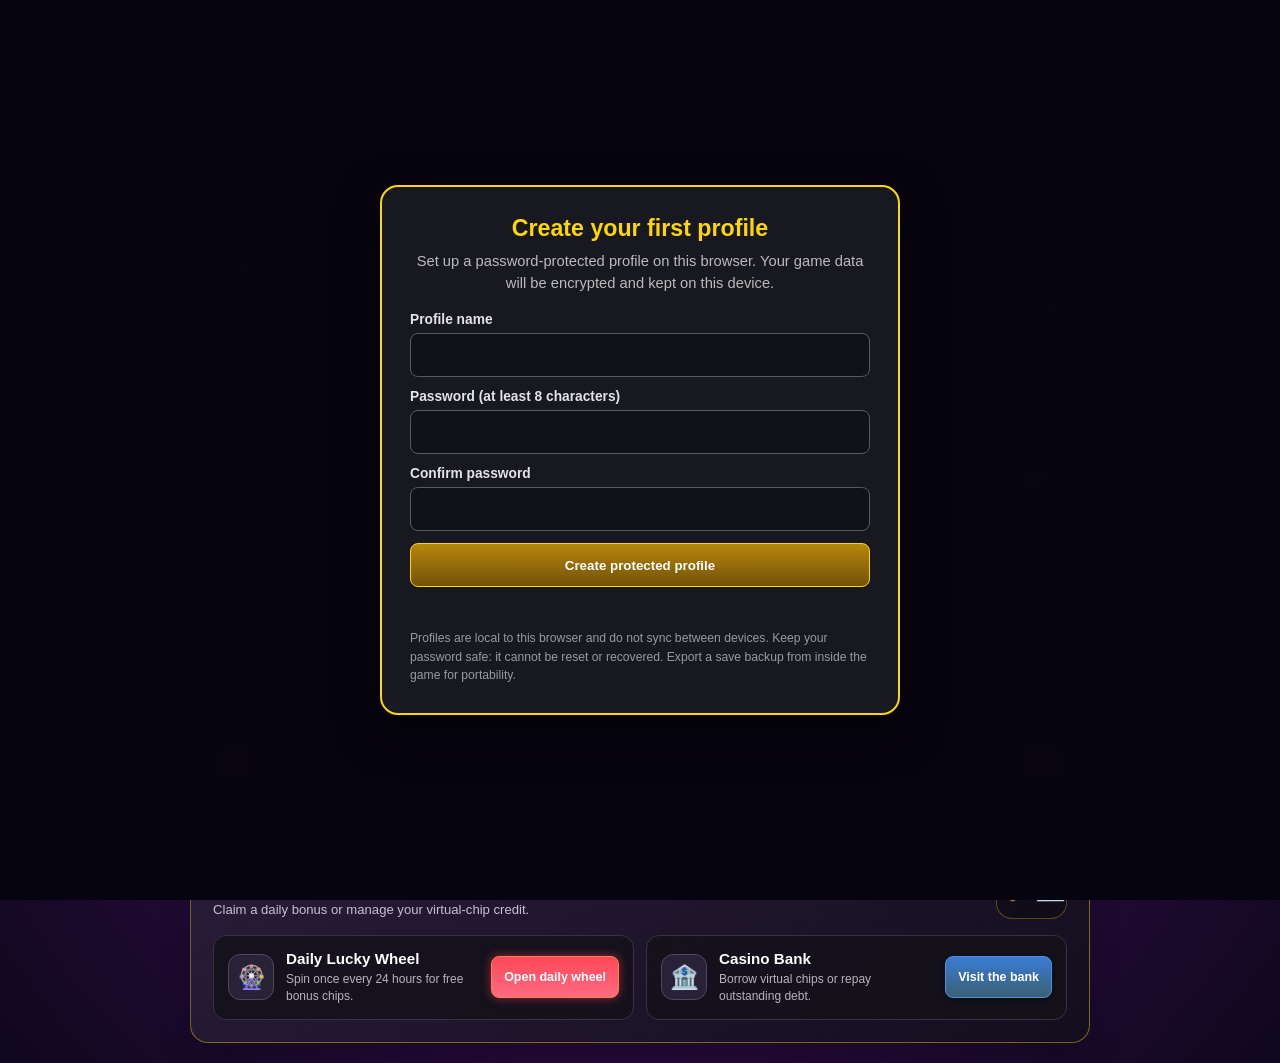
<file: index.html>
<!DOCTYPE html>
<html lang="en">
<head>
  <!-- Keep the public entry point at the repository root for GitHub Pages. Deferred scripts execute in this order after HTML parsing, so each global API exists before its dependants and before app.js boots. -->
  <meta charset="UTF-8">
  <meta name="viewport" content="width=device-width, initial-scale=1.0, maximum-scale=1.0, user-scalable=no">
  <title>S&S Casino Hub — Simulated Racing</title>
  <link rel="stylesheet" href="src/css/style.css?v=coin-room-20261018">
  <script src="src/js/models.js?v=local-games-20261018" defer></script>
  <script src="src/js/local-save.js?v=local-games-20261018" defer></script>
  <script src="src/js/profiles.js?v=local-games-20261018" defer></script>
  <script src="src/js/race-engine.js?v=local-games-20261018" defer></script>
  <script src="src/js/slot-bet-rules.js?v=local-games-20261018" defer></script>
  <script src="src/js/slot-templates.js?v=slot-themes-20261016" defer></script>
  <script src="src/js/slot-outcomes.js?v=local-games-20261018" defer></script>
  <script src="src/js/game-rules.js?v=local-games-20261018" defer></script>
  <script src="src/js/accomplishments.js?v=local-games-20261018" defer></script>
  <script src="src/js/app.js?v=local-games-20261018" defer></script>
</head>
<body>

  <!-- Fullscreen Particle FX Canvas -->
  <canvas id="fx-canvas"></canvas>

  <div id="startup-overlay" class="startup-overlay" role="status" aria-live="polite">
    <div class="startup-card">
      <span class="startup-spinner" aria-hidden="true"></span>
      <span id="startup-message">Loading your local save…</span>
    </div>
  </div>

  <div id="profile-gate" class="profile-gate" role="dialog" aria-modal="true" aria-labelledby="profile-gate-title">
    <div class="profile-card">
      <div id="profile-gate-content"></div>
    </div>
  </div>

  <!-- Global Casino Header -->
  <header class="global-bar">
    <div class="logo-area">
      <div class="logo-title">Sluts and Slots</div>

      <!-- Progressive Jackpot Ticker moved right under the title for compactness -->
      <div class="jackpot-ticker-container">
        <span class="jackpot-label">JACKPOT</span>
        <span id="global-jackpot" class="jackpot-amount">$10,000.00</span>
      </div>
    </div>

    <!-- XP Level & Progress Header Widget -->
    <div class="xp-header-widget">
      <div class="level-badge" id="player-level-badge">LVL 1</div>
      <div class="xp-bar-container">
        <div class="xp-bar-fill" id="xp-bar-fill" style="width: 0%;"></div>
        <span class="xp-bar-text" id="xp-bar-text">0 / 100 XP</span>
      </div>
      <span class="vip-tier-tag" id="vip-tier-tag">BRONZE</span>
    </div>

    <div class="header-right">
      <button id="btn-profile-manager" class="profile-header-btn" type="button" aria-label="Switch local profile">👤 <span id="active-profile-name">Profile</span></button>
      <button id="btn-open-settings" class="icon-btn" type="button" title="Casino Settings">⚙️</button>
      <div class="wallet-display">
        <span class="wallet-label">BALANCE</span>
          <span id="global-balance" class="wallet-amount">$100.00</span>
      </div>
    </div>
    <div class="app-link-div">
      <a class="app-link" href="https://github.com/GickiAnarchy/ss-casino/releases/download/v1.8.0/sscasino.apk" target="_blank" rel="noopener noreferrer">Get the newest app here!</a>
      <!-- <a class="app-link" href="https://github.com/GickiAnarchy/ss-casino/releases/download/v1.1/ss-casino.apk" target="_blank" rel="noopener noreferrer" download>HEY SAM!! Get the app here!!</a> -->
    </div>
  </header>

  <aside id="race-result-notice" class="race-result-notice hidden-view" role="status" aria-live="polite">
    <p id="race-result-notice-text"></p>
    <div class="race-result-actions">
      <button id="btn-view-race-results" class="race-result-action-btn" type="button">View race results</button>
      <button id="btn-dismiss-race-result" class="race-result-dismiss-btn" type="button">Dismiss</button>
    </div>
  </aside>

  <!-- LOCAL SAVE CONTROLS -->
  <div id="modal-local-save" class="modal-overlay hidden-view" role="dialog" aria-modal="true" aria-labelledby="local-save-title">
    <div class="modal-card local-save-modal-card">
      <button id="btn-close-local-save" class="modal-close-btn" type="button" aria-label="Close local save dialog">&times;</button>
      <h2 id="local-save-title">💾 LOCAL SAVE</h2>
      <p class="modal-subtitle">Game progress and preferences stay on this device.</p>
      <div id="local-save-status" class="local-save-status" aria-live="polite" data-state="local">Saved automatically in this browser.</div>
      <div class="local-save-actions">
        <button id="btn-link-save-file" class="local-save-action-btn" type="button">Choose / link a save file</button>
        <button id="btn-export-save" class="local-save-secondary-btn" type="button">Download save backup</button>
        <button id="btn-import-save" class="local-save-secondary-btn" type="button">Import save file</button>
        <button id="btn-recover-legacy-save" class="local-save-secondary-btn hidden-view" type="button">Recover older local profile</button>
        <input id="local-save-import-input" type="file" accept=".json,application/json" hidden>
      </div>
      <p class="local-save-note">Browser saves are automatic on this device. On supported desktop browsers, link a JSON file to keep it updated automatically. Otherwise, download a backup and import it when needed.</p>
    </div>
  </div>

  <!-- DAILY WHEEL MODAL OVERLAY -->
  <div id="modal-wheel" class="modal-overlay hidden-view">
    <div class="modal-card wheel-modal-card">
      <button id="btn-close-wheel" class="modal-close-btn">&times;</button>
      <h2>🎡 DAILY LUCKY WHEEL</h2>
      <p class="modal-subtitle">Spin once every 24 hours to claim free bonus chips!</p>

      <div class="wheel-stage-container">
        <div class="wheel-pointer">▼</div>
        <canvas id="wheel-canvas" width="320" height="320"></canvas>
      </div>

      <div class="wheel-action-area">
        <div id="wheel-cooldown-timer" class="cooldown-badge hidden-view">NEXT SPIN IN: 23:59:59</div>
        <button id="btn-spin-wheel" class="spin-wheel-btn">SPIN WHEEL NOW</button>
      </div>
    </div>
  </div>

  <!-- SETTINGS MODAL OVERLAY -->
  <div id="modal-settings" class="modal-overlay hidden-view">
    <div class="modal-card">
      <button id="btn-close-settings" class="modal-close-btn">&times;</button>
      <h2>⚙️ CASINO SETTINGS</h2>
      <p class="modal-subtitle">Customize sound effects and visual appearance.</p>

      <div class="settings-section">
        <h3>🔊 AUDIO MIXER</h3>
        <div class="setting-row">
          <label for="slider-volume">Master Volume</label>
          <div class="volume-control">
            <input type="range" id="slider-volume" min="0" max="100" value="80">
            <span id="volume-display-val">80%</span>
          </div>
        </div>
        <div class="setting-row">
          <label>Mute Sound Effects</label>
          <button id="btn-toggle-mute" class="toggle-btn">MUTE: OFF</button>
        </div>
      </div>

      <div class="settings-section">
        <h3>🎨 VISUAL THEME</h3>
        <div class="theme-selector-grid">
          <button class="theme-btn active-theme" data-theme="vegas">
            <span class="theme-swatch swatch-vegas"></span>
            Vegas Purple
          </button>
          <button class="theme-btn" data-theme="midnight">
            <span class="theme-swatch swatch-midnight"></span>
            Midnight Dark
          </button>
          <button class="theme-btn" data-theme="gold">
            <span class="theme-swatch swatch-gold"></span>
            High Roller Gold
          </button>
          <button class="theme-btn" data-theme="money">
            <span class="theme-swatch swatch-money"></span>
            Money Green
          </button>
        </div>
      </div>

      <div class="settings-section settings-reset-section">
        <h3>🛠️ CASINO DATA</h3> 
        <div class="data-row">
          <p class="settings-reset-note">Local save file import or export. Bind a file to save data to.</p>
          <button id="btn-open-local-save" class="settings-reset-btn reset-data-btn" aria-label="Manage local saves">💾 SAVE</button>
        </div>
        <hr class="settings-hr">
        <div class="data-row">
          <p class="settings-reset-note">Reset your balance, credit, debt, level, XP, and the shared jackpot. Your profile, settings, race progress, and daily-wheel cooldown will stay intact.</p>
          <button id="btn-reset-data" class="reset-data-btn settings-reset-btn" type="button" title="Reset casino data">🔄 Reset casino data</button>
        </div>
      </div>
    </div>
  </div>

  <!-- BANK MODAL OVERLAY -->
  <div id="modal-bank" class="modal-overlay hidden-view">
    <div class="modal-card">
      <button id="btn-close-bank" class="modal-close-btn">&times;</button>
      <h2>🏦 CASINO BANK & LOAN VAULT</h2>
      <p class="modal-subtitle">Borrow extra funds or repay your outstanding debt.</p>

      <div class="bank-stats-grid">
        <div class="bank-stat-card">
          <span class="stat-label">OUTSTANDING DEBT</span>
          <span id="bank-debt-display" class="stat-value debt-color">$0.00</span>
        </div>
        <div class="bank-stat-card">
          <span class="stat-label">CREDIT LIMIT</span>
          <span id="bank-credit-display" class="stat-value">$2,000.00</span>
        </div>
        <div class="bank-stat-card">
          <span class="stat-label">INTEREST RATE</span>
          <span class="stat-value">10%</span>
        </div>
      </div>

      <div class="bank-actions-container">
        <div class="bank-action-box">
          <h3>BORROW CASH</h3>
          <p>Get instant chip credit (10% flat fee added to debt).</p>
          <div class="action-inputs">
            <button class="btn-preset-loan" data-amount="100">+$100</button>
            <button class="btn-preset-loan" data-amount="250">+$250</button>
            <button class="btn-preset-loan" data-amount="500">+$500</button>
          </div>
        </div>

        <div class="bank-action-box">
          <h3>REPAY DEBT</h3>
          <p>Deduct debt balance from your current wallet.</p>
          <div class="action-inputs">
            <button id="btn-repay-100" class="btn-repay">Pay $100</button>
            <button id="btn-repay-all" class="btn-repay btn-repay-max">Pay All Debt</button>
          </div>
        </div>
      </div>
    </div>
  </div>

  <main id="app-container">
    
    <!-- The lobby groups every slot choice in one dedicated room; the general game grid below is reserved for non-slot tables. -->
    <section id="view-lobby" class="view-screen active-view">
      <div class="lobby-header">
        <h2>SELECT A ROOM</h2>
        <p>Pick a room to travel to.</p>
      </div>

      <section class="lobby-slot-room" aria-labelledby="slot-room-title">
        <details>
          <summary>
            <div class="lobby-slot-room-heading">
              <div>
                <p class="lobby-room-kicker">SLOT TABLES</p>
                <h3 id="slot-room-title">Slot Room</h3>
                <p>Choose a three-reel or five-reel machine and its stake level.</p>
              </div>
              <span class="lobby-room-emblem" aria-hidden="true">🎰 💎</span>
            </div>
          </summary>
          <div class="slot-room-grid">
          <!-- The two original high-stakes tables stay hand-authored; themed catalog tables are added to this same grid by slot-templates.js. -->
          <article class="game-card">
            <div class="card-icon" aria-hidden="true">🎰</div>
            <h3>Classic 3-Reel</h3>
            <p>High stakes: $5 minimum. Traditional 3-reel slot machine with wild payouts.</p>
            <button class="play-btn" type="button" data-game="classic-slots">PLAY NOW</button>
          </article>
          <article class="game-card">
            <div class="card-icon" aria-hidden="true">💎</div>
            <h3>5-Reel Gem Quest</h3>
            <p>High stakes: $5 minimum. Five reels, Free Spins, Sticky Wilds &amp; Jackpot.</p>
            <button class="play-btn" type="button" data-game="5reel-slots">PLAY NOW</button>
          </article>
        </div>
        </details>
      </section>

      <!-- These cards intentionally exclude all slot games; their launch buttons share one data-game navigation contract. -->
      <section class="lobby-coin-room" aria-labelledby="coin-room-title">
        <details>
          <summary>
            <div class="lobby-coin-room-heading">
              <div>
                <p class="lobby-room-kicker">COIN FLIPPING</p>
                <h3 id="coin-room-title">Coin Flip Room</h3>
                <p>Choose a three-coin or single-coin game.</p>
              </div>
              <span class="lobby-room-emblem" aria-hidden="true">🪙</span>
            </div>
          </summary>
          <div class="game-grid">
            <!-- Coin Toss Card -->
            <div class="game-card">
              <div class="card-icon">🪙</div>
              <h3>High Roller Coin Toss</h3>
              <p>Double or nothing! Flip the gold coin for instant 2x payouts.</p>
              <button class="play-btn" data-game="coin-toss">PLAY NOW</button>
            </div>
            <div class="game-card">
              <div class="card-icon" aria-hidden="true">3×</div>
              <h3>Three Coin Toss</h3>
              <p>Predict all three coins. Match 2 for 1.5× or all 3 for 3× total return.</p>
              <button class="play-btn" data-game="three-coin-toss">PLAY NOW</button>
            </div>
          </div>
        </details>
      </section>

      <div class="game-grid">
        <!-- Blackjack 21 Card -->
        <div class="game-card">
          <div class="card-icon">🃏</div>
          <h3>Blackjack 21</h3>
          <p>Beat the dealer! Hit, Stand, or Double Down for 3:2 Blackjack payouts.</p>
          <button class="play-btn" data-game="blackjack">PLAY NOW</button>
        </div>

        <!-- Race Card -->
        <div class="game-card">
          <div class="card-icon">🏁</div>
          <h3>Racing</h3>
          <p>Back a horse or car in daytime races. Form and race experience affect each runner's simulated win chance.</p>
          <button class="play-btn" data-game="horse-racing">RACE NOW</button>
        </div>
      </div>

      <section class="lobby-services-room" aria-labelledby="lobby-services-title">
        <div class="lobby-services-heading">
          <div>
            <p class="lobby-room-kicker">CASINO SERVICES</p>
            <h3 id="lobby-services-title">Rewards &amp; Banking Room</h3>
            <p>Claim a daily bonus or manage your virtual-chip credit.</p>
          </div>
          <span class="lobby-room-emblem" aria-hidden="true">🎁 🏦</span>
        </div>
        <div class="lobby-service-grid">
          <article class="lobby-service-card">
            <span class="lobby-service-icon" aria-hidden="true">🎡</span>
            <div class="lobby-service-copy">
              <h4>Daily Lucky Wheel</h4>
              <p>Spin once every 24 hours for free bonus chips.</p>
            </div>
            <button id="btn-open-wheel" class="lobby-service-btn wheel-header-btn" type="button" aria-haspopup="dialog" aria-controls="modal-wheel">Open daily wheel</button>
          </article>
          <article class="lobby-service-card">
            <span class="lobby-service-icon" aria-hidden="true">🏦</span>
            <div class="lobby-service-copy">
              <h4>Casino Bank</h4>
              <p>Borrow virtual chips or repay outstanding debt.</p>
            </div>
            <button id="btn-open-bank" class="lobby-service-btn bank-btn" type="button" aria-haspopup="dialog" aria-controls="modal-bank">Visit the bank</button>
          </article>
        </div>
      </section>
    </section>

    <!-- LOCAL SIMULATED RACING VIEW -->
    <section id="view-horse-racing" class="view-screen hidden-view">
      <button class="back-lobby-btn" type="button">⬅ BACK TO LOBBY</button>
      <div class="slot-machine race-machine">
        <div class="header race-header">
          <h1 id="race-title">Horse Racing</h1>
          <p class="race-local-note">A race every hour from 7 AM–9 PM local time, alternating horse and car • previews and betting open 45 minutes before each start • bets close 5 minutes before • closed overnight • virtual chips only</p>
          <div class="race-mode-switch" role="group" aria-label="Alternating hourly race schedule">
            <span data-race-type="horse">🏇 Horse Racing · 7 AM, then every 2 hours</span>
            <span data-race-type="car">🏎️ Car Racing · 8 AM, then every 2 hours</span>
          </div>
          <div id="race-status" class="status-banner status-spinning" role="status" aria-live="polite">Loading the next local race…</div>
        </div>

        <div class="race-info-strip" aria-label="Race details">
          <div class="race-info-item"><span>BETTING FOR</span><strong id="race-number">—</strong></div>
          <div class="race-info-item"><span>PHASE</span><strong id="race-phase-label">—</strong></div>
          <div class="race-info-item"><span>STARTS IN</span><strong id="race-countdown">—</strong></div>
          <div class="race-info-item"><span>NEXT LOCAL START</span><strong id="race-start-time">—</strong></div>
          <!--<div class="race-info-item"><span>SPRINT LENGTH</span><strong id="race-duration">—</strong></div>-->
        </div>

        <div class="race-stage">
          <div class="race-track-heading"><span id="race-track-caption">NEXT RACE PREVIEW</span><span class="race-finish-label">FINISH</span></div>
          <div id="race-track" class="race-track" aria-label="Animated simulated race track"></div>
        </div>

        <div class="race-betting-panel">
          <div class="race-panel-heading">
            <h2>Choose a winner</h2>
            <p id="race-target-text">Choose a runner. Betting closes five minutes before the race starts.</p>
          </div>
          <div id="race-runner-list" class="race-runner-list" role="group" aria-label="Choose a horse to win"></div>
        </div>

        <div class="dashboard race-dashboard">
          <div class="card">
            <span class="label">Win Bet</span>
            <div class="bet-controls">
              <button id="btn-race-minus" class="btn-small" type="button" aria-label="Decrease race bet">−</button>
              <span id="race-bet-display" class="value">$10.00</span>
              <button id="btn-race-plus" class="btn-small" type="button" aria-label="Increase race bet">+</button>
            </div>
          </div>
          <div class="card race-return-card">
            <span class="label">Potential total return</span>
            <span id="race-estimated-return" class="value">$0.00</span>
          </div>
        </div>

        <div class="actions race-actions">
          <button id="btn-race-clear" class="btn-small" type="button">Clear bet</button>
          <button id="btn-race-max" class="max-btn" type="button">MAX BET</button>
          <button id="btn-race-bet" class="spin-btn" type="button" disabled>SELECT A HORSE</button>
        </div>
        <p id="race-ticket-note" class="race-ticket-note" role="status" aria-live="polite">One open ticket at a time across both circuits. Your stake is virtual chips only.</p>
        <p class="race-odds-note">Horse races field 6 runners and car races field 8 from expanding stables. Starts and wins affect future simulated ability and displayed win chances. Odds show total return including your stake. Race schedules and results use this device's local clock; there is no live sports feed.</p>
      </div>
    </section>

    <!-- BLACKJACK 21 VIEW -->
    <section id="view-blackjack" class="view-screen hidden-view">
      <button class="back-lobby-btn">⬅ BACK TO LOBBY</button>
      
      <div class="slot-machine blackjack-table">
        <div class="header">
          <h1>Blackjack 21</h1>
          <div id="status-bj" class="status-banner">PLACE YOUR BET TO DEAL</div>
        </div>

        <!-- Felt Play Table Area -->
        <div class="felt-table">
          <!-- Dealer Area -->
          <div class="hand-section">
            <div class="hand-header">
              <span>DEALER HAND</span>
              <span id="bj-dealer-score" class="score-badge">0</span>
            </div>
            <div id="bj-dealer-cards" class="cards-container"></div>
          </div>

          <!-- Divider Line -->
          <div class="table-divider"><span>BLACKJACK PAYS 3 TO 2 — DEALER MUST STAND ON 17</span></div>

          <!-- Player Area -->
          <div class="hand-section">
            <div class="hand-header">
              <span>YOUR HAND</span>
              <span id="bj-player-score" class="score-badge">0</span>
            </div>
            <div id="bj-player-cards" class="cards-container"></div>
          </div>
        </div>

        <!-- Controls Dashboard -->
        <div class="dashboard">
          <div class="card">
            <span class="label">Current Bet</span>
            <div class="bet-controls">
              <button id="btn-bj-minus" class="btn-small">-</button>
              <span id="bet-bj-display" class="value">$10</span>
              <button id="btn-bj-plus" class="btn-small">+</button>
              <button id="btn-bj-max" class="max-btn" type="button">MAX</button>
              <button id="btn-bj-clear" class="btn-small" type="button">Clear bet</button>
            </div>
          </div>
        </div>

        <div class="actions">
          <button id="btn-bj-deal" class="spin-btn">DEAL HAND</button>
          <button id="btn-bj-hit" class="action-btn-green hidden-view">HIT</button>
          <button id="btn-bj-stand" class="action-btn-red hidden-view">STAND</button>
          <button id="btn-bj-double" class="action-btn-gold hidden-view">DOUBLE DOWN</button>
        </div>
      </div>
    </section>

    <!-- COIN TOSS ROOM -->
    <section id="view-coin-toss" class="view-screen hidden-view">
      <button class="back-lobby-btn">⬅ BACK TO LOBBY</button>
      
      <div class="slot-machine coin-toss-machine">
        <div class="header">
          <h1>Coin Toss</h1>
          <div id="status-coin" class="status-banner">PICK HEADS OR TAILS</div>
        </div>

        <div class="coin-stage">
          <div id="coin-element" class="coin">
            <div class="coin-face coin-heads">🪙<br><span>HEADS</span></div>
            <div class="coin-face coin-tails">👑<br><span>TAILS</span></div>
          </div>
        </div>

        <div class="choice-selector">
          <button id="btn-pick-heads" data-coin-index="0" data-coin-choice="HEADS" class="choice-btn active-choice">HEADS (2x)</button>
          <button id="btn-pick-tails" data-coin-index="0" data-coin-choice="TAILS" class="choice-btn">TAILS (2x)</button>
        </div>

        <div class="dashboard">
          <div class="card">
            <span class="label">Current Bet</span>
            <div class="bet-controls">
              <button id="btn-coin-minus" class="btn-small">-</button>
              <span id="bet-coin-display" class="value">$10</span>
              <button id="btn-coin-plus" class="btn-small">+</button>
              <button id="btn-coin-clear" class="btn-small" type="button">Clear bet</button>
            </div>
          </div>
        </div>

        <div class="actions">
          <button id="btn-coin-max" class="max-btn">MAX</button>
          <button id="btn-coin-flip" class="spin-btn">FLIP COIN</button>
        </div>
      </div>
    </section>
    
    <section id="view-three-coin-toss" class="view-screen hidden-view">
      <button class="back-lobby-btn">⬅ BACK TO LOBBY</button>
      
      <div class="slot-machine three-coin-toss-machine">
        <div class="header">
          <h1>3x Coin Toss</h1>
          <div id="status-three-coin" class="status-banner">PREDICT ALL THREE COINS</div>
        </div>

        <div class="three-coin-stage">
          <div id="coin-a-element" class="coin">
            <div class="coin-face coin-heads">🪙<br><span>HEADS</span></div>
            <div class="coin-face coin-tails">👑<br><span>TAILS</span></div>
          </div>
          <div id="coin-b-element" class="coin">
            <div class="coin-face coin-heads">🪙<br><span>HEADS</span></div>
            <div class="coin-face coin-tails">👑<br><span>TAILS</span></div>
          </div>
          <div id="coin-c-element" class="coin">
            <div class="coin-face coin-heads">🪙<br><span>HEADS</span></div>
            <div class="coin-face coin-tails">👑<br><span>TAILS</span></div>
          </div>
        </div>

        <p class="game-rules-note">Predict each coin, then flip all three. 0–1 correct: no return. 2 correct: 1.5× total return. 3 correct: 3× total return. Returns include your stake; the payout doubles from 2 to 3 correct.</p>
        <div class="three-coin-choices">
          <fieldset><legend>Coin 1</legend><button type="button" class="choice-btn" data-coin-index="0" data-coin-choice="HEADS" aria-pressed="false">Heads</button><button type="button" class="choice-btn" data-coin-index="0" data-coin-choice="TAILS" aria-pressed="false">Tails</button></fieldset>
          <fieldset><legend>Coin 2</legend><button type="button" class="choice-btn" data-coin-index="1" data-coin-choice="HEADS" aria-pressed="false">Heads</button><button type="button" class="choice-btn" data-coin-index="1" data-coin-choice="TAILS" aria-pressed="false">Tails</button></fieldset>
          <fieldset><legend>Coin 3</legend><button type="button" class="choice-btn" data-coin-index="2" data-coin-choice="HEADS" aria-pressed="false">Heads</button><button type="button" class="choice-btn" data-coin-index="2" data-coin-choice="TAILS" aria-pressed="false">Tails</button></fieldset>
        </div>
        <div class="dashboard">
          <div class="card">
            <span class="label">Current Bet</span>
            <div class="bet-controls">
              <button id="btn-three-coin-minus" class="btn-small">-</button>
              <span id="bet-three-coin-display" class="value">$10</span>
              <button id="btn-three-coin-plus" class="btn-small">+</button>
              <button id="btn-three-coin-clear" class="btn-small">Clear Bet</button>
            </div>
          </div>
        </div>

        <div class="actions">
          <button id="btn-three-coin-max" class="max-btn">MAX</button>
          <button id="btn-three-coin-flip" class="spin-btn">FLIP COINS</button>
        </div>
      </div>
    </section>


    <!-- 5-REEL SLOTS VIEW -->
    <section id="view-5reel-slots" class="view-screen hidden-view">
      <button class="back-lobby-btn">⬅ BACK TO LOBBY</button>
      
      <div class="slot-machine slot-5reel">
        <div class="header">
          <h1>Gem Quest 5x3</h1>
          <p class="slot-theme-stakes">HIGH STAKES · $5 MINIMUM</p>
          <div id="status-5reel" class="status-banner" data-slot-status>PRESS SPIN TO PLAY</div>
        </div>

        <div id="bonus-hud-5reel" class="bonus-hud hidden-view" data-slot-bonus-hud>
          <div class="bonus-stat">FREE SPINS: <span id="fs-remaining-count" data-slot-fs-count>0</span></div>
          <div class="bonus-stat">BONUS WIN: <span id="fs-total-win" data-slot-fs-win>$0.00</span></div>
        </div>

        <div class="reels-viewport-5reel">
          <div class="reel-5reel" id="reel5-0"><div class="strip"></div></div>
          <div class="reel-5reel" id="reel5-1"><div class="strip"></div></div>
          <div class="reel-5reel" id="reel5-2"><div class="strip"></div></div>
          <div class="reel-5reel" id="reel5-3"><div class="strip"></div></div>
          <div class="reel-5reel" id="reel5-4"><div class="strip"></div></div>
        </div>

        <div class="dashboard">
          <div class="card">
            <span class="label">Total stake · 10 paylines</span>
            <div class="bet-controls">
              <button id="btn5-minus" class="btn-small" data-slot-minus type="button" aria-label="Decrease bet">-</button>
              <span id="bet5-display" class="value" data-slot-bet>$10.00</span>
              <button id="btn5-plus" class="btn-small" data-slot-plus type="button" aria-label="Increase bet">+</button>
            </div>
          </div>
        </div>

        <div class="actions">
          <button id="btn5-max" class="max-btn" data-slot-max type="button">MAX</button>
          <button id="btn5-spin" class="spin-btn" data-slot-spin type="button">SPIN</button>
        </div>
      </div>
    </section>

    <!-- CLASSIC SLOTS VIEW -->
    <section id="view-classic-slots" class="view-screen hidden-view">
      <button class="back-lobby-btn">⬅ BACK TO LOBBY</button>
      
      <div class="slot-machine">
        <div class="header">
          <h1>Classic 3-Reel</h1>
          <p class="slot-theme-stakes">HIGH STAKES · $5 MINIMUM</p>
          <div id="status" class="status-banner" data-slot-status>PRESS SPIN TO PLAY</div>
        </div>

        <div class="reels-viewport">
          <div class="payline-overlay"></div>
          <div class="reel" id="reel-0"><div class="strip"></div></div>
          <div class="reel" id="reel-1"><div class="strip"></div></div>
          <div class="reel" id="reel-2"><div class="strip"></div></div>
        </div>

        <div class="dashboard">
          <div class="card">
            <span class="label">Current Bet</span>
            <div class="bet-controls">
              <button id="btn-minus" class="btn-small" data-slot-minus type="button" aria-label="Decrease bet">-</button>
              <span id="bet-display" class="value" data-slot-bet>$10.00</span>
              <button id="btn-plus" class="btn-small" data-slot-plus type="button" aria-label="Increase bet">+</button>
            </div>
          </div>
        </div>

        <div class="actions">
          <button id="btn-max" class="max-btn" data-slot-max type="button">MAX</button>
          <button id="btn-spin" class="spin-btn" data-slot-spin type="button">SPIN</button>
        </div>
      </div>
    </section>

  </main>

  <template id="slot-template-classic">
    <section>
      <button class="back-lobby-btn" type="button">⬅ BACK TO LOBBY</button>
      <div class="slot-machine theme-slot-machine">
        <div class="header">
          <h1 data-slot-title></h1>
          <p class="slot-theme-stakes" data-slot-stakes></p>
          <div class="status-banner" data-slot-status role="status" aria-live="polite"></div>
        </div>
        <div class="reels-viewport">
          <div class="payline-overlay"></div>
          <div class="reel"><div class="strip"></div></div>
          <div class="reel"><div class="strip"></div></div>
          <div class="reel"><div class="strip"></div></div>
        </div>
        <div class="dashboard">
          <div class="card">
            <span class="label">Total stake · 5 paylines</span>
            <div class="bet-controls">
              <button class="btn-small" data-slot-minus type="button" aria-label="Decrease bet">−</button>
              <span class="value" data-slot-bet></span>
              <button class="btn-small" data-slot-plus type="button" aria-label="Increase bet">+</button>
            </div>
          </div>
        </div>
        <div class="actions">
          <button class="max-btn" data-slot-max type="button">MAX</button>
          <button class="spin-btn" data-slot-spin type="button">SPIN</button>
        </div>
      </div>
    </section>
  </template>

  <template id="slot-template-gem-quest">
    <section>
      <button class="back-lobby-btn" type="button">⬅ BACK TO LOBBY</button>
      <div class="slot-machine slot-5reel theme-slot-machine">
        <div class="header">
          <h1 data-slot-title></h1>
          <p class="slot-theme-stakes" data-slot-stakes></p>
          <div class="status-banner" data-slot-status role="status" aria-live="polite"></div>
        </div>
        <div class="bonus-hud hidden-view" data-slot-bonus-hud>
          <div class="bonus-stat">FREE SPINS: <span data-slot-fs-count>0</span></div>
          <div class="bonus-stat">BONUS WIN: <span data-slot-fs-win>$0.00</span></div>
        </div>
        <div class="reels-viewport-5reel">
          <div class="reel-5reel"><div class="strip"></div></div>
          <div class="reel-5reel"><div class="strip"></div></div>
          <div class="reel-5reel"><div class="strip"></div></div>
          <div class="reel-5reel"><div class="strip"></div></div>
          <div class="reel-5reel"><div class="strip"></div></div>
        </div>
        <div class="dashboard">
          <div class="card">
            <span class="label">Total stake · 10 paylines</span>
            <div class="bet-controls">
              <button class="btn-small" data-slot-minus type="button" aria-label="Decrease bet">−</button>
              <span class="value" data-slot-bet></span>
              <button class="btn-small" data-slot-plus type="button" aria-label="Increase bet">+</button>
            </div>
          </div>
        </div>
        <div class="actions">
          <button class="max-btn" data-slot-max type="button">MAX</button>
          <button class="spin-btn" data-slot-spin type="button">SPIN</button>
        </div>
      </div>
    </section>
  </template>

  <div class="splash-modal hidden-view" id="splash-modal" role="dialog" aria-modal="true" aria-labelledby="splash-title">
    <img src="assets/splash.png" alt="" class="splash-logo" id="splash-logo" />
    <div class="splash-copy">
      <p class="splash-kicker">Welcome To</p>
      <h1 id="splash-title">Sluts &amp; Slots Casino</h1>
      <p class="splash-tagline">Slots · table games · racing</p>
      <p class="splash-disclaimer">Just-for-fun play</p>
    </div>
    <button class="splash-skip" id="btn-skip-splash" type="button">Skip intro</button>
  </div>
  
  <footer class="version-badge">
    <p class="version-badge-text">Version 1.7.5</p>
  </footer>
    
</body>
</html>
</file>
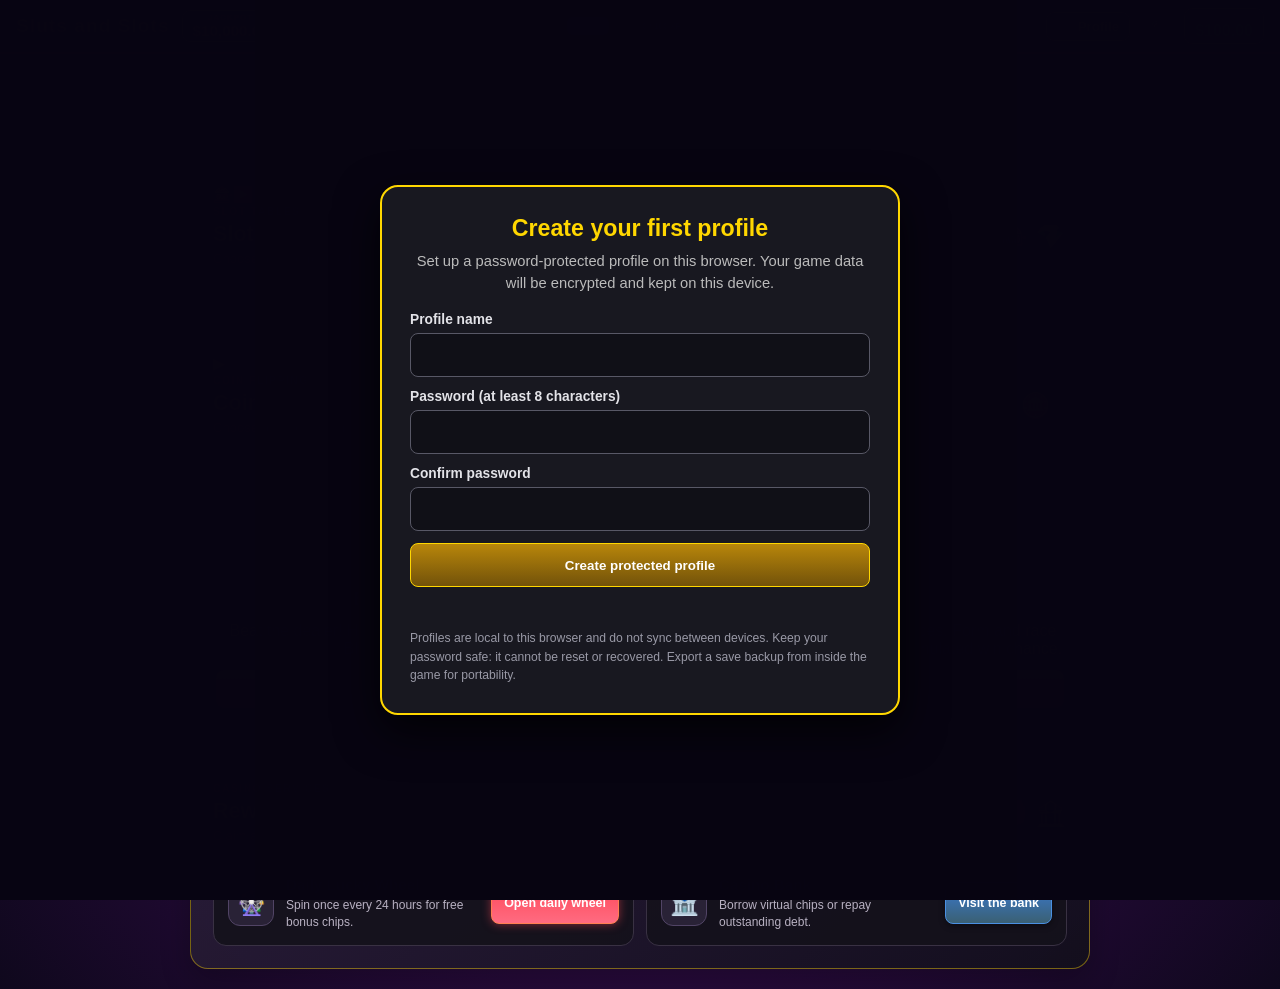
<file: learn/commented/index.html>
<!-- Original L1: Declares HTML5 so the browser uses standards mode. --><!DOCTYPE html>
<!-- Original L2: ‹html› is a html with lang='en'. --><html lang="en">
<!-- Original L3: ‹head› is a head. --><head>
<!-- Original L4: Comment: Keep the public entry point at the repository root for GitHub Pages. Deferred scripts execute in this order after HTML parsing, so each global API exists before its dependants and before app.js boots.. -->  <!-- Keep the public entry point at the repository root for GitHub Pages. Deferred scripts execute in this order after HTML parsing, so each global API exists before its dependants and before app.js boots. -->
<!-- Original L5: ‹meta› is a document metadata with charset='UTF-8'. -->  <meta charset="UTF-8">
<!-- Original L6: ‹meta› is a document metadata with name='viewport', content='width=device-width, initial-scale=1.0, maximum-scale=1.0, user-scalable=no'. -->  <meta name="viewport" content="width=device-width, initial-scale=1.0, maximum-scale=1.0, user-scalable=no">
<!-- Original L7: ‹title› is a title with S, S, Casino, Hub, Simulated, Racing, title and displays 'S&S Casino Hub — Simulated Racing'. -->  <title>S&S Casino Hub — Simulated Racing</title>
<!-- Original L8: ‹link› is a external stylesheet link with rel='stylesheet', href='src/css/style.css?v=coin-room-20261018'. -->  <link rel="stylesheet" href="src/css/style.css?v=coin-room-20261018">
<!-- Original L9: ‹script› is a deferred JavaScript dependency with src='src/js/models.js?v=local-games-20261018', defer, script. -->  <script src="src/js/models.js?v=local-games-20261018" defer></script>
<!-- Original L10: ‹script› is a deferred JavaScript dependency with src='src/js/local-save.js?v=local-games-20261018', defer, script. -->  <script src="src/js/local-save.js?v=local-games-20261018" defer></script>
<!-- Original L11: ‹script› is a deferred JavaScript dependency with src='src/js/profiles.js?v=local-games-20261018', defer, script. -->  <script src="src/js/profiles.js?v=local-games-20261018" defer></script>
<!-- Original L12: ‹script› is a deferred JavaScript dependency with src='src/js/race-engine.js?v=local-games-20261018', defer, script. -->  <script src="src/js/race-engine.js?v=local-games-20261018" defer></script>
<!-- Original L13: ‹script› is a deferred JavaScript dependency with src='src/js/slot-bet-rules.js?v=local-games-20261018', defer, script. -->  <script src="src/js/slot-bet-rules.js?v=local-games-20261018" defer></script>
<!-- Original L14: ‹script› is a deferred JavaScript dependency with src='src/js/slot-templates.js?v=slot-themes-20261016', defer, script. -->  <script src="src/js/slot-templates.js?v=slot-themes-20261016" defer></script>
<!-- Original L15: ‹script› is a deferred JavaScript dependency with src='src/js/slot-outcomes.js?v=local-games-20261018', defer, script. -->  <script src="src/js/slot-outcomes.js?v=local-games-20261018" defer></script>
<!-- Original L16: ‹script› is a deferred JavaScript dependency with src='src/js/game-rules.js?v=local-games-20261018', defer, script. -->  <script src="src/js/game-rules.js?v=local-games-20261018" defer></script>
<!-- Original L17: ‹script› is a deferred JavaScript dependency with src='src/js/accomplishments.js?v=local-games-20261018', defer, script. -->  <script src="src/js/accomplishments.js?v=local-games-20261018" defer></script>
<!-- Original L18: ‹script› is a deferred JavaScript dependency with src='src/js/app.js?v=local-games-20261018', defer, script. -->  <script src="src/js/app.js?v=local-games-20261018" defer></script>
<!-- Original L19: Closes the head element opened by the surrounding markup. --></head>
<!-- Original L20: ‹body› is a body. --><body>
<!-- Original L21: Blank line separates nearby markup sections. -->
<!-- Original L22: Comment: Fullscreen Particle FX Canvas. -->  <!-- Fullscreen Particle FX Canvas -->
<!-- Original L23: ‹canvas› is a drawing surface with id='fx-canvas', canvas. -->  <canvas id="fx-canvas"></canvas>
<!-- Original L24: Blank line separates nearby markup sections. -->
<!-- Original L25: ‹div› is a layout container with id='startup-overlay', class='startup-overlay', role='status', aria-live='polite'. -->  <div id="startup-overlay" class="startup-overlay" role="status" aria-live="polite">
<!-- Original L26: ‹div› is a layout container with class='startup-card'. -->    <div class="startup-card">
<!-- Original L27: ‹span› is a inline status/text element with class='startup-spinner', aria-hidden='true', span. -->      <span class="startup-spinner" aria-hidden="true"></span>
<!-- Original L28: ‹span› is a inline status/text element with id='startup-message', Loading, your, local, save, span and displays 'Loading your local save…'. -->      <span id="startup-message">Loading your local save…</span>
<!-- Original L29: Closes the div element opened by the surrounding markup. -->    </div>
<!-- Original L30: Closes the div element opened by the surrounding markup. -->  </div>
<!-- Original L31: Blank line separates nearby markup sections. -->
<!-- Original L32: ‹div› is a layout container with id='profile-gate', class='profile-gate', role='dialog', aria-modal='true', aria-labelledby='profile-gate-title'. -->  <div id="profile-gate" class="profile-gate" role="dialog" aria-modal="true" aria-labelledby="profile-gate-title">
<!-- Original L33: ‹div› is a layout container with class='profile-card'. -->    <div class="profile-card">
<!-- Original L34: ‹div› is a layout container with id='profile-gate-content', div. -->      <div id="profile-gate-content"></div>
<!-- Original L35: Closes the div element opened by the surrounding markup. -->    </div>
<!-- Original L36: Closes the div element opened by the surrounding markup. -->  </div>
<!-- Original L37: Blank line separates nearby markup sections. -->
<!-- Original L38: Comment: Global Casino Header. -->  <!-- Global Casino Header -->
<!-- Original L39: ‹header› is a header region with class='global-bar'. -->  <header class="global-bar">
<!-- Original L40: ‹div› is a layout container with class='logo-area'. -->    <div class="logo-area">
<!-- Original L41: ‹div› is a layout container with class='logo-title', Sluts, and, Slots, div and displays 'Sluts and Slots'. -->      <div class="logo-title">Sluts and Slots</div>
<!-- Original L42: Comment: Progressive Jackpot Ticker moved right under the title for compactness. -->      <!-- Progressive Jackpot Ticker moved right under the title for compactness -->
<!-- Original L43: ‹div› is a layout container with class='jackpot-ticker-container'. -->      <div class="jackpot-ticker-container">
<!-- Original L44: ‹span› is a inline status/text element with class='jackpot-label', JACKPOT, span and displays 'JACKPOT'. -->        <span class="jackpot-label">JACKPOT</span>
<!-- Original L45: ‹span› is a inline status/text element with id='global-jackpot', class='jackpot-amount', 10, 000, 00, span and displays '$10,000.00'. -->        <span id="global-jackpot" class="jackpot-amount">$10,000.00</span>
<!-- Original L46: Closes the div element opened by the surrounding markup. -->      </div>
<!-- Original L47: Closes the div element opened by the surrounding markup. -->    </div>
<!-- Original L48: Blank line separates nearby markup sections. -->
<!-- Original L49: Comment: XP Level & Progress Header Widget. -->    <!-- XP Level & Progress Header Widget -->
<!-- Original L50: ‹div› is a layout container with class='xp-header-widget'. -->    <div class="xp-header-widget">
<!-- Original L51: ‹div› is a layout container with class='level-badge', id='player-level-badge', LVL, 1, div and displays 'LVL 1'. -->      <div class="level-badge" id="player-level-badge">LVL 1</div>
<!-- Original L52: ‹div› is a layout container with class='xp-bar-container'. -->      <div class="xp-bar-container">
<!-- Original L53: ‹div› is a layout container with class='xp-bar-fill', id='xp-bar-fill', style='width: 0%;', div. -->        <div class="xp-bar-fill" id="xp-bar-fill" style="width: 0%;"></div>
<!-- Original L54: ‹span› is a inline status/text element with class='xp-bar-text', id='xp-bar-text', 0, 100, XP, span and displays '0 / 100 XP'. -->        <span class="xp-bar-text" id="xp-bar-text">0 / 100 XP</span>
<!-- Original L55: Closes the div element opened by the surrounding markup. -->      </div>
<!-- Original L56: ‹span› is a inline status/text element with class='vip-tier-tag', id='vip-tier-tag', BRONZE, span and displays 'BRONZE'. -->      <span class="vip-tier-tag" id="vip-tier-tag">BRONZE</span>
<!-- Original L57: Closes the div element opened by the surrounding markup. -->    </div>
<!-- Original L58: Blank line separates nearby markup sections. -->
<!-- Original L59: ‹div› is a layout container with class='header-right'. -->    <div class="header-right">
<!-- Original L60: ‹button› is a interactive button with id='btn-profile-manager', class='profile-header-btn', type='button', aria-label='Switch local profile', span, id='active-profile-name', Profile, span, button and displays '👤 Profile'. -->      <button id="btn-profile-manager" class="profile-header-btn" type="button" aria-label="Switch local profile">👤 <span id="active-profile-name">Profile</span></button>
<!-- Original L61: ‹button› is a interactive button with id='btn-open-settings', class='icon-btn', type='button', title='Casino Settings', button and displays '⚙️'. -->      <button id="btn-open-settings" class="icon-btn" type="button" title="Casino Settings">⚙️</button>
<!-- Original L62: ‹div› is a layout container with class='wallet-display'. -->      <div class="wallet-display">
<!-- Original L63: ‹span› is a inline status/text element with class='wallet-label', BALANCE, span and displays 'BALANCE'. -->        <span class="wallet-label">BALANCE</span>
<!-- Original L64: ‹span› is a inline status/text element with id='global-balance', class='wallet-amount', 100, 00, span and displays '$100.00'. -->          <span id="global-balance" class="wallet-amount">$100.00</span>
<!-- Original L65: Closes the div element opened by the surrounding markup. -->      </div>
<!-- Original L66: Closes the div element opened by the surrounding markup. -->    </div>
<!-- Original L67: Closes the header element opened by the surrounding markup. -->  </header>
<!-- Original L68: Blank line separates nearby markup sections. -->
<!-- Original L69: ‹aside› is a complementary status region with id='race-result-notice', class='race-result-notice hidden-view', role='status', aria-live='polite'. -->  <aside id="race-result-notice" class="race-result-notice hidden-view" role="status" aria-live="polite">
<!-- Original L70: ‹p› is a paragraph with id='race-result-notice-text', p. -->    <p id="race-result-notice-text"></p>
<!-- Original L71: ‹div› is a layout container with class='race-result-actions'. -->    <div class="race-result-actions">
<!-- Original L72: ‹button› is a interactive button with id='btn-view-race-results', class='race-result-action-btn', type='button', View, race, results, button and displays 'View race results'. -->      <button id="btn-view-race-results" class="race-result-action-btn" type="button">View race results</button>
<!-- Original L73: ‹button› is a interactive button with id='btn-dismiss-race-result', class='race-result-dismiss-btn', type='button', Dismiss, button and displays 'Dismiss'. -->      <button id="btn-dismiss-race-result" class="race-result-dismiss-btn" type="button">Dismiss</button>
<!-- Original L74: Closes the div element opened by the surrounding markup. -->    </div>
<!-- Original L75: Closes the aside element opened by the surrounding markup. -->  </aside>
<!-- Original L76: Blank line separates nearby markup sections. -->
<!-- Original L77: Comment: LOCAL SAVE CONTROLS. -->  <!-- LOCAL SAVE CONTROLS -->
<!-- Original L78: ‹div› is a layout container with id='modal-local-save', class='modal-overlay hidden-view', role='dialog', aria-modal='true', aria-labelledby='local-save-title'. -->  <div id="modal-local-save" class="modal-overlay hidden-view" role="dialog" aria-modal="true" aria-labelledby="local-save-title">
<!-- Original L79: ‹div› is a layout container with class='modal-card local-save-modal-card'. -->    <div class="modal-card local-save-modal-card">
<!-- Original L80: ‹button› is a interactive button with id='btn-close-local-save', class='modal-close-btn', type='button', aria-label='Close local save dialog', times, button and displays '&times;'. -->      <button id="btn-close-local-save" class="modal-close-btn" type="button" aria-label="Close local save dialog">&times;</button>
<!-- Original L81: ‹h2› is a section heading with id='local-save-title', LOCAL, SAVE, h2 and displays '💾 LOCAL SAVE'. -->      <h2 id="local-save-title">💾 LOCAL SAVE</h2>
<!-- Original L82: ‹p› is a paragraph with class='modal-subtitle', Game, progress, and, preferences, stay, on, this, device, p and displays 'Game progress and preferences stay on this device.'. -->      <p class="modal-subtitle">Game progress and preferences stay on this device.</p>
<!-- Original L83: ‹div› is a layout container with id='local-save-status', class='local-save-status', aria-live='polite', data-state='local', Saved, automatically, in, this, browser, div and displays 'Saved automatically in this browser.'. -->      <div id="local-save-status" class="local-save-status" aria-live="polite" data-state="local">Saved automatically in this browser.</div>
<!-- Original L84: ‹div› is a layout container with class='local-save-actions'. -->      <div class="local-save-actions">
<!-- Original L85: ‹button› is a interactive button with id='btn-link-save-file', class='local-save-action-btn', type='button', Choose, link, a, save, file, button and displays 'Choose / link a save file'. -->        <button id="btn-link-save-file" class="local-save-action-btn" type="button">Choose / link a save file</button>
<!-- Original L86: ‹button› is a interactive button with id='btn-export-save', class='local-save-secondary-btn', type='button', Download, save, backup, button and displays 'Download save backup'. -->        <button id="btn-export-save" class="local-save-secondary-btn" type="button">Download save backup</button>
<!-- Original L87: ‹button› is a interactive button with id='btn-import-save', class='local-save-secondary-btn', type='button', Import, save, file, button and displays 'Import save file'. -->        <button id="btn-import-save" class="local-save-secondary-btn" type="button">Import save file</button>
<!-- Original L88: ‹button› is a interactive button with id='btn-recover-legacy-save', class='local-save-secondary-btn hidden-view', type='button', Recover, older, local, profile, button and displays 'Recover older local profile'. -->        <button id="btn-recover-legacy-save" class="local-save-secondary-btn hidden-view" type="button">Recover older local profile</button>
<!-- Original L89: ‹input› is a form control with id='local-save-import-input', type='file', accept='.json,application/json', hidden. -->        <input id="local-save-import-input" type="file" accept=".json,application/json" hidden>
<!-- Original L90: Closes the div element opened by the surrounding markup. -->      </div>
<!-- Original L91: ‹p› is a paragraph with class='local-save-note', Browser, saves, are, automatic, on, this, device, On, supported, desktop, browsers, link, a, JSON, file, to, keep, it, updated, automatically, Otherwise, download, a, backup, and, import, it, when, needed, p and displays 'Browser saves are automatic on this device. On supported desktop browsers, link a JSON file to keep it updated automatically. Otherwise, download a backup and import it when needed.'. -->      <p class="local-save-note">Browser saves are automatic on this device. On supported desktop browsers, link a JSON file to keep it updated automatically. Otherwise, download a backup and import it when needed.</p>
<!-- Original L92: Closes the div element opened by the surrounding markup. -->    </div>
<!-- Original L93: Closes the div element opened by the surrounding markup. -->  </div>
<!-- Original L94: Blank line separates nearby markup sections. -->
<!-- Original L95: Comment: DAILY WHEEL MODAL OVERLAY. -->  <!-- DAILY WHEEL MODAL OVERLAY -->
<!-- Original L96: ‹div› is a layout container with id='modal-wheel', class='modal-overlay hidden-view'. -->  <div id="modal-wheel" class="modal-overlay hidden-view">
<!-- Original L97: ‹div› is a layout container with class='modal-card wheel-modal-card'. -->    <div class="modal-card wheel-modal-card">
<!-- Original L98: ‹button› is a interactive button with id='btn-close-wheel', class='modal-close-btn', times, button and displays '&times;'. -->      <button id="btn-close-wheel" class="modal-close-btn">&times;</button>
<!-- Original L99: ‹h2› is a section heading with DAILY, LUCKY, WHEEL, h2 and displays '🎡 DAILY LUCKY WHEEL'. -->      <h2>🎡 DAILY LUCKY WHEEL</h2>
<!-- Original L100: ‹p› is a paragraph with class='modal-subtitle', Spin, once, every, 24, hours, to, claim, free, bonus, chips, p and displays 'Spin once every 24 hours to claim free bonus chips!'. -->      <p class="modal-subtitle">Spin once every 24 hours to claim free bonus chips!</p>
<!-- Original L101: Blank line separates nearby markup sections. -->
<!-- Original L102: ‹div› is a layout container with class='wheel-stage-container'. -->      <div class="wheel-stage-container">
<!-- Original L103: ‹div› is a layout container with class='wheel-pointer', div and displays '▼'. -->        <div class="wheel-pointer">▼</div>
<!-- Original L104: ‹canvas› is a drawing surface with id='wheel-canvas', width='320', height='320', canvas. -->        <canvas id="wheel-canvas" width="320" height="320"></canvas>
<!-- Original L105: Closes the div element opened by the surrounding markup. -->      </div>
<!-- Original L106: Blank line separates nearby markup sections. -->
<!-- Original L107: ‹div› is a layout container with class='wheel-action-area'. -->      <div class="wheel-action-area">
<!-- Original L108: ‹div› is a layout container with id='wheel-cooldown-timer', class='cooldown-badge hidden-view', NEXT, SPIN, IN:, 23:59:59, div and displays 'NEXT SPIN IN: 23:59:59'. -->        <div id="wheel-cooldown-timer" class="cooldown-badge hidden-view">NEXT SPIN IN: 23:59:59</div>
<!-- Original L109: ‹button› is a interactive button with id='btn-spin-wheel', class='spin-wheel-btn', SPIN, WHEEL, NOW, button and displays 'SPIN WHEEL NOW'. -->        <button id="btn-spin-wheel" class="spin-wheel-btn">SPIN WHEEL NOW</button>
<!-- Original L110: Closes the div element opened by the surrounding markup. -->      </div>
<!-- Original L111: Closes the div element opened by the surrounding markup. -->    </div>
<!-- Original L112: Closes the div element opened by the surrounding markup. -->  </div>
<!-- Original L113: Blank line separates nearby markup sections. -->
<!-- Original L114: Comment: SETTINGS MODAL OVERLAY. -->  <!-- SETTINGS MODAL OVERLAY -->
<!-- Original L115: ‹div› is a layout container with id='modal-settings', class='modal-overlay hidden-view'. -->  <div id="modal-settings" class="modal-overlay hidden-view">
<!-- Original L116: ‹div› is a layout container with class='modal-card'. -->    <div class="modal-card">
<!-- Original L117: ‹button› is a interactive button with id='btn-close-settings', class='modal-close-btn', times, button and displays '&times;'. -->      <button id="btn-close-settings" class="modal-close-btn">&times;</button>
<!-- Original L118: ‹h2› is a section heading with CASINO, SETTINGS, h2 and displays '⚙️ CASINO SETTINGS'. -->      <h2>⚙️ CASINO SETTINGS</h2>
<!-- Original L119: ‹p› is a paragraph with class='modal-subtitle', Customize, sound, effects, and, visual, appearance, p and displays 'Customize sound effects and visual appearance.'. -->      <p class="modal-subtitle">Customize sound effects and visual appearance.</p>
<!-- Original L120: Blank line separates nearby markup sections. -->
<!-- Original L121: ‹div› is a layout container with class='settings-section'. -->      <div class="settings-section">
<!-- Original L122: ‹h3› is a subheading with AUDIO, MIXER, h3 and displays '🔊 AUDIO MIXER'. -->        <h3>🔊 AUDIO MIXER</h3>
<!-- Original L123: ‹div› is a layout container with class='setting-row'. -->        <div class="setting-row">
<!-- Original L124: ‹label› is a form label with for='slider-volume', Master, Volume, label and displays 'Master Volume'. -->          <label for="slider-volume">Master Volume</label>
<!-- Original L125: ‹div› is a layout container with class='volume-control'. -->          <div class="volume-control">
<!-- Original L126: ‹input› is a form control with type='range', id='slider-volume', min='0', max='100', value='80'. -->            <input type="range" id="slider-volume" min="0" max="100" value="80">
<!-- Original L127: ‹span› is a inline status/text element with id='volume-display-val', 80, span and displays '80%'. -->            <span id="volume-display-val">80%</span>
<!-- Original L128: Closes the div element opened by the surrounding markup. -->          </div>
<!-- Original L129: Closes the div element opened by the surrounding markup. -->        </div>
<!-- Original L130: ‹div› is a layout container with class='setting-row'. -->        <div class="setting-row">
<!-- Original L131: ‹label› is a form label with Mute, Sound, Effects, label and displays 'Mute Sound Effects'. -->          <label>Mute Sound Effects</label>
<!-- Original L132: ‹button› is a interactive button with id='btn-toggle-mute', class='toggle-btn', MUTE:, OFF, button and displays 'MUTE: OFF'. -->          <button id="btn-toggle-mute" class="toggle-btn">MUTE: OFF</button>
<!-- Original L133: Closes the div element opened by the surrounding markup. -->        </div>
<!-- Original L134: Closes the div element opened by the surrounding markup. -->      </div>
<!-- Original L135: Blank line separates nearby markup sections. -->
<!-- Original L136: ‹div› is a layout container with class='settings-section'. -->      <div class="settings-section">
<!-- Original L137: ‹h3› is a subheading with VISUAL, THEME, h3 and displays '🎨 VISUAL THEME'. -->        <h3>🎨 VISUAL THEME</h3>
<!-- Original L138: ‹div› is a layout container with class='theme-selector-grid'. -->        <div class="theme-selector-grid">
<!-- Original L139: ‹button› is a interactive button with class='theme-btn active-theme', data-theme='vegas'. -->          <button class="theme-btn active-theme" data-theme="vegas">
<!-- Original L140: ‹span› is a inline status/text element with class='theme-swatch swatch-vegas', span. --><!-- Original L141: Text shown to players: Vegas Purple --><!-- Original L142: Closes the button element opened by the surrounding markup. -->            <span class="theme-swatch swatch-vegas"></span>
            Vegas Purple
          </button>
<!-- Original L143: ‹button› is a interactive button with class='theme-btn', data-theme='midnight'. -->          <button class="theme-btn" data-theme="midnight">
<!-- Original L144: ‹span› is a inline status/text element with class='theme-swatch swatch-midnight', span. --><!-- Original L145: Text shown to players: Midnight Dark --><!-- Original L146: Closes the button element opened by the surrounding markup. -->            <span class="theme-swatch swatch-midnight"></span>
            Midnight Dark
          </button>
<!-- Original L147: ‹button› is a interactive button with class='theme-btn', data-theme='gold'. -->          <button class="theme-btn" data-theme="gold">
<!-- Original L148: ‹span› is a inline status/text element with class='theme-swatch swatch-gold', span. --><!-- Original L149: Text shown to players: High Roller Gold --><!-- Original L150: Closes the button element opened by the surrounding markup. -->            <span class="theme-swatch swatch-gold"></span>
            High Roller Gold
          </button>
<!-- Original L151: ‹button› is a interactive button with class='theme-btn', data-theme='money'. -->          <button class="theme-btn" data-theme="money">
<!-- Original L152: ‹span› is a inline status/text element with class='theme-swatch swatch-money', span. --><!-- Original L153: Text shown to players: Money Green --><!-- Original L154: Closes the button element opened by the surrounding markup. -->            <span class="theme-swatch swatch-money"></span>
            Money Green
          </button>
<!-- Original L155: Closes the div element opened by the surrounding markup. -->        </div>
<!-- Original L156: Closes the div element opened by the surrounding markup. -->      </div>
<!-- Original L157: Blank line separates nearby markup sections. -->
<!-- Original L158: ‹div› is a layout container with class='settings-section settings-reset-section'. -->      <div class="settings-section settings-reset-section">
<!-- Original L159: ‹h3› is a subheading with CASINO, DATA, h3 and displays '🛠️ CASINO DATA'. -->        <h3>🛠️ CASINO DATA</h3> 
<!-- Original L160: ‹div› is a layout container with class='data-row'. -->        <div class="data-row">
<!-- Original L161: ‹p› is a paragraph with class='settings-reset-note', Local, save, file, import, or, export, Bind, a, file, to, save, data, to, p and displays 'Local save file import or export. Bind a file to save data to.'. -->          <p class="settings-reset-note">Local save file import or export. Bind a file to save data to.</p>
<!-- Original L162: ‹button› is a interactive button with id='btn-open-local-save', class='settings-reset-btn reset-data-btn', aria-label='Manage local saves', SAVE, button and displays '💾 SAVE'. -->          <button id="btn-open-local-save" class="settings-reset-btn reset-data-btn" aria-label="Manage local saves">💾 SAVE</button>
<!-- Original L163: Closes the div element opened by the surrounding markup. -->        </div>
<!-- Original L164: ‹hr› is a hr with class='settings-hr'. -->        <hr class="settings-hr">
<!-- Original L165: ‹div› is a layout container with class='data-row'. -->        <div class="data-row">
<!-- Original L166: ‹p› is a paragraph with class='settings-reset-note', Reset, your, balance, credit, debt, level, XP, and, the, shared, jackpot, Your, profile, settings, race, progress, and, daily-wheel, cooldown, will, stay, intact, p and displays 'Reset your balance, credit, debt, level, XP, and the shared jackpot. Your profile, settings, race progress, and daily-wheel cooldown will stay intact.'. -->          <p class="settings-reset-note">Reset your balance, credit, debt, level, XP, and the shared jackpot. Your profile, settings, race progress, and daily-wheel cooldown will stay intact.</p>
<!-- Original L167: ‹button› is a interactive button with id='btn-reset-data', class='reset-data-btn settings-reset-btn', type='button', title='Reset casino data', Reset, casino, data, button and displays '🔄 Reset casino data'. -->          <button id="btn-reset-data" class="reset-data-btn settings-reset-btn" type="button" title="Reset casino data">🔄 Reset casino data</button>
<!-- Original L168: Closes the div element opened by the surrounding markup. -->        </div>
<!-- Original L169: Closes the div element opened by the surrounding markup. -->      </div>
<!-- Original L170: Closes the div element opened by the surrounding markup. -->    </div>
<!-- Original L171: Closes the div element opened by the surrounding markup. -->  </div>
<!-- Original L172: Blank line separates nearby markup sections. -->
<!-- Original L173: Comment: BANK MODAL OVERLAY. -->  <!-- BANK MODAL OVERLAY -->
<!-- Original L174: ‹div› is a layout container with id='modal-bank', class='modal-overlay hidden-view'. -->  <div id="modal-bank" class="modal-overlay hidden-view">
<!-- Original L175: ‹div› is a layout container with class='modal-card'. -->    <div class="modal-card">
<!-- Original L176: ‹button› is a interactive button with id='btn-close-bank', class='modal-close-btn', times, button and displays '&times;'. -->      <button id="btn-close-bank" class="modal-close-btn">&times;</button>
<!-- Original L177: ‹h2› is a section heading with CASINO, BANK, LOAN, VAULT, h2 and displays '🏦 CASINO BANK & LOAN VAULT'. -->      <h2>🏦 CASINO BANK & LOAN VAULT</h2>
<!-- Original L178: ‹p› is a paragraph with class='modal-subtitle', Borrow, extra, funds, or, repay, your, outstanding, debt, p and displays 'Borrow extra funds or repay your outstanding debt.'. -->      <p class="modal-subtitle">Borrow extra funds or repay your outstanding debt.</p>
<!-- Original L179: Blank line separates nearby markup sections. -->
<!-- Original L180: ‹div› is a layout container with class='bank-stats-grid'. -->      <div class="bank-stats-grid">
<!-- Original L181: ‹div› is a layout container with class='bank-stat-card'. -->        <div class="bank-stat-card">
<!-- Original L182: ‹span› is a inline status/text element with class='stat-label', OUTSTANDING, DEBT, span and displays 'OUTSTANDING DEBT'. -->          <span class="stat-label">OUTSTANDING DEBT</span>
<!-- Original L183: ‹span› is a inline status/text element with id='bank-debt-display', class='stat-value debt-color', 0, 00, span and displays '$0.00'. -->          <span id="bank-debt-display" class="stat-value debt-color">$0.00</span>
<!-- Original L184: Closes the div element opened by the surrounding markup. -->        </div>
<!-- Original L185: ‹div› is a layout container with class='bank-stat-card'. -->        <div class="bank-stat-card">
<!-- Original L186: ‹span› is a inline status/text element with class='stat-label', CREDIT, LIMIT, span and displays 'CREDIT LIMIT'. -->          <span class="stat-label">CREDIT LIMIT</span>
<!-- Original L187: ‹span› is a inline status/text element with id='bank-credit-display', class='stat-value', 2, 000, 00, span and displays '$2,000.00'. -->          <span id="bank-credit-display" class="stat-value">$2,000.00</span>
<!-- Original L188: Closes the div element opened by the surrounding markup. -->        </div>
<!-- Original L189: ‹div› is a layout container with class='bank-stat-card'. -->        <div class="bank-stat-card">
<!-- Original L190: ‹span› is a inline status/text element with class='stat-label', INTEREST, RATE, span and displays 'INTEREST RATE'. -->          <span class="stat-label">INTEREST RATE</span>
<!-- Original L191: ‹span› is a inline status/text element with class='stat-value', 10, span and displays '10%'. -->          <span class="stat-value">10%</span>
<!-- Original L192: Closes the div element opened by the surrounding markup. -->        </div>
<!-- Original L193: Closes the div element opened by the surrounding markup. -->      </div>
<!-- Original L194: Blank line separates nearby markup sections. -->
<!-- Original L195: ‹div› is a layout container with class='bank-actions-container'. -->      <div class="bank-actions-container">
<!-- Original L196: ‹div› is a layout container with class='bank-action-box'. -->        <div class="bank-action-box">
<!-- Original L197: ‹h3› is a subheading with BORROW, CASH, h3 and displays 'BORROW CASH'. -->          <h3>BORROW CASH</h3>
<!-- Original L198: ‹p› is a paragraph with Get, instant, chip, credit, 10, flat, fee, added, to, debt, p and displays 'Get instant chip credit (10% flat fee added to debt).'. -->          <p>Get instant chip credit (10% flat fee added to debt).</p>
<!-- Original L199: ‹div› is a layout container with class='action-inputs'. -->          <div class="action-inputs">
<!-- Original L200: ‹button› is a interactive button with class='btn-preset-loan', data-amount='100', 100, button and displays '+$100'. -->            <button class="btn-preset-loan" data-amount="100">+$100</button>
<!-- Original L201: ‹button› is a interactive button with class='btn-preset-loan', data-amount='250', 250, button and displays '+$250'. -->            <button class="btn-preset-loan" data-amount="250">+$250</button>
<!-- Original L202: ‹button› is a interactive button with class='btn-preset-loan', data-amount='500', 500, button and displays '+$500'. -->            <button class="btn-preset-loan" data-amount="500">+$500</button>
<!-- Original L203: Closes the div element opened by the surrounding markup. -->          </div>
<!-- Original L204: Closes the div element opened by the surrounding markup. -->        </div>
<!-- Original L205: Blank line separates nearby markup sections. -->
<!-- Original L206: ‹div› is a layout container with class='bank-action-box'. -->        <div class="bank-action-box">
<!-- Original L207: ‹h3› is a subheading with REPAY, DEBT, h3 and displays 'REPAY DEBT'. -->          <h3>REPAY DEBT</h3>
<!-- Original L208: ‹p› is a paragraph with Deduct, debt, balance, from, your, current, wallet, p and displays 'Deduct debt balance from your current wallet.'. -->          <p>Deduct debt balance from your current wallet.</p>
<!-- Original L209: ‹div› is a layout container with class='action-inputs'. -->          <div class="action-inputs">
<!-- Original L210: ‹button› is a interactive button with id='btn-repay-100', class='btn-repay', Pay, 100, button and displays 'Pay $100'. -->            <button id="btn-repay-100" class="btn-repay">Pay $100</button>
<!-- Original L211: ‹button› is a interactive button with id='btn-repay-all', class='btn-repay btn-repay-max', Pay, All, Debt, button and displays 'Pay All Debt'. -->            <button id="btn-repay-all" class="btn-repay btn-repay-max">Pay All Debt</button>
<!-- Original L212: Closes the div element opened by the surrounding markup. -->          </div>
<!-- Original L213: Closes the div element opened by the surrounding markup. -->        </div>
<!-- Original L214: Closes the div element opened by the surrounding markup. -->      </div>
<!-- Original L215: Closes the div element opened by the surrounding markup. -->    </div>
<!-- Original L216: Closes the div element opened by the surrounding markup. -->  </div>
<!-- Original L217: Blank line separates nearby markup sections. -->
<!-- Original L218: ‹main› is a primary application content with id='app-container'. -->  <main id="app-container">
<!-- Original L219: Blank line separates nearby markup sections. -->    
<!-- Original L220: Comment: The lobby groups every slot choice in one dedicated room; the general game grid below is reserved for non-slot tables.. -->    <!-- The lobby groups every slot choice in one dedicated room; the general game grid below is reserved for non-slot tables. -->
<!-- Original L221: ‹section› is a page/view section with id='view-lobby', class='view-screen active-view'. -->    <section id="view-lobby" class="view-screen active-view">
<!-- Original L222: ‹div› is a layout container with class='lobby-header'. -->      <div class="lobby-header">
<!-- Original L223: ‹h2› is a section heading with SELECT, A, ROOM, h2 and displays 'SELECT A ROOM'. -->        <h2>SELECT A ROOM</h2>
<!-- Original L224: ‹p› is a paragraph with Pick, a, room, to, travel, to, p and displays 'Pick a room to travel to.'. -->        <p>Pick a room to travel to.</p>
<!-- Original L225: Closes the div element opened by the surrounding markup. -->      </div>
<!-- Original L226: Blank line separates nearby markup sections. -->
<!-- Original L227: ‹section› is a page/view section with class='lobby-slot-room', aria-labelledby='slot-room-title'. -->      <section class="lobby-slot-room" aria-labelledby="slot-room-title">
<!-- Original L228: ‹details› is a collapsible disclosure panel. -->        <details>
<!-- Original L229: ‹summary› is a clickable disclosure heading. -->          <summary>
<!-- Original L230: ‹div› is a layout container with class='lobby-slot-room-heading'. -->            <div class="lobby-slot-room-heading">
<!-- Original L231: ‹div› is a layout container. -->              <div>
<!-- Original L232: ‹p› is a paragraph with class='lobby-room-kicker', SLOT, TABLES, p and displays 'SLOT TABLES'. -->                <p class="lobby-room-kicker">SLOT TABLES</p>
<!-- Original L233: ‹h3› is a subheading with id='slot-room-title', Slot, Room, h3 and displays 'Slot Room'. -->                <h3 id="slot-room-title">Slot Room</h3>
<!-- Original L234: ‹p› is a paragraph with Choose, a, three-reel, or, five-reel, machine, and, its, stake, level, p and displays 'Choose a three-reel or five-reel machine and its stake level.'. -->                <p>Choose a three-reel or five-reel machine and its stake level.</p>
<!-- Original L235: Closes the div element opened by the surrounding markup. -->              </div>
<!-- Original L236: ‹span› is a inline status/text element with class='lobby-room-emblem', aria-hidden='true', span and displays '🎰 💎'. -->              <span class="lobby-room-emblem" aria-hidden="true">🎰 💎</span>
<!-- Original L237: Closes the div element opened by the surrounding markup. -->            </div>
<!-- Original L238: Closes the summary element opened by the surrounding markup. -->          </summary>
<!-- Original L239: ‹div› is a layout container with class='slot-room-grid'. -->          <div class="slot-room-grid">
<!-- Original L240: Comment: The two original high-stakes tables stay hand-authored; themed catalog tables are added to this same grid by slot-templates.js.. -->          <!-- The two original high-stakes tables stay hand-authored; themed catalog tables are added to this same grid by slot-templates.js. -->
<!-- Original L241: ‹article› is a self-contained content card with class='game-card'. -->          <article class="game-card">
<!-- Original L242: ‹div› is a layout container with class='card-icon', aria-hidden='true', div and displays '🎰'. -->            <div class="card-icon" aria-hidden="true">🎰</div>
<!-- Original L243: ‹h3› is a subheading with Classic, 3-Reel, h3 and displays 'Classic 3-Reel'. -->            <h3>Classic 3-Reel</h3>
<!-- Original L244: ‹p› is a paragraph with High, stakes:, 5, minimum, Traditional, 3-reel, slot, machine, with, wild, payouts, p and displays 'High stakes: $5 minimum. Traditional 3-reel slot machine with wild payouts.'. -->            <p>High stakes: $5 minimum. Traditional 3-reel slot machine with wild payouts.</p>
<!-- Original L245: ‹button› is a interactive button with class='play-btn', type='button', data-game='classic-slots', PLAY, NOW, button and displays 'PLAY NOW'. -->            <button class="play-btn" type="button" data-game="classic-slots">PLAY NOW</button>
<!-- Original L246: Closes the article element opened by the surrounding markup. -->          </article>
<!-- Original L247: ‹article› is a self-contained content card with class='game-card'. -->          <article class="game-card">
<!-- Original L248: ‹div› is a layout container with class='card-icon', aria-hidden='true', div and displays '💎'. -->            <div class="card-icon" aria-hidden="true">💎</div>
<!-- Original L249: ‹h3› is a subheading with 5-Reel, Gem, Quest, h3 and displays '5-Reel Gem Quest'. -->            <h3>5-Reel Gem Quest</h3>
<!-- Original L250: ‹p› is a paragraph with High, stakes:, 5, minimum, Five, reels, Free, Spins, Sticky, Wilds, amp, Jackpot, p and displays 'High stakes: $5 minimum. Five reels, Free Spins, Sticky Wilds &amp; Jackpot.'. -->            <p>High stakes: $5 minimum. Five reels, Free Spins, Sticky Wilds &amp; Jackpot.</p>
<!-- Original L251: ‹button› is a interactive button with class='play-btn', type='button', data-game='5reel-slots', PLAY, NOW, button and displays 'PLAY NOW'. -->            <button class="play-btn" type="button" data-game="5reel-slots">PLAY NOW</button>
<!-- Original L252: Closes the article element opened by the surrounding markup. -->          </article>
<!-- Original L253: Closes the div element opened by the surrounding markup. -->        </div>
<!-- Original L254: Closes the details element opened by the surrounding markup. -->        </details>
<!-- Original L255: Closes the section element opened by the surrounding markup. -->      </section>
<!-- Original L256: Blank line separates nearby markup sections. -->
<!-- Original L257: Comment: These cards intentionally exclude all slot games; their launch buttons share one data-game navigation contract.. -->      <!-- These cards intentionally exclude all slot games; their launch buttons share one data-game navigation contract. -->
<!-- Original L258: ‹section› is a page/view section with class='lobby-coin-room', aria-labelledby='coin-room-title'. -->      <section class="lobby-coin-room" aria-labelledby="coin-room-title">
<!-- Original L259: ‹details› is a collapsible disclosure panel. -->        <details>
<!-- Original L260: ‹summary› is a clickable disclosure heading. -->          <summary>
<!-- Original L261: ‹div› is a layout container with class='lobby-coin-room-heading'. -->            <div class="lobby-coin-room-heading">
<!-- Original L262: ‹div› is a layout container. -->              <div>
<!-- Original L263: ‹p› is a paragraph with class='lobby-room-kicker', COIN, FLIPPING, p and displays 'COIN FLIPPING'. -->                <p class="lobby-room-kicker">COIN FLIPPING</p>
<!-- Original L264: ‹h3› is a subheading with id='coin-room-title', Coin, Flip, Room, h3 and displays 'Coin Flip Room'. -->                <h3 id="coin-room-title">Coin Flip Room</h3>
<!-- Original L265: ‹p› is a paragraph with Choose, a, three-coin, or, single-coin, game, p and displays 'Choose a three-coin or single-coin game.'. -->                <p>Choose a three-coin or single-coin game.</p>
<!-- Original L266: Closes the div element opened by the surrounding markup. -->              </div>
<!-- Original L267: ‹span› is a inline status/text element with class='lobby-room-emblem', aria-hidden='true', span and displays '🪙'. -->              <span class="lobby-room-emblem" aria-hidden="true">🪙</span>
<!-- Original L268: Closes the div element opened by the surrounding markup. -->            </div>
<!-- Original L269: Closes the summary element opened by the surrounding markup. -->          </summary>
<!-- Original L270: ‹div› is a layout container with class='game-grid'. -->          <div class="game-grid">
<!-- Original L271: Comment: Coin Toss Card. -->            <!-- Coin Toss Card -->
<!-- Original L272: ‹div› is a layout container with class='game-card'. -->            <div class="game-card">
<!-- Original L273: ‹div› is a layout container with class='card-icon', div and displays '🪙'. -->              <div class="card-icon">🪙</div>
<!-- Original L274: ‹h3› is a subheading with High, Roller, Coin, Toss, h3 and displays 'High Roller Coin Toss'. -->              <h3>High Roller Coin Toss</h3>
<!-- Original L275: ‹p› is a paragraph with Double, or, nothing, Flip, the, gold, coin, for, instant, 2x, payouts, p and displays 'Double or nothing! Flip the gold coin for instant 2x payouts.'. -->              <p>Double or nothing! Flip the gold coin for instant 2x payouts.</p>
<!-- Original L276: ‹button› is a interactive button with class='play-btn', data-game='coin-toss', PLAY, NOW, button and displays 'PLAY NOW'. -->              <button class="play-btn" data-game="coin-toss">PLAY NOW</button>
<!-- Original L277: Closes the div element opened by the surrounding markup. -->            </div>
<!-- Original L278: ‹div› is a layout container with class='game-card'. -->            <div class="game-card">
<!-- Original L279: ‹div› is a layout container with class='card-icon', aria-hidden='true', 3, div and displays '3×'. -->              <div class="card-icon" aria-hidden="true">3×</div>
<!-- Original L280: ‹h3› is a subheading with Three, Coin, Toss, h3 and displays 'Three Coin Toss'. -->              <h3>Three Coin Toss</h3>
<!-- Original L281: ‹p› is a paragraph with Predict, all, three, coins, Match, 2, for, 1, 5, or, all, 3, for, 3, total, return, p and displays 'Predict all three coins. Match 2 for 1.5× or all 3 for 3× total return.'. -->              <p>Predict all three coins. Match 2 for 1.5× or all 3 for 3× total return.</p>
<!-- Original L282: ‹button› is a interactive button with class='play-btn', data-game='three-coin-toss', PLAY, NOW, button and displays 'PLAY NOW'. -->              <button class="play-btn" data-game="three-coin-toss">PLAY NOW</button>
<!-- Original L283: Closes the div element opened by the surrounding markup. -->            </div>
<!-- Original L284: Closes the div element opened by the surrounding markup. -->          </div>
<!-- Original L285: Closes the details element opened by the surrounding markup. -->        </details>
<!-- Original L286: Closes the section element opened by the surrounding markup. -->      </section>
<!-- Original L287: Blank line separates nearby markup sections. -->
<!-- Original L288: ‹div› is a layout container with class='game-grid'. -->      <div class="game-grid">
<!-- Original L289: Comment: Blackjack 21 Card. -->        <!-- Blackjack 21 Card -->
<!-- Original L290: ‹div› is a layout container with class='game-card'. -->        <div class="game-card">
<!-- Original L291: ‹div› is a layout container with class='card-icon', div and displays '🃏'. -->          <div class="card-icon">🃏</div>
<!-- Original L292: ‹h3› is a subheading with Blackjack, 21, h3 and displays 'Blackjack 21'. -->          <h3>Blackjack 21</h3>
<!-- Original L293: ‹p› is a paragraph with Beat, the, dealer, Hit, Stand, or, Double, Down, for, 3:2, Blackjack, payouts, p and displays 'Beat the dealer! Hit, Stand, or Double Down for 3:2 Blackjack payouts.'. -->          <p>Beat the dealer! Hit, Stand, or Double Down for 3:2 Blackjack payouts.</p>
<!-- Original L294: ‹button› is a interactive button with class='play-btn', data-game='blackjack', PLAY, NOW, button and displays 'PLAY NOW'. -->          <button class="play-btn" data-game="blackjack">PLAY NOW</button>
<!-- Original L295: Closes the div element opened by the surrounding markup. -->        </div>
<!-- Original L296: Blank line separates nearby markup sections. -->
<!-- Original L297: Comment: Race Card. -->        <!-- Race Card -->
<!-- Original L298: ‹div› is a layout container with class='game-card'. -->        <div class="game-card">
<!-- Original L299: ‹div› is a layout container with class='card-icon', div and displays '🏁'. -->          <div class="card-icon">🏁</div>
<!-- Original L300: ‹h3› is a subheading with Racing, h3 and displays 'Racing'. -->          <h3>Racing</h3>
<!-- Original L301: ‹p› is a paragraph with Back, a, horse, or, car, in, daytime, races, Form, and, race, experience, affect, each, runner, s, simulated, win, chance, p and displays "Back a horse or car in daytime races. Form and race experience affect each runner's simulated win chance.". -->          <p>Back a horse or car in daytime races. Form and race experience affect each runner's simulated win chance.</p>
<!-- Original L302: ‹button› is a interactive button with class='play-btn', data-game='horse-racing', RACE, NOW, button and displays 'RACE NOW'. -->          <button class="play-btn" data-game="horse-racing">RACE NOW</button>
<!-- Original L303: Closes the div element opened by the surrounding markup. -->        </div>
<!-- Original L304: Closes the div element opened by the surrounding markup. -->      </div>
<!-- Original L305: Blank line separates nearby markup sections. -->
<!-- Original L306: ‹section› is a page/view section with class='lobby-services-room', aria-labelledby='lobby-services-title'. -->      <section class="lobby-services-room" aria-labelledby="lobby-services-title">
<!-- Original L307: ‹div› is a layout container with class='lobby-services-heading'. -->        <div class="lobby-services-heading">
<!-- Original L308: ‹div› is a layout container. -->          <div>
<!-- Original L309: ‹p› is a paragraph with class='lobby-room-kicker', CASINO, SERVICES, p and displays 'CASINO SERVICES'. -->            <p class="lobby-room-kicker">CASINO SERVICES</p>
<!-- Original L310: ‹h3› is a subheading with id='lobby-services-title', Rewards, amp, Banking, Room, h3 and displays 'Rewards &amp; Banking Room'. -->            <h3 id="lobby-services-title">Rewards &amp; Banking Room</h3>
<!-- Original L311: ‹p› is a paragraph with Claim, a, daily, bonus, or, manage, your, virtual-chip, credit, p and displays 'Claim a daily bonus or manage your virtual-chip credit.'. -->            <p>Claim a daily bonus or manage your virtual-chip credit.</p>
<!-- Original L312: Closes the div element opened by the surrounding markup. -->          </div>
<!-- Original L313: ‹span› is a inline status/text element with class='lobby-room-emblem', aria-hidden='true', span and displays '🎁 🏦'. -->          <span class="lobby-room-emblem" aria-hidden="true">🎁 🏦</span>
<!-- Original L314: Closes the div element opened by the surrounding markup. -->        </div>
<!-- Original L315: ‹div› is a layout container with class='lobby-service-grid'. -->        <div class="lobby-service-grid">
<!-- Original L316: ‹article› is a self-contained content card with class='lobby-service-card'. -->          <article class="lobby-service-card">
<!-- Original L317: ‹span› is a inline status/text element with class='lobby-service-icon', aria-hidden='true', span and displays '🎡'. -->            <span class="lobby-service-icon" aria-hidden="true">🎡</span>
<!-- Original L318: ‹div› is a layout container with class='lobby-service-copy'. -->            <div class="lobby-service-copy">
<!-- Original L319: ‹h4› is a service heading with Daily, Lucky, Wheel, h4 and displays 'Daily Lucky Wheel'. -->              <h4>Daily Lucky Wheel</h4>
<!-- Original L320: ‹p› is a paragraph with Spin, once, every, 24, hours, for, free, bonus, chips, p and displays 'Spin once every 24 hours for free bonus chips.'. -->              <p>Spin once every 24 hours for free bonus chips.</p>
<!-- Original L321: Closes the div element opened by the surrounding markup. -->            </div>
<!-- Original L322: ‹button› is a interactive button with id='btn-open-wheel', class='lobby-service-btn wheel-header-btn', type='button', aria-haspopup='dialog', aria-controls='modal-wheel', Open, daily, wheel, button and displays 'Open daily wheel'. -->            <button id="btn-open-wheel" class="lobby-service-btn wheel-header-btn" type="button" aria-haspopup="dialog" aria-controls="modal-wheel">Open daily wheel</button>
<!-- Original L323: Closes the article element opened by the surrounding markup. -->          </article>
<!-- Original L324: ‹article› is a self-contained content card with class='lobby-service-card'. -->          <article class="lobby-service-card">
<!-- Original L325: ‹span› is a inline status/text element with class='lobby-service-icon', aria-hidden='true', span and displays '🏦'. -->            <span class="lobby-service-icon" aria-hidden="true">🏦</span>
<!-- Original L326: ‹div› is a layout container with class='lobby-service-copy'. -->            <div class="lobby-service-copy">
<!-- Original L327: ‹h4› is a service heading with Casino, Bank, h4 and displays 'Casino Bank'. -->              <h4>Casino Bank</h4>
<!-- Original L328: ‹p› is a paragraph with Borrow, virtual, chips, or, repay, outstanding, debt, p and displays 'Borrow virtual chips or repay outstanding debt.'. -->              <p>Borrow virtual chips or repay outstanding debt.</p>
<!-- Original L329: Closes the div element opened by the surrounding markup. -->            </div>
<!-- Original L330: ‹button› is a interactive button with id='btn-open-bank', class='lobby-service-btn bank-btn', type='button', aria-haspopup='dialog', aria-controls='modal-bank', Visit, the, bank, button and displays 'Visit the bank'. -->            <button id="btn-open-bank" class="lobby-service-btn bank-btn" type="button" aria-haspopup="dialog" aria-controls="modal-bank">Visit the bank</button>
<!-- Original L331: Closes the article element opened by the surrounding markup. -->          </article>
<!-- Original L332: Closes the div element opened by the surrounding markup. -->        </div>
<!-- Original L333: Closes the section element opened by the surrounding markup. -->      </section>
<!-- Original L334: Closes the section element opened by the surrounding markup. -->    </section>
<!-- Original L335: Blank line separates nearby markup sections. -->
<!-- Original L336: Comment: LOCAL SIMULATED RACING VIEW. -->    <!-- LOCAL SIMULATED RACING VIEW -->
<!-- Original L337: ‹section› is a page/view section with id='view-horse-racing', class='view-screen hidden-view'. -->    <section id="view-horse-racing" class="view-screen hidden-view">
<!-- Original L338: ‹button› is a interactive button with class='back-lobby-btn', type='button', BACK, TO, LOBBY, button and displays '⬅ BACK TO LOBBY'. -->      <button class="back-lobby-btn" type="button">⬅ BACK TO LOBBY</button>
<!-- Original L339: ‹div› is a layout container with class='slot-machine race-machine'. -->      <div class="slot-machine race-machine">
<!-- Original L340: ‹div› is a layout container with class='header race-header'. -->        <div class="header race-header">
<!-- Original L341: ‹h1› is a top-level heading with id='race-title', Horse, Racing, h1 and displays 'Horse Racing'. -->          <h1 id="race-title">Horse Racing</h1>
<!-- Original L342: ‹p› is a paragraph with class='race-local-note', A, race, every, hour, from, 7, AM, 9, PM, local, time, alternating, horse, and, car, previews, and, betting, open, 45, minutes, before, each, start, bets, close, 5, minutes, before, closed, overnight, virtual, chips, only, p and displays 'A race every hour from 7 AM–9 PM local time, alternating horse and car • previews and betting open 45 minutes before each start • bets close 5 minutes before • closed overnight • virtual chips only'. -->          <p class="race-local-note">A race every hour from 7 AM–9 PM local time, alternating horse and car • previews and betting open 45 minutes before each start • bets close 5 minutes before • closed overnight • virtual chips only</p>
<!-- Original L343: ‹div› is a layout container with class='race-mode-switch', role='group', aria-label='Alternating hourly race schedule'. -->          <div class="race-mode-switch" role="group" aria-label="Alternating hourly race schedule">
<!-- Original L344: ‹span› is a inline status/text element with data-race-type='horse', Horse, Racing, 7, AM, then, every, 2, hours, span and displays '🏇 Horse Racing · 7 AM, then every 2 hours'. -->            <span data-race-type="horse">🏇 Horse Racing · 7 AM, then every 2 hours</span>
<!-- Original L345: ‹span› is a inline status/text element with data-race-type='car', Car, Racing, 8, AM, then, every, 2, hours, span and displays '🏎️ Car Racing · 8 AM, then every 2 hours'. -->            <span data-race-type="car">🏎️ Car Racing · 8 AM, then every 2 hours</span>
<!-- Original L346: Closes the div element opened by the surrounding markup. -->          </div>
<!-- Original L347: ‹div› is a layout container with id='race-status', class='status-banner status-spinning', role='status', aria-live='polite', Loading, the, next, local, race, div and displays 'Loading the next local race…'. -->          <div id="race-status" class="status-banner status-spinning" role="status" aria-live="polite">Loading the next local race…</div>
<!-- Original L348: Closes the div element opened by the surrounding markup. -->        </div>
<!-- Original L349: Blank line separates nearby markup sections. -->
<!-- Original L350: ‹div› is a layout container with class='race-info-strip', aria-label='Race details'. -->        <div class="race-info-strip" aria-label="Race details">
<!-- Original L351: ‹div› is a layout container with class='race-info-item', span, BETTING, FOR, span, strong, id='race-number', strong, div and displays 'BETTING FOR—'. -->          <div class="race-info-item"><span>BETTING FOR</span><strong id="race-number">—</strong></div>
<!-- Original L352: ‹div› is a layout container with class='race-info-item', span, PHASE, span, strong, id='race-phase-label', strong, div and displays 'PHASE—'. -->          <div class="race-info-item"><span>PHASE</span><strong id="race-phase-label">—</strong></div>
<!-- Original L353: ‹div› is a layout container with class='race-info-item', span, STARTS, IN, span, strong, id='race-countdown', strong, div and displays 'STARTS IN—'. -->          <div class="race-info-item"><span>STARTS IN</span><strong id="race-countdown">—</strong></div>
<!-- Original L354: ‹div› is a layout container with class='race-info-item', span, NEXT, LOCAL, START, span, strong, id='race-start-time', strong, div and displays 'NEXT LOCAL START—'. -->          <div class="race-info-item"><span>NEXT LOCAL START</span><strong id="race-start-time">—</strong></div>
<!-- Original L355: Comment: ‹div class="race-info-item"›‹span›SPRINT LENGTH‹/span›‹strong id="race-duration"›—‹/strong›‹/div›. -->          <!--<div class="race-info-item"><span>SPRINT LENGTH</span><strong id="race-duration">—</strong></div>-->
<!-- Original L356: Closes the div element opened by the surrounding markup. -->        </div>
<!-- Original L357: Blank line separates nearby markup sections. -->
<!-- Original L358: ‹div› is a layout container with class='race-stage'. -->        <div class="race-stage">
<!-- Original L359: ‹div› is a layout container with class='race-track-heading', span, id='race-track-caption', NEXT, RACE, PREVIEW, span, span, class='race-finish-label', FINISH, span, div and displays 'NEXT RACE PREVIEWFINISH'. -->          <div class="race-track-heading"><span id="race-track-caption">NEXT RACE PREVIEW</span><span class="race-finish-label">FINISH</span></div>
<!-- Original L360: ‹div› is a layout container with id='race-track', class='race-track', aria-label='Animated simulated race track', div. -->          <div id="race-track" class="race-track" aria-label="Animated simulated race track"></div>
<!-- Original L361: Closes the div element opened by the surrounding markup. -->        </div>
<!-- Original L362: Blank line separates nearby markup sections. -->
<!-- Original L363: ‹div› is a layout container with class='race-betting-panel'. -->        <div class="race-betting-panel">
<!-- Original L364: ‹div› is a layout container with class='race-panel-heading'. -->          <div class="race-panel-heading">
<!-- Original L365: ‹h2› is a section heading with Choose, a, winner, h2 and displays 'Choose a winner'. -->            <h2>Choose a winner</h2>
<!-- Original L366: ‹p› is a paragraph with id='race-target-text', Choose, a, runner, Betting, closes, five, minutes, before, the, race, starts, p and displays 'Choose a runner. Betting closes five minutes before the race starts.'. -->            <p id="race-target-text">Choose a runner. Betting closes five minutes before the race starts.</p>
<!-- Original L367: Closes the div element opened by the surrounding markup. -->          </div>
<!-- Original L368: ‹div› is a layout container with id='race-runner-list', class='race-runner-list', role='group', aria-label='Choose a horse to win', div. -->          <div id="race-runner-list" class="race-runner-list" role="group" aria-label="Choose a horse to win"></div>
<!-- Original L369: Closes the div element opened by the surrounding markup. -->        </div>
<!-- Original L370: Blank line separates nearby markup sections. -->
<!-- Original L371: ‹div› is a layout container with class='dashboard race-dashboard'. -->        <div class="dashboard race-dashboard">
<!-- Original L372: ‹div› is a layout container with class='card'. -->          <div class="card">
<!-- Original L373: ‹span› is a inline status/text element with class='label', Win, Bet, span and displays 'Win Bet'. -->            <span class="label">Win Bet</span>
<!-- Original L374: ‹div› is a layout container with class='bet-controls'. -->            <div class="bet-controls">
<!-- Original L375: ‹button› is a interactive button with id='btn-race-minus', class='btn-small', type='button', aria-label='Decrease race bet', button and displays '−'. -->              <button id="btn-race-minus" class="btn-small" type="button" aria-label="Decrease race bet">−</button>
<!-- Original L376: ‹span› is a inline status/text element with id='race-bet-display', class='value', 10, 00, span and displays '$10.00'. -->              <span id="race-bet-display" class="value">$10.00</span>
<!-- Original L377: ‹button› is a interactive button with id='btn-race-plus', class='btn-small', type='button', aria-label='Increase race bet', button and displays '+'. -->              <button id="btn-race-plus" class="btn-small" type="button" aria-label="Increase race bet">+</button>
<!-- Original L378: Closes the div element opened by the surrounding markup. -->            </div>
<!-- Original L379: Closes the div element opened by the surrounding markup. -->          </div>
<!-- Original L380: ‹div› is a layout container with class='card race-return-card'. -->          <div class="card race-return-card">
<!-- Original L381: ‹span› is a inline status/text element with class='label', Potential, total, return, span and displays 'Potential total return'. -->            <span class="label">Potential total return</span>
<!-- Original L382: ‹span› is a inline status/text element with id='race-estimated-return', class='value', 0, 00, span and displays '$0.00'. -->            <span id="race-estimated-return" class="value">$0.00</span>
<!-- Original L383: Closes the div element opened by the surrounding markup. -->          </div>
<!-- Original L384: Closes the div element opened by the surrounding markup. -->        </div>
<!-- Original L385: Blank line separates nearby markup sections. -->
<!-- Original L386: ‹div› is a layout container with class='actions race-actions'. -->        <div class="actions race-actions">
<!-- Original L387: ‹button› is a interactive button with id='btn-race-clear', class='btn-small', type='button', Clear, bet, button and displays 'Clear bet'. -->          <button id="btn-race-clear" class="btn-small" type="button">Clear bet</button>
<!-- Original L388: ‹button› is a interactive button with id='btn-race-max', class='max-btn', type='button', MAX, BET, button and displays 'MAX BET'. -->          <button id="btn-race-max" class="max-btn" type="button">MAX BET</button>
<!-- Original L389: ‹button› is a interactive button with id='btn-race-bet', class='spin-btn', type='button', disabled, SELECT, A, HORSE, button and displays 'SELECT A HORSE'. -->          <button id="btn-race-bet" class="spin-btn" type="button" disabled>SELECT A HORSE</button>
<!-- Original L390: Closes the div element opened by the surrounding markup. -->        </div>
<!-- Original L391: ‹p› is a paragraph with id='race-ticket-note', class='race-ticket-note', role='status', aria-live='polite', One, open, ticket, at, a, time, across, both, circuits, Your, stake, is, virtual, chips, only, p and displays 'One open ticket at a time across both circuits. Your stake is virtual chips only.'. -->        <p id="race-ticket-note" class="race-ticket-note" role="status" aria-live="polite">One open ticket at a time across both circuits. Your stake is virtual chips only.</p>
<!-- Original L392: ‹p› is a paragraph with class='race-odds-note', Horse, races, field, 6, runners, and, car, races, field, 8, from, expanding, stables, Starts, and, wins, affect, future, simulated, ability, and, displayed, win, chances, Odds, show, total, return, including, your, stake, Race, schedules, and, results, use, this, device, s, local, clock, there, is, no, live, sports, feed, p and displays "Horse races field 6 runners and car races field 8 from expanding stables. Starts and wins affect future simulated ability and displayed win chances. Odds show total return including your stake. Race schedules and results use this device's local clock; there is no live sports feed.". -->        <p class="race-odds-note">Horse races field 6 runners and car races field 8 from expanding stables. Starts and wins affect future simulated ability and displayed win chances. Odds show total return including your stake. Race schedules and results use this device's local clock; there is no live sports feed.</p>
<!-- Original L393: Closes the div element opened by the surrounding markup. -->      </div>
<!-- Original L394: Closes the section element opened by the surrounding markup. -->    </section>
<!-- Original L395: Blank line separates nearby markup sections. -->
<!-- Original L396: Comment: BLACKJACK 21 VIEW. -->    <!-- BLACKJACK 21 VIEW -->
<!-- Original L397: ‹section› is a page/view section with id='view-blackjack', class='view-screen hidden-view'. -->    <section id="view-blackjack" class="view-screen hidden-view">
<!-- Original L398: ‹button› is a interactive button with class='back-lobby-btn', BACK, TO, LOBBY, button and displays '⬅ BACK TO LOBBY'. -->      <button class="back-lobby-btn">⬅ BACK TO LOBBY</button>
<!-- Original L399: Blank line separates nearby markup sections. -->      
<!-- Original L400: ‹div› is a layout container with class='slot-machine blackjack-table'. -->      <div class="slot-machine blackjack-table">
<!-- Original L401: ‹div› is a layout container with class='header'. -->        <div class="header">
<!-- Original L402: ‹h1› is a top-level heading with Blackjack, 21, h1 and displays 'Blackjack 21'. -->          <h1>Blackjack 21</h1>
<!-- Original L403: ‹div› is a layout container with id='status-bj', class='status-banner', PLACE, YOUR, BET, TO, DEAL, div and displays 'PLACE YOUR BET TO DEAL'. -->          <div id="status-bj" class="status-banner">PLACE YOUR BET TO DEAL</div>
<!-- Original L404: Closes the div element opened by the surrounding markup. -->        </div>
<!-- Original L405: Blank line separates nearby markup sections. -->
<!-- Original L406: Comment: Felt Play Table Area. -->        <!-- Felt Play Table Area -->
<!-- Original L407: ‹div› is a layout container with class='felt-table'. -->        <div class="felt-table">
<!-- Original L408: Comment: Dealer Area. -->          <!-- Dealer Area -->
<!-- Original L409: ‹div› is a layout container with class='hand-section'. -->          <div class="hand-section">
<!-- Original L410: ‹div› is a layout container with class='hand-header'. -->            <div class="hand-header">
<!-- Original L411: ‹span› is a inline status/text element with DEALER, HAND, span and displays 'DEALER HAND'. -->              <span>DEALER HAND</span>
<!-- Original L412: ‹span› is a inline status/text element with id='bj-dealer-score', class='score-badge', 0, span and displays '0'. -->              <span id="bj-dealer-score" class="score-badge">0</span>
<!-- Original L413: Closes the div element opened by the surrounding markup. -->            </div>
<!-- Original L414: ‹div› is a layout container with id='bj-dealer-cards', class='cards-container', div. -->            <div id="bj-dealer-cards" class="cards-container"></div>
<!-- Original L415: Closes the div element opened by the surrounding markup. -->          </div>
<!-- Original L416: Blank line separates nearby markup sections. -->
<!-- Original L417: Comment: Divider Line. -->          <!-- Divider Line -->
<!-- Original L418: ‹div› is a layout container with class='table-divider', span, BLACKJACK, PAYS, 3, TO, 2, DEALER, MUST, STAND, ON, 17, span, div and displays 'BLACKJACK PAYS 3 TO 2 — DEALER MUST STAND ON 17'. -->          <div class="table-divider"><span>BLACKJACK PAYS 3 TO 2 — DEALER MUST STAND ON 17</span></div>
<!-- Original L419: Blank line separates nearby markup sections. -->
<!-- Original L420: Comment: Player Area. -->          <!-- Player Area -->
<!-- Original L421: ‹div› is a layout container with class='hand-section'. -->          <div class="hand-section">
<!-- Original L422: ‹div› is a layout container with class='hand-header'. -->            <div class="hand-header">
<!-- Original L423: ‹span› is a inline status/text element with YOUR, HAND, span and displays 'YOUR HAND'. -->              <span>YOUR HAND</span>
<!-- Original L424: ‹span› is a inline status/text element with id='bj-player-score', class='score-badge', 0, span and displays '0'. -->              <span id="bj-player-score" class="score-badge">0</span>
<!-- Original L425: Closes the div element opened by the surrounding markup. -->            </div>
<!-- Original L426: ‹div› is a layout container with id='bj-player-cards', class='cards-container', div. -->            <div id="bj-player-cards" class="cards-container"></div>
<!-- Original L427: Closes the div element opened by the surrounding markup. -->          </div>
<!-- Original L428: Closes the div element opened by the surrounding markup. -->        </div>
<!-- Original L429: Blank line separates nearby markup sections. -->
<!-- Original L430: Comment: Controls Dashboard. -->        <!-- Controls Dashboard -->
<!-- Original L431: ‹div› is a layout container with class='dashboard'. -->        <div class="dashboard">
<!-- Original L432: ‹div› is a layout container with class='card'. -->          <div class="card">
<!-- Original L433: ‹span› is a inline status/text element with class='label', Current, Bet, span and displays 'Current Bet'. -->            <span class="label">Current Bet</span>
<!-- Original L434: ‹div› is a layout container with class='bet-controls'. -->            <div class="bet-controls">
<!-- Original L435: ‹button› is a interactive button with id='btn-bj-minus', class='btn-small', -, button and displays '-'. -->              <button id="btn-bj-minus" class="btn-small">-</button>
<!-- Original L436: ‹span› is a inline status/text element with id='bet-bj-display', class='value', 10, span and displays '$10'. -->              <span id="bet-bj-display" class="value">$10</span>
<!-- Original L437: ‹button› is a interactive button with id='btn-bj-plus', class='btn-small', button and displays '+'. -->              <button id="btn-bj-plus" class="btn-small">+</button>
<!-- Original L438: ‹button› is a interactive button with id='btn-bj-max', class='max-btn', type='button', MAX, button and displays 'MAX'. -->              <button id="btn-bj-max" class="max-btn" type="button">MAX</button>
<!-- Original L439: ‹button› is a interactive button with id='btn-bj-clear', class='btn-small', type='button', Clear, bet, button and displays 'Clear bet'. -->              <button id="btn-bj-clear" class="btn-small" type="button">Clear bet</button>
<!-- Original L440: Closes the div element opened by the surrounding markup. -->            </div>
<!-- Original L441: Closes the div element opened by the surrounding markup. -->          </div>
<!-- Original L442: Closes the div element opened by the surrounding markup. -->        </div>
<!-- Original L443: Blank line separates nearby markup sections. -->
<!-- Original L444: ‹div› is a layout container with class='actions'. -->        <div class="actions">
<!-- Original L445: ‹button› is a interactive button with id='btn-bj-deal', class='spin-btn', DEAL, HAND, button and displays 'DEAL HAND'. -->          <button id="btn-bj-deal" class="spin-btn">DEAL HAND</button>
<!-- Original L446: ‹button› is a interactive button with id='btn-bj-hit', class='action-btn-green hidden-view', HIT, button and displays 'HIT'. -->          <button id="btn-bj-hit" class="action-btn-green hidden-view">HIT</button>
<!-- Original L447: ‹button› is a interactive button with id='btn-bj-stand', class='action-btn-red hidden-view', STAND, button and displays 'STAND'. -->          <button id="btn-bj-stand" class="action-btn-red hidden-view">STAND</button>
<!-- Original L448: ‹button› is a interactive button with id='btn-bj-double', class='action-btn-gold hidden-view', DOUBLE, DOWN, button and displays 'DOUBLE DOWN'. -->          <button id="btn-bj-double" class="action-btn-gold hidden-view">DOUBLE DOWN</button>
<!-- Original L449: Closes the div element opened by the surrounding markup. -->        </div>
<!-- Original L450: Closes the div element opened by the surrounding markup. -->      </div>
<!-- Original L451: Closes the section element opened by the surrounding markup. -->    </section>
<!-- Original L452: Blank line separates nearby markup sections. -->
<!-- Original L453: Comment: COIN TOSS ROOM. -->    <!-- COIN TOSS ROOM -->
<!-- Original L454: ‹section› is a page/view section with id='view-coin-toss', class='view-screen hidden-view'. -->    <section id="view-coin-toss" class="view-screen hidden-view">
<!-- Original L455: ‹button› is a interactive button with class='back-lobby-btn', BACK, TO, LOBBY, button and displays '⬅ BACK TO LOBBY'. -->      <button class="back-lobby-btn">⬅ BACK TO LOBBY</button>
<!-- Original L456: Blank line separates nearby markup sections. -->      
<!-- Original L457: ‹div› is a layout container with class='slot-machine coin-toss-machine'. -->      <div class="slot-machine coin-toss-machine">
<!-- Original L458: ‹div› is a layout container with class='header'. -->        <div class="header">
<!-- Original L459: ‹h1› is a top-level heading with Coin, Toss, h1 and displays 'Coin Toss'. -->          <h1>Coin Toss</h1>
<!-- Original L460: ‹div› is a layout container with id='status-coin', class='status-banner', PICK, HEADS, OR, TAILS, div and displays 'PICK HEADS OR TAILS'. -->          <div id="status-coin" class="status-banner">PICK HEADS OR TAILS</div>
<!-- Original L461: Closes the div element opened by the surrounding markup. -->        </div>
<!-- Original L462: Blank line separates nearby markup sections. -->
<!-- Original L463: ‹div› is a layout container with class='coin-stage'. -->        <div class="coin-stage">
<!-- Original L464: ‹div› is a layout container with id='coin-element', class='coin'. -->          <div id="coin-element" class="coin">
<!-- Original L465: ‹div› is a layout container with class='coin-face coin-heads', br, span, HEADS, span, div and displays '🪙HEADS'. -->            <div class="coin-face coin-heads">🪙<br><span>HEADS</span></div>
<!-- Original L466: ‹div› is a layout container with class='coin-face coin-tails', br, span, TAILS, span, div and displays '👑TAILS'. -->            <div class="coin-face coin-tails">👑<br><span>TAILS</span></div>
<!-- Original L467: Closes the div element opened by the surrounding markup. -->          </div>
<!-- Original L468: Closes the div element opened by the surrounding markup. -->        </div>
<!-- Original L469: Blank line separates nearby markup sections. -->
<!-- Original L470: ‹div› is a layout container with class='choice-selector'. -->        <div class="choice-selector">
<!-- Original L471: ‹button› is a interactive button with id='btn-pick-heads', data-coin-index='0', data-coin-choice='HEADS', class='choice-btn active-choice', HEADS, 2x, button and displays 'HEADS (2x)'. -->          <button id="btn-pick-heads" data-coin-index="0" data-coin-choice="HEADS" class="choice-btn active-choice">HEADS (2x)</button>
<!-- Original L472: ‹button› is a interactive button with id='btn-pick-tails', data-coin-index='0', data-coin-choice='TAILS', class='choice-btn', TAILS, 2x, button and displays 'TAILS (2x)'. -->          <button id="btn-pick-tails" data-coin-index="0" data-coin-choice="TAILS" class="choice-btn">TAILS (2x)</button>
<!-- Original L473: Closes the div element opened by the surrounding markup. -->        </div>
<!-- Original L474: Blank line separates nearby markup sections. -->
<!-- Original L475: ‹div› is a layout container with class='dashboard'. -->        <div class="dashboard">
<!-- Original L476: ‹div› is a layout container with class='card'. -->          <div class="card">
<!-- Original L477: ‹span› is a inline status/text element with class='label', Current, Bet, span and displays 'Current Bet'. -->            <span class="label">Current Bet</span>
<!-- Original L478: ‹div› is a layout container with class='bet-controls'. -->            <div class="bet-controls">
<!-- Original L479: ‹button› is a interactive button with id='btn-coin-minus', class='btn-small', -, button and displays '-'. -->              <button id="btn-coin-minus" class="btn-small">-</button>
<!-- Original L480: ‹span› is a inline status/text element with id='bet-coin-display', class='value', 10, span and displays '$10'. -->              <span id="bet-coin-display" class="value">$10</span>
<!-- Original L481: ‹button› is a interactive button with id='btn-coin-plus', class='btn-small', button and displays '+'. -->              <button id="btn-coin-plus" class="btn-small">+</button>
<!-- Original L482: ‹button› is a interactive button with id='btn-coin-clear', class='btn-small', type='button', Clear, bet, button and displays 'Clear bet'. -->              <button id="btn-coin-clear" class="btn-small" type="button">Clear bet</button>
<!-- Original L483: Closes the div element opened by the surrounding markup. -->            </div>
<!-- Original L484: Closes the div element opened by the surrounding markup. -->          </div>
<!-- Original L485: Closes the div element opened by the surrounding markup. -->        </div>
<!-- Original L486: Blank line separates nearby markup sections. -->
<!-- Original L487: ‹div› is a layout container with class='actions'. -->        <div class="actions">
<!-- Original L488: ‹button› is a interactive button with id='btn-coin-max', class='max-btn', MAX, button and displays 'MAX'. -->          <button id="btn-coin-max" class="max-btn">MAX</button>
<!-- Original L489: ‹button› is a interactive button with id='btn-coin-flip', class='spin-btn', FLIP, COIN, button and displays 'FLIP COIN'. -->          <button id="btn-coin-flip" class="spin-btn">FLIP COIN</button>
<!-- Original L490: Closes the div element opened by the surrounding markup. -->        </div>
<!-- Original L491: Closes the div element opened by the surrounding markup. -->      </div>
<!-- Original L492: Closes the section element opened by the surrounding markup. -->    </section>
<!-- Original L493: Blank line separates nearby markup sections. -->    
<!-- Original L494: ‹section› is a page/view section with id='view-three-coin-toss', class='view-screen hidden-view'. -->    <section id="view-three-coin-toss" class="view-screen hidden-view">
<!-- Original L495: ‹button› is a interactive button with class='back-lobby-btn', BACK, TO, LOBBY, button and displays '⬅ BACK TO LOBBY'. -->      <button class="back-lobby-btn">⬅ BACK TO LOBBY</button>
<!-- Original L496: Blank line separates nearby markup sections. -->      
<!-- Original L497: ‹div› is a layout container with class='slot-machine three-coin-toss-machine'. -->      <div class="slot-machine three-coin-toss-machine">
<!-- Original L498: ‹div› is a layout container with class='header'. -->        <div class="header">
<!-- Original L499: ‹h1› is a top-level heading with 3x, Coin, Toss, h1 and displays '3x Coin Toss'. -->          <h1>3x Coin Toss</h1>
<!-- Original L500: ‹div› is a layout container with id='status-three-coin', class='status-banner', PREDICT, ALL, THREE, COINS, div and displays 'PREDICT ALL THREE COINS'. -->          <div id="status-three-coin" class="status-banner">PREDICT ALL THREE COINS</div>
<!-- Original L501: Closes the div element opened by the surrounding markup. -->        </div>
<!-- Original L502: Blank line separates nearby markup sections. -->
<!-- Original L503: ‹div› is a layout container with class='three-coin-stage'. -->        <div class="three-coin-stage">
<!-- Original L504: ‹div› is a layout container with id='coin-a-element', class='coin'. -->          <div id="coin-a-element" class="coin">
<!-- Original L505: ‹div› is a layout container with class='coin-face coin-heads', br, span, HEADS, span, div and displays '🪙HEADS'. -->            <div class="coin-face coin-heads">🪙<br><span>HEADS</span></div>
<!-- Original L506: ‹div› is a layout container with class='coin-face coin-tails', br, span, TAILS, span, div and displays '👑TAILS'. -->            <div class="coin-face coin-tails">👑<br><span>TAILS</span></div>
<!-- Original L507: Closes the div element opened by the surrounding markup. -->          </div>
<!-- Original L508: ‹div› is a layout container with id='coin-b-element', class='coin'. -->          <div id="coin-b-element" class="coin">
<!-- Original L509: ‹div› is a layout container with class='coin-face coin-heads', br, span, HEADS, span, div and displays '🪙HEADS'. -->            <div class="coin-face coin-heads">🪙<br><span>HEADS</span></div>
<!-- Original L510: ‹div› is a layout container with class='coin-face coin-tails', br, span, TAILS, span, div and displays '👑TAILS'. -->            <div class="coin-face coin-tails">👑<br><span>TAILS</span></div>
<!-- Original L511: Closes the div element opened by the surrounding markup. -->          </div>
<!-- Original L512: ‹div› is a layout container with id='coin-c-element', class='coin'. -->          <div id="coin-c-element" class="coin">
<!-- Original L513: ‹div› is a layout container with class='coin-face coin-heads', br, span, HEADS, span, div and displays '🪙HEADS'. -->            <div class="coin-face coin-heads">🪙<br><span>HEADS</span></div>
<!-- Original L514: ‹div› is a layout container with class='coin-face coin-tails', br, span, TAILS, span, div and displays '👑TAILS'. -->            <div class="coin-face coin-tails">👑<br><span>TAILS</span></div>
<!-- Original L515: Closes the div element opened by the surrounding markup. -->          </div>
<!-- Original L516: Closes the div element opened by the surrounding markup. -->        </div>
<!-- Original L517: Blank line separates nearby markup sections. -->
<!-- Original L518: ‹p› is a paragraph with class='game-rules-note', Predict, each, coin, then, flip, all, three, 0, 1, correct:, no, return, 2, correct:, 1, 5, total, return, 3, correct:, 3, total, return, Returns, include, your, stake, the, payout, doubles, from, 2, to, 3, correct, p and displays 'Predict each coin, then flip all three. 0–1 correct: no return. 2 correct: 1.5× total return. 3 correct: 3× total return. Returns include your stake; the payout doubles from 2 to 3 correct.'. -->        <p class="game-rules-note">Predict each coin, then flip all three. 0–1 correct: no return. 2 correct: 1.5× total return. 3 correct: 3× total return. Returns include your stake; the payout doubles from 2 to 3 correct.</p>
<!-- Original L519: ‹div› is a layout container with class='three-coin-choices'. -->        <div class="three-coin-choices">
<!-- Original L520: ‹fieldset› is a choice group with legend, Coin, 1, legend, button, type='button', class='choice-btn', data-coin-index='0', data-coin-choice='HEADS', aria-pressed='false', Heads, button, button, type='button', class='choice-btn', data-coin-index='0', data-coin-choice='TAILS', aria-pressed='false', Tails, button, fieldset and displays 'Coin 1HeadsTails'. -->          <fieldset><legend>Coin 1</legend><button type="button" class="choice-btn" data-coin-index="0" data-coin-choice="HEADS" aria-pressed="false">Heads</button><button type="button" class="choice-btn" data-coin-index="0" data-coin-choice="TAILS" aria-pressed="false">Tails</button></fieldset>
<!-- Original L521: ‹fieldset› is a choice group with legend, Coin, 2, legend, button, type='button', class='choice-btn', data-coin-index='1', data-coin-choice='HEADS', aria-pressed='false', Heads, button, button, type='button', class='choice-btn', data-coin-index='1', data-coin-choice='TAILS', aria-pressed='false', Tails, button, fieldset and displays 'Coin 2HeadsTails'. -->          <fieldset><legend>Coin 2</legend><button type="button" class="choice-btn" data-coin-index="1" data-coin-choice="HEADS" aria-pressed="false">Heads</button><button type="button" class="choice-btn" data-coin-index="1" data-coin-choice="TAILS" aria-pressed="false">Tails</button></fieldset>
<!-- Original L522: ‹fieldset› is a choice group with legend, Coin, 3, legend, button, type='button', class='choice-btn', data-coin-index='2', data-coin-choice='HEADS', aria-pressed='false', Heads, button, button, type='button', class='choice-btn', data-coin-index='2', data-coin-choice='TAILS', aria-pressed='false', Tails, button, fieldset and displays 'Coin 3HeadsTails'. -->          <fieldset><legend>Coin 3</legend><button type="button" class="choice-btn" data-coin-index="2" data-coin-choice="HEADS" aria-pressed="false">Heads</button><button type="button" class="choice-btn" data-coin-index="2" data-coin-choice="TAILS" aria-pressed="false">Tails</button></fieldset>
<!-- Original L523: Closes the div element opened by the surrounding markup. -->        </div>
<!-- Original L524: ‹div› is a layout container with class='dashboard'. -->        <div class="dashboard">
<!-- Original L525: ‹div› is a layout container with class='card'. -->          <div class="card">
<!-- Original L526: ‹span› is a inline status/text element with class='label', Current, Bet, span and displays 'Current Bet'. -->            <span class="label">Current Bet</span>
<!-- Original L527: ‹div› is a layout container with class='bet-controls'. -->            <div class="bet-controls">
<!-- Original L528: ‹button› is a interactive button with id='btn-three-coin-minus', class='btn-small', -, button and displays '-'. -->              <button id="btn-three-coin-minus" class="btn-small">-</button>
<!-- Original L529: ‹span› is a inline status/text element with id='bet-three-coin-display', class='value', 10, span and displays '$10'. -->              <span id="bet-three-coin-display" class="value">$10</span>
<!-- Original L530: ‹button› is a interactive button with id='btn-three-coin-plus', class='btn-small', button and displays '+'. -->              <button id="btn-three-coin-plus" class="btn-small">+</button>
<!-- Original L531: ‹button› is a interactive button with id='btn-three-coin-clear', class='btn-small', Clear, Bet, button and displays 'Clear Bet'. -->              <button id="btn-three-coin-clear" class="btn-small">Clear Bet</button>
<!-- Original L532: Closes the div element opened by the surrounding markup. -->            </div>
<!-- Original L533: Closes the div element opened by the surrounding markup. -->          </div>
<!-- Original L534: Closes the div element opened by the surrounding markup. -->        </div>
<!-- Original L535: Blank line separates nearby markup sections. -->
<!-- Original L536: ‹div› is a layout container with class='actions'. -->        <div class="actions">
<!-- Original L537: ‹button› is a interactive button with id='btn-three-coin-max', class='max-btn', MAX, button and displays 'MAX'. -->          <button id="btn-three-coin-max" class="max-btn">MAX</button>
<!-- Original L538: ‹button› is a interactive button with id='btn-three-coin-flip', class='spin-btn', FLIP, COINS, button and displays 'FLIP COINS'. -->          <button id="btn-three-coin-flip" class="spin-btn">FLIP COINS</button>
<!-- Original L539: Closes the div element opened by the surrounding markup. -->        </div>
<!-- Original L540: Closes the div element opened by the surrounding markup. -->      </div>
<!-- Original L541: Closes the section element opened by the surrounding markup. -->    </section>
<!-- Original L542: Blank line separates nearby markup sections. -->
<!-- Original L543: Blank line separates nearby markup sections. -->
<!-- Original L544: Comment: 5-REEL SLOTS VIEW. -->    <!-- 5-REEL SLOTS VIEW -->
<!-- Original L545: ‹section› is a page/view section with id='view-5reel-slots', class='view-screen hidden-view'. -->    <section id="view-5reel-slots" class="view-screen hidden-view">
<!-- Original L546: ‹button› is a interactive button with class='back-lobby-btn', BACK, TO, LOBBY, button and displays '⬅ BACK TO LOBBY'. -->      <button class="back-lobby-btn">⬅ BACK TO LOBBY</button>
<!-- Original L547: Blank line separates nearby markup sections. -->      
<!-- Original L548: ‹div› is a layout container with class='slot-machine slot-5reel'. -->      <div class="slot-machine slot-5reel">
<!-- Original L549: ‹div› is a layout container with class='header'. -->        <div class="header">
<!-- Original L550: ‹h1› is a top-level heading with Gem, Quest, 5x3, h1 and displays 'Gem Quest 5x3'. -->          <h1>Gem Quest 5x3</h1>
<!-- Original L551: ‹p› is a paragraph with class='slot-theme-stakes', HIGH, STAKES, 5, MINIMUM, p and displays 'HIGH STAKES · $5 MINIMUM'. -->          <p class="slot-theme-stakes">HIGH STAKES · $5 MINIMUM</p>
<!-- Original L552: ‹div› is a layout container with id='status-5reel', class='status-banner', data-slot-status, PRESS, SPIN, TO, PLAY, div and displays 'PRESS SPIN TO PLAY'. -->          <div id="status-5reel" class="status-banner" data-slot-status>PRESS SPIN TO PLAY</div>
<!-- Original L553: Closes the div element opened by the surrounding markup. -->        </div>
<!-- Original L554: Blank line separates nearby markup sections. -->
<!-- Original L555: ‹div› is a layout container with id='bonus-hud-5reel', class='bonus-hud hidden-view', data-slot-bonus-hud. -->        <div id="bonus-hud-5reel" class="bonus-hud hidden-view" data-slot-bonus-hud>
<!-- Original L556: ‹div› is a layout container with class='bonus-stat', FREE, SPINS:, span, id='fs-remaining-count', data-slot-fs-count, 0, span, div and displays 'FREE SPINS: 0'. -->          <div class="bonus-stat">FREE SPINS: <span id="fs-remaining-count" data-slot-fs-count>0</span></div>
<!-- Original L557: ‹div› is a layout container with class='bonus-stat', BONUS, WIN:, span, id='fs-total-win', data-slot-fs-win, 0, 00, span, div and displays 'BONUS WIN: $0.00'. -->          <div class="bonus-stat">BONUS WIN: <span id="fs-total-win" data-slot-fs-win>$0.00</span></div>
<!-- Original L558: Closes the div element opened by the surrounding markup. -->        </div>
<!-- Original L559: Blank line separates nearby markup sections. -->
<!-- Original L560: ‹div› is a layout container with class='reels-viewport-5reel'. -->        <div class="reels-viewport-5reel">
<!-- Original L561: ‹div› is a layout container with class='reel-5reel', id='reel5-0', div, class='strip', div, div. -->          <div class="reel-5reel" id="reel5-0"><div class="strip"></div></div>
<!-- Original L562: ‹div› is a layout container with class='reel-5reel', id='reel5-1', div, class='strip', div, div. -->          <div class="reel-5reel" id="reel5-1"><div class="strip"></div></div>
<!-- Original L563: ‹div› is a layout container with class='reel-5reel', id='reel5-2', div, class='strip', div, div. -->          <div class="reel-5reel" id="reel5-2"><div class="strip"></div></div>
<!-- Original L564: ‹div› is a layout container with class='reel-5reel', id='reel5-3', div, class='strip', div, div. -->          <div class="reel-5reel" id="reel5-3"><div class="strip"></div></div>
<!-- Original L565: ‹div› is a layout container with class='reel-5reel', id='reel5-4', div, class='strip', div, div. -->          <div class="reel-5reel" id="reel5-4"><div class="strip"></div></div>
<!-- Original L566: Closes the div element opened by the surrounding markup. -->        </div>
<!-- Original L567: Blank line separates nearby markup sections. -->
<!-- Original L568: ‹div› is a layout container with class='dashboard'. -->        <div class="dashboard">
<!-- Original L569: ‹div› is a layout container with class='card'. -->          <div class="card">
<!-- Original L570: ‹span› is a inline status/text element with class='label', Total, stake, 10, paylines, span and displays 'Total stake · 10 paylines'. -->            <span class="label">Total stake · 10 paylines</span>
<!-- Original L571: ‹div› is a layout container with class='bet-controls'. -->            <div class="bet-controls">
<!-- Original L572: ‹button› is a interactive button with id='btn5-minus', class='btn-small', data-slot-minus, type='button', aria-label='Decrease bet', -, button and displays '-'. -->              <button id="btn5-minus" class="btn-small" data-slot-minus type="button" aria-label="Decrease bet">-</button>
<!-- Original L573: ‹span› is a inline status/text element with id='bet5-display', class='value', data-slot-bet, 10, 00, span and displays '$10.00'. -->              <span id="bet5-display" class="value" data-slot-bet>$10.00</span>
<!-- Original L574: ‹button› is a interactive button with id='btn5-plus', class='btn-small', data-slot-plus, type='button', aria-label='Increase bet', button and displays '+'. -->              <button id="btn5-plus" class="btn-small" data-slot-plus type="button" aria-label="Increase bet">+</button>
<!-- Original L575: Closes the div element opened by the surrounding markup. -->            </div>
<!-- Original L576: Closes the div element opened by the surrounding markup. -->          </div>
<!-- Original L577: Closes the div element opened by the surrounding markup. -->        </div>
<!-- Original L578: Blank line separates nearby markup sections. -->
<!-- Original L579: ‹div› is a layout container with class='actions'. -->        <div class="actions">
<!-- Original L580: ‹button› is a interactive button with id='btn5-max', class='max-btn', data-slot-max, type='button', MAX, button and displays 'MAX'. -->          <button id="btn5-max" class="max-btn" data-slot-max type="button">MAX</button>
<!-- Original L581: ‹button› is a interactive button with id='btn5-spin', class='spin-btn', data-slot-spin, type='button', SPIN, button and displays 'SPIN'. -->          <button id="btn5-spin" class="spin-btn" data-slot-spin type="button">SPIN</button>
<!-- Original L582: Closes the div element opened by the surrounding markup. -->        </div>
<!-- Original L583: Closes the div element opened by the surrounding markup. -->      </div>
<!-- Original L584: Closes the section element opened by the surrounding markup. -->    </section>
<!-- Original L585: Blank line separates nearby markup sections. -->
<!-- Original L586: Comment: CLASSIC SLOTS VIEW. -->    <!-- CLASSIC SLOTS VIEW -->
<!-- Original L587: ‹section› is a page/view section with id='view-classic-slots', class='view-screen hidden-view'. -->    <section id="view-classic-slots" class="view-screen hidden-view">
<!-- Original L588: ‹button› is a interactive button with class='back-lobby-btn', BACK, TO, LOBBY, button and displays '⬅ BACK TO LOBBY'. -->      <button class="back-lobby-btn">⬅ BACK TO LOBBY</button>
<!-- Original L589: Blank line separates nearby markup sections. -->      
<!-- Original L590: ‹div› is a layout container with class='slot-machine'. -->      <div class="slot-machine">
<!-- Original L591: ‹div› is a layout container with class='header'. -->        <div class="header">
<!-- Original L592: ‹h1› is a top-level heading with Classic, 3-Reel, h1 and displays 'Classic 3-Reel'. -->          <h1>Classic 3-Reel</h1>
<!-- Original L593: ‹p› is a paragraph with class='slot-theme-stakes', HIGH, STAKES, 5, MINIMUM, p and displays 'HIGH STAKES · $5 MINIMUM'. -->          <p class="slot-theme-stakes">HIGH STAKES · $5 MINIMUM</p>
<!-- Original L594: ‹div› is a layout container with id='status', class='status-banner', data-slot-status, PRESS, SPIN, TO, PLAY, div and displays 'PRESS SPIN TO PLAY'. -->          <div id="status" class="status-banner" data-slot-status>PRESS SPIN TO PLAY</div>
<!-- Original L595: Closes the div element opened by the surrounding markup. -->        </div>
<!-- Original L596: Blank line separates nearby markup sections. -->
<!-- Original L597: ‹div› is a layout container with class='reels-viewport'. -->        <div class="reels-viewport">
<!-- Original L598: ‹div› is a layout container with class='payline-overlay', div. -->          <div class="payline-overlay"></div>
<!-- Original L599: ‹div› is a layout container with class='reel', id='reel-0', div, class='strip', div, div. -->          <div class="reel" id="reel-0"><div class="strip"></div></div>
<!-- Original L600: ‹div› is a layout container with class='reel', id='reel-1', div, class='strip', div, div. -->          <div class="reel" id="reel-1"><div class="strip"></div></div>
<!-- Original L601: ‹div› is a layout container with class='reel', id='reel-2', div, class='strip', div, div. -->          <div class="reel" id="reel-2"><div class="strip"></div></div>
<!-- Original L602: Closes the div element opened by the surrounding markup. -->        </div>
<!-- Original L603: Blank line separates nearby markup sections. -->
<!-- Original L604: ‹div› is a layout container with class='dashboard'. -->        <div class="dashboard">
<!-- Original L605: ‹div› is a layout container with class='card'. -->          <div class="card">
<!-- Original L606: ‹span› is a inline status/text element with class='label', Current, Bet, span and displays 'Current Bet'. -->            <span class="label">Current Bet</span>
<!-- Original L607: ‹div› is a layout container with class='bet-controls'. -->            <div class="bet-controls">
<!-- Original L608: ‹button› is a interactive button with id='btn-minus', class='btn-small', data-slot-minus, type='button', aria-label='Decrease bet', -, button and displays '-'. -->              <button id="btn-minus" class="btn-small" data-slot-minus type="button" aria-label="Decrease bet">-</button>
<!-- Original L609: ‹span› is a inline status/text element with id='bet-display', class='value', data-slot-bet, 10, 00, span and displays '$10.00'. -->              <span id="bet-display" class="value" data-slot-bet>$10.00</span>
<!-- Original L610: ‹button› is a interactive button with id='btn-plus', class='btn-small', data-slot-plus, type='button', aria-label='Increase bet', button and displays '+'. -->              <button id="btn-plus" class="btn-small" data-slot-plus type="button" aria-label="Increase bet">+</button>
<!-- Original L611: Closes the div element opened by the surrounding markup. -->            </div>
<!-- Original L612: Closes the div element opened by the surrounding markup. -->          </div>
<!-- Original L613: Closes the div element opened by the surrounding markup. -->        </div>
<!-- Original L614: Blank line separates nearby markup sections. -->
<!-- Original L615: ‹div› is a layout container with class='actions'. -->        <div class="actions">
<!-- Original L616: ‹button› is a interactive button with id='btn-max', class='max-btn', data-slot-max, type='button', MAX, button and displays 'MAX'. -->          <button id="btn-max" class="max-btn" data-slot-max type="button">MAX</button>
<!-- Original L617: ‹button› is a interactive button with id='btn-spin', class='spin-btn', data-slot-spin, type='button', SPIN, button and displays 'SPIN'. -->          <button id="btn-spin" class="spin-btn" data-slot-spin type="button">SPIN</button>
<!-- Original L618: Closes the div element opened by the surrounding markup. -->        </div>
<!-- Original L619: Closes the div element opened by the surrounding markup. -->      </div>
<!-- Original L620: Closes the section element opened by the surrounding markup. -->    </section>
<!-- Original L621: Blank line separates nearby markup sections. -->
<!-- Original L622: Closes the main element opened by the surrounding markup. -->  </main>
<!-- Original L623: Blank line separates nearby markup sections. -->
<!-- Original L624: ‹template› is a inert reusable DOM template with id='slot-template-classic'. -->  <template id="slot-template-classic">
<!-- Original L625: ‹section› is a page/view section. -->    <section>
<!-- Original L626: ‹button› is a interactive button with class='back-lobby-btn', type='button', BACK, TO, LOBBY, button and displays '⬅ BACK TO LOBBY'. -->      <button class="back-lobby-btn" type="button">⬅ BACK TO LOBBY</button>
<!-- Original L627: ‹div› is a layout container with class='slot-machine theme-slot-machine'. -->      <div class="slot-machine theme-slot-machine">
<!-- Original L628: ‹div› is a layout container with class='header'. -->        <div class="header">
<!-- Original L629: ‹h1› is a top-level heading with data-slot-title, h1. -->          <h1 data-slot-title></h1>
<!-- Original L630: ‹p› is a paragraph with class='slot-theme-stakes', data-slot-stakes, p. -->          <p class="slot-theme-stakes" data-slot-stakes></p>
<!-- Original L631: ‹div› is a layout container with class='status-banner', data-slot-status, role='status', aria-live='polite', div. -->          <div class="status-banner" data-slot-status role="status" aria-live="polite"></div>
<!-- Original L632: Closes the div element opened by the surrounding markup. -->        </div>
<!-- Original L633: ‹div› is a layout container with class='reels-viewport'. -->        <div class="reels-viewport">
<!-- Original L634: ‹div› is a layout container with class='payline-overlay', div. -->          <div class="payline-overlay"></div>
<!-- Original L635: ‹div› is a layout container with class='reel', div, class='strip', div, div. -->          <div class="reel"><div class="strip"></div></div>
<!-- Original L636: ‹div› is a layout container with class='reel', div, class='strip', div, div. -->          <div class="reel"><div class="strip"></div></div>
<!-- Original L637: ‹div› is a layout container with class='reel', div, class='strip', div, div. -->          <div class="reel"><div class="strip"></div></div>
<!-- Original L638: Closes the div element opened by the surrounding markup. -->        </div>
<!-- Original L639: ‹div› is a layout container with class='dashboard'. -->        <div class="dashboard">
<!-- Original L640: ‹div› is a layout container with class='card'. -->          <div class="card">
<!-- Original L641: ‹span› is a inline status/text element with class='label', Total, stake, 5, paylines, span and displays 'Total stake · 5 paylines'. -->            <span class="label">Total stake · 5 paylines</span>
<!-- Original L642: ‹div› is a layout container with class='bet-controls'. -->            <div class="bet-controls">
<!-- Original L643: ‹button› is a interactive button with class='btn-small', data-slot-minus, type='button', aria-label='Decrease bet', button and displays '−'. -->              <button class="btn-small" data-slot-minus type="button" aria-label="Decrease bet">−</button>
<!-- Original L644: ‹span› is a inline status/text element with class='value', data-slot-bet, span. -->              <span class="value" data-slot-bet></span>
<!-- Original L645: ‹button› is a interactive button with class='btn-small', data-slot-plus, type='button', aria-label='Increase bet', button and displays '+'. -->              <button class="btn-small" data-slot-plus type="button" aria-label="Increase bet">+</button>
<!-- Original L646: Closes the div element opened by the surrounding markup. -->            </div>
<!-- Original L647: Closes the div element opened by the surrounding markup. -->          </div>
<!-- Original L648: Closes the div element opened by the surrounding markup. -->        </div>
<!-- Original L649: ‹div› is a layout container with class='actions'. -->        <div class="actions">
<!-- Original L650: ‹button› is a interactive button with class='max-btn', data-slot-max, type='button', MAX, button and displays 'MAX'. -->          <button class="max-btn" data-slot-max type="button">MAX</button>
<!-- Original L651: ‹button› is a interactive button with class='spin-btn', data-slot-spin, type='button', SPIN, button and displays 'SPIN'. -->          <button class="spin-btn" data-slot-spin type="button">SPIN</button>
<!-- Original L652: Closes the div element opened by the surrounding markup. -->        </div>
<!-- Original L653: Closes the div element opened by the surrounding markup. -->      </div>
<!-- Original L654: Closes the section element opened by the surrounding markup. -->    </section>
<!-- Original L655: Closes the template element opened by the surrounding markup. -->  </template>
<!-- Original L656: Blank line separates nearby markup sections. -->
<!-- Original L657: ‹template› is a inert reusable DOM template with id='slot-template-gem-quest'. -->  <template id="slot-template-gem-quest">
<!-- Original L658: ‹section› is a page/view section. -->    <section>
<!-- Original L659: ‹button› is a interactive button with class='back-lobby-btn', type='button', BACK, TO, LOBBY, button and displays '⬅ BACK TO LOBBY'. -->      <button class="back-lobby-btn" type="button">⬅ BACK TO LOBBY</button>
<!-- Original L660: ‹div› is a layout container with class='slot-machine slot-5reel theme-slot-machine'. -->      <div class="slot-machine slot-5reel theme-slot-machine">
<!-- Original L661: ‹div› is a layout container with class='header'. -->        <div class="header">
<!-- Original L662: ‹h1› is a top-level heading with data-slot-title, h1. -->          <h1 data-slot-title></h1>
<!-- Original L663: ‹p› is a paragraph with class='slot-theme-stakes', data-slot-stakes, p. -->          <p class="slot-theme-stakes" data-slot-stakes></p>
<!-- Original L664: ‹div› is a layout container with class='status-banner', data-slot-status, role='status', aria-live='polite', div. -->          <div class="status-banner" data-slot-status role="status" aria-live="polite"></div>
<!-- Original L665: Closes the div element opened by the surrounding markup. -->        </div>
<!-- Original L666: ‹div› is a layout container with class='bonus-hud hidden-view', data-slot-bonus-hud. -->        <div class="bonus-hud hidden-view" data-slot-bonus-hud>
<!-- Original L667: ‹div› is a layout container with class='bonus-stat', FREE, SPINS:, span, data-slot-fs-count, 0, span, div and displays 'FREE SPINS: 0'. -->          <div class="bonus-stat">FREE SPINS: <span data-slot-fs-count>0</span></div>
<!-- Original L668: ‹div› is a layout container with class='bonus-stat', BONUS, WIN:, span, data-slot-fs-win, 0, 00, span, div and displays 'BONUS WIN: $0.00'. -->          <div class="bonus-stat">BONUS WIN: <span data-slot-fs-win>$0.00</span></div>
<!-- Original L669: Closes the div element opened by the surrounding markup. -->        </div>
<!-- Original L670: ‹div› is a layout container with class='reels-viewport-5reel'. -->        <div class="reels-viewport-5reel">
<!-- Original L671: ‹div› is a layout container with class='reel-5reel', div, class='strip', div, div. -->          <div class="reel-5reel"><div class="strip"></div></div>
<!-- Original L672: ‹div› is a layout container with class='reel-5reel', div, class='strip', div, div. -->          <div class="reel-5reel"><div class="strip"></div></div>
<!-- Original L673: ‹div› is a layout container with class='reel-5reel', div, class='strip', div, div. -->          <div class="reel-5reel"><div class="strip"></div></div>
<!-- Original L674: ‹div› is a layout container with class='reel-5reel', div, class='strip', div, div. -->          <div class="reel-5reel"><div class="strip"></div></div>
<!-- Original L675: ‹div› is a layout container with class='reel-5reel', div, class='strip', div, div. -->          <div class="reel-5reel"><div class="strip"></div></div>
<!-- Original L676: Closes the div element opened by the surrounding markup. -->        </div>
<!-- Original L677: ‹div› is a layout container with class='dashboard'. -->        <div class="dashboard">
<!-- Original L678: ‹div› is a layout container with class='card'. -->          <div class="card">
<!-- Original L679: ‹span› is a inline status/text element with class='label', Total, stake, 10, paylines, span and displays 'Total stake · 10 paylines'. -->            <span class="label">Total stake · 10 paylines</span>
<!-- Original L680: ‹div› is a layout container with class='bet-controls'. -->            <div class="bet-controls">
<!-- Original L681: ‹button› is a interactive button with class='btn-small', data-slot-minus, type='button', aria-label='Decrease bet', button and displays '−'. -->              <button class="btn-small" data-slot-minus type="button" aria-label="Decrease bet">−</button>
<!-- Original L682: ‹span› is a inline status/text element with class='value', data-slot-bet, span. -->              <span class="value" data-slot-bet></span>
<!-- Original L683: ‹button› is a interactive button with class='btn-small', data-slot-plus, type='button', aria-label='Increase bet', button and displays '+'. -->              <button class="btn-small" data-slot-plus type="button" aria-label="Increase bet">+</button>
<!-- Original L684: Closes the div element opened by the surrounding markup. -->            </div>
<!-- Original L685: Closes the div element opened by the surrounding markup. -->          </div>
<!-- Original L686: Closes the div element opened by the surrounding markup. -->        </div>
<!-- Original L687: ‹div› is a layout container with class='actions'. -->        <div class="actions">
<!-- Original L688: ‹button› is a interactive button with class='max-btn', data-slot-max, type='button', MAX, button and displays 'MAX'. -->          <button class="max-btn" data-slot-max type="button">MAX</button>
<!-- Original L689: ‹button› is a interactive button with class='spin-btn', data-slot-spin, type='button', SPIN, button and displays 'SPIN'. -->          <button class="spin-btn" data-slot-spin type="button">SPIN</button>
<!-- Original L690: Closes the div element opened by the surrounding markup. -->        </div>
<!-- Original L691: Closes the div element opened by the surrounding markup. -->      </div>
<!-- Original L692: Closes the section element opened by the surrounding markup. -->    </section>
<!-- Original L693: Closes the template element opened by the surrounding markup. -->  </template>
<!-- Original L694: Blank line separates nearby markup sections. -->
<!-- Original L695: ‹div› is a layout container with class='splash-modal hidden-view', id='splash-modal', role='dialog', aria-modal='true', aria-labelledby='splash-title'. -->  <div class="splash-modal hidden-view" id="splash-modal" role="dialog" aria-modal="true" aria-labelledby="splash-title">
<!-- Original L696: ‹img› is a image with src='assets/splash.png', alt='', class='splash-logo', id='splash-logo'. -->    <img src="assets/splash.png" alt="" class="splash-logo" id="splash-logo" />
<!-- Original L697: ‹div› is a layout container with class='splash-copy'. -->    <div class="splash-copy">
<!-- Original L698: ‹p› is a paragraph with class='splash-kicker', Welcome, To, p and displays 'Welcome To'. -->      <p class="splash-kicker">Welcome To</p>
<!-- Original L699: ‹h1› is a top-level heading with id='splash-title', Sluts, amp, Slots, Casino, h1 and displays 'Sluts &amp; Slots Casino'. -->      <h1 id="splash-title">Sluts &amp; Slots Casino</h1>
<!-- Original L700: ‹p› is a paragraph with class='splash-tagline', Slots, table, games, racing, p and displays 'Slots · table games · racing'. -->      <p class="splash-tagline">Slots · table games · racing</p>
<!-- Original L701: ‹p› is a paragraph with class='splash-disclaimer', Just-for-fun, play, p and displays 'Just-for-fun play'. -->      <p class="splash-disclaimer">Just-for-fun play</p>
<!-- Original L702: Closes the div element opened by the surrounding markup. -->    </div>
<!-- Original L703: ‹button› is a interactive button with class='splash-skip', id='btn-skip-splash', type='button', Skip, intro, button and displays 'Skip intro'. -->    <button class="splash-skip" id="btn-skip-splash" type="button">Skip intro</button>
<!-- Original L704: Closes the div element opened by the surrounding markup. -->  </div>
<!-- Original L705: Blank line separates nearby markup sections. -->
<!-- Original L706: Closes the body element opened by the surrounding markup. --></body>
<!-- Original L707: Closes the html element opened by the surrounding markup. --></html>
</file>
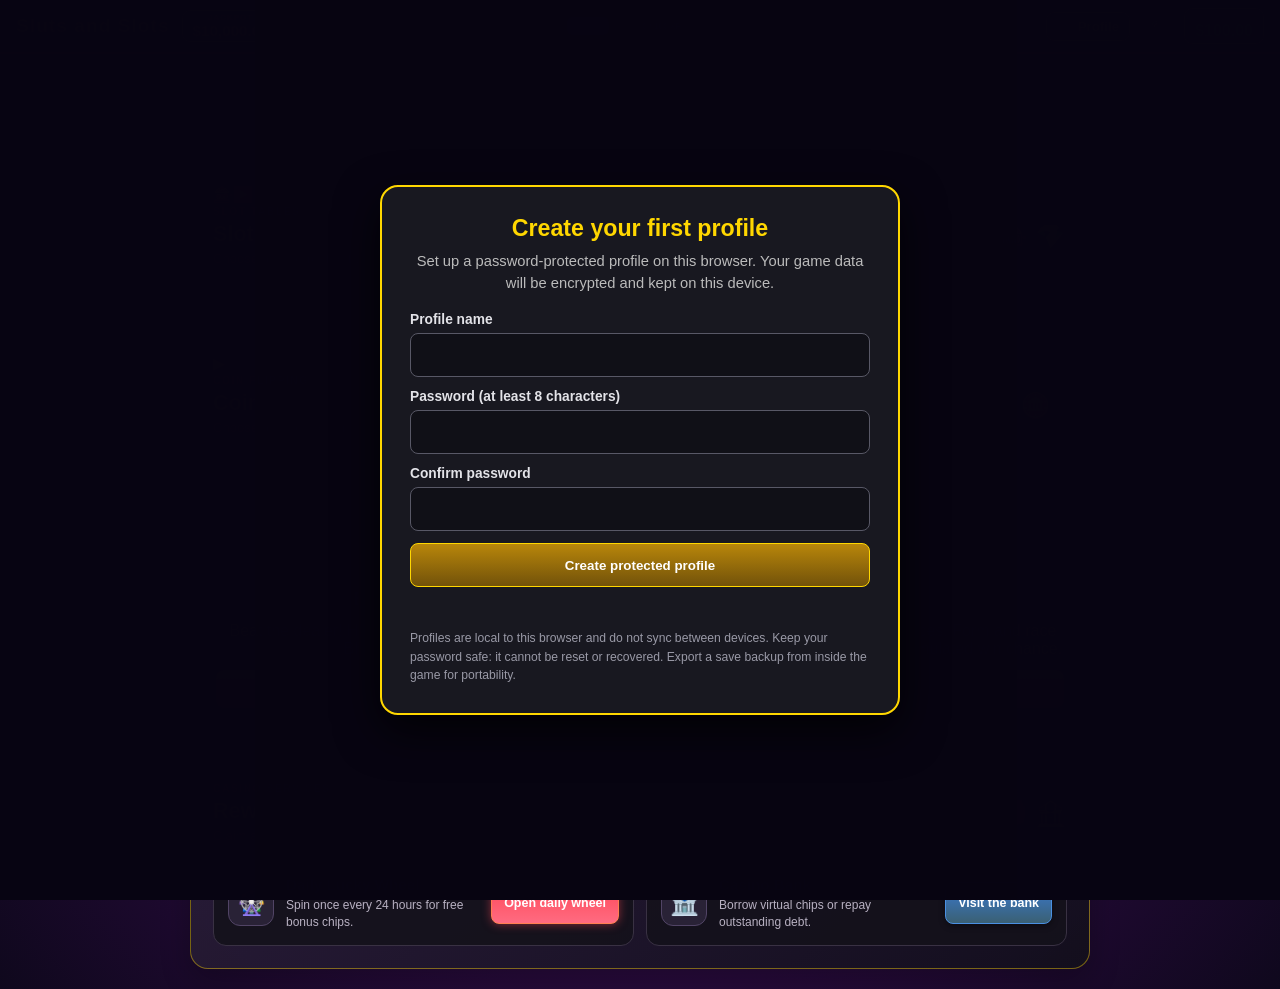
<file: learn/original/index.html>
<!DOCTYPE html>
<html lang="en">
<head>
  <!-- Keep the public entry point at the repository root for GitHub Pages. Deferred scripts execute in this order after HTML parsing, so each global API exists before its dependants and before app.js boots. -->
  <meta charset="UTF-8">
  <meta name="viewport" content="width=device-width, initial-scale=1.0, maximum-scale=1.0, user-scalable=no">
  <title>S&S Casino Hub — Simulated Racing</title>
  <link rel="stylesheet" href="src/css/style.css?v=coin-room-20261018">
  <script src="src/js/models.js?v=local-games-20261018" defer></script>
  <script src="src/js/local-save.js?v=local-games-20261018" defer></script>
  <script src="src/js/profiles.js?v=local-games-20261018" defer></script>
  <script src="src/js/race-engine.js?v=local-games-20261018" defer></script>
  <script src="src/js/slot-bet-rules.js?v=local-games-20261018" defer></script>
  <script src="src/js/slot-templates.js?v=slot-themes-20261016" defer></script>
  <script src="src/js/slot-outcomes.js?v=local-games-20261018" defer></script>
  <script src="src/js/game-rules.js?v=local-games-20261018" defer></script>
  <script src="src/js/accomplishments.js?v=local-games-20261018" defer></script>
  <script src="src/js/app.js?v=local-games-20261018" defer></script>
</head>
<body>

  <!-- Fullscreen Particle FX Canvas -->
  <canvas id="fx-canvas"></canvas>

  <div id="startup-overlay" class="startup-overlay" role="status" aria-live="polite">
    <div class="startup-card">
      <span class="startup-spinner" aria-hidden="true"></span>
      <span id="startup-message">Loading your local save…</span>
    </div>
  </div>

  <div id="profile-gate" class="profile-gate" role="dialog" aria-modal="true" aria-labelledby="profile-gate-title">
    <div class="profile-card">
      <div id="profile-gate-content"></div>
    </div>
  </div>

  <!-- Global Casino Header -->
  <header class="global-bar">
    <div class="logo-area">
      <div class="logo-title">Sluts and Slots</div>
      <!-- Progressive Jackpot Ticker moved right under the title for compactness -->
      <div class="jackpot-ticker-container">
        <span class="jackpot-label">JACKPOT</span>
        <span id="global-jackpot" class="jackpot-amount">$10,000.00</span>
      </div>
    </div>

    <!-- XP Level & Progress Header Widget -->
    <div class="xp-header-widget">
      <div class="level-badge" id="player-level-badge">LVL 1</div>
      <div class="xp-bar-container">
        <div class="xp-bar-fill" id="xp-bar-fill" style="width: 0%;"></div>
        <span class="xp-bar-text" id="xp-bar-text">0 / 100 XP</span>
      </div>
      <span class="vip-tier-tag" id="vip-tier-tag">BRONZE</span>
    </div>

    <div class="header-right">
      <button id="btn-profile-manager" class="profile-header-btn" type="button" aria-label="Switch local profile">👤 <span id="active-profile-name">Profile</span></button>
      <button id="btn-open-settings" class="icon-btn" type="button" title="Casino Settings">⚙️</button>
      <div class="wallet-display">
        <span class="wallet-label">BALANCE</span>
          <span id="global-balance" class="wallet-amount">$100.00</span>
      </div>
    </div>
  </header>

  <aside id="race-result-notice" class="race-result-notice hidden-view" role="status" aria-live="polite">
    <p id="race-result-notice-text"></p>
    <div class="race-result-actions">
      <button id="btn-view-race-results" class="race-result-action-btn" type="button">View race results</button>
      <button id="btn-dismiss-race-result" class="race-result-dismiss-btn" type="button">Dismiss</button>
    </div>
  </aside>

  <!-- LOCAL SAVE CONTROLS -->
  <div id="modal-local-save" class="modal-overlay hidden-view" role="dialog" aria-modal="true" aria-labelledby="local-save-title">
    <div class="modal-card local-save-modal-card">
      <button id="btn-close-local-save" class="modal-close-btn" type="button" aria-label="Close local save dialog">&times;</button>
      <h2 id="local-save-title">💾 LOCAL SAVE</h2>
      <p class="modal-subtitle">Game progress and preferences stay on this device.</p>
      <div id="local-save-status" class="local-save-status" aria-live="polite" data-state="local">Saved automatically in this browser.</div>
      <div class="local-save-actions">
        <button id="btn-link-save-file" class="local-save-action-btn" type="button">Choose / link a save file</button>
        <button id="btn-export-save" class="local-save-secondary-btn" type="button">Download save backup</button>
        <button id="btn-import-save" class="local-save-secondary-btn" type="button">Import save file</button>
        <button id="btn-recover-legacy-save" class="local-save-secondary-btn hidden-view" type="button">Recover older local profile</button>
        <input id="local-save-import-input" type="file" accept=".json,application/json" hidden>
      </div>
      <p class="local-save-note">Browser saves are automatic on this device. On supported desktop browsers, link a JSON file to keep it updated automatically. Otherwise, download a backup and import it when needed.</p>
    </div>
  </div>

  <!-- DAILY WHEEL MODAL OVERLAY -->
  <div id="modal-wheel" class="modal-overlay hidden-view">
    <div class="modal-card wheel-modal-card">
      <button id="btn-close-wheel" class="modal-close-btn">&times;</button>
      <h2>🎡 DAILY LUCKY WHEEL</h2>
      <p class="modal-subtitle">Spin once every 24 hours to claim free bonus chips!</p>

      <div class="wheel-stage-container">
        <div class="wheel-pointer">▼</div>
        <canvas id="wheel-canvas" width="320" height="320"></canvas>
      </div>

      <div class="wheel-action-area">
        <div id="wheel-cooldown-timer" class="cooldown-badge hidden-view">NEXT SPIN IN: 23:59:59</div>
        <button id="btn-spin-wheel" class="spin-wheel-btn">SPIN WHEEL NOW</button>
      </div>
    </div>
  </div>

  <!-- SETTINGS MODAL OVERLAY -->
  <div id="modal-settings" class="modal-overlay hidden-view">
    <div class="modal-card">
      <button id="btn-close-settings" class="modal-close-btn">&times;</button>
      <h2>⚙️ CASINO SETTINGS</h2>
      <p class="modal-subtitle">Customize sound effects and visual appearance.</p>

      <div class="settings-section">
        <h3>🔊 AUDIO MIXER</h3>
        <div class="setting-row">
          <label for="slider-volume">Master Volume</label>
          <div class="volume-control">
            <input type="range" id="slider-volume" min="0" max="100" value="80">
            <span id="volume-display-val">80%</span>
          </div>
        </div>
        <div class="setting-row">
          <label>Mute Sound Effects</label>
          <button id="btn-toggle-mute" class="toggle-btn">MUTE: OFF</button>
        </div>
      </div>

      <div class="settings-section">
        <h3>🎨 VISUAL THEME</h3>
        <div class="theme-selector-grid">
          <button class="theme-btn active-theme" data-theme="vegas">
            <span class="theme-swatch swatch-vegas"></span>
            Vegas Purple
          </button>
          <button class="theme-btn" data-theme="midnight">
            <span class="theme-swatch swatch-midnight"></span>
            Midnight Dark
          </button>
          <button class="theme-btn" data-theme="gold">
            <span class="theme-swatch swatch-gold"></span>
            High Roller Gold
          </button>
          <button class="theme-btn" data-theme="money">
            <span class="theme-swatch swatch-money"></span>
            Money Green
          </button>
        </div>
      </div>

      <div class="settings-section settings-reset-section">
        <h3>🛠️ CASINO DATA</h3> 
        <div class="data-row">
          <p class="settings-reset-note">Local save file import or export. Bind a file to save data to.</p>
          <button id="btn-open-local-save" class="settings-reset-btn reset-data-btn" aria-label="Manage local saves">💾 SAVE</button>
        </div>
        <hr class="settings-hr">
        <div class="data-row">
          <p class="settings-reset-note">Reset your balance, credit, debt, level, XP, and the shared jackpot. Your profile, settings, race progress, and daily-wheel cooldown will stay intact.</p>
          <button id="btn-reset-data" class="reset-data-btn settings-reset-btn" type="button" title="Reset casino data">🔄 Reset casino data</button>
        </div>
      </div>
    </div>
  </div>

  <!-- BANK MODAL OVERLAY -->
  <div id="modal-bank" class="modal-overlay hidden-view">
    <div class="modal-card">
      <button id="btn-close-bank" class="modal-close-btn">&times;</button>
      <h2>🏦 CASINO BANK & LOAN VAULT</h2>
      <p class="modal-subtitle">Borrow extra funds or repay your outstanding debt.</p>

      <div class="bank-stats-grid">
        <div class="bank-stat-card">
          <span class="stat-label">OUTSTANDING DEBT</span>
          <span id="bank-debt-display" class="stat-value debt-color">$0.00</span>
        </div>
        <div class="bank-stat-card">
          <span class="stat-label">CREDIT LIMIT</span>
          <span id="bank-credit-display" class="stat-value">$2,000.00</span>
        </div>
        <div class="bank-stat-card">
          <span class="stat-label">INTEREST RATE</span>
          <span class="stat-value">10%</span>
        </div>
      </div>

      <div class="bank-actions-container">
        <div class="bank-action-box">
          <h3>BORROW CASH</h3>
          <p>Get instant chip credit (10% flat fee added to debt).</p>
          <div class="action-inputs">
            <button class="btn-preset-loan" data-amount="100">+$100</button>
            <button class="btn-preset-loan" data-amount="250">+$250</button>
            <button class="btn-preset-loan" data-amount="500">+$500</button>
          </div>
        </div>

        <div class="bank-action-box">
          <h3>REPAY DEBT</h3>
          <p>Deduct debt balance from your current wallet.</p>
          <div class="action-inputs">
            <button id="btn-repay-100" class="btn-repay">Pay $100</button>
            <button id="btn-repay-all" class="btn-repay btn-repay-max">Pay All Debt</button>
          </div>
        </div>
      </div>
    </div>
  </div>

  <main id="app-container">
    
    <!-- The lobby groups every slot choice in one dedicated room; the general game grid below is reserved for non-slot tables. -->
    <section id="view-lobby" class="view-screen active-view">
      <div class="lobby-header">
        <h2>SELECT A ROOM</h2>
        <p>Pick a room to travel to.</p>
      </div>

      <section class="lobby-slot-room" aria-labelledby="slot-room-title">
        <details>
          <summary>
            <div class="lobby-slot-room-heading">
              <div>
                <p class="lobby-room-kicker">SLOT TABLES</p>
                <h3 id="slot-room-title">Slot Room</h3>
                <p>Choose a three-reel or five-reel machine and its stake level.</p>
              </div>
              <span class="lobby-room-emblem" aria-hidden="true">🎰 💎</span>
            </div>
          </summary>
          <div class="slot-room-grid">
          <!-- The two original high-stakes tables stay hand-authored; themed catalog tables are added to this same grid by slot-templates.js. -->
          <article class="game-card">
            <div class="card-icon" aria-hidden="true">🎰</div>
            <h3>Classic 3-Reel</h3>
            <p>High stakes: $5 minimum. Traditional 3-reel slot machine with wild payouts.</p>
            <button class="play-btn" type="button" data-game="classic-slots">PLAY NOW</button>
          </article>
          <article class="game-card">
            <div class="card-icon" aria-hidden="true">💎</div>
            <h3>5-Reel Gem Quest</h3>
            <p>High stakes: $5 minimum. Five reels, Free Spins, Sticky Wilds &amp; Jackpot.</p>
            <button class="play-btn" type="button" data-game="5reel-slots">PLAY NOW</button>
          </article>
        </div>
        </details>
      </section>

      <!-- These cards intentionally exclude all slot games; their launch buttons share one data-game navigation contract. -->
      <section class="lobby-coin-room" aria-labelledby="coin-room-title">
        <details>
          <summary>
            <div class="lobby-coin-room-heading">
              <div>
                <p class="lobby-room-kicker">COIN FLIPPING</p>
                <h3 id="coin-room-title">Coin Flip Room</h3>
                <p>Choose a three-coin or single-coin game.</p>
              </div>
              <span class="lobby-room-emblem" aria-hidden="true">🪙</span>
            </div>
          </summary>
          <div class="game-grid">
            <!-- Coin Toss Card -->
            <div class="game-card">
              <div class="card-icon">🪙</div>
              <h3>High Roller Coin Toss</h3>
              <p>Double or nothing! Flip the gold coin for instant 2x payouts.</p>
              <button class="play-btn" data-game="coin-toss">PLAY NOW</button>
            </div>
            <div class="game-card">
              <div class="card-icon" aria-hidden="true">3×</div>
              <h3>Three Coin Toss</h3>
              <p>Predict all three coins. Match 2 for 1.5× or all 3 for 3× total return.</p>
              <button class="play-btn" data-game="three-coin-toss">PLAY NOW</button>
            </div>
          </div>
        </details>
      </section>

      <div class="game-grid">
        <!-- Blackjack 21 Card -->
        <div class="game-card">
          <div class="card-icon">🃏</div>
          <h3>Blackjack 21</h3>
          <p>Beat the dealer! Hit, Stand, or Double Down for 3:2 Blackjack payouts.</p>
          <button class="play-btn" data-game="blackjack">PLAY NOW</button>
        </div>

        <!-- Race Card -->
        <div class="game-card">
          <div class="card-icon">🏁</div>
          <h3>Racing</h3>
          <p>Back a horse or car in daytime races. Form and race experience affect each runner's simulated win chance.</p>
          <button class="play-btn" data-game="horse-racing">RACE NOW</button>
        </div>
      </div>

      <section class="lobby-services-room" aria-labelledby="lobby-services-title">
        <div class="lobby-services-heading">
          <div>
            <p class="lobby-room-kicker">CASINO SERVICES</p>
            <h3 id="lobby-services-title">Rewards &amp; Banking Room</h3>
            <p>Claim a daily bonus or manage your virtual-chip credit.</p>
          </div>
          <span class="lobby-room-emblem" aria-hidden="true">🎁 🏦</span>
        </div>
        <div class="lobby-service-grid">
          <article class="lobby-service-card">
            <span class="lobby-service-icon" aria-hidden="true">🎡</span>
            <div class="lobby-service-copy">
              <h4>Daily Lucky Wheel</h4>
              <p>Spin once every 24 hours for free bonus chips.</p>
            </div>
            <button id="btn-open-wheel" class="lobby-service-btn wheel-header-btn" type="button" aria-haspopup="dialog" aria-controls="modal-wheel">Open daily wheel</button>
          </article>
          <article class="lobby-service-card">
            <span class="lobby-service-icon" aria-hidden="true">🏦</span>
            <div class="lobby-service-copy">
              <h4>Casino Bank</h4>
              <p>Borrow virtual chips or repay outstanding debt.</p>
            </div>
            <button id="btn-open-bank" class="lobby-service-btn bank-btn" type="button" aria-haspopup="dialog" aria-controls="modal-bank">Visit the bank</button>
          </article>
        </div>
      </section>
    </section>

    <!-- LOCAL SIMULATED RACING VIEW -->
    <section id="view-horse-racing" class="view-screen hidden-view">
      <button class="back-lobby-btn" type="button">⬅ BACK TO LOBBY</button>
      <div class="slot-machine race-machine">
        <div class="header race-header">
          <h1 id="race-title">Horse Racing</h1>
          <p class="race-local-note">A race every hour from 7 AM–9 PM local time, alternating horse and car • previews and betting open 45 minutes before each start • bets close 5 minutes before • closed overnight • virtual chips only</p>
          <div class="race-mode-switch" role="group" aria-label="Alternating hourly race schedule">
            <span data-race-type="horse">🏇 Horse Racing · 7 AM, then every 2 hours</span>
            <span data-race-type="car">🏎️ Car Racing · 8 AM, then every 2 hours</span>
          </div>
          <div id="race-status" class="status-banner status-spinning" role="status" aria-live="polite">Loading the next local race…</div>
        </div>

        <div class="race-info-strip" aria-label="Race details">
          <div class="race-info-item"><span>BETTING FOR</span><strong id="race-number">—</strong></div>
          <div class="race-info-item"><span>PHASE</span><strong id="race-phase-label">—</strong></div>
          <div class="race-info-item"><span>STARTS IN</span><strong id="race-countdown">—</strong></div>
          <div class="race-info-item"><span>NEXT LOCAL START</span><strong id="race-start-time">—</strong></div>
          <!--<div class="race-info-item"><span>SPRINT LENGTH</span><strong id="race-duration">—</strong></div>-->
        </div>

        <div class="race-stage">
          <div class="race-track-heading"><span id="race-track-caption">NEXT RACE PREVIEW</span><span class="race-finish-label">FINISH</span></div>
          <div id="race-track" class="race-track" aria-label="Animated simulated race track"></div>
        </div>

        <div class="race-betting-panel">
          <div class="race-panel-heading">
            <h2>Choose a winner</h2>
            <p id="race-target-text">Choose a runner. Betting closes five minutes before the race starts.</p>
          </div>
          <div id="race-runner-list" class="race-runner-list" role="group" aria-label="Choose a horse to win"></div>
        </div>

        <div class="dashboard race-dashboard">
          <div class="card">
            <span class="label">Win Bet</span>
            <div class="bet-controls">
              <button id="btn-race-minus" class="btn-small" type="button" aria-label="Decrease race bet">−</button>
              <span id="race-bet-display" class="value">$10.00</span>
              <button id="btn-race-plus" class="btn-small" type="button" aria-label="Increase race bet">+</button>
            </div>
          </div>
          <div class="card race-return-card">
            <span class="label">Potential total return</span>
            <span id="race-estimated-return" class="value">$0.00</span>
          </div>
        </div>

        <div class="actions race-actions">
          <button id="btn-race-clear" class="btn-small" type="button">Clear bet</button>
          <button id="btn-race-max" class="max-btn" type="button">MAX BET</button>
          <button id="btn-race-bet" class="spin-btn" type="button" disabled>SELECT A HORSE</button>
        </div>
        <p id="race-ticket-note" class="race-ticket-note" role="status" aria-live="polite">One open ticket at a time across both circuits. Your stake is virtual chips only.</p>
        <p class="race-odds-note">Horse races field 6 runners and car races field 8 from expanding stables. Starts and wins affect future simulated ability and displayed win chances. Odds show total return including your stake. Race schedules and results use this device's local clock; there is no live sports feed.</p>
      </div>
    </section>

    <!-- BLACKJACK 21 VIEW -->
    <section id="view-blackjack" class="view-screen hidden-view">
      <button class="back-lobby-btn">⬅ BACK TO LOBBY</button>
      
      <div class="slot-machine blackjack-table">
        <div class="header">
          <h1>Blackjack 21</h1>
          <div id="status-bj" class="status-banner">PLACE YOUR BET TO DEAL</div>
        </div>

        <!-- Felt Play Table Area -->
        <div class="felt-table">
          <!-- Dealer Area -->
          <div class="hand-section">
            <div class="hand-header">
              <span>DEALER HAND</span>
              <span id="bj-dealer-score" class="score-badge">0</span>
            </div>
            <div id="bj-dealer-cards" class="cards-container"></div>
          </div>

          <!-- Divider Line -->
          <div class="table-divider"><span>BLACKJACK PAYS 3 TO 2 — DEALER MUST STAND ON 17</span></div>

          <!-- Player Area -->
          <div class="hand-section">
            <div class="hand-header">
              <span>YOUR HAND</span>
              <span id="bj-player-score" class="score-badge">0</span>
            </div>
            <div id="bj-player-cards" class="cards-container"></div>
          </div>
        </div>

        <!-- Controls Dashboard -->
        <div class="dashboard">
          <div class="card">
            <span class="label">Current Bet</span>
            <div class="bet-controls">
              <button id="btn-bj-minus" class="btn-small">-</button>
              <span id="bet-bj-display" class="value">$10</span>
              <button id="btn-bj-plus" class="btn-small">+</button>
              <button id="btn-bj-max" class="max-btn" type="button">MAX</button>
              <button id="btn-bj-clear" class="btn-small" type="button">Clear bet</button>
            </div>
          </div>
        </div>

        <div class="actions">
          <button id="btn-bj-deal" class="spin-btn">DEAL HAND</button>
          <button id="btn-bj-hit" class="action-btn-green hidden-view">HIT</button>
          <button id="btn-bj-stand" class="action-btn-red hidden-view">STAND</button>
          <button id="btn-bj-double" class="action-btn-gold hidden-view">DOUBLE DOWN</button>
        </div>
      </div>
    </section>

    <!-- COIN TOSS ROOM -->
    <section id="view-coin-toss" class="view-screen hidden-view">
      <button class="back-lobby-btn">⬅ BACK TO LOBBY</button>
      
      <div class="slot-machine coin-toss-machine">
        <div class="header">
          <h1>Coin Toss</h1>
          <div id="status-coin" class="status-banner">PICK HEADS OR TAILS</div>
        </div>

        <div class="coin-stage">
          <div id="coin-element" class="coin">
            <div class="coin-face coin-heads">🪙<br><span>HEADS</span></div>
            <div class="coin-face coin-tails">👑<br><span>TAILS</span></div>
          </div>
        </div>

        <div class="choice-selector">
          <button id="btn-pick-heads" data-coin-index="0" data-coin-choice="HEADS" class="choice-btn active-choice">HEADS (2x)</button>
          <button id="btn-pick-tails" data-coin-index="0" data-coin-choice="TAILS" class="choice-btn">TAILS (2x)</button>
        </div>

        <div class="dashboard">
          <div class="card">
            <span class="label">Current Bet</span>
            <div class="bet-controls">
              <button id="btn-coin-minus" class="btn-small">-</button>
              <span id="bet-coin-display" class="value">$10</span>
              <button id="btn-coin-plus" class="btn-small">+</button>
              <button id="btn-coin-clear" class="btn-small" type="button">Clear bet</button>
            </div>
          </div>
        </div>

        <div class="actions">
          <button id="btn-coin-max" class="max-btn">MAX</button>
          <button id="btn-coin-flip" class="spin-btn">FLIP COIN</button>
        </div>
      </div>
    </section>
    
    <section id="view-three-coin-toss" class="view-screen hidden-view">
      <button class="back-lobby-btn">⬅ BACK TO LOBBY</button>
      
      <div class="slot-machine three-coin-toss-machine">
        <div class="header">
          <h1>3x Coin Toss</h1>
          <div id="status-three-coin" class="status-banner">PREDICT ALL THREE COINS</div>
        </div>

        <div class="three-coin-stage">
          <div id="coin-a-element" class="coin">
            <div class="coin-face coin-heads">🪙<br><span>HEADS</span></div>
            <div class="coin-face coin-tails">👑<br><span>TAILS</span></div>
          </div>
          <div id="coin-b-element" class="coin">
            <div class="coin-face coin-heads">🪙<br><span>HEADS</span></div>
            <div class="coin-face coin-tails">👑<br><span>TAILS</span></div>
          </div>
          <div id="coin-c-element" class="coin">
            <div class="coin-face coin-heads">🪙<br><span>HEADS</span></div>
            <div class="coin-face coin-tails">👑<br><span>TAILS</span></div>
          </div>
        </div>

        <p class="game-rules-note">Predict each coin, then flip all three. 0–1 correct: no return. 2 correct: 1.5× total return. 3 correct: 3× total return. Returns include your stake; the payout doubles from 2 to 3 correct.</p>
        <div class="three-coin-choices">
          <fieldset><legend>Coin 1</legend><button type="button" class="choice-btn" data-coin-index="0" data-coin-choice="HEADS" aria-pressed="false">Heads</button><button type="button" class="choice-btn" data-coin-index="0" data-coin-choice="TAILS" aria-pressed="false">Tails</button></fieldset>
          <fieldset><legend>Coin 2</legend><button type="button" class="choice-btn" data-coin-index="1" data-coin-choice="HEADS" aria-pressed="false">Heads</button><button type="button" class="choice-btn" data-coin-index="1" data-coin-choice="TAILS" aria-pressed="false">Tails</button></fieldset>
          <fieldset><legend>Coin 3</legend><button type="button" class="choice-btn" data-coin-index="2" data-coin-choice="HEADS" aria-pressed="false">Heads</button><button type="button" class="choice-btn" data-coin-index="2" data-coin-choice="TAILS" aria-pressed="false">Tails</button></fieldset>
        </div>
        <div class="dashboard">
          <div class="card">
            <span class="label">Current Bet</span>
            <div class="bet-controls">
              <button id="btn-three-coin-minus" class="btn-small">-</button>
              <span id="bet-three-coin-display" class="value">$10</span>
              <button id="btn-three-coin-plus" class="btn-small">+</button>
              <button id="btn-three-coin-clear" class="btn-small">Clear Bet</button>
            </div>
          </div>
        </div>

        <div class="actions">
          <button id="btn-three-coin-max" class="max-btn">MAX</button>
          <button id="btn-three-coin-flip" class="spin-btn">FLIP COINS</button>
        </div>
      </div>
    </section>


    <!-- 5-REEL SLOTS VIEW -->
    <section id="view-5reel-slots" class="view-screen hidden-view">
      <button class="back-lobby-btn">⬅ BACK TO LOBBY</button>
      
      <div class="slot-machine slot-5reel">
        <div class="header">
          <h1>Gem Quest 5x3</h1>
          <p class="slot-theme-stakes">HIGH STAKES · $5 MINIMUM</p>
          <div id="status-5reel" class="status-banner" data-slot-status>PRESS SPIN TO PLAY</div>
        </div>

        <div id="bonus-hud-5reel" class="bonus-hud hidden-view" data-slot-bonus-hud>
          <div class="bonus-stat">FREE SPINS: <span id="fs-remaining-count" data-slot-fs-count>0</span></div>
          <div class="bonus-stat">BONUS WIN: <span id="fs-total-win" data-slot-fs-win>$0.00</span></div>
        </div>

        <div class="reels-viewport-5reel">
          <div class="reel-5reel" id="reel5-0"><div class="strip"></div></div>
          <div class="reel-5reel" id="reel5-1"><div class="strip"></div></div>
          <div class="reel-5reel" id="reel5-2"><div class="strip"></div></div>
          <div class="reel-5reel" id="reel5-3"><div class="strip"></div></div>
          <div class="reel-5reel" id="reel5-4"><div class="strip"></div></div>
        </div>

        <div class="dashboard">
          <div class="card">
            <span class="label">Total stake · 10 paylines</span>
            <div class="bet-controls">
              <button id="btn5-minus" class="btn-small" data-slot-minus type="button" aria-label="Decrease bet">-</button>
              <span id="bet5-display" class="value" data-slot-bet>$10.00</span>
              <button id="btn5-plus" class="btn-small" data-slot-plus type="button" aria-label="Increase bet">+</button>
            </div>
          </div>
        </div>

        <div class="actions">
          <button id="btn5-max" class="max-btn" data-slot-max type="button">MAX</button>
          <button id="btn5-spin" class="spin-btn" data-slot-spin type="button">SPIN</button>
        </div>
      </div>
    </section>

    <!-- CLASSIC SLOTS VIEW -->
    <section id="view-classic-slots" class="view-screen hidden-view">
      <button class="back-lobby-btn">⬅ BACK TO LOBBY</button>
      
      <div class="slot-machine">
        <div class="header">
          <h1>Classic 3-Reel</h1>
          <p class="slot-theme-stakes">HIGH STAKES · $5 MINIMUM</p>
          <div id="status" class="status-banner" data-slot-status>PRESS SPIN TO PLAY</div>
        </div>

        <div class="reels-viewport">
          <div class="payline-overlay"></div>
          <div class="reel" id="reel-0"><div class="strip"></div></div>
          <div class="reel" id="reel-1"><div class="strip"></div></div>
          <div class="reel" id="reel-2"><div class="strip"></div></div>
        </div>

        <div class="dashboard">
          <div class="card">
            <span class="label">Current Bet</span>
            <div class="bet-controls">
              <button id="btn-minus" class="btn-small" data-slot-minus type="button" aria-label="Decrease bet">-</button>
              <span id="bet-display" class="value" data-slot-bet>$10.00</span>
              <button id="btn-plus" class="btn-small" data-slot-plus type="button" aria-label="Increase bet">+</button>
            </div>
          </div>
        </div>

        <div class="actions">
          <button id="btn-max" class="max-btn" data-slot-max type="button">MAX</button>
          <button id="btn-spin" class="spin-btn" data-slot-spin type="button">SPIN</button>
        </div>
      </div>
    </section>

  </main>

  <template id="slot-template-classic">
    <section>
      <button class="back-lobby-btn" type="button">⬅ BACK TO LOBBY</button>
      <div class="slot-machine theme-slot-machine">
        <div class="header">
          <h1 data-slot-title></h1>
          <p class="slot-theme-stakes" data-slot-stakes></p>
          <div class="status-banner" data-slot-status role="status" aria-live="polite"></div>
        </div>
        <div class="reels-viewport">
          <div class="payline-overlay"></div>
          <div class="reel"><div class="strip"></div></div>
          <div class="reel"><div class="strip"></div></div>
          <div class="reel"><div class="strip"></div></div>
        </div>
        <div class="dashboard">
          <div class="card">
            <span class="label">Total stake · 5 paylines</span>
            <div class="bet-controls">
              <button class="btn-small" data-slot-minus type="button" aria-label="Decrease bet">−</button>
              <span class="value" data-slot-bet></span>
              <button class="btn-small" data-slot-plus type="button" aria-label="Increase bet">+</button>
            </div>
          </div>
        </div>
        <div class="actions">
          <button class="max-btn" data-slot-max type="button">MAX</button>
          <button class="spin-btn" data-slot-spin type="button">SPIN</button>
        </div>
      </div>
    </section>
  </template>

  <template id="slot-template-gem-quest">
    <section>
      <button class="back-lobby-btn" type="button">⬅ BACK TO LOBBY</button>
      <div class="slot-machine slot-5reel theme-slot-machine">
        <div class="header">
          <h1 data-slot-title></h1>
          <p class="slot-theme-stakes" data-slot-stakes></p>
          <div class="status-banner" data-slot-status role="status" aria-live="polite"></div>
        </div>
        <div class="bonus-hud hidden-view" data-slot-bonus-hud>
          <div class="bonus-stat">FREE SPINS: <span data-slot-fs-count>0</span></div>
          <div class="bonus-stat">BONUS WIN: <span data-slot-fs-win>$0.00</span></div>
        </div>
        <div class="reels-viewport-5reel">
          <div class="reel-5reel"><div class="strip"></div></div>
          <div class="reel-5reel"><div class="strip"></div></div>
          <div class="reel-5reel"><div class="strip"></div></div>
          <div class="reel-5reel"><div class="strip"></div></div>
          <div class="reel-5reel"><div class="strip"></div></div>
        </div>
        <div class="dashboard">
          <div class="card">
            <span class="label">Total stake · 10 paylines</span>
            <div class="bet-controls">
              <button class="btn-small" data-slot-minus type="button" aria-label="Decrease bet">−</button>
              <span class="value" data-slot-bet></span>
              <button class="btn-small" data-slot-plus type="button" aria-label="Increase bet">+</button>
            </div>
          </div>
        </div>
        <div class="actions">
          <button class="max-btn" data-slot-max type="button">MAX</button>
          <button class="spin-btn" data-slot-spin type="button">SPIN</button>
        </div>
      </div>
    </section>
  </template>

  <div class="splash-modal hidden-view" id="splash-modal" role="dialog" aria-modal="true" aria-labelledby="splash-title">
    <img src="assets/splash.png" alt="" class="splash-logo" id="splash-logo" />
    <div class="splash-copy">
      <p class="splash-kicker">Welcome To</p>
      <h1 id="splash-title">Sluts &amp; Slots Casino</h1>
      <p class="splash-tagline">Slots · table games · racing</p>
      <p class="splash-disclaimer">Just-for-fun play</p>
    </div>
    <button class="splash-skip" id="btn-skip-splash" type="button">Skip intro</button>
  </div>

</body>
</html>
</file>
<file: src/css/style.css>
/* Theme tokens centralize repeated colors and reel sizes so palette changes do not rewrite every component. */
:root {
  --gold-primary: #ffd700;
  --gold-dark: #b8860b;
  --bg-primary: radial-gradient(circle, #4a0d66 0%, #0f081d 100%);
  --panel-bg: #1e1e24;
  --header-bg: #0a0514;
  --symbol-size-3reel: 90px;
  --symbol-size-5reel: 70px;
  --spin-duration: 1200ms;
  --spin-target-y: 0px;
}

/* Theme overrides replace shared tokens only; components inherit the selected palette automatically. */
body[data-theme="midnight"] {
  --gold-primary: #00d2d3;
  --gold-dark: #00838f;
  --bg-primary: radial-gradient(circle, #1a202c 0%, #0d1117 100%);
  --panel-bg: #161b22;
  --header-bg: #090d12;
}

body[data-theme="gold"] {
  --gold-primary: #ffe066;
  --gold-dark: #cc9900;
  --bg-primary: radial-gradient(circle, #3d2b1f 0%, #170d07 100%);
  --panel-bg: #291c14;
  --header-bg: #120a05;
}

body[data-theme="money"] {
  --gold-primary: #4eec5c;
  --gold-dark: #039634;
  --bg-primary: radial-gradient(circle, #5b7e4f 0%, #1f3d21 100%);
  --panel-bg: #08250d;
  --header-bg: #495b4b;
}

/* A predictable border-box reset makes card dimensions and responsive grids easier to calculate. */
* {
  box-sizing: border-box;
  margin: 0;
  padding: 0;
  font-family: 'Segoe UI', Tahoma, Geneva, Verdana, sans-serif;
}

body {
  background: var(--bg-primary);
  color: #fff;
  min-height: 100vh;
  display: flex;
  flex-direction: column;
  overflow-x: hidden;
  transition: background 0.3s ease;
}

#fx-canvas {
  position: fixed;
  top: 0;
  left: 0;
  width: 100vw;
  height: 100vh;
  pointer-events: none;
  z-index: 999;
}

.app-link-div {
  width: 100%;
  overflow: hidden;
  position: relative;
  white-space: nowrap;
  background-color: var(--header-bg);
  justify-content: center;
  align-items: center;
  padding: 15px 0;
  text-align: center;
}

.app-link {
  display: inline-block;
  text-align: center;
  font-size: 24px;
  /* Run the color animation AND the slide animation cleanly side-by-side */
  animation: 
    link-anim 5s infinite alternate,
    slideAcross 18s infinite linear;
  animation-play-state: running;
  transition: color 0.4s;
}

.app-link:hover {
  animation-play-state: paused;
}

@keyframes zoomies {
  0% {
    transform: scale(0);
    opacity: 0;
  }
  35%, 75% {
    transform: scale(1);
    opacity: 1;
  }
  100% {
    transform: scale(15.0);
    opacity: 0;
  }
}

/* Moves smoothly across the screen while scaling at intervals */
@keyframes slideAcross {
  0% {
    transform: translateX(-125vh) scale(0.7);
  }
  38%, 78% {
    transform: translateX(0vh) scale(1);
  }
  100% {
    transform: translateX(125vh) scale(0.7);
  }
}

@keyframes link-anim {
  0%, 100% {
    color: #FF3D3D;
  }
  20% {
    color: #FFF83D;
  }
  40% {
    color: #3DFF7D;
  }
  60% {
    color: #3D7BFF;
  }
  80% {
    color: #AF3DFF;
  }
}

/* The flex header wraps instead of pushing the balance and settings controls off narrow screens. */
.global-bar {
  background: var(--header-bg);
  border-bottom: 2px solid var(--gold-dark);
  padding: 8px 16px;
  display: flex;
  justify-content: space-between;
  align-items: center;
  box-shadow: 0 4px 15px rgba(0,0,0,0.5);
  z-index: 100;
  gap: 16px;
  flex-wrap: wrap;
}

.logo-area {
  display: flex;
  align-items: center;
  gap: 12px;
}

.logo-title {
  font-size: 1.2rem;
  font-weight: 900;
  color: var(--gold-primary);
  letter-spacing: 1px;
}

.wheel-header-btn {
  background: linear-gradient(180deg, #ff4757 0%, #ff6b81 100%);
  color: #fff;
  border: 1px solid #ff7f50;
  border-radius: 8px;
  padding: 6px 10px;
  font-weight: bold;
  cursor: pointer;
  box-shadow: 0 0 10px rgba(255, 71, 87, 0.5);
  animation: pulse-bonus 1.8s infinite alternate;
}

@keyframes pulse-bonus {
  0% { transform: scale(1); }
  100% { transform: scale(1.04); box-shadow: 0 0 15px rgba(255, 71, 87, 0.8); }
}

.xp-header-widget {
  display: flex;
  align-items: center;
  gap: 8px;
  background: #151022;
  border: 1px solid #3d345a;
  padding: 4px 10px;
  border-radius: 10px;
}

.level-badge {
  background: linear-gradient(135deg, #e056fd, #686de0);
  color: #fff;
  font-weight: 900;
  font-size: 0.7rem;
  padding: 3px 6px;
  border-radius: 5px;
  box-shadow: 0 0 6px rgba(224, 86, 253, 0.5);
}

.xp-bar-container {
  width: 90px;
  height: 12px;
  background: #090610;
  border: 1px solid #444;
  border-radius: 6px;
  position: relative;
  overflow: hidden;
}

.xp-bar-fill {
  height: 100%;
  background: linear-gradient(90deg, #4eef90, #20bf6b);
  width: 0%;
  transition: width 0.3s ease;
}

.xp-bar-text {
  position: absolute;
  top: 50%;
  left: 50%;
  transform: translate(-50%, -50%);
  font-size: 0.52rem;
  font-weight: bold;
  color: #fff;
  text-shadow: 0 0 3px #000;
  white-space: nowrap;
}

.vip-tier-tag {
  font-size: 0.6rem;
  font-weight: 900;
  color: var(--gold-primary);
  letter-spacing: 0.5px;
}

.jackpot-ticker-container {
  background: radial-gradient(circle, #8a1313 0%, #300000 100%);
  border: 1px solid var(--gold-primary);
  border-radius: 8px;
  padding: 2px 10px;
  display: flex;
  flex-direction: column;
  align-items: center;
  box-shadow: 0 0 8px rgba(255, 215, 0, 0.4);
  animation: pulse-jackpot 2s infinite alternate;
}

@keyframes pulse-jackpot {
  0% { transform: scale(1); box-shadow: 0 0 8px rgba(255, 215, 0, 0.3); }
  100% { transform: scale(1.02); box-shadow: 0 0 14px rgba(255, 215, 0, 0.7); }
}

.jackpot-label { font-size: 0.5rem; color: #ffcccc; letter-spacing: 1px; font-weight: bold; }
.jackpot-amount { font-size: 0.95rem; font-weight: 900; color: var(--gold-primary); }

.header-right {
  display: flex;
  align-items: center;
  gap: 8px;
}

.icon-btn {
  background: #2a2a35;
  border: 1px solid #555;
  color: #fff;
  padding: 6px 8px;
  border-radius: 8px;
  cursor: pointer;
  font-size: 1rem;
}

.icon-btn:hover { background: #444; }

.bank-btn {
  background: linear-gradient(180deg, #3a7bd5 0%, #3a6073 100%);
  color: #fff;
  border: 1px solid #4a90e2;
  border-radius: 8px;
  padding: 6px 12px;
  font-weight: bold;
  cursor: pointer;
  box-shadow: 0 2px 6px rgba(0, 0, 0, 0.4);
}

.bank-btn:hover { background: #4a90e2; }

.wallet-display {
  background: #171026;
  border: 1px solid var(--gold-primary);
  border-radius: 8px;
  padding: 3px 10px;
  display: flex;
  flex-direction: column;
  align-items: flex-end;
}

.wallet-label { font-size: 0.55rem; color: #aaa; letter-spacing: 0.5px; }
.wallet-amount { font-size: 1rem; font-weight: bold; color: #4eef90; }

.reset-data-btn {
  background: #2a2a35;
  border: 1px solid #555;
  color: #fff;
  padding: 6px 8px;
  border-radius: 8px;
  cursor: pointer;
  font-size: 1rem;
}

.reset-data-btn:hover {
  background: #444;
  border-color: #777;
}

/* Modal Overlay Styling */
/* Shared fixed overlays keep settings, saves, wheel, and bank dialogs visually consistent. */
.modal-overlay {
  position: fixed;
  top: 0;
  left: 0;
  width: 100vw;
  height: 100vh;
  background: rgba(0, 0, 0, 0.8);
  backdrop-filter: blur(5px);
  z-index: 1000;
  display: flex;
  justify-content: center;
  align-items: center;
  padding: 20px;
}

.modal-card {
  background: #181820;
  border: 3px solid var(--gold-primary);
  border-radius: 20px;
  width: 100%;
  max-width: 550px;
  padding: 28px;
  position: relative;
  box-shadow: 0 10px 30px rgba(0, 0, 0, 0.8);
}

.wheel-modal-card {
  max-width: 440px;
  display: flex;
  flex-direction: column;
  align-items: center;
}

.modal-close-btn {
  position: absolute;
  top: 15px;
  right: 20px;
  background: none;
  border: none;
  color: #aaa;
  font-size: 2rem;
  cursor: pointer;
}

.modal-close-btn:hover { color: #fff; }

.modal-card h2 { color: var(--gold-primary); text-align: center; font-size: 1.5rem; margin-bottom: 4px; }
.modal-subtitle { text-align: center; color: #aaa; font-size: 0.85rem; margin-bottom: 20px; }

/* Wheel Canvas Stage */
.wheel-stage-container {
  position: relative;
  width: 320px;
  height: 320px;
  margin-bottom: 20px;
  display: flex;
  justify-content: center;
  align-items: center;
}

.wheel-pointer {
  position: absolute;
  top: -10px;
  left: 50%;
  transform: translateX(-50%);
  font-size: 2rem;
  color: var(--gold-primary);
  z-index: 10;
  text-shadow: 0 2px 5px rgba(0,0,0,0.8);
}

#wheel-canvas {
  border-radius: 50%;
  border: 6px solid var(--gold-primary);
  box-shadow: 0 0 20px rgba(255, 215, 0, 0.4);
}

.wheel-action-area {
  width: 100%;
  display: flex;
  flex-direction: column;
  align-items: center;
  gap: 10px;
}

.cooldown-badge {
  background: #2a1c1c;
  border: 1px solid #ff4d4d;
  color: #ff6b6b;
  padding: 8px 16px;
  border-radius: 8px;
  font-weight: bold;
  font-size: 0.9rem;
}

.spin-wheel-btn {
  width: 100%;
  background: linear-gradient(180deg, #ffd700 0%, #b8860b 100%);
  color: #000;
  border: none;
  padding: 14px;
  font-size: 1.2rem;
  font-weight: 900;
  border-radius: 12px;
  cursor: pointer;
}

.spin-wheel-btn:disabled { opacity: 0.5; cursor: not-allowed; }

.settings-section {
  background: #22222d;
  border: 1px solid #333;
  border-radius: 12px;
  padding: 16px;
  margin-bottom: 16px;
  justify-content: center;
}

.settings-hr { margin: 15px; }
.settings-section h3 { font-size: 0.95rem; color: var(--gold-primary); margin-bottom: 12px; }

.setting-row {
  display: flex;
  justify-content: space-between;
  align-items: center;
  margin-bottom: 12px;
}

.setting-row:last-child { margin-bottom: 0; }
.setting-row label { font-size: 0.9rem; color: #ccc; }

.volume-control { display: flex; align-items: center; gap: 10px; }
.volume-control input[type="range"] { accent-color: var(--gold-primary); cursor: pointer; }
.volume-control span { font-size: 0.85rem; color: #aaa; min-width: 40px; text-align: right; }

.toggle-btn {
  background: #333;
  color: #fff;
  border: 1px solid #555;
  padding: 6px 12px;
  border-radius: 6px;
  font-size: 0.85rem;
  cursor: pointer;
  font-weight: bold;
}

.toggle-btn.is-muted { background: #8a1313; border-color: #ff4d4d; color: #ffcccc; }

.theme-selector-grid { display: flex; justify-content: space-around;}

.theme-btn {
  flex: 1;
  background: #181820;
  border: 2px solid #444;
  color: #aaa;
  padding: 10px;
  border-radius: 10px;
  font-size: 0.8rem;
  font-weight: bold;
  cursor: pointer;
  display: flex;
  flex-direction: column;
  align-items: center;
  width: 20%;
  gap: 6px;
}

.theme-btn.active-theme { border-color: var(--gold-primary); color: #fff; background: #282835; }

.theme-swatch { width: 24px; height: 24px; border-radius: 50%; border: 1px solid #fff; }
.swatch-vegas { background: linear-gradient(135deg, #4a0d66, #ffd700); }
.swatch-midnight { background: linear-gradient(135deg, #1a202c, #00d2d3); }
.swatch-gold { background: linear-gradient(135deg, #3d2b1f, #ffe066); }
.swatch-money { background: linear-gradient(135deg, #1f3d21, #4eec5c); }

/* Bank Grid Styling */
.bank-stats-grid {
  display: grid;
  grid-template-columns: repeat(3, 1fr);
  gap: 10px;
  margin-bottom: 24px;
}

.bank-stat-card {
  background: #22222d;
  border: 1px solid #333;
  padding: 12px;
  border-radius: 10px;
  display: flex;
  flex-direction: column;
  align-items: center;
}

.stat-label { font-size: 0.65rem; color: #888; font-weight: bold; margin-bottom: 4px; }
.stat-value { font-size: 1.1rem; font-weight: bold; color: #fff; }
.stat-value.debt-color { color: #ff4d4d; }

.bank-actions-container { display: flex; flex-direction: column; gap: 16px; }

.bank-action-box {
  background: #1e1e28;
  border: 1px solid #333;
  padding: 16px;
  border-radius: 12px;
}

.bank-action-box h3 { font-size: 1rem; color: var(--gold-primary); margin-bottom: 4px; }
.bank-action-box p { font-size: 0.75rem; color: #aaa; margin-bottom: 12px; }

.action-inputs { display: flex; gap: 10px; }

.btn-preset-loan, .btn-repay {
  flex: 1;
  background: #2b2b3a;
  border: 1px solid var(--gold-dark);
  color: var(--gold-primary);
  padding: 10px;
  border-radius: 8px;
  font-weight: bold;
  cursor: pointer;
  transition: background 0.2s;
}

.btn-preset-loan:hover { background: #3b3b4f; }
.btn-repay { background: #223a2b; border-color: #4eef90; color: #4eef90; }
.btn-repay:hover { background: #2c4d39; }
.btn-repay-max { background: #3a2222; border-color: #ff4d4d; color: #ff6b6b; }
.btn-repay-max:hover { background: #4d2c2c; }

#app-container {
  flex: 1;
  display: flex;
  justify-content: center;
  align-items: center;
  padding: 20px;
}

/* Navigation toggles visibility classes on complete views rather than rebuilding game markup. */
.view-screen { width: 100%; max-width: 900px; }
.active-view { display: block; }
.modal-overlay.active-view { display: flex; }
.hidden-view { display: none !important; }

.lobby-header { text-align: center; margin-bottom: 30px; }
.lobby-header h2 { font-size: 2.2rem; color: var(--gold-primary); }
.lobby-header p { color: #ccc; }

/* The lobby's non-slot games use a fluid grid; slot cards have their own sibling grid so the Slot Room remains visually distinct. */
.game-grid {
  display: grid;
  grid-template-columns: repeat(auto-fit, minmax(250px, 1fr));
  gap: 20px;
}

summary::marker {
  content: "🎰▶️";
}

/* Keep the Coin Flip disclosure distinct from the slot-machine marker. */
.lobby-coin-room summary {
  cursor: pointer;
  border-radius: 8px;
}

.lobby-coin-room summary::marker { content: "▶ "; color: var(--gold-primary); }
.lobby-coin-room details[open] > summary::marker { content: "▼ "; }
.lobby-coin-room summary:focus-visible { outline: 2px solid var(--gold-primary); outline-offset: 6px; }
.lobby-coin-room .lobby-coin-room-heading { margin-bottom: 0; }
.lobby-coin-room details[open] > summary { margin-bottom: 16px; }
.lobby-coin-room .game-grid { grid-template-columns: repeat(auto-fit, minmax(min(250px, 100%), 1fr)); }

/* Room containers make groups easy to scan and let each family of games grow without mixing unrelated cards. */
.lobby-slot-room, .lobby-coin-room {
  margin-bottom: 24px;
  padding: 22px;
  border: 1px solid rgba(255, 215, 0, 0.42);
  border-radius: 18px;
  background: linear-gradient(145deg, rgba(42, 29, 58, 0.96), rgba(19, 15, 29, 0.96));
  box-shadow: 0 12px 30px rgba(0, 0, 0, 0.24);
}

.lobby-slot-room-heading, .lobby-coin-room-heading {
  display: flex;
  align-items: center;
  justify-content: space-between;
  gap: 18px;
  margin-bottom: 16px;
}

.lobby-slot-room-heading h3, .lobby-coin-room-heading h3 {
  margin-bottom: 4px;
  color: var(--gold-primary);
  font-size: 1.35rem;
}

.lobby-slot-room-heading > div > p:last-child, .lobby-coin-room-heading > div > p:last-child {
  color: #c8c1d0;
  font-size: 0.82rem;
}

/* Auto-fit uses the same minimum comfortable card width as the main lobby grid, including when catalog cards are appended at runtime. */
.slot-room-grid {
  display: grid;
  grid-template-columns: repeat(auto-fit, minmax(250px, 1fr));
  gap: 20px;
}

.game-card {
  background: var(--panel-bg);
  border: 2px solid #333;
  border-radius: 16px;
  padding: 24px;
  text-align: center;
  display: flex;
  flex-direction: column;
  align-items: center;
  gap: 12px;
  transition: transform 0.2s, border-color 0.2s;
}

.game-card:hover { transform: translateY(-5px); border-color: var(--gold-primary); }
.card-icon { font-size: 3.5rem; }

.play-btn {
  background: linear-gradient(180deg, #ffd700 0%, #b8860b 100%);
  color: #000;
  border: none;
  padding: 10px 20px;
  font-size: 1rem;
  font-weight: bold;
  border-radius: 8px;
  cursor: pointer;
  margin-top: auto;
  width: 100%;
}

.back-lobby-btn {
  background: #333;
  color: #fff;
  border: 1px solid #555;
  padding: 8px 16px;
  border-radius: 6px;
  cursor: pointer;
  margin-bottom: 15px;
}

/* Shared cabinet surfaces visually connect game tables while each game keeps its own inner layout. */
.slot-machine {
  background: linear-gradient(145deg, #2a2a35, #141419);
  border: 4px solid var(--gold-primary);
  border-radius: 24px;
  padding: 24px;
  width: 100%;
  margin: 0 auto;
  display: flex;
  flex-direction: column;
  align-items: center;
  gap: 20px;
}

.slot-machine.slot-5reel, .slot-machine.coin-toss-machine, .slot-machine.three-coin-toss-machine, .slot-machine.blackjack-table { max-width: 580px; }

/* Felt Blackjack Table Styling */
.felt-table {
  background: radial-gradient(circle, #1a5e35 0%, #0c331c 100%);
  border: 3px solid var(--gold-primary);
  border-radius: 16px;
  width: 100%;
  padding: 20px;
  box-shadow: inset 0 0 20px rgba(0, 0, 0, 0.6);
  display: flex;
  flex-direction: column;
  gap: 16px;
}

.table-divider {
  border-top: 1px dashed rgba(255, 215, 0, 0.4);
  border-bottom: 1px dashed rgba(255, 215, 0, 0.4);
  padding: 4px;
  text-align: center;
}

.table-divider span {
  font-size: 0.65rem;
  font-weight: bold;
  color: var(--gold-primary);
  letter-spacing: 1px;
}

.hand-section {
  display: flex;
  flex-direction: column;
  gap: 8px;
}

.hand-header {
  display: flex;
  justify-content: space-between;
  align-items: center;
  font-size: 0.85rem;
  font-weight: bold;
  color: #ddd;
}

.score-badge {
  background: #000;
  border: 1px solid var(--gold-primary);
  color: var(--gold-primary);
  padding: 2px 8px;
  border-radius: 6px;
  font-size: 0.85rem;
}

.cards-container {
  display: flex;
  gap: 8px;
  min-height: 80px;
  align-items: center;
  flex-wrap: wrap;
}

.playing-card {
  width: 55px;
  height: 80px;
  background: #ffffff;
  color: #111;
  border-radius: 6px;
  border: 1px solid #ccc;
  display: flex;
  flex-direction: column;
  justify-content: space-between;
  padding: 4px 6px;
  font-weight: bold;
  box-shadow: 2px 4px 8px rgba(0,0,0,0.4);
  animation: dealCard 0.2s ease-out;
}

@keyframes dealCard {
  from { transform: translateY(-20px); opacity: 0; }
  to { transform: translateY(0); opacity: 1; }
}

.playing-card.red-suit { color: #d63031; }

.playing-card.card-back {
  background: repeating-linear-gradient(45deg, #2c3e50, #2c3e50 10px, #34495e 10px, #34495e 20px);
  border: 2px solid #fff;
}

.card-top { font-size: 0.9rem; line-height: 1; }
.card-center { font-size: 1.4rem; align-self: center; }
.card-bottom { font-size: 0.9rem; line-height: 1; align-self: flex-end; }

/* Action Buttons */
.action-btn-green, .action-btn-red, .action-btn-gold {
  flex: 1;
  border: none;
  padding: 12px;
  font-size: 1rem;
  font-weight: bold;
  border-radius: 10px;
  cursor: pointer;
  color: #fff;
}

.action-btn-green { background: #27ae60; }
.action-btn-green:hover { background: #2ecc71; }

.action-btn-red { background: #c0392b; }
.action-btn-red:hover { background: #e74c3c; }

.action-btn-gold { background: #d35400; }
.action-btn-gold:hover { background: #e67e22; }

.header h1 { font-size: 1.8rem; color: var(--gold-primary); text-align: center; }

.status-banner {
  background: #0a0a0d;
  border: 1px solid var(--gold-dark);
  border-radius: 8px;
  padding: 10px;
  font-weight: bold;
  font-size: 1.1rem;
  min-height: 45px;
  display: flex;
  align-items: center;
  justify-content: center;
  color: #fff;
  text-align: center;
}

.status-banner.status-spinning { color: #ffd700; }
.status-banner.status-win { color: #4eef90; border-color: #4eef90; }
.status-banner.status-loss { color: #ff4d4d; border-color: #ff4d4d; }
.status-banner.status-bonus { color: #e056fd; border-color: #e056fd; }
.status-banner.status-jackpot { color: #ffd700; border-color: #ffd700; background: #5e0000; }

/* Coin Toss 3D Elements */
.coin-stage {
  perspective: 1000px;
  height: 160px;
  display: flex;
  justify-content: center;
  align-items: center;
  width: 100%;
}

.three-coin-stage {
  perspective: 1000px;
  height: 160px;
  display: flex;
  justify-content: space-evenly;
  align-items: center;
  width: 100%;
}

.coin {
  width: 130px;
  height: 130px;
  position: relative;
  transform-style: preserve-3d;
  transform: rotateY(0deg);
}

.coin.animate-heads {
  animation: flipToHeads 1.5s cubic-bezier(0.1, 0.8, 0.2, 1) forwards;
}

.coin.animate-tails {
  animation: flipToTails 1.5s cubic-bezier(0.1, 0.8, 0.2, 1) forwards;
}

@keyframes flipToHeads {
  0% { transform: rotateY(0deg) scale(1); }
  50% { transform: rotateY(900deg) scale(1.3); }
  100% { transform: rotateY(1800deg) scale(1); }
}

@keyframes flipToTails {
  0% { transform: rotateY(0deg) scale(1); }
  50% { transform: rotateY(990deg) scale(1.3); }
  100% { transform: rotateY(1980deg) scale(1); }
}

.coin-face {
  position: absolute;
  width: 100%;
  height: 100%;
  border-radius: 50%;
  border: 4px solid var(--gold-primary);
  background: radial-gradient(circle, #2c2508 0%, #0a0902 100%);
  display: flex;
  flex-direction: column;
  align-items: center;
  justify-content: center;
  font-size: 2.8rem;
  backface-visibility: hidden;
  box-shadow: 0 0 15px rgba(255, 215, 0, 0.3);
}

.coin-face span {
  font-size: 0.8rem;
  font-weight: bold;
  color: var(--gold-primary);
}

.coin-heads { transform: rotateY(0deg); }
.coin-tails { transform: rotateY(180deg); }

.choice-selector {
  display: flex;
  gap: 12px;
  width: 100%;
}

.choice-btn {
  flex: 1;
  background: #252530;
  border: 2px solid #444;
  color: #aaa;
  padding: 10px;
  border-radius: 10px;
  font-weight: bold;
  cursor: pointer;
  transition: all 0.2s;
}

.choice-btn.active-choice {
  background: #3b3111;
  border-color: var(--gold-primary);
  color: var(--gold-primary);
}

/* Bonus HUD */
.bonus-hud {
  background: radial-gradient(circle, #5b1380 0%, #200430 100%);
  border: 2px solid #e056fd;
  border-radius: 12px;
  width: 100%;
  padding: 8px 16px;
  display: flex;
  justify-content: space-around;
  box-shadow: 0 0 15px rgba(224, 86, 253, 0.4);
}

.bonus-stat { font-weight: bold; font-size: 0.95rem; color: #fff; }
.bonus-stat span { color: #ffd700; font-size: 1.1rem; }

/* Viewports & Reels */
.reels-viewport {
  display: flex;
  justify-content: center;
  gap: 10px;
  background: #000;
  padding: 10px;
  border-radius: 14px;
  border: 3px solid #333;
  height: calc(var(--symbol-size-3reel) * 3 + 20px);
  overflow: hidden;
  position: relative;
  width: 100%;
}

.payline-overlay {
  position: absolute;
  top: 50%;
  left: 0;
  right: 0;
  height: 2px;
  background: rgba(255, 215, 0, 0.4);
  pointer-events: none;
  z-index: 10;
}

.reel {
  width: var(--symbol-size-3reel);
  height: 100%;
  position: relative;
  background: #181820;
  border-radius: 8px;
  overflow: hidden;
}

.reel .symbol { height: var(--symbol-size-3reel); font-size: 2.8rem; }

.reels-viewport-5reel {
  display: flex;
  justify-content: center;
  gap: 6px;
  background: #000;
  padding: 8px;
  border-radius: 14px;
  border: 3px solid #333;
  height: calc(var(--symbol-size-5reel) * 3 + 16px);
  overflow: hidden;
  position: relative;
  width: 100%;
}

.reel-5reel {
  width: var(--symbol-size-5reel);
  height: 100%;
  position: relative;
  background: #181820;
  border-radius: 6px;
  overflow: hidden;
}

.reel-5reel .symbol { height: var(--symbol-size-5reel); font-size: 2rem; }

.strip {
  position: absolute;
  width: 100%;
  top: 0;
  left: 0;
  display: flex;
  flex-direction: column;
}

.strip.is-spinning {
  transition: transform var(--spin-duration) cubic-bezier(0.1, 0.9, 0.2, 1.05);
  transform: translateY(var(--spin-target-y));
}

.symbol {
  width: 100%;
  display: flex;
  align-items: center;
  justify-content: center;
  background: #1d1d26;
  border-bottom: 1px solid #2a2a38;
}

.symbol.highlight {
  background: #3b3111;
  border: 2px solid var(--gold-primary);
}

.symbol.sticky-wild {
  background: #4a154b !important;
  border: 2px solid #e056fd !important;
  box-shadow: inset 0 0 10px #e056fd;
}

.dashboard { width: 100%; }
.card {
  background: var(--panel-bg);
  border: 1px solid #333;
  padding: 10px;
  border-radius: 10px;
  display: flex;
  flex-direction: column;
  align-items: center;
}

.card .label { font-size: 0.75rem; color: #aaa; }
.card .value { font-size: 1.2rem; font-weight: bold; }

.bet-controls { display: flex; align-items: center; gap: 8px; }
.btn-small {
  background: #333;
  color: var(--gold-primary);
  border: 1px solid var(--gold-dark);
  width: 28px;
  height: 28px;
  border-radius: 6px;
  cursor: pointer;
}

.actions { display: flex; gap: 10px; width: 100%; }
.spin-btn {
  flex: 2;
  background: linear-gradient(180deg, #ffd700 0%, #b8860b 100%);
  color: #000;
  border: none;
  padding: 14px;
  font-size: 1.3rem;
  font-weight: 900;
  border-radius: 12px;
  cursor: pointer;
}

.spin-btn:disabled { opacity: 0.5; cursor: not-allowed; }
.max-btn {
  flex: 1;
  background: #3a1c1c;
  color: #ff6b6b;
  border: 1px solid #ff4d4d;
  border-radius: 12px;
  font-weight: bold;
  cursor: pointer;
}

/* ==========================================
   MOBILE RESPONSIVE OVERRIDES (max-width: 768px)
   ========================================== */

@media (max-width: 768px) {

  /* 1. Global Header Adaptations */
  .global-bar {
    flex-direction: column;
    padding: 10px 14px;
    gap: 8px;
  }

  .logo-title {
    font-size: 1.1rem;
    letter-spacing: 1px;
  }

  .xp-header-widget {
    width: 100%;
    justify-content: space-between;
  }

  .xp-bar-container {
    flex: 1;
    max-width: 140px;
  }

  .jackpot-ticker-container {
    width: 100%;
    padding: 4px 10px;
  }

  .jackpot-amount {
    font-size: 1.1rem;
  }

  .header-right {
    width: 100%;
    justify-content: space-between;
    flex-wrap: wrap;
    gap: 6px;
  }

  .wallet-display {
    padding: 2px 8px;
  }

  .wallet-amount {
    font-size: 0.95rem;
  }

  .wheel-header-btn, .bank-btn, .icon-btn, .reset-data-btn {
    padding: 6px 10px;
    font-size: 0.8rem;
  }

  /* 2. Main Container & Stage Scaling */
  #app-container {
    padding: 10px 8px;
  }

  .slot-machine {
    padding: 14px 10px;
    border-radius: 16px;
    gap: 14px;
  }

  .slot-machine.slot-5reel,
  .slot-machine.coin-toss-machine,
  .slot-machine.blackjack-table {
    max-width: 100%;
  }

  /* 3. 3-Reel & 5-Reel Slot Scaling */
  :root {
    --symbol-size-3reel: 90px;
    --symbol-size-5reel: 70px;
  }

  .reel .symbol {
    font-size: 2rem;
  }

  .reel-5reel .symbol {
    font-size: 1.4rem;
  }

  .reels-viewport-5reel {
    gap: 3px;
    padding: 4px;
  }

  /* 4. Felt Table & Card Visuals for Mobile */
  .felt-table {
    padding: 12px 8px;
  }

  .playing-card {
    width: 44px;
    height: 64px;
    padding: 2px 4px;
  }

  .card-top, .card-bottom {
    font-size: 0.75rem;
  }

  .card-center {
    font-size: 1rem;
  }

  .cards-container {
    min-height: 66px;
    gap: 4px;
  }

  .score-badge {
    font-size: 0.75rem;
    padding: 2px 6px;
  }

  /* 5. Mobile Touch Action Controls */
  .actions {
    flex-wrap: wrap;
  }

  .spin-btn, .action-btn-green, .action-btn-red, .action-btn-gold, .max-btn {
    font-size: 1rem;
    padding: 12px;
  }

  .choice-selector {
    flex-direction: row;
    gap: 8px;
  }

  .choice-btn {
    padding: 8px;
    font-size: 0.85rem;
  }

  /* 6. Wheel Stage Scaling */
  .wheel-modal-card {
    padding: 20px 14px;
  }

  .wheel-stage-container {
    width: 260px;
    height: 260px;
  }

  #wheel-canvas {
    width: 260px !important;
    height: 260px !important;
  }
}


/* Local save controls */
.local-save-header-btn {
  background: linear-gradient(180deg, #59419c 0%, #33245e 100%);
  color: #fff;
  border: 1px solid #8f75d6;
  border-radius: 8px;
  padding: 6px 10px;
  font-weight: 800;
  cursor: pointer;
}
.local-save-header-btn:hover { background: #634bad; }
.startup-overlay {
  position: fixed;
  inset: 0;
  z-index: 3000;
  display: grid;
  place-items: center;
  padding: 20px;
  background: rgba(8, 5, 18, 0.94);
}
.startup-card {
  display: flex;
  align-items: center;
  gap: 14px;
  color: #fff;
  background: #181820;
  border: 1px solid var(--gold-primary);
  border-radius: 14px;
  padding: 20px 24px;
  box-shadow: 0 10px 30px rgba(0, 0, 0, 0.7);
}
.startup-spinner {
  width: 22px;
  height: 22px;
  border: 3px solid rgba(255, 255, 255, 0.25);
  border-top-color: var(--gold-primary);
  border-radius: 50%;
  animation: local-save-spin 0.8s linear infinite;
}
@keyframes local-save-spin { to { transform: rotate(360deg); } }
.local-save-modal-card { max-width: 460px; }
.local-save-actions { display: grid; gap: 9px; margin-top: 16px; }
.local-save-action-btn, .local-save-secondary-btn {
  border-radius: 8px;
  padding: 11px 14px;
  font-weight: 800;
  cursor: pointer;
}
.local-save-action-btn {
  border: 1px solid var(--gold-primary);
  background: linear-gradient(180deg, #b8860b, #72520a);
  color: #fff;
}
.local-save-secondary-btn { border: 1px solid #585866; background: #292933; color: #ddd; }
.local-save-status {
  border: 1px solid #464652;
  border-radius: 8px;
  background: #101017;
  color: #cfcfd8;
  padding: 10px 12px;
  font-size: 0.82rem;
  line-height: 1.45;
}
.local-save-status[data-state="linked"] { color: #8ef0ae; border-color: #286b42; }
.local-save-status[data-state="warning"] { color: #ffadad; border-color: #873c3c; }
.local-save-note { margin-top: 15px; color: #9696a2; font-size: 0.75rem; line-height: 1.5; }

@media (max-width: 768px) {
  .local-save-header-btn { flex: 1 1 100%; }
  .local-save-modal-card { padding: 24px 18px; }
}


/* Password-protected browser-local profiles */
.profile-header-btn {
  background: #251d36;
  border: 1px solid var(--gold-primary);
  color: #fff;
  border-radius: 8px;
  padding: 6px 10px;
  font-weight: 800;
  cursor: pointer;
  max-width: 150px;
  overflow: hidden;
  text-overflow: ellipsis;
  white-space: nowrap;
}
.profile-header-btn:hover { background: #3a2b55; }
.profile-gate {
  position: fixed;
  inset: 0;
  z-index: 4000;
  display: grid;
  place-items: center;
  overflow-y: auto;
  padding: 20px;
  background: rgba(8, 5, 18, 0.97);
}
.profile-card {
  width: min(100%, 520px);
  max-height: calc(100vh - 40px);
  overflow-y: auto;
  background: #181820;
  border: 2px solid var(--gold-primary);
  border-radius: 18px;
  padding: 28px;
  box-shadow: 0 16px 44px rgba(0, 0, 0, 0.75);
}
.profile-card h2 {
  color: var(--gold-primary);
  text-align: center;
  font-size: 1.45rem;
  margin-bottom: 8px;
}
.profile-subtitle {
  text-align: center;
  color: #bbb;
  font-size: 0.92rem;
  line-height: 1.5;
  margin-bottom: 18px;
}
.profile-form { display: grid; gap: 12px; }
.profile-field { display: grid; gap: 6px; color: #e3e3e8; font-size: 0.86rem; font-weight: 700; }
.profile-field input {
  width: 100%;
  min-height: 44px;
  border: 1px solid #585866;
  border-radius: 8px;
  padding: 10px 12px;
  background: #101017;
  color: #fff;
  font-size: 1rem;
}
.profile-field input:focus { outline: 2px solid var(--gold-primary); outline-offset: 1px; }
.profile-field input:disabled { opacity: 0.5; }
.profile-primary-btn, .profile-secondary-btn {
  min-height: 44px;
  border-radius: 8px;
  padding: 10px 14px;
  font-weight: 800;
  cursor: pointer;
}
.profile-primary-btn { border: 1px solid var(--gold-primary); background: linear-gradient(180deg, #b8860b, #72520a); color: #fff; }
.profile-secondary-btn { border: 1px solid #555566; background: #282832; color: #ddd; }
.profile-primary-btn:hover:not(:disabled), .profile-secondary-btn:hover { filter: brightness(1.15); }
.profile-primary-btn:disabled { opacity: 0.55; cursor: not-allowed; }
.profile-list { display: grid; gap: 8px; margin-bottom: 14px; }
.profile-choice-btn {
  min-height: 46px;
  border: 1px solid #4b4658;
  border-radius: 8px;
  padding: 10px 14px;
  color: #fff;
  background: #24232d;
  text-align: left;
  font-weight: 800;
  cursor: pointer;
}
.profile-choice-btn:hover, .profile-choice-btn.selected { border-color: var(--gold-primary); background: #352b46; }
.profile-feedback { min-height: 1.3em; margin-top: 10px; color: #ffadad; font-size: 0.85rem; text-align: center; }
.profile-note, .profile-migration-note { margin-top: 14px; color: #9999a6; font-size: 0.76rem; line-height: 1.55; }
.profile-migration-note { padding: 10px 12px; border: 1px solid #5c4b16; border-radius: 8px; color: #f0d991; background: rgba(184, 134, 11, 0.12); }

/* Simulated racing stays visually consistent with the casino while making live movement and betting state clear. */
.race-machine { max-width: 900px; }
.race-header { width: 100%; }
.race-local-note { margin: 5px 0 12px; color: #b9b4c6; font-size: 0.82rem; text-align: center; }
.race-mode-switch { display: flex; justify-content: center; gap: 8px; margin: 10px 0 14px; }
.race-mode-switch > span { min-height: 40px; padding: 8px 16px; display: flex; align-items: center; border: 1px solid #584a68; border-radius: 9px; color: #e6dfef; background: #211c2b; font-weight: 800; }
.race-mode-switch > span.is-active { border-color: var(--gold-primary); color: #211707; background: var(--gold-primary); box-shadow: 0 0 12px rgba(255,215,0,0.18); }
.race-info-strip { width: 100%; display: grid; grid-template-columns: repeat(4, minmax(0, 1fr)); gap: 8px; }
.race-info-item { display: grid; gap: 4px; padding: 10px 8px; background: #17131f; border: 1px solid #423853; border-radius: 9px; text-align: center; }
.race-info-item span { color: #aaa2ba; font-size: 0.62rem; font-weight: 800; letter-spacing: 0.08em; }
.race-info-item strong { color: var(--gold-primary); font-size: 0.9rem; }
.race-stage, .race-betting-panel { width: 100%; border-radius: 14px; background: #15141a; border: 1px solid #3d3548; padding: 14px; }
.race-track-heading { display: flex; align-items: center; justify-content: space-between; margin-bottom: 8px; color: #d9d2e4; font-size: 0.7rem; font-weight: 900; letter-spacing: 0.08em; }
.race-finish-label { color: #ffd700; }
.race-track { display: grid; gap: 5px; }
.race-lane { min-width: 0; display: grid; grid-template-columns: 24px minmax(0, 1fr) 118px; align-items: center; gap: 8px; }
.race-lane-number { color: #aaa; font-size: 0.68rem; font-weight: 800; text-align: center; }
.race-lane-rail { position: relative; height: 36px; overflow: hidden; border: 1px solid #4d4850; border-radius: 5px; background: repeating-linear-gradient(0deg, #284b30 0, #284b30 7px, #1c3d26 7px, #1c3d26 14px); }
.race-lane-rail::before { content: ''; position: absolute; inset: 50% 0 auto; border-top: 1px dashed rgba(255,255,255,0.16); }
.race-finish-line { position: absolute; top: 0; right: 4%; z-index: 1; height: 100%; border-left: 3px solid #fff; box-shadow: 1px 0 #111; }
.race-horse-token { position: absolute; top: 50%; left: 0; z-index: 2; width: 30px; height: 30px; display: grid; place-items: center; border: 2px solid var(--silks-color, #fff); border-radius: 50%; background: #101017; font-size: 1rem; transform: translate(-50%, -50%); transition: left 220ms linear, box-shadow 180ms ease; }
.race-car-token { width: 34px; height: 28px; border-radius: 8px; font-size: 1.15rem; }
.race-lane-name { overflow: hidden; color: #d7d3df; font-size: 0.72rem; text-overflow: ellipsis; white-space: nowrap; }
.race-lane.is-race-running .race-horse-token { box-shadow: 0 0 10px var(--silks-color); }
.race-lane.is-race-winner .race-horse-token { box-shadow: 0 0 16px #ffd700; border-color: #ffd700; }
.race-panel-heading { margin-bottom: 11px; }
.race-panel-heading h2 { color: var(--gold-primary); font-size: 1.1rem; }
.race-panel-heading p { margin-top: 3px; color: #aaa; font-size: 0.77rem; line-height: 1.4; }
.race-runner-list { display: grid; grid-template-columns: repeat(2, minmax(0, 1fr)); gap: 8px; }
.race-runner-option { min-width: 0; display: grid; grid-template-columns: 38px minmax(0, 1fr) auto; align-items: center; gap: 8px; padding: 9px; border: 1px solid #484251; border-radius: 9px; color: #fff; background: #201c29; text-align: left; cursor: pointer; transition: border-color 150ms ease, background 150ms ease, transform 150ms ease; }
.race-runner-option:hover:not(:disabled) { transform: translateY(-1px); border-color: var(--gold-primary); }
.race-runner-option.is-selected { border-color: var(--gold-primary); background: #352b1a; box-shadow: 0 0 0 1px rgba(255,215,0,0.15); }
.race-runner-option:disabled { cursor: not-allowed; opacity: 0.72; }
.race-runner-silks { width: 34px; height: 34px; display: grid; place-items: center; border-radius: 50%; background: #111018; font-size: 1.2rem; }
.race-runner-details { min-width: 0; display: grid; gap: 3px; }
.race-runner-details strong { overflow: hidden; font-size: 0.78rem; text-overflow: ellipsis; white-space: nowrap; }
.race-runner-details small, .race-odds-wrap small { color: #aaa4b2; font-size: 0.61rem; }
.race-odds-wrap { display: grid; justify-items: end; gap: 2px; }
.race-runner-odds { color: #ffe17a; font-size: 0.88rem; font-weight: 900; white-space: nowrap; }
.race-dashboard { width: 100%; margin: 0; }
.race-dashboard .card { flex: 1; }
.race-return-card { align-items: flex-end; }
.race-return-card .value { color: #4eef90; }
.race-actions { width: 100%; }
.race-actions button { min-height: 46px; }
.race-actions button:disabled { cursor: not-allowed; opacity: 0.48; }
.race-ticket-note { min-height: 1.4em; color: #ffe17a; font-size: 0.82rem; line-height: 1.45; text-align: center; }
.race-odds-note { max-width: 620px; color: #9d98a7; font-size: 0.69rem; line-height: 1.45; text-align: center; }
.race-result-notice { display: flex; justify-content: center; align-items: center; flex-wrap: wrap; gap: 10px 18px; padding: 12px 18px; border-bottom: 1px solid var(--gold-primary); background: #352b1a; color: #fff3c4; text-align: center; }
.race-result-notice p { flex: 1 1 360px; max-width: 900px; font-size: 0.88rem; font-weight: 700; line-height: 1.45; }
.race-result-actions { display: flex; justify-content: center; flex-wrap: wrap; gap: 8px; }
.race-result-action-btn, .race-result-dismiss-btn { min-height: 38px; padding: 7px 12px; border: 1px solid #ffd700; border-radius: 8px; color: #17120a; background: #ffd700; font-weight: 800; cursor: pointer; }
.race-result-dismiss-btn { border-color: #8b7848; color: #fff3c4; background: #272116; }
.race-result-action-btn:focus-visible, .race-result-dismiss-btn:focus-visible { outline: 2px solid #fff; outline-offset: 2px; }

@media (max-width: 768px) {
  .profile-header-btn { flex: 1 1 100%; max-width: none; }
  .profile-card { padding: 22px 18px; }
  .race-machine { padding: 14px 10px; }
  .race-mode-switch > span { flex: 1; padding: 8px 10px; }
  .race-info-strip { grid-template-columns: repeat(2, minmax(0, 1fr)); }
  .race-runner-list { grid-template-columns: 1fr; }
  .race-stage, .race-betting-panel { padding: 10px; }
  .race-lane { grid-template-columns: 18px minmax(0, 1fr) 92px; gap: 5px; }
  .race-lane-name { font-size: 0.63rem; }
  .race-actions { flex-direction: column; }
  .race-actions button { width: 100%; min-height: 44px; }
  .race-dashboard { flex-wrap: wrap; }
  .race-result-notice { padding: 10px 12px; }
  .race-result-notice p { flex-basis: 100%; }
  .race-result-actions { width: 100%; }
  .race-result-actions button { flex: 1 1 auto; }
}

/* The intro is a viewport overlay and only runs after the save loader is dismissed. */
.splash-modal.active-view {
  position: fixed;
  inset: 0;
  z-index: 2000;
  display: flex;
  flex-direction: column;
  justify-content: center;
  align-items: center;
  gap: clamp(8px, 1.8vh, 18px);
  overflow: hidden;
  padding: clamp(16px, 4vw, 48px);
  background:
    radial-gradient(ellipse at 50% 34%, rgba(105, 25, 125, 0.38), transparent 55%),
    linear-gradient(180deg, #100817 0%, #080510 100%);
  /*animation: splash-intro 8.6s ease-in-out both;*/
  object-fit: cover;
  /* Traces alpha transparency of the asset */
  filter: drop-shadow(0 0 0px rgba(99, 102, 241, 0));
  animation: ambientGlow 3.5s ease-in-out alternate;
}

.splash-logo {
  width: min(62vw, 46vh, 520px);
  max-height: 46vh;
  }

@keyframes ambientGlow {
  0% {
    filter: drop-shadow(0 0 15px rgba(99, 102, 241, 0.3));
    transform: translateY(0);
    opacity: 1.0;
  }
  73% {
    opacity: 1.0;
  }
  100% {
    filter: drop-shadow(0 0 40px rgba(168, 85, 247, 0.6));
    transform: translateY(-5px); /* Smooth GPU-promoted layer lift */
    opacity: 0.0;
  }
}

.splash-copy { text-align: center; }
.splash-kicker {
  color: #ffe17a;
  font-size: 0.68rem;
  font-weight: 900;
  letter-spacing: 0.28em;
}
.splash-copy h1 {
  margin: 4px 0 6px;
  color: #ffd700;
  font-size: clamp(1.65rem, 5vw, 2.75rem);
  font-weight: 950;
  letter-spacing: 0.08em;
  text-shadow: 0 2px 18px rgba(255, 190, 40, 0.3);
}
.splash-tagline { color: #e7dff1; font-size: clamp(0.78rem, 2vw, 0.95rem); }
.splash-disclaimer { margin-top: 8px; color: #a8a0b1; font-size: 0.75rem; }
.splash-skip {
  position: absolute;
  right: max(16px, env(safe-area-inset-right));
  bottom: max(16px, env(safe-area-inset-bottom));
  min-height: 44px;
  padding: 0 16px;
  border: 1px solid rgba(255, 215, 0, 0.55);
  border-radius: 999px;
  background: rgba(24, 18, 32, 0.88);
  color: #f7edce;
  font-size: 0.8rem;
  font-weight: 800;
  cursor: pointer;
}
.splash-skip:hover, .splash-skip:focus-visible {
  background: #332345;
  outline: 2px solid #ffd700;
  outline-offset: 3px;
}

@keyframes splash-intro {
  0% { opacity: 0; transform: scale(0.97); }
  12%, 76% { opacity: 1; transform: scale(1); }
  100% { opacity: 0; transform: scale(1.10); visibility: hidden; }
}

@media (max-width: 560px) {
  .splash-modal.active-view { gap: 10px; }
  .splash-logo { width: min(78vw, 48vh, 420px); max-height: 48vh; }
  .splash-skip { right: max(12px, env(safe-area-inset-right)); bottom: max(12px, env(safe-area-inset-bottom)); }
}

@media (max-height: 560px) {
  .splash-logo { width: min(42vh, 320px); max-height: 38vh; }
  .splash-modal.active-view { gap: 6px; padding: 12px; }
  .splash-disclaimer { margin-top: 4px; }
}

@media (prefers-reduced-motion: reduce) {
  .splash-modal.active-view { animation-duration: 1ms; }
}

/* Lobby services room */
.lobby-services-room {
  margin-top: 24px;
  padding: 22px;
  border: 1px solid rgba(255, 215, 0, 0.42);
  border-radius: 18px;
  background: linear-gradient(145deg, rgba(42, 29, 58, 0.96), rgba(19, 15, 29, 0.96));
  box-shadow: 0 12px 30px rgba(0, 0, 0, 0.24);
}

.lobby-services-heading {
  display: flex;
  align-items: center;
  justify-content: space-between;
  gap: 18px;
  margin-bottom: 16px;
}

.lobby-room-kicker {
  margin-bottom: 4px;
  color: #c9b2e8;
  font-size: 0.65rem;
  font-weight: 900;
  letter-spacing: 0.14em;
}

.lobby-services-heading h3 {
  color: var(--gold-primary);
  font-size: 1.35rem;
  margin-bottom: 4px;
}

.lobby-services-heading > div > p:last-child {
  color: #c8c1d0;
  font-size: 0.82rem;
}

.lobby-room-emblem {
  display: grid;
  min-width: 64px;
  min-height: 64px;
  place-items: center;
  border: 1px solid rgba(255, 215, 0, 0.3);
  border-radius: 16px;
  background: rgba(13, 10, 20, 0.6);
  font-size: 1.55rem;
  white-space: nowrap;
}

.lobby-service-grid {
  display: grid;
  grid-template-columns: repeat(2, minmax(0, 1fr));
  gap: 12px;
}

.lobby-service-card {
  display: grid;
  grid-template-columns: 46px minmax(0, 1fr) auto;
  align-items: center;
  gap: 12px;
  min-width: 0;
  padding: 14px;
  border: 1px solid #393143;
  border-radius: 13px;
  background: rgba(20, 18, 27, 0.88);
  transition: border-color 0.18s ease, transform 0.18s ease;
}

.lobby-service-card:hover {
  transform: translateY(-2px);
  border-color: rgba(255, 215, 0, 0.5);
}

.lobby-service-icon {
  display: grid;
  width: 46px;
  height: 46px;
  place-items: center;
  border: 1px solid #514465;
  border-radius: 12px;
  background: #292236;
  font-size: 1.45rem;
}

.lobby-service-copy { min-width: 0; }
.lobby-service-copy h4 { margin-bottom: 4px; color: #fff; font-size: 0.95rem; }
.lobby-service-copy p { color: #b8b1c2; font-size: 0.75rem; line-height: 1.4; }

.lobby-service-btn {
  min-height: 42px;
  padding: 8px 12px;
  border-radius: 8px;
  color: #fff;
  font-size: 0.78rem;
  font-weight: 900;
  white-space: nowrap;
  cursor: pointer;
}

.lobby-service-card .wheel-header-btn {
  padding: 8px 12px;
  font-size: 0.78rem;
}

.lobby-service-card .bank-btn {
  padding: 8px 12px;
  font-size: 0.78rem;
}

.lobby-service-btn:hover { filter: brightness(1.12); }
.lobby-service-btn:focus-visible,
.settings-reset-btn:focus-visible {
  outline: 2px solid var(--gold-primary);
  outline-offset: 3px;
}

/* Keep reset in Settings visually distinct without changing its handler. */
.settings-reset-note {
  margin: -3px 0 14px;
  color: #bdb7c6;
  font-size: 0.8rem;
  line-height: 1.5;
}

.reset-data-btn.settings-reset-btn {
  min-height: 42px;
  padding: 9px 14px;
  border-color: #995050;
  background: #3a2222;
  color: #ffdada;
  font-size: 0.84rem;
  font-weight: 800;
}

.reset-data-btn.settings-reset-btn:hover {
  background: #4d2c2c;
  border-color: #d06c6c;
}

#modal-settings .modal-card {
  max-height: calc(100vh - 40px);
  max-height: calc(100dvh - 40px);
  overflow-y: auto;
  overscroll-behavior: contain;
}

.data-row {
  display: flex;
  flex-direction: column;
  text-align: center;
  justify-content: center;
  align-items: center;
}

.version-badge-text {
  position: fixed;
  bottom: 0;
  right: 0;
  font-size: 0.65rem;
  background-color: rgba(71, 66, 90, 0.70);
  color: var(--gold-primary);
}

/* Mobile overrides stack dense controls and shrink room padding without changing desktop structure. */
@media (max-width: 640px) {
  .lobby-slot-room, .lobby-coin-room { padding: 16px; }
  .lobby-slot-room-heading, .lobby-coin-room-heading { gap: 10px; }
  .lobby-slot-room-heading h3, .lobby-coin-room-heading h3 { font-size: 1.15rem; }
  .lobby-services-room { padding: 16px; }
  .lobby-services-heading { gap: 10px; }
  .lobby-services-heading h3 { font-size: 1.15rem; }
  .lobby-room-emblem { min-width: 52px; min-height: 52px; padding: 6px; font-size: 1.2rem; }
  .lobby-service-grid { grid-template-columns: 1fr; }
  .lobby-service-card { grid-template-columns: 42px minmax(0, 1fr); gap: 10px; padding: 12px; }
  .lobby-service-icon { width: 42px; height: 42px; }
  .lobby-service-btn { grid-column: 1 / -1; width: 100%; }
  .reset-data-btn.settings-reset-btn { width: 100%; }
}


/* Reusable slot-template theme tokens */
/* Catalog themes set these custom properties inline; the shared rules below consume them for each machine. */
.theme-slot-machine {
  background-image: linear-gradient(145deg, var(--slot-machine-start, #2a2a35), var(--slot-machine-end, #141419)), var(--slot-background-image, none);
  background-size: cover;
  border-color: var(--slot-accent, var(--gold-primary));
}
.theme-slot-machine .header h1 { color: var(--slot-accent, var(--gold-primary)); }
.theme-slot-machine .reels-viewport,
.theme-slot-machine .reels-viewport-5reel {
  background: var(--slot-frame, #000);
  border-color: var(--slot-accent, #333);
}
.theme-slot-machine .reel,
.theme-slot-machine .reel-5reel { background: var(--slot-reel, #181820); }
.theme-slot-machine .symbol {
  background: var(--slot-symbol, #1d1d26);
  border-color: var(--slot-symbol-border, #2a2a38);
}
.theme-slot-machine .symbol.highlight {
  background: var(--slot-highlight, #3b3111);
  border: 2px solid var(--slot-accent, var(--gold-primary));
}
.theme-slot-machine .spin-btn {
  background: linear-gradient(180deg, var(--slot-button-start, #ffd700), var(--slot-button-end, #b8860b));
}
.theme-slot-machine .btn-small { color: var(--slot-accent, var(--gold-primary)); border-color: var(--slot-accent, var(--gold-dark)); }
.theme-slot-machine .max-btn { color: var(--slot-accent, #ff6b6b); border-color: var(--slot-accent, #ff4d4d); }
.slot-theme-stakes { margin: 4px 0 0; color: var(--slot-accent, #ccc); text-align: center; font-size: 0.85rem; }
.slot-stakes-note { margin: 0; color: var(--gold-primary); font-size: 0.9rem; font-weight: 700; }
.slot-symbol-image { width: 76%; height: 76%; object-fit: contain; }

/* Local game additions: presentation only, never wager modifiers. */
.bet-controls { flex-wrap: wrap; }
.three-coin-stage { display: flex; justify-content: space-evenly; gap: 20px; padding: 42px 12px; perspective: 1000px; width: 100%; }
.three-coin-stage .coin { width: 120px; height: 120px; flex: 0 0 120px; }
.three-coin-stage .coin-face { font-size: 32px; }
.three-coin-choices { display: grid; grid-template-columns: repeat(3, minmax(0, 1fr)); gap: 10px; margin: 20px 0; width: 100%; }
.three-coin-choices fieldset { border: 1px solid #807337; border-radius: 12px; padding: 10px; min-width: 0; text-align: center; }
.three-coin-choices legend { padding: 0 6px; }
.three-coin-choices .choice-btn { width: 100%; margin: 4px 0; padding: 12px 4px; }
.game-rules-note, .slot-paytable, .slot-result-breakdown { line-height: 1.5; font-size: .95rem; }
.slot-paytable, .slot-result-breakdown { padding: 14px; margin: 16px 0; border: 1px solid #75652e; border-radius: 12px; width: 100%; }
.slot-paytable table { width: 100%; border-collapse: collapse; }
.slot-paytable th, .slot-paytable td { padding: 6px; text-align: left; }
button:focus-visible, summary:focus-visible, select:focus-visible { outline: 3px solid #80dcff; outline-offset: 3px; }
@media (max-width: 520px) {
  .three-coin-stage { gap: 6px; padding: 26px 0; }
  .three-coin-stage .coin { width: 78px; height: 78px; flex-basis: 78px; }
  .three-coin-stage .coin-face { font-size: 23px; }
  .three-coin-stage .coin-face span { font-size: 12px; }
  .three-coin-choices { gap: 5px; }
  .three-coin-choices fieldset { padding: 5px; }
}

.accomplishments-panel { margin-top: 24px; padding: 20px; border: 1px solid #75652e; border-radius: 16px; background: var(--panel-bg); line-height: 1.6; }
.accomplishments-panel h3 { color: var(--gold-primary); }
.accomplishments-list, .accomplishments-history { margin: 14px 0; }
.accomplishments-history p { font-size: .85rem; color: #d2ced8; }
.accomplishments-select { margin-left: 8px; padding: 9px; max-width: 100%; border-radius: 8px; color: white; background: #252530; }
.cabinet-cosmetic-gold .slot-machine { box-shadow: 0 0 24px #b8860b88; }
.cabinet-cosmetic-neon .slot-machine { box-shadow: 0 0 24px #00d2d388, 0 0 42px #e056fd55; }
.cabinet-cosmetic-royal .slot-machine { outline: 3px solid #9c75d0; outline-offset: 4px; }
.cabinet-cosmetic-ruby .slot-machine { box-shadow: 0 0 28px #ed445f88; }
.cabinet-cosmetic-racing .slot-machine { box-shadow: 0 0 25px #44d96f77; }
.cabinet-cosmetic-checkered .slot-machine { outline: 4px dashed #eee; outline-offset: 4px; }
.cabinet-cosmetic-midnight .slot-machine { box-shadow: 0 0 28px #5578f788; }

.bet-controls { flex-wrap: wrap; }
.slot-paytable, .slot-result-breakdown { overflow-wrap: anywhere; }

[data-slot-clear], #btn-bj-clear, #btn-coin-clear, #btn-three-coin-clear, #btn-race-clear { width: auto; min-width: 82px; height: auto; min-height: 30px; padding: 6px 10px; white-space: nowrap; font-size: .85rem; }
</file>
<file: learn/commented/src/css/style.css>
/* Original L1: Comment: Theme tokens centralize repeated colors and reel sizes so palette changes do not rewrite every component.. *//* Theme tokens centralize repeated colors and reel sizes so palette changes do not rewrite every component. */
/* Original L2: Selects :root; the declarations inside control its matching elements. */:root {
/* Original L3: Sets --gold-primary: #ffd700 (sets --gold-primary). */  --gold-primary: #ffd700;
/* Original L4: Sets --gold-dark: #b8860b (sets --gold-dark). */  --gold-dark: #b8860b;
/* Original L5: Sets --bg-primary: radial-gradient(circle, #4a0d66 0%, #0f081d 100%) (sets --bg-primary). */  --bg-primary: radial-gradient(circle, #4a0d66 0%, #0f081d 100%);
/* Original L6: Sets --panel-bg: #1e1e24 (sets --panel-bg). */  --panel-bg: #1e1e24;
/* Original L7: Sets --header-bg: #0a0514 (sets --header-bg). */  --header-bg: #0a0514;
/* Original L8: Sets --symbol-size-3reel: 90px (sets --symbol-size-3reel). */  --symbol-size-3reel: 90px;
/* Original L9: Sets --symbol-size-5reel: 70px (sets --symbol-size-5reel). */  --symbol-size-5reel: 70px;
/* Original L10: Sets --spin-duration: 1200ms (sets --spin-duration). */  --spin-duration: 1200ms;
/* Original L11: Sets --spin-target-y: 0px (sets --spin-target-y). */  --spin-target-y: 0px;
/* Original L12: Closes the current CSS rule or responsive/animation block. */}
/* Original L13: Blank line separates stylesheet rules. */
/* Original L14: Comment: Theme overrides replace shared tokens only; components inherit the selected palette automatically.. *//* Theme overrides replace shared tokens only; components inherit the selected palette automatically. */
/* Original L15: Selects body[data-theme="midnight"]; the declarations inside control its matching elements. */body[data-theme="midnight"] {
/* Original L16: Sets --gold-primary: #00d2d3 (sets --gold-primary). */  --gold-primary: #00d2d3;
/* Original L17: Sets --gold-dark: #00838f (sets --gold-dark). */  --gold-dark: #00838f;
/* Original L18: Sets --bg-primary: radial-gradient(circle, #1a202c 0%, #0d1117 100%) (sets --bg-primary). */  --bg-primary: radial-gradient(circle, #1a202c 0%, #0d1117 100%);
/* Original L19: Sets --panel-bg: #161b22 (sets --panel-bg). */  --panel-bg: #161b22;
/* Original L20: Sets --header-bg: #090d12 (sets --header-bg). */  --header-bg: #090d12;
/* Original L21: Closes the current CSS rule or responsive/animation block. */}
/* Original L22: Blank line separates stylesheet rules. */
/* Original L23: Selects body[data-theme="gold"]; the declarations inside control its matching elements. */body[data-theme="gold"] {
/* Original L24: Sets --gold-primary: #ffe066 (sets --gold-primary). */  --gold-primary: #ffe066;
/* Original L25: Sets --gold-dark: #cc9900 (sets --gold-dark). */  --gold-dark: #cc9900;
/* Original L26: Sets --bg-primary: radial-gradient(circle, #3d2b1f 0%, #170d07 100%) (sets --bg-primary). */  --bg-primary: radial-gradient(circle, #3d2b1f 0%, #170d07 100%);
/* Original L27: Sets --panel-bg: #291c14 (sets --panel-bg). */  --panel-bg: #291c14;
/* Original L28: Sets --header-bg: #120a05 (sets --header-bg). */  --header-bg: #120a05;
/* Original L29: Closes the current CSS rule or responsive/animation block. */}
/* Original L30: Blank line separates stylesheet rules. */
/* Original L31: Selects body[data-theme="money"]; the declarations inside control its matching elements. */body[data-theme="money"] {
/* Original L32: Sets --gold-primary: #4eec5c (sets --gold-primary). */  --gold-primary: #4eec5c;
/* Original L33: Sets --gold-dark: #039634 (sets --gold-dark). */  --gold-dark: #039634;
/* Original L34: Sets --bg-primary: radial-gradient(circle, #5b7e4f 0%, #1f3d21 100%) (sets --bg-primary). */  --bg-primary: radial-gradient(circle, #5b7e4f 0%, #1f3d21 100%);
/* Original L35: Sets --panel-bg: #08250d (sets --panel-bg). */  --panel-bg: #08250d;
/* Original L36: Sets --header-bg: #495b4b (sets --header-bg). */  --header-bg: #495b4b;
/* Original L37: Closes the current CSS rule or responsive/animation block. */}
/* Original L38: Blank line separates stylesheet rules. */
/* Original L39: Comment: A predictable border-box reset makes card dimensions and responsive grids easier to calculate.. *//* A predictable border-box reset makes card dimensions and responsive grids easier to calculate. */
/* Original L40: Selects *; the declarations inside control its matching elements. */* {
/* Original L41: Sets box-sizing: border-box (sets box-sizing). */  box-sizing: border-box;
/* Original L42: Sets margin: 0 (sets outer spacing). */  margin: 0;
/* Original L43: Sets padding: 0 (adds inner spacing). */  padding: 0;
/* Original L44: Sets font-family: 'Segoe UI', Tahoma, Geneva, Verdana, sans-serif (sets font stack). */  font-family: 'Segoe UI', Tahoma, Geneva, Verdana, sans-serif;
/* Original L45: Closes the current CSS rule or responsive/animation block. */}
/* Original L46: Blank line separates stylesheet rules. */
/* Original L47: Selects body; the declarations inside control its matching elements. */body {
/* Original L48: Sets background: var(--bg-primary) (paints the background). */  background: var(--bg-primary);
/* Original L49: Sets color: #fff (sets text color). */  color: #fff;
/* Original L50: Sets min-height: 100vh (sets minimum height). */  min-height: 100vh;
/* Original L51: Sets display: flex (controls layout mode/visibility). */  display: flex;
/* Original L52: Sets flex-direction: column (sets flex main-axis direction). */  flex-direction: column;
/* Original L53: Sets overflow-x: hidden (controls horizontal overflow). */  overflow-x: hidden;
/* Original L54: Sets transition: background 0.3s ease (animates changes to listed properties). */  transition: background 0.3s ease;
/* Original L55: Closes the current CSS rule or responsive/animation block. */}
/* Original L56: Blank line separates stylesheet rules. */
/* Original L57: Selects #fx-canvas; the declarations inside control its matching elements. */#fx-canvas {
/* Original L58: Sets position: fixed (sets positioning scheme). */  position: fixed;
/* Original L59: Sets top: 0 (sets top offset). */  top: 0;
/* Original L60: Sets left: 0 (sets left offset). */  left: 0;
/* Original L61: Sets width: 100vw (sets used width). */  width: 100vw;
/* Original L62: Sets height: 100vh (sets used height). */  height: 100vh;
/* Original L63: Sets pointer-events: none (controls hit testing). */  pointer-events: none;
/* Original L64: Sets z-index: 999 (sets stacking order). */  z-index: 999;
/* Original L65: Closes the current CSS rule or responsive/animation block. */}
/* Original L66: Blank line separates stylesheet rules. */
/* Original L67: Comment: The flex header wraps instead of pushing the balance and settings controls off narrow screens.. *//* The flex header wraps instead of pushing the balance and settings controls off narrow screens. */
/* Original L68: Selects .global-bar; the declarations inside control its matching elements. */.global-bar {
/* Original L69: Sets background: var(--header-bg) (paints the background). */  background: var(--header-bg);
/* Original L70: Sets border-bottom: 2px solid var(--gold-dark) (sets bottom border). */  border-bottom: 2px solid var(--gold-dark);
/* Original L71: Sets padding: 8px 16px (adds inner spacing). */  padding: 8px 16px;
/* Original L72: Sets display: flex (controls layout mode/visibility). */  display: flex;
/* Original L73: Sets justify-content: space-between (distributes children on main axis). */  justify-content: space-between;
/* Original L74: Sets align-items: center (aligns children on cross axis). */  align-items: center;
/* Original L75: Sets box-shadow: 0 4px 15px rgba(0,0,0,0.5) (adds outer/inset shadow). */  box-shadow: 0 4px 15px rgba(0,0,0,0.5);
/* Original L76: Sets z-index: 100 (sets stacking order). */  z-index: 100;
/* Original L77: Sets gap: 16px (sets spacing between flex/grid children). */  gap: 16px;
/* Original L78: Sets flex-wrap: wrap (allows children to wrap). */  flex-wrap: wrap;
/* Original L79: Closes the current CSS rule or responsive/animation block. */}
/* Original L80: Blank line separates stylesheet rules. */
/* Original L81: Selects .logo-area; the declarations inside control its matching elements. */.logo-area {
/* Original L82: Sets display: flex (controls layout mode/visibility). */  display: flex;
/* Original L83: Sets align-items: center (aligns children on cross axis). */  align-items: center;
/* Original L84: Sets gap: 12px (sets spacing between flex/grid children). */  gap: 12px;
/* Original L85: Closes the current CSS rule or responsive/animation block. */}
/* Original L86: Blank line separates stylesheet rules. */
/* Original L87: Selects .logo-title; the declarations inside control its matching elements. */.logo-title {
/* Original L88: Sets font-size: 1.2rem (sets text size). */  font-size: 1.2rem;
/* Original L89: Sets font-weight: 900 (sets text weight). */  font-weight: 900;
/* Original L90: Sets color: var(--gold-primary) (sets text color). */  color: var(--gold-primary);
/* Original L91: Sets letter-spacing: 1px (sets spacing between characters). */  letter-spacing: 1px;
/* Original L92: Closes the current CSS rule or responsive/animation block. */}
/* Original L93: Blank line separates stylesheet rules. */
/* Original L94: Selects .wheel-header-btn; the declarations inside control its matching elements. */.wheel-header-btn {
/* Original L95: Sets background: linear-gradient(180deg, #ff4757 0%, #ff6b81 100%) (paints the background). */  background: linear-gradient(180deg, #ff4757 0%, #ff6b81 100%);
/* Original L96: Sets color: #fff (sets text color). */  color: #fff;
/* Original L97: Sets border: 1px solid #ff7f50 (sets border width/style/color). */  border: 1px solid #ff7f50;
/* Original L98: Sets border-radius: 8px (rounds corners). */  border-radius: 8px;
/* Original L99: Sets padding: 6px 10px (adds inner spacing). */  padding: 6px 10px;
/* Original L100: Sets font-weight: bold (sets text weight). */  font-weight: bold;
/* Original L101: Sets cursor: pointer (sets pointer cursor). */  cursor: pointer;
/* Original L102: Sets box-shadow: 0 0 10px rgba(255, 71, 87, 0.5) (adds outer/inset shadow). */  box-shadow: 0 0 10px rgba(255, 71, 87, 0.5);
/* Original L103: Sets animation: pulse-bonus 1.8s infinite alternate (runs a named CSS animation). */  animation: pulse-bonus 1.8s infinite alternate;
/* Original L104: Closes the current CSS rule or responsive/animation block. */}
/* Original L105: Blank line separates stylesheet rules. */
/* Original L106: Defines animation timeline pulse-bonus for changing properties over time. */@keyframes pulse-bonus {
/* Original L107: Selects 0% and applies transform: scale(1). */  0% { transform: scale(1); }
/* Original L108: Selects 100% and applies transform: scale(1.04); box-shadow: 0 0 15px rgba(255, 71, 87, 0.8). */  100% { transform: scale(1.04); box-shadow: 0 0 15px rgba(255, 71, 87, 0.8); }
/* Original L109: Closes the current CSS rule or responsive/animation block. */}
/* Original L110: Blank line separates stylesheet rules. */
/* Original L111: Selects .xp-header-widget; the declarations inside control its matching elements. */.xp-header-widget {
/* Original L112: Sets display: flex (controls layout mode/visibility). */  display: flex;
/* Original L113: Sets align-items: center (aligns children on cross axis). */  align-items: center;
/* Original L114: Sets gap: 8px (sets spacing between flex/grid children). */  gap: 8px;
/* Original L115: Sets background: #151022 (paints the background). */  background: #151022;
/* Original L116: Sets border: 1px solid #3d345a (sets border width/style/color). */  border: 1px solid #3d345a;
/* Original L117: Sets padding: 4px 10px (adds inner spacing). */  padding: 4px 10px;
/* Original L118: Sets border-radius: 10px (rounds corners). */  border-radius: 10px;
/* Original L119: Closes the current CSS rule or responsive/animation block. */}
/* Original L120: Blank line separates stylesheet rules. */
/* Original L121: Selects .level-badge; the declarations inside control its matching elements. */.level-badge {
/* Original L122: Sets background: linear-gradient(135deg, #e056fd, #686de0) (paints the background). */  background: linear-gradient(135deg, #e056fd, #686de0);
/* Original L123: Sets color: #fff (sets text color). */  color: #fff;
/* Original L124: Sets font-weight: 900 (sets text weight). */  font-weight: 900;
/* Original L125: Sets font-size: 0.7rem (sets text size). */  font-size: 0.7rem;
/* Original L126: Sets padding: 3px 6px (adds inner spacing). */  padding: 3px 6px;
/* Original L127: Sets border-radius: 5px (rounds corners). */  border-radius: 5px;
/* Original L128: Sets box-shadow: 0 0 6px rgba(224, 86, 253, 0.5) (adds outer/inset shadow). */  box-shadow: 0 0 6px rgba(224, 86, 253, 0.5);
/* Original L129: Closes the current CSS rule or responsive/animation block. */}
/* Original L130: Blank line separates stylesheet rules. */
/* Original L131: Selects .xp-bar-container; the declarations inside control its matching elements. */.xp-bar-container {
/* Original L132: Sets width: 90px (sets used width). */  width: 90px;
/* Original L133: Sets height: 12px (sets used height). */  height: 12px;
/* Original L134: Sets background: #090610 (paints the background). */  background: #090610;
/* Original L135: Sets border: 1px solid #444 (sets border width/style/color). */  border: 1px solid #444;
/* Original L136: Sets border-radius: 6px (rounds corners). */  border-radius: 6px;
/* Original L137: Sets position: relative (sets positioning scheme). */  position: relative;
/* Original L138: Sets overflow: hidden (controls clipping/scrolling). */  overflow: hidden;
/* Original L139: Closes the current CSS rule or responsive/animation block. */}
/* Original L140: Blank line separates stylesheet rules. */
/* Original L141: Selects .xp-bar-fill; the declarations inside control its matching elements. */.xp-bar-fill {
/* Original L142: Sets height: 100% (sets used height). */  height: 100%;
/* Original L143: Sets background: linear-gradient(90deg, #4eef90, #20bf6b) (paints the background). */  background: linear-gradient(90deg, #4eef90, #20bf6b);
/* Original L144: Sets width: 0% (sets used width). */  width: 0%;
/* Original L145: Sets transition: width 0.3s ease (animates changes to listed properties). */  transition: width 0.3s ease;
/* Original L146: Closes the current CSS rule or responsive/animation block. */}
/* Original L147: Blank line separates stylesheet rules. */
/* Original L148: Selects .xp-bar-text; the declarations inside control its matching elements. */.xp-bar-text {
/* Original L149: Sets position: absolute (sets positioning scheme). */  position: absolute;
/* Original L150: Sets top: 50% (sets top offset). */  top: 50%;
/* Original L151: Sets left: 50% (sets left offset). */  left: 50%;
/* Original L152: Sets transform: translate(-50%, -50%) (applies geometric transform). */  transform: translate(-50%, -50%);
/* Original L153: Sets font-size: 0.52rem (sets text size). */  font-size: 0.52rem;
/* Original L154: Sets font-weight: bold (sets text weight). */  font-weight: bold;
/* Original L155: Sets color: #fff (sets text color). */  color: #fff;
/* Original L156: Sets text-shadow: 0 0 3px #000 (adds shadow behind text). */  text-shadow: 0 0 3px #000;
/* Original L157: Sets white-space: nowrap (controls wrapping). */  white-space: nowrap;
/* Original L158: Closes the current CSS rule or responsive/animation block. */}
/* Original L159: Blank line separates stylesheet rules. */
/* Original L160: Selects .vip-tier-tag; the declarations inside control its matching elements. */.vip-tier-tag {
/* Original L161: Sets font-size: 0.6rem (sets text size). */  font-size: 0.6rem;
/* Original L162: Sets font-weight: 900 (sets text weight). */  font-weight: 900;
/* Original L163: Sets color: var(--gold-primary) (sets text color). */  color: var(--gold-primary);
/* Original L164: Sets letter-spacing: 0.5px (sets spacing between characters). */  letter-spacing: 0.5px;
/* Original L165: Closes the current CSS rule or responsive/animation block. */}
/* Original L166: Blank line separates stylesheet rules. */
/* Original L167: Selects .jackpot-ticker-container; the declarations inside control its matching elements. */.jackpot-ticker-container {
/* Original L168: Sets background: radial-gradient(circle, #8a1313 0%, #300000 100%) (paints the background). */  background: radial-gradient(circle, #8a1313 0%, #300000 100%);
/* Original L169: Sets border: 1px solid var(--gold-primary) (sets border width/style/color). */  border: 1px solid var(--gold-primary);
/* Original L170: Sets border-radius: 8px (rounds corners). */  border-radius: 8px;
/* Original L171: Sets padding: 2px 10px (adds inner spacing). */  padding: 2px 10px;
/* Original L172: Sets display: flex (controls layout mode/visibility). */  display: flex;
/* Original L173: Sets flex-direction: column (sets flex main-axis direction). */  flex-direction: column;
/* Original L174: Sets align-items: center (aligns children on cross axis). */  align-items: center;
/* Original L175: Sets box-shadow: 0 0 8px rgba(255, 215, 0, 0.4) (adds outer/inset shadow). */  box-shadow: 0 0 8px rgba(255, 215, 0, 0.4);
/* Original L176: Sets animation: pulse-jackpot 2s infinite alternate (runs a named CSS animation). */  animation: pulse-jackpot 2s infinite alternate;
/* Original L177: Closes the current CSS rule or responsive/animation block. */}
/* Original L178: Blank line separates stylesheet rules. */
/* Original L179: Defines animation timeline pulse-jackpot for changing properties over time. */@keyframes pulse-jackpot {
/* Original L180: Selects 0% and applies transform: scale(1); box-shadow: 0 0 8px rgba(255, 215, 0, 0.3). */  0% { transform: scale(1); box-shadow: 0 0 8px rgba(255, 215, 0, 0.3); }
/* Original L181: Selects 100% and applies transform: scale(1.02); box-shadow: 0 0 14px rgba(255, 215, 0, 0.7). */  100% { transform: scale(1.02); box-shadow: 0 0 14px rgba(255, 215, 0, 0.7); }
/* Original L182: Closes the current CSS rule or responsive/animation block. */}
/* Original L183: Blank line separates stylesheet rules. */
/* Original L184: Selects .jackpot-label and applies font-size: 0.5rem; color: #ffcccc; letter-spacing: 1px; font-weight: bold. */.jackpot-label { font-size: 0.5rem; color: #ffcccc; letter-spacing: 1px; font-weight: bold; }
/* Original L185: Selects .jackpot-amount and applies font-size: 0.95rem; font-weight: 900; color: var(--gold-primary). */.jackpot-amount { font-size: 0.95rem; font-weight: 900; color: var(--gold-primary); }
/* Original L186: Blank line separates stylesheet rules. */
/* Original L187: Selects .header-right; the declarations inside control its matching elements. */.header-right {
/* Original L188: Sets display: flex (controls layout mode/visibility). */  display: flex;
/* Original L189: Sets align-items: center (aligns children on cross axis). */  align-items: center;
/* Original L190: Sets gap: 8px (sets spacing between flex/grid children). */  gap: 8px;
/* Original L191: Closes the current CSS rule or responsive/animation block. */}
/* Original L192: Blank line separates stylesheet rules. */
/* Original L193: Selects .icon-btn; the declarations inside control its matching elements. */.icon-btn {
/* Original L194: Sets background: #2a2a35 (paints the background). */  background: #2a2a35;
/* Original L195: Sets border: 1px solid #555 (sets border width/style/color). */  border: 1px solid #555;
/* Original L196: Sets color: #fff (sets text color). */  color: #fff;
/* Original L197: Sets padding: 6px 8px (adds inner spacing). */  padding: 6px 8px;
/* Original L198: Sets border-radius: 8px (rounds corners). */  border-radius: 8px;
/* Original L199: Sets cursor: pointer (sets pointer cursor). */  cursor: pointer;
/* Original L200: Sets font-size: 1rem (sets text size). */  font-size: 1rem;
/* Original L201: Closes the current CSS rule or responsive/animation block. */}
/* Original L202: Blank line separates stylesheet rules. */
/* Original L203: Selects .icon-btn:hover and applies background: #444. */.icon-btn:hover { background: #444; }
/* Original L204: Blank line separates stylesheet rules. */
/* Original L205: Selects .bank-btn; the declarations inside control its matching elements. */.bank-btn {
/* Original L206: Sets background: linear-gradient(180deg, #3a7bd5 0%, #3a6073 100%) (paints the background). */  background: linear-gradient(180deg, #3a7bd5 0%, #3a6073 100%);
/* Original L207: Sets color: #fff (sets text color). */  color: #fff;
/* Original L208: Sets border: 1px solid #4a90e2 (sets border width/style/color). */  border: 1px solid #4a90e2;
/* Original L209: Sets border-radius: 8px (rounds corners). */  border-radius: 8px;
/* Original L210: Sets padding: 6px 12px (adds inner spacing). */  padding: 6px 12px;
/* Original L211: Sets font-weight: bold (sets text weight). */  font-weight: bold;
/* Original L212: Sets cursor: pointer (sets pointer cursor). */  cursor: pointer;
/* Original L213: Sets box-shadow: 0 2px 6px rgba(0, 0, 0, 0.4) (adds outer/inset shadow). */  box-shadow: 0 2px 6px rgba(0, 0, 0, 0.4);
/* Original L214: Closes the current CSS rule or responsive/animation block. */}
/* Original L215: Blank line separates stylesheet rules. */
/* Original L216: Selects .bank-btn:hover and applies background: #4a90e2. */.bank-btn:hover { background: #4a90e2; }
/* Original L217: Blank line separates stylesheet rules. */
/* Original L218: Selects .wallet-display; the declarations inside control its matching elements. */.wallet-display {
/* Original L219: Sets background: #171026 (paints the background). */  background: #171026;
/* Original L220: Sets border: 1px solid var(--gold-primary) (sets border width/style/color). */  border: 1px solid var(--gold-primary);
/* Original L221: Sets border-radius: 8px (rounds corners). */  border-radius: 8px;
/* Original L222: Sets padding: 3px 10px (adds inner spacing). */  padding: 3px 10px;
/* Original L223: Sets display: flex (controls layout mode/visibility). */  display: flex;
/* Original L224: Sets flex-direction: column (sets flex main-axis direction). */  flex-direction: column;
/* Original L225: Sets align-items: flex-end (aligns children on cross axis). */  align-items: flex-end;
/* Original L226: Closes the current CSS rule or responsive/animation block. */}
/* Original L227: Blank line separates stylesheet rules. */
/* Original L228: Selects .wallet-label and applies font-size: 0.55rem; color: #aaa; letter-spacing: 0.5px. */.wallet-label { font-size: 0.55rem; color: #aaa; letter-spacing: 0.5px; }
/* Original L229: Selects .wallet-amount and applies font-size: 1rem; font-weight: bold; color: #4eef90. */.wallet-amount { font-size: 1rem; font-weight: bold; color: #4eef90; }
/* Original L230: Blank line separates stylesheet rules. */
/* Original L231: Selects .reset-data-btn; the declarations inside control its matching elements. */.reset-data-btn {
/* Original L232: Sets background: #2a2a35 (paints the background). */  background: #2a2a35;
/* Original L233: Sets border: 1px solid #555 (sets border width/style/color). */  border: 1px solid #555;
/* Original L234: Sets color: #fff (sets text color). */  color: #fff;
/* Original L235: Sets padding: 6px 8px (adds inner spacing). */  padding: 6px 8px;
/* Original L236: Sets border-radius: 8px (rounds corners). */  border-radius: 8px;
/* Original L237: Sets cursor: pointer (sets pointer cursor). */  cursor: pointer;
/* Original L238: Sets font-size: 1rem (sets text size). */  font-size: 1rem;
/* Original L239: Closes the current CSS rule or responsive/animation block. */}
/* Original L240: Blank line separates stylesheet rules. */
/* Original L241: Selects .reset-data-btn:hover; the declarations inside control its matching elements. */.reset-data-btn:hover {
/* Original L242: Sets background: #444 (paints the background). */  background: #444;
/* Original L243: Sets border-color: #777 (sets border color). */  border-color: #777;
/* Original L244: Closes the current CSS rule or responsive/animation block. */}
/* Original L245: Blank line separates stylesheet rules. */
/* Original L246: Comment: Modal Overlay Styling. *//* Modal Overlay Styling */
/* Original L247: Comment: Shared fixed overlays keep settings, saves, wheel, and bank dialogs visually consistent.. *//* Shared fixed overlays keep settings, saves, wheel, and bank dialogs visually consistent. */
/* Original L248: Selects .modal-overlay; the declarations inside control its matching elements. */.modal-overlay {
/* Original L249: Sets position: fixed (sets positioning scheme). */  position: fixed;
/* Original L250: Sets top: 0 (sets top offset). */  top: 0;
/* Original L251: Sets left: 0 (sets left offset). */  left: 0;
/* Original L252: Sets width: 100vw (sets used width). */  width: 100vw;
/* Original L253: Sets height: 100vh (sets used height). */  height: 100vh;
/* Original L254: Sets background: rgba(0, 0, 0, 0.8) (paints the background). */  background: rgba(0, 0, 0, 0.8);
/* Original L255: Sets backdrop-filter: blur(5px) (sets backdrop-filter). */  backdrop-filter: blur(5px);
/* Original L256: Sets z-index: 1000 (sets stacking order). */  z-index: 1000;
/* Original L257: Sets display: flex (controls layout mode/visibility). */  display: flex;
/* Original L258: Sets justify-content: center (distributes children on main axis). */  justify-content: center;
/* Original L259: Sets align-items: center (aligns children on cross axis). */  align-items: center;
/* Original L260: Sets padding: 20px (adds inner spacing). */  padding: 20px;
/* Original L261: Closes the current CSS rule or responsive/animation block. */}
/* Original L262: Blank line separates stylesheet rules. */
/* Original L263: Selects .modal-card; the declarations inside control its matching elements. */.modal-card {
/* Original L264: Sets background: #181820 (paints the background). */  background: #181820;
/* Original L265: Sets border: 3px solid var(--gold-primary) (sets border width/style/color). */  border: 3px solid var(--gold-primary);
/* Original L266: Sets border-radius: 20px (rounds corners). */  border-radius: 20px;
/* Original L267: Sets width: 100% (sets used width). */  width: 100%;
/* Original L268: Sets max-width: 550px (sets maximum width). */  max-width: 550px;
/* Original L269: Sets padding: 28px (adds inner spacing). */  padding: 28px;
/* Original L270: Sets position: relative (sets positioning scheme). */  position: relative;
/* Original L271: Sets box-shadow: 0 10px 30px rgba(0, 0, 0, 0.8) (adds outer/inset shadow). */  box-shadow: 0 10px 30px rgba(0, 0, 0, 0.8);
/* Original L272: Closes the current CSS rule or responsive/animation block. */}
/* Original L273: Blank line separates stylesheet rules. */
/* Original L274: Selects .wheel-modal-card; the declarations inside control its matching elements. */.wheel-modal-card {
/* Original L275: Sets max-width: 440px (sets maximum width). */  max-width: 440px;
/* Original L276: Sets display: flex (controls layout mode/visibility). */  display: flex;
/* Original L277: Sets flex-direction: column (sets flex main-axis direction). */  flex-direction: column;
/* Original L278: Sets align-items: center (aligns children on cross axis). */  align-items: center;
/* Original L279: Closes the current CSS rule or responsive/animation block. */}
/* Original L280: Blank line separates stylesheet rules. */
/* Original L281: Selects .modal-close-btn; the declarations inside control its matching elements. */.modal-close-btn {
/* Original L282: Sets position: absolute (sets positioning scheme). */  position: absolute;
/* Original L283: Sets top: 15px (sets top offset). */  top: 15px;
/* Original L284: Sets right: 20px (sets right offset). */  right: 20px;
/* Original L285: Sets background: none (paints the background). */  background: none;
/* Original L286: Sets border: none (sets border width/style/color). */  border: none;
/* Original L287: Sets color: #aaa (sets text color). */  color: #aaa;
/* Original L288: Sets font-size: 2rem (sets text size). */  font-size: 2rem;
/* Original L289: Sets cursor: pointer (sets pointer cursor). */  cursor: pointer;
/* Original L290: Closes the current CSS rule or responsive/animation block. */}
/* Original L291: Blank line separates stylesheet rules. */
/* Original L292: Selects .modal-close-btn:hover and applies color: #fff. */.modal-close-btn:hover { color: #fff; }
/* Original L293: Blank line separates stylesheet rules. */
/* Original L294: Selects .modal-card h2 and applies color: var(--gold-primary); text-align: center; font-size: 1.5rem; margin-bottom: 4px. */.modal-card h2 { color: var(--gold-primary); text-align: center; font-size: 1.5rem; margin-bottom: 4px; }
/* Original L295: Selects .modal-subtitle and applies text-align: center; color: #aaa; font-size: 0.85rem; margin-bottom: 20px. */.modal-subtitle { text-align: center; color: #aaa; font-size: 0.85rem; margin-bottom: 20px; }
/* Original L296: Blank line separates stylesheet rules. */
/* Original L297: Comment: Wheel Canvas Stage. *//* Wheel Canvas Stage */
/* Original L298: Selects .wheel-stage-container; the declarations inside control its matching elements. */.wheel-stage-container {
/* Original L299: Sets position: relative (sets positioning scheme). */  position: relative;
/* Original L300: Sets width: 320px (sets used width). */  width: 320px;
/* Original L301: Sets height: 320px (sets used height). */  height: 320px;
/* Original L302: Sets margin-bottom: 20px (sets bottom outer spacing). */  margin-bottom: 20px;
/* Original L303: Sets display: flex (controls layout mode/visibility). */  display: flex;
/* Original L304: Sets justify-content: center (distributes children on main axis). */  justify-content: center;
/* Original L305: Sets align-items: center (aligns children on cross axis). */  align-items: center;
/* Original L306: Closes the current CSS rule or responsive/animation block. */}
/* Original L307: Blank line separates stylesheet rules. */
/* Original L308: Selects .wheel-pointer; the declarations inside control its matching elements. */.wheel-pointer {
/* Original L309: Sets position: absolute (sets positioning scheme). */  position: absolute;
/* Original L310: Sets top: -10px (sets top offset). */  top: -10px;
/* Original L311: Sets left: 50% (sets left offset). */  left: 50%;
/* Original L312: Sets transform: translateX(-50%) (applies geometric transform). */  transform: translateX(-50%);
/* Original L313: Sets font-size: 2rem (sets text size). */  font-size: 2rem;
/* Original L314: Sets color: var(--gold-primary) (sets text color). */  color: var(--gold-primary);
/* Original L315: Sets z-index: 10 (sets stacking order). */  z-index: 10;
/* Original L316: Sets text-shadow: 0 2px 5px rgba(0,0,0,0.8) (adds shadow behind text). */  text-shadow: 0 2px 5px rgba(0,0,0,0.8);
/* Original L317: Closes the current CSS rule or responsive/animation block. */}
/* Original L318: Blank line separates stylesheet rules. */
/* Original L319: Selects #wheel-canvas; the declarations inside control its matching elements. */#wheel-canvas {
/* Original L320: Sets border-radius: 50% (rounds corners). */  border-radius: 50%;
/* Original L321: Sets border: 6px solid var(--gold-primary) (sets border width/style/color). */  border: 6px solid var(--gold-primary);
/* Original L322: Sets box-shadow: 0 0 20px rgba(255, 215, 0, 0.4) (adds outer/inset shadow). */  box-shadow: 0 0 20px rgba(255, 215, 0, 0.4);
/* Original L323: Closes the current CSS rule or responsive/animation block. */}
/* Original L324: Blank line separates stylesheet rules. */
/* Original L325: Selects .wheel-action-area; the declarations inside control its matching elements. */.wheel-action-area {
/* Original L326: Sets width: 100% (sets used width). */  width: 100%;
/* Original L327: Sets display: flex (controls layout mode/visibility). */  display: flex;
/* Original L328: Sets flex-direction: column (sets flex main-axis direction). */  flex-direction: column;
/* Original L329: Sets align-items: center (aligns children on cross axis). */  align-items: center;
/* Original L330: Sets gap: 10px (sets spacing between flex/grid children). */  gap: 10px;
/* Original L331: Closes the current CSS rule or responsive/animation block. */}
/* Original L332: Blank line separates stylesheet rules. */
/* Original L333: Selects .cooldown-badge; the declarations inside control its matching elements. */.cooldown-badge {
/* Original L334: Sets background: #2a1c1c (paints the background). */  background: #2a1c1c;
/* Original L335: Sets border: 1px solid #ff4d4d (sets border width/style/color). */  border: 1px solid #ff4d4d;
/* Original L336: Sets color: #ff6b6b (sets text color). */  color: #ff6b6b;
/* Original L337: Sets padding: 8px 16px (adds inner spacing). */  padding: 8px 16px;
/* Original L338: Sets border-radius: 8px (rounds corners). */  border-radius: 8px;
/* Original L339: Sets font-weight: bold (sets text weight). */  font-weight: bold;
/* Original L340: Sets font-size: 0.9rem (sets text size). */  font-size: 0.9rem;
/* Original L341: Closes the current CSS rule or responsive/animation block. */}
/* Original L342: Blank line separates stylesheet rules. */
/* Original L343: Selects .spin-wheel-btn; the declarations inside control its matching elements. */.spin-wheel-btn {
/* Original L344: Sets width: 100% (sets used width). */  width: 100%;
/* Original L345: Sets background: linear-gradient(180deg, #ffd700 0%, #b8860b 100%) (paints the background). */  background: linear-gradient(180deg, #ffd700 0%, #b8860b 100%);
/* Original L346: Sets color: #000 (sets text color). */  color: #000;
/* Original L347: Sets border: none (sets border width/style/color). */  border: none;
/* Original L348: Sets padding: 14px (adds inner spacing). */  padding: 14px;
/* Original L349: Sets font-size: 1.2rem (sets text size). */  font-size: 1.2rem;
/* Original L350: Sets font-weight: 900 (sets text weight). */  font-weight: 900;
/* Original L351: Sets border-radius: 12px (rounds corners). */  border-radius: 12px;
/* Original L352: Sets cursor: pointer (sets pointer cursor). */  cursor: pointer;
/* Original L353: Closes the current CSS rule or responsive/animation block. */}
/* Original L354: Blank line separates stylesheet rules. */
/* Original L355: Selects .spin-wheel-btn:disabled and applies opacity: 0.5; cursor: not-allowed. */.spin-wheel-btn:disabled { opacity: 0.5; cursor: not-allowed; }
/* Original L356: Blank line separates stylesheet rules. */
/* Original L357: Selects .settings-section; the declarations inside control its matching elements. */.settings-section {
/* Original L358: Sets background: #22222d (paints the background). */  background: #22222d;
/* Original L359: Sets border: 1px solid #333 (sets border width/style/color). */  border: 1px solid #333;
/* Original L360: Sets border-radius: 12px (rounds corners). */  border-radius: 12px;
/* Original L361: Sets padding: 16px (adds inner spacing). */  padding: 16px;
/* Original L362: Sets margin-bottom: 16px (sets bottom outer spacing). */  margin-bottom: 16px;
/* Original L363: Sets justify-content: center (distributes children on main axis). */  justify-content: center;
/* Original L364: Closes the current CSS rule or responsive/animation block. */}
/* Original L365: Blank line separates stylesheet rules. */
/* Original L366: Selects .settings-hr and applies margin: 15px. */.settings-hr { margin: 15px; }
/* Original L367: Selects .settings-section h3 and applies font-size: 0.95rem; color: var(--gold-primary); margin-bottom: 12px. */.settings-section h3 { font-size: 0.95rem; color: var(--gold-primary); margin-bottom: 12px; }
/* Original L368: Blank line separates stylesheet rules. */
/* Original L369: Selects .setting-row; the declarations inside control its matching elements. */.setting-row {
/* Original L370: Sets display: flex (controls layout mode/visibility). */  display: flex;
/* Original L371: Sets justify-content: space-between (distributes children on main axis). */  justify-content: space-between;
/* Original L372: Sets align-items: center (aligns children on cross axis). */  align-items: center;
/* Original L373: Sets margin-bottom: 12px (sets bottom outer spacing). */  margin-bottom: 12px;
/* Original L374: Closes the current CSS rule or responsive/animation block. */}
/* Original L375: Blank line separates stylesheet rules. */
/* Original L376: Selects .setting-row:last-child and applies margin-bottom: 0. */.setting-row:last-child { margin-bottom: 0; }
/* Original L377: Selects .setting-row label and applies font-size: 0.9rem; color: #ccc. */.setting-row label { font-size: 0.9rem; color: #ccc; }
/* Original L378: Blank line separates stylesheet rules. */
/* Original L379: Selects .volume-control and applies display: flex; align-items: center; gap: 10px. */.volume-control { display: flex; align-items: center; gap: 10px; }
/* Original L380: Selects .volume-control input[type="range"] and applies accent-color: var(--gold-primary); cursor: pointer. */.volume-control input[type="range"] { accent-color: var(--gold-primary); cursor: pointer; }
/* Original L381: Selects .volume-control span and applies font-size: 0.85rem; color: #aaa; min-width: 40px; text-align: right. */.volume-control span { font-size: 0.85rem; color: #aaa; min-width: 40px; text-align: right; }
/* Original L382: Blank line separates stylesheet rules. */
/* Original L383: Selects .toggle-btn; the declarations inside control its matching elements. */.toggle-btn {
/* Original L384: Sets background: #333 (paints the background). */  background: #333;
/* Original L385: Sets color: #fff (sets text color). */  color: #fff;
/* Original L386: Sets border: 1px solid #555 (sets border width/style/color). */  border: 1px solid #555;
/* Original L387: Sets padding: 6px 12px (adds inner spacing). */  padding: 6px 12px;
/* Original L388: Sets border-radius: 6px (rounds corners). */  border-radius: 6px;
/* Original L389: Sets font-size: 0.85rem (sets text size). */  font-size: 0.85rem;
/* Original L390: Sets cursor: pointer (sets pointer cursor). */  cursor: pointer;
/* Original L391: Sets font-weight: bold (sets text weight). */  font-weight: bold;
/* Original L392: Closes the current CSS rule or responsive/animation block. */}
/* Original L393: Blank line separates stylesheet rules. */
/* Original L394: Selects .toggle-btn.is-muted and applies background: #8a1313; border-color: #ff4d4d; color: #ffcccc. */.toggle-btn.is-muted { background: #8a1313; border-color: #ff4d4d; color: #ffcccc; }
/* Original L395: Blank line separates stylesheet rules. */
/* Original L396: Selects .theme-selector-grid and applies display: flex; justify-content: space-around. */.theme-selector-grid { display: flex; justify-content: space-around;}
/* Original L397: Blank line separates stylesheet rules. */
/* Original L398: Selects .theme-btn; the declarations inside control its matching elements. */.theme-btn {
/* Original L399: Sets flex: 1 (sets flex growth/shrink/basis). */  flex: 1;
/* Original L400: Sets background: #181820 (paints the background). */  background: #181820;
/* Original L401: Sets border: 2px solid #444 (sets border width/style/color). */  border: 2px solid #444;
/* Original L402: Sets color: #aaa (sets text color). */  color: #aaa;
/* Original L403: Sets padding: 10px (adds inner spacing). */  padding: 10px;
/* Original L404: Sets border-radius: 10px (rounds corners). */  border-radius: 10px;
/* Original L405: Sets font-size: 0.8rem (sets text size). */  font-size: 0.8rem;
/* Original L406: Sets font-weight: bold (sets text weight). */  font-weight: bold;
/* Original L407: Sets cursor: pointer (sets pointer cursor). */  cursor: pointer;
/* Original L408: Sets display: flex (controls layout mode/visibility). */  display: flex;
/* Original L409: Sets flex-direction: column (sets flex main-axis direction). */  flex-direction: column;
/* Original L410: Sets align-items: center (aligns children on cross axis). */  align-items: center;
/* Original L411: Sets width: 20% (sets used width). */  width: 20%;
/* Original L412: Sets gap: 6px (sets spacing between flex/grid children). */  gap: 6px;
/* Original L413: Closes the current CSS rule or responsive/animation block. */}
/* Original L414: Blank line separates stylesheet rules. */
/* Original L415: Selects .theme-btn.active-theme and applies border-color: var(--gold-primary); color: #fff; background: #282835. */.theme-btn.active-theme { border-color: var(--gold-primary); color: #fff; background: #282835; }
/* Original L416: Blank line separates stylesheet rules. */
/* Original L417: Selects .theme-swatch and applies width: 24px; height: 24px; border-radius: 50%; border: 1px solid #fff. */.theme-swatch { width: 24px; height: 24px; border-radius: 50%; border: 1px solid #fff; }
/* Original L418: Selects .swatch-vegas and applies background: linear-gradient(135deg, #4a0d66, #ffd700). */.swatch-vegas { background: linear-gradient(135deg, #4a0d66, #ffd700); }
/* Original L419: Selects .swatch-midnight and applies background: linear-gradient(135deg, #1a202c, #00d2d3). */.swatch-midnight { background: linear-gradient(135deg, #1a202c, #00d2d3); }
/* Original L420: Selects .swatch-gold and applies background: linear-gradient(135deg, #3d2b1f, #ffe066). */.swatch-gold { background: linear-gradient(135deg, #3d2b1f, #ffe066); }
/* Original L421: Selects .swatch-money and applies background: linear-gradient(135deg, #1f3d21, #4eec5c). */.swatch-money { background: linear-gradient(135deg, #1f3d21, #4eec5c); }
/* Original L422: Blank line separates stylesheet rules. */
/* Original L423: Comment: Bank Grid Styling. *//* Bank Grid Styling */
/* Original L424: Selects .bank-stats-grid; the declarations inside control its matching elements. */.bank-stats-grid {
/* Original L425: Sets display: grid (controls layout mode/visibility). */  display: grid;
/* Original L426: Sets grid-template-columns: repeat(3, 1fr) (defines grid columns). */  grid-template-columns: repeat(3, 1fr);
/* Original L427: Sets gap: 10px (sets spacing between flex/grid children). */  gap: 10px;
/* Original L428: Sets margin-bottom: 24px (sets bottom outer spacing). */  margin-bottom: 24px;
/* Original L429: Closes the current CSS rule or responsive/animation block. */}
/* Original L430: Blank line separates stylesheet rules. */
/* Original L431: Selects .bank-stat-card; the declarations inside control its matching elements. */.bank-stat-card {
/* Original L432: Sets background: #22222d (paints the background). */  background: #22222d;
/* Original L433: Sets border: 1px solid #333 (sets border width/style/color). */  border: 1px solid #333;
/* Original L434: Sets padding: 12px (adds inner spacing). */  padding: 12px;
/* Original L435: Sets border-radius: 10px (rounds corners). */  border-radius: 10px;
/* Original L436: Sets display: flex (controls layout mode/visibility). */  display: flex;
/* Original L437: Sets flex-direction: column (sets flex main-axis direction). */  flex-direction: column;
/* Original L438: Sets align-items: center (aligns children on cross axis). */  align-items: center;
/* Original L439: Closes the current CSS rule or responsive/animation block. */}
/* Original L440: Blank line separates stylesheet rules. */
/* Original L441: Selects .stat-label and applies font-size: 0.65rem; color: #888; font-weight: bold; margin-bottom: 4px. */.stat-label { font-size: 0.65rem; color: #888; font-weight: bold; margin-bottom: 4px; }
/* Original L442: Selects .stat-value and applies font-size: 1.1rem; font-weight: bold; color: #fff. */.stat-value { font-size: 1.1rem; font-weight: bold; color: #fff; }
/* Original L443: Selects .stat-value.debt-color and applies color: #ff4d4d. */.stat-value.debt-color { color: #ff4d4d; }
/* Original L444: Blank line separates stylesheet rules. */
/* Original L445: Selects .bank-actions-container and applies display: flex; flex-direction: column; gap: 16px. */.bank-actions-container { display: flex; flex-direction: column; gap: 16px; }
/* Original L446: Blank line separates stylesheet rules. */
/* Original L447: Selects .bank-action-box; the declarations inside control its matching elements. */.bank-action-box {
/* Original L448: Sets background: #1e1e28 (paints the background). */  background: #1e1e28;
/* Original L449: Sets border: 1px solid #333 (sets border width/style/color). */  border: 1px solid #333;
/* Original L450: Sets padding: 16px (adds inner spacing). */  padding: 16px;
/* Original L451: Sets border-radius: 12px (rounds corners). */  border-radius: 12px;
/* Original L452: Closes the current CSS rule or responsive/animation block. */}
/* Original L453: Blank line separates stylesheet rules. */
/* Original L454: Selects .bank-action-box h3 and applies font-size: 1rem; color: var(--gold-primary); margin-bottom: 4px. */.bank-action-box h3 { font-size: 1rem; color: var(--gold-primary); margin-bottom: 4px; }
/* Original L455: Selects .bank-action-box p and applies font-size: 0.75rem; color: #aaa; margin-bottom: 12px. */.bank-action-box p { font-size: 0.75rem; color: #aaa; margin-bottom: 12px; }
/* Original L456: Blank line separates stylesheet rules. */
/* Original L457: Selects .action-inputs and applies display: flex; gap: 10px. */.action-inputs { display: flex; gap: 10px; }
/* Original L458: Blank line separates stylesheet rules. */
/* Original L459: Selects .btn-preset-loan, .btn-repay; the declarations inside control its matching elements. */.btn-preset-loan, .btn-repay {
/* Original L460: Sets flex: 1 (sets flex growth/shrink/basis). */  flex: 1;
/* Original L461: Sets background: #2b2b3a (paints the background). */  background: #2b2b3a;
/* Original L462: Sets border: 1px solid var(--gold-dark) (sets border width/style/color). */  border: 1px solid var(--gold-dark);
/* Original L463: Sets color: var(--gold-primary) (sets text color). */  color: var(--gold-primary);
/* Original L464: Sets padding: 10px (adds inner spacing). */  padding: 10px;
/* Original L465: Sets border-radius: 8px (rounds corners). */  border-radius: 8px;
/* Original L466: Sets font-weight: bold (sets text weight). */  font-weight: bold;
/* Original L467: Sets cursor: pointer (sets pointer cursor). */  cursor: pointer;
/* Original L468: Sets transition: background 0.2s (animates changes to listed properties). */  transition: background 0.2s;
/* Original L469: Closes the current CSS rule or responsive/animation block. */}
/* Original L470: Blank line separates stylesheet rules. */
/* Original L471: Selects .btn-preset-loan:hover and applies background: #3b3b4f. */.btn-preset-loan:hover { background: #3b3b4f; }
/* Original L472: Selects .btn-repay and applies background: #223a2b; border-color: #4eef90; color: #4eef90. */.btn-repay { background: #223a2b; border-color: #4eef90; color: #4eef90; }
/* Original L473: Selects .btn-repay:hover and applies background: #2c4d39. */.btn-repay:hover { background: #2c4d39; }
/* Original L474: Selects .btn-repay-max and applies background: #3a2222; border-color: #ff4d4d; color: #ff6b6b. */.btn-repay-max { background: #3a2222; border-color: #ff4d4d; color: #ff6b6b; }
/* Original L475: Selects .btn-repay-max:hover and applies background: #4d2c2c. */.btn-repay-max:hover { background: #4d2c2c; }
/* Original L476: Blank line separates stylesheet rules. */
/* Original L477: Selects #app-container; the declarations inside control its matching elements. */#app-container {
/* Original L478: Sets flex: 1 (sets flex growth/shrink/basis). */  flex: 1;
/* Original L479: Sets display: flex (controls layout mode/visibility). */  display: flex;
/* Original L480: Sets justify-content: center (distributes children on main axis). */  justify-content: center;
/* Original L481: Sets align-items: center (aligns children on cross axis). */  align-items: center;
/* Original L482: Sets padding: 20px (adds inner spacing). */  padding: 20px;
/* Original L483: Closes the current CSS rule or responsive/animation block. */}
/* Original L484: Blank line separates stylesheet rules. */
/* Original L485: Comment: Navigation toggles visibility classes on complete views rather than rebuilding game markup.. *//* Navigation toggles visibility classes on complete views rather than rebuilding game markup. */
/* Original L486: Selects .view-screen and applies width: 100%; max-width: 900px. */.view-screen { width: 100%; max-width: 900px; }
/* Original L487: Selects .active-view and applies display: block. */.active-view { display: block; }
/* Original L488: Selects .modal-overlay.active-view and applies display: flex. */.modal-overlay.active-view { display: flex; }
/* Original L489: Selects .hidden-view and applies display: none !important. */.hidden-view { display: none !important; }
/* Original L490: Blank line separates stylesheet rules. */
/* Original L491: Selects .lobby-header and applies text-align: center; margin-bottom: 30px. */.lobby-header { text-align: center; margin-bottom: 30px; }
/* Original L492: Selects .lobby-header h2 and applies font-size: 2.2rem; color: var(--gold-primary). */.lobby-header h2 { font-size: 2.2rem; color: var(--gold-primary); }
/* Original L493: Selects .lobby-header p and applies color: #ccc. */.lobby-header p { color: #ccc; }
/* Original L494: Blank line separates stylesheet rules. */
/* Original L495: Comment: The lobby's non-slot games use a fluid grid; slot cards have their own sibling grid so the Slot Room remains visually distinct.. *//* The lobby's non-slot games use a fluid grid; slot cards have their own sibling grid so the Slot Room remains visually distinct. */
/* Original L496: Selects .game-grid; the declarations inside control its matching elements. */.game-grid {
/* Original L497: Sets display: grid (controls layout mode/visibility). */  display: grid;
/* Original L498: Sets grid-template-columns: repeat(auto-fit, minmax(250px, 1fr)) (defines grid columns). */  grid-template-columns: repeat(auto-fit, minmax(250px, 1fr));
/* Original L499: Sets gap: 20px (sets spacing between flex/grid children). */  gap: 20px;
/* Original L500: Closes the current CSS rule or responsive/animation block. */}
/* Original L501: Blank line separates stylesheet rules. */
/* Original L502: Selects summary::marker; the declarations inside control its matching elements. */summary::marker {
/* Original L503: Sets content: "🎰▶️" (generates pseudo-element content). */  content: "🎰▶️";
/* Original L504: Closes the current CSS rule or responsive/animation block. */}
/* Original L505: Blank line separates stylesheet rules. */
/* Original L506: Comment: Keep the Coin Flip disclosure distinct from the slot-machine marker.. *//* Keep the Coin Flip disclosure distinct from the slot-machine marker. */
/* Original L507: Selects .lobby-coin-room summary; the declarations inside control its matching elements. */.lobby-coin-room summary {
/* Original L508: Sets cursor: pointer (sets pointer cursor). */  cursor: pointer;
/* Original L509: Sets border-radius: 8px (rounds corners). */  border-radius: 8px;
/* Original L510: Closes the current CSS rule or responsive/animation block. */}
/* Original L511: Blank line separates stylesheet rules. */
/* Original L512: Selects .lobby-coin-room summary::marker and applies content: "▶ "; color: var(--gold-primary). */.lobby-coin-room summary::marker { content: "▶ "; color: var(--gold-primary); }
/* Original L513: Selects .lobby-coin-room details[open] > summary::marker and applies content: "▼ ". */.lobby-coin-room details[open] > summary::marker { content: "▼ "; }
/* Original L514: Selects .lobby-coin-room summary:focus-visible and applies outline: 2px solid var(--gold-primary); outline-offset: 6px. */.lobby-coin-room summary:focus-visible { outline: 2px solid var(--gold-primary); outline-offset: 6px; }
/* Original L515: Selects .lobby-coin-room .lobby-coin-room-heading and applies margin-bottom: 0. */.lobby-coin-room .lobby-coin-room-heading { margin-bottom: 0; }
/* Original L516: Selects .lobby-coin-room details[open] > summary and applies margin-bottom: 16px. */.lobby-coin-room details[open] > summary { margin-bottom: 16px; }
/* Original L517: Selects .lobby-coin-room .game-grid and applies grid-template-columns: repeat(auto-fit, minmax(min(250px, 100%), 1fr)). */.lobby-coin-room .game-grid { grid-template-columns: repeat(auto-fit, minmax(min(250px, 100%), 1fr)); }
/* Original L518: Blank line separates stylesheet rules. */
/* Original L519: Comment: Room containers make groups easy to scan and let each family of games grow without mixing unrelated cards.. *//* Room containers make groups easy to scan and let each family of games grow without mixing unrelated cards. */
/* Original L520: Selects .lobby-slot-room, .lobby-coin-room; the declarations inside control its matching elements. */.lobby-slot-room, .lobby-coin-room {
/* Original L521: Sets margin-bottom: 24px (sets bottom outer spacing). */  margin-bottom: 24px;
/* Original L522: Sets padding: 22px (adds inner spacing). */  padding: 22px;
/* Original L523: Sets border: 1px solid rgba(255, 215, 0, 0.42) (sets border width/style/color). */  border: 1px solid rgba(255, 215, 0, 0.42);
/* Original L524: Sets border-radius: 18px (rounds corners). */  border-radius: 18px;
/* Original L525: Sets background: linear-gradient(145deg, rgba(42, 29, 58, 0.96), rgba(19, 15, 29, 0.96)) (paints the background). */  background: linear-gradient(145deg, rgba(42, 29, 58, 0.96), rgba(19, 15, 29, 0.96));
/* Original L526: Sets box-shadow: 0 12px 30px rgba(0, 0, 0, 0.24) (adds outer/inset shadow). */  box-shadow: 0 12px 30px rgba(0, 0, 0, 0.24);
/* Original L527: Closes the current CSS rule or responsive/animation block. */}
/* Original L528: Blank line separates stylesheet rules. */
/* Original L529: Selects .lobby-slot-room-heading, .lobby-coin-room-heading; the declarations inside control its matching elements. */.lobby-slot-room-heading, .lobby-coin-room-heading {
/* Original L530: Sets display: flex (controls layout mode/visibility). */  display: flex;
/* Original L531: Sets align-items: center (aligns children on cross axis). */  align-items: center;
/* Original L532: Sets justify-content: space-between (distributes children on main axis). */  justify-content: space-between;
/* Original L533: Sets gap: 18px (sets spacing between flex/grid children). */  gap: 18px;
/* Original L534: Sets margin-bottom: 16px (sets bottom outer spacing). */  margin-bottom: 16px;
/* Original L535: Closes the current CSS rule or responsive/animation block. */}
/* Original L536: Blank line separates stylesheet rules. */
/* Original L537: Selects .lobby-slot-room-heading h3, .lobby-coin-room-heading h3; the declarations inside control its matching elements. */.lobby-slot-room-heading h3, .lobby-coin-room-heading h3 {
/* Original L538: Sets margin-bottom: 4px (sets bottom outer spacing). */  margin-bottom: 4px;
/* Original L539: Sets color: var(--gold-primary) (sets text color). */  color: var(--gold-primary);
/* Original L540: Sets font-size: 1.35rem (sets text size). */  font-size: 1.35rem;
/* Original L541: Closes the current CSS rule or responsive/animation block. */}
/* Original L542: Blank line separates stylesheet rules. */
/* Original L543: Selects .lobby-slot-room-heading > div > p:last-child, .lobby-coin-room-heading > div > p:last-child; the declarations inside control its matching elements. */.lobby-slot-room-heading > div > p:last-child, .lobby-coin-room-heading > div > p:last-child {
/* Original L544: Sets color: #c8c1d0 (sets text color). */  color: #c8c1d0;
/* Original L545: Sets font-size: 0.82rem (sets text size). */  font-size: 0.82rem;
/* Original L546: Closes the current CSS rule or responsive/animation block. */}
/* Original L547: Blank line separates stylesheet rules. */
/* Original L548: Comment: Auto-fit uses the same minimum comfortable card width as the main lobby grid, including when catalog cards are appended at runtime.. *//* Auto-fit uses the same minimum comfortable card width as the main lobby grid, including when catalog cards are appended at runtime. */
/* Original L549: Selects .slot-room-grid; the declarations inside control its matching elements. */.slot-room-grid {
/* Original L550: Sets display: grid (controls layout mode/visibility). */  display: grid;
/* Original L551: Sets grid-template-columns: repeat(auto-fit, minmax(250px, 1fr)) (defines grid columns). */  grid-template-columns: repeat(auto-fit, minmax(250px, 1fr));
/* Original L552: Sets gap: 20px (sets spacing between flex/grid children). */  gap: 20px;
/* Original L553: Closes the current CSS rule or responsive/animation block. */}
/* Original L554: Blank line separates stylesheet rules. */
/* Original L555: Selects .game-card; the declarations inside control its matching elements. */.game-card {
/* Original L556: Sets background: var(--panel-bg) (paints the background). */  background: var(--panel-bg);
/* Original L557: Sets border: 2px solid #333 (sets border width/style/color). */  border: 2px solid #333;
/* Original L558: Sets border-radius: 16px (rounds corners). */  border-radius: 16px;
/* Original L559: Sets padding: 24px (adds inner spacing). */  padding: 24px;
/* Original L560: Sets text-align: center (aligns text). */  text-align: center;
/* Original L561: Sets display: flex (controls layout mode/visibility). */  display: flex;
/* Original L562: Sets flex-direction: column (sets flex main-axis direction). */  flex-direction: column;
/* Original L563: Sets align-items: center (aligns children on cross axis). */  align-items: center;
/* Original L564: Sets gap: 12px (sets spacing between flex/grid children). */  gap: 12px;
/* Original L565: Sets transition: transform 0.2s, border-color 0.2s (animates changes to listed properties). */  transition: transform 0.2s, border-color 0.2s;
/* Original L566: Closes the current CSS rule or responsive/animation block. */}
/* Original L567: Blank line separates stylesheet rules. */
/* Original L568: Selects .game-card:hover and applies transform: translateY(-5px); border-color: var(--gold-primary). */.game-card:hover { transform: translateY(-5px); border-color: var(--gold-primary); }
/* Original L569: Selects .card-icon and applies font-size: 3.5rem. */.card-icon { font-size: 3.5rem; }
/* Original L570: Blank line separates stylesheet rules. */
/* Original L571: Selects .play-btn; the declarations inside control its matching elements. */.play-btn {
/* Original L572: Sets background: linear-gradient(180deg, #ffd700 0%, #b8860b 100%) (paints the background). */  background: linear-gradient(180deg, #ffd700 0%, #b8860b 100%);
/* Original L573: Sets color: #000 (sets text color). */  color: #000;
/* Original L574: Sets border: none (sets border width/style/color). */  border: none;
/* Original L575: Sets padding: 10px 20px (adds inner spacing). */  padding: 10px 20px;
/* Original L576: Sets font-size: 1rem (sets text size). */  font-size: 1rem;
/* Original L577: Sets font-weight: bold (sets text weight). */  font-weight: bold;
/* Original L578: Sets border-radius: 8px (rounds corners). */  border-radius: 8px;
/* Original L579: Sets cursor: pointer (sets pointer cursor). */  cursor: pointer;
/* Original L580: Sets margin-top: auto (sets top outer spacing). */  margin-top: auto;
/* Original L581: Sets width: 100% (sets used width). */  width: 100%;
/* Original L582: Closes the current CSS rule or responsive/animation block. */}
/* Original L583: Blank line separates stylesheet rules. */
/* Original L584: Selects .back-lobby-btn; the declarations inside control its matching elements. */.back-lobby-btn {
/* Original L585: Sets background: #333 (paints the background). */  background: #333;
/* Original L586: Sets color: #fff (sets text color). */  color: #fff;
/* Original L587: Sets border: 1px solid #555 (sets border width/style/color). */  border: 1px solid #555;
/* Original L588: Sets padding: 8px 16px (adds inner spacing). */  padding: 8px 16px;
/* Original L589: Sets border-radius: 6px (rounds corners). */  border-radius: 6px;
/* Original L590: Sets cursor: pointer (sets pointer cursor). */  cursor: pointer;
/* Original L591: Sets margin-bottom: 15px (sets bottom outer spacing). */  margin-bottom: 15px;
/* Original L592: Closes the current CSS rule or responsive/animation block. */}
/* Original L593: Blank line separates stylesheet rules. */
/* Original L594: Comment: Shared cabinet surfaces visually connect game tables while each game keeps its own inner layout.. *//* Shared cabinet surfaces visually connect game tables while each game keeps its own inner layout. */
/* Original L595: Selects .slot-machine; the declarations inside control its matching elements. */.slot-machine {
/* Original L596: Sets background: linear-gradient(145deg, #2a2a35, #141419) (paints the background). */  background: linear-gradient(145deg, #2a2a35, #141419);
/* Original L597: Sets border: 4px solid var(--gold-primary) (sets border width/style/color). */  border: 4px solid var(--gold-primary);
/* Original L598: Sets border-radius: 24px (rounds corners). */  border-radius: 24px;
/* Original L599: Sets padding: 24px (adds inner spacing). */  padding: 24px;
/* Original L600: Sets width: 100% (sets used width). */  width: 100%;
/* Original L601: Sets margin: 0 auto (sets outer spacing). */  margin: 0 auto;
/* Original L602: Sets display: flex (controls layout mode/visibility). */  display: flex;
/* Original L603: Sets flex-direction: column (sets flex main-axis direction). */  flex-direction: column;
/* Original L604: Sets align-items: center (aligns children on cross axis). */  align-items: center;
/* Original L605: Sets gap: 20px (sets spacing between flex/grid children). */  gap: 20px;
/* Original L606: Closes the current CSS rule or responsive/animation block. */}
/* Original L607: Blank line separates stylesheet rules. */
/* Original L608: Selects .slot-machine.slot-5reel, .slot-machine.coin-toss-machine, .slot-machine.three-coin-toss-machine, .slot-machine.blackjack-table and applies max-width: 580px. */.slot-machine.slot-5reel, .slot-machine.coin-toss-machine, .slot-machine.three-coin-toss-machine, .slot-machine.blackjack-table { max-width: 580px; }
/* Original L609: Blank line separates stylesheet rules. */
/* Original L610: Comment: Felt Blackjack Table Styling. *//* Felt Blackjack Table Styling */
/* Original L611: Selects .felt-table; the declarations inside control its matching elements. */.felt-table {
/* Original L612: Sets background: radial-gradient(circle, #1a5e35 0%, #0c331c 100%) (paints the background). */  background: radial-gradient(circle, #1a5e35 0%, #0c331c 100%);
/* Original L613: Sets border: 3px solid var(--gold-primary) (sets border width/style/color). */  border: 3px solid var(--gold-primary);
/* Original L614: Sets border-radius: 16px (rounds corners). */  border-radius: 16px;
/* Original L615: Sets width: 100% (sets used width). */  width: 100%;
/* Original L616: Sets padding: 20px (adds inner spacing). */  padding: 20px;
/* Original L617: Sets box-shadow: inset 0 0 20px rgba(0, 0, 0, 0.6) (adds outer/inset shadow). */  box-shadow: inset 0 0 20px rgba(0, 0, 0, 0.6);
/* Original L618: Sets display: flex (controls layout mode/visibility). */  display: flex;
/* Original L619: Sets flex-direction: column (sets flex main-axis direction). */  flex-direction: column;
/* Original L620: Sets gap: 16px (sets spacing between flex/grid children). */  gap: 16px;
/* Original L621: Closes the current CSS rule or responsive/animation block. */}
/* Original L622: Blank line separates stylesheet rules. */
/* Original L623: Selects .table-divider; the declarations inside control its matching elements. */.table-divider {
/* Original L624: Sets border-top: 1px dashed rgba(255, 215, 0, 0.4) (sets top border). */  border-top: 1px dashed rgba(255, 215, 0, 0.4);
/* Original L625: Sets border-bottom: 1px dashed rgba(255, 215, 0, 0.4) (sets bottom border). */  border-bottom: 1px dashed rgba(255, 215, 0, 0.4);
/* Original L626: Sets padding: 4px (adds inner spacing). */  padding: 4px;
/* Original L627: Sets text-align: center (aligns text). */  text-align: center;
/* Original L628: Closes the current CSS rule or responsive/animation block. */}
/* Original L629: Blank line separates stylesheet rules. */
/* Original L630: Selects .table-divider span; the declarations inside control its matching elements. */.table-divider span {
/* Original L631: Sets font-size: 0.65rem (sets text size). */  font-size: 0.65rem;
/* Original L632: Sets font-weight: bold (sets text weight). */  font-weight: bold;
/* Original L633: Sets color: var(--gold-primary) (sets text color). */  color: var(--gold-primary);
/* Original L634: Sets letter-spacing: 1px (sets spacing between characters). */  letter-spacing: 1px;
/* Original L635: Closes the current CSS rule or responsive/animation block. */}
/* Original L636: Blank line separates stylesheet rules. */
/* Original L637: Selects .hand-section; the declarations inside control its matching elements. */.hand-section {
/* Original L638: Sets display: flex (controls layout mode/visibility). */  display: flex;
/* Original L639: Sets flex-direction: column (sets flex main-axis direction). */  flex-direction: column;
/* Original L640: Sets gap: 8px (sets spacing between flex/grid children). */  gap: 8px;
/* Original L641: Closes the current CSS rule or responsive/animation block. */}
/* Original L642: Blank line separates stylesheet rules. */
/* Original L643: Selects .hand-header; the declarations inside control its matching elements. */.hand-header {
/* Original L644: Sets display: flex (controls layout mode/visibility). */  display: flex;
/* Original L645: Sets justify-content: space-between (distributes children on main axis). */  justify-content: space-between;
/* Original L646: Sets align-items: center (aligns children on cross axis). */  align-items: center;
/* Original L647: Sets font-size: 0.85rem (sets text size). */  font-size: 0.85rem;
/* Original L648: Sets font-weight: bold (sets text weight). */  font-weight: bold;
/* Original L649: Sets color: #ddd (sets text color). */  color: #ddd;
/* Original L650: Closes the current CSS rule or responsive/animation block. */}
/* Original L651: Blank line separates stylesheet rules. */
/* Original L652: Selects .score-badge; the declarations inside control its matching elements. */.score-badge {
/* Original L653: Sets background: #000 (paints the background). */  background: #000;
/* Original L654: Sets border: 1px solid var(--gold-primary) (sets border width/style/color). */  border: 1px solid var(--gold-primary);
/* Original L655: Sets color: var(--gold-primary) (sets text color). */  color: var(--gold-primary);
/* Original L656: Sets padding: 2px 8px (adds inner spacing). */  padding: 2px 8px;
/* Original L657: Sets border-radius: 6px (rounds corners). */  border-radius: 6px;
/* Original L658: Sets font-size: 0.85rem (sets text size). */  font-size: 0.85rem;
/* Original L659: Closes the current CSS rule or responsive/animation block. */}
/* Original L660: Blank line separates stylesheet rules. */
/* Original L661: Selects .cards-container; the declarations inside control its matching elements. */.cards-container {
/* Original L662: Sets display: flex (controls layout mode/visibility). */  display: flex;
/* Original L663: Sets gap: 8px (sets spacing between flex/grid children). */  gap: 8px;
/* Original L664: Sets min-height: 80px (sets minimum height). */  min-height: 80px;
/* Original L665: Sets align-items: center (aligns children on cross axis). */  align-items: center;
/* Original L666: Sets flex-wrap: wrap (allows children to wrap). */  flex-wrap: wrap;
/* Original L667: Closes the current CSS rule or responsive/animation block. */}
/* Original L668: Blank line separates stylesheet rules. */
/* Original L669: Selects .playing-card; the declarations inside control its matching elements. */.playing-card {
/* Original L670: Sets width: 55px (sets used width). */  width: 55px;
/* Original L671: Sets height: 80px (sets used height). */  height: 80px;
/* Original L672: Sets background: #ffffff (paints the background). */  background: #ffffff;
/* Original L673: Sets color: #111 (sets text color). */  color: #111;
/* Original L674: Sets border-radius: 6px (rounds corners). */  border-radius: 6px;
/* Original L675: Sets border: 1px solid #ccc (sets border width/style/color). */  border: 1px solid #ccc;
/* Original L676: Sets display: flex (controls layout mode/visibility). */  display: flex;
/* Original L677: Sets flex-direction: column (sets flex main-axis direction). */  flex-direction: column;
/* Original L678: Sets justify-content: space-between (distributes children on main axis). */  justify-content: space-between;
/* Original L679: Sets padding: 4px 6px (adds inner spacing). */  padding: 4px 6px;
/* Original L680: Sets font-weight: bold (sets text weight). */  font-weight: bold;
/* Original L681: Sets box-shadow: 2px 4px 8px rgba(0,0,0,0.4) (adds outer/inset shadow). */  box-shadow: 2px 4px 8px rgba(0,0,0,0.4);
/* Original L682: Sets animation: dealCard 0.2s ease-out (runs a named CSS animation). */  animation: dealCard 0.2s ease-out;
/* Original L683: Closes the current CSS rule or responsive/animation block. */}
/* Original L684: Blank line separates stylesheet rules. */
/* Original L685: Defines animation timeline dealCard for changing properties over time. */@keyframes dealCard {
/* Original L686: Selects from and applies transform: translateY(-20px); opacity: 0. */  from { transform: translateY(-20px); opacity: 0; }
/* Original L687: Selects to and applies transform: translateY(0); opacity: 1. */  to { transform: translateY(0); opacity: 1; }
/* Original L688: Closes the current CSS rule or responsive/animation block. */}
/* Original L689: Blank line separates stylesheet rules. */
/* Original L690: Selects .playing-card.red-suit and applies color: #d63031. */.playing-card.red-suit { color: #d63031; }
/* Original L691: Blank line separates stylesheet rules. */
/* Original L692: Selects .playing-card.card-back; the declarations inside control its matching elements. */.playing-card.card-back {
/* Original L693: Sets background: repeating-linear-gradient(45deg, #2c3e50, #2c3e50 10px, #34495e 10px, #34495e 20px) (paints the background). */  background: repeating-linear-gradient(45deg, #2c3e50, #2c3e50 10px, #34495e 10px, #34495e 20px);
/* Original L694: Sets border: 2px solid #fff (sets border width/style/color). */  border: 2px solid #fff;
/* Original L695: Closes the current CSS rule or responsive/animation block. */}
/* Original L696: Blank line separates stylesheet rules. */
/* Original L697: Selects .card-top and applies font-size: 0.9rem; line-height: 1. */.card-top { font-size: 0.9rem; line-height: 1; }
/* Original L698: Selects .card-center and applies font-size: 1.4rem; align-self: center. */.card-center { font-size: 1.4rem; align-self: center; }
/* Original L699: Selects .card-bottom and applies font-size: 0.9rem; line-height: 1; align-self: flex-end. */.card-bottom { font-size: 0.9rem; line-height: 1; align-self: flex-end; }
/* Original L700: Blank line separates stylesheet rules. */
/* Original L701: Comment: Action Buttons. *//* Action Buttons */
/* Original L702: Selects .action-btn-green, .action-btn-red, .action-btn-gold; the declarations inside control its matching elements. */.action-btn-green, .action-btn-red, .action-btn-gold {
/* Original L703: Sets flex: 1 (sets flex growth/shrink/basis). */  flex: 1;
/* Original L704: Sets border: none (sets border width/style/color). */  border: none;
/* Original L705: Sets padding: 12px (adds inner spacing). */  padding: 12px;
/* Original L706: Sets font-size: 1rem (sets text size). */  font-size: 1rem;
/* Original L707: Sets font-weight: bold (sets text weight). */  font-weight: bold;
/* Original L708: Sets border-radius: 10px (rounds corners). */  border-radius: 10px;
/* Original L709: Sets cursor: pointer (sets pointer cursor). */  cursor: pointer;
/* Original L710: Sets color: #fff (sets text color). */  color: #fff;
/* Original L711: Closes the current CSS rule or responsive/animation block. */}
/* Original L712: Blank line separates stylesheet rules. */
/* Original L713: Selects .action-btn-green and applies background: #27ae60. */.action-btn-green { background: #27ae60; }
/* Original L714: Selects .action-btn-green:hover and applies background: #2ecc71. */.action-btn-green:hover { background: #2ecc71; }
/* Original L715: Blank line separates stylesheet rules. */
/* Original L716: Selects .action-btn-red and applies background: #c0392b. */.action-btn-red { background: #c0392b; }
/* Original L717: Selects .action-btn-red:hover and applies background: #e74c3c. */.action-btn-red:hover { background: #e74c3c; }
/* Original L718: Blank line separates stylesheet rules. */
/* Original L719: Selects .action-btn-gold and applies background: #d35400. */.action-btn-gold { background: #d35400; }
/* Original L720: Selects .action-btn-gold:hover and applies background: #e67e22. */.action-btn-gold:hover { background: #e67e22; }
/* Original L721: Blank line separates stylesheet rules. */
/* Original L722: Selects .header h1 and applies font-size: 1.8rem; color: var(--gold-primary); text-align: center. */.header h1 { font-size: 1.8rem; color: var(--gold-primary); text-align: center; }
/* Original L723: Blank line separates stylesheet rules. */
/* Original L724: Selects .status-banner; the declarations inside control its matching elements. */.status-banner {
/* Original L725: Sets background: #0a0a0d (paints the background). */  background: #0a0a0d;
/* Original L726: Sets border: 1px solid var(--gold-dark) (sets border width/style/color). */  border: 1px solid var(--gold-dark);
/* Original L727: Sets border-radius: 8px (rounds corners). */  border-radius: 8px;
/* Original L728: Sets padding: 10px (adds inner spacing). */  padding: 10px;
/* Original L729: Sets font-weight: bold (sets text weight). */  font-weight: bold;
/* Original L730: Sets font-size: 1.1rem (sets text size). */  font-size: 1.1rem;
/* Original L731: Sets min-height: 45px (sets minimum height). */  min-height: 45px;
/* Original L732: Sets display: flex (controls layout mode/visibility). */  display: flex;
/* Original L733: Sets align-items: center (aligns children on cross axis). */  align-items: center;
/* Original L734: Sets justify-content: center (distributes children on main axis). */  justify-content: center;
/* Original L735: Sets color: #fff (sets text color). */  color: #fff;
/* Original L736: Sets text-align: center (aligns text). */  text-align: center;
/* Original L737: Closes the current CSS rule or responsive/animation block. */}
/* Original L738: Blank line separates stylesheet rules. */
/* Original L739: Selects .status-banner.status-spinning and applies color: #ffd700. */.status-banner.status-spinning { color: #ffd700; }
/* Original L740: Selects .status-banner.status-win and applies color: #4eef90; border-color: #4eef90. */.status-banner.status-win { color: #4eef90; border-color: #4eef90; }
/* Original L741: Selects .status-banner.status-loss and applies color: #ff4d4d; border-color: #ff4d4d. */.status-banner.status-loss { color: #ff4d4d; border-color: #ff4d4d; }
/* Original L742: Selects .status-banner.status-bonus and applies color: #e056fd; border-color: #e056fd. */.status-banner.status-bonus { color: #e056fd; border-color: #e056fd; }
/* Original L743: Selects .status-banner.status-jackpot and applies color: #ffd700; border-color: #ffd700; background: #5e0000. */.status-banner.status-jackpot { color: #ffd700; border-color: #ffd700; background: #5e0000; }
/* Original L744: Blank line separates stylesheet rules. */
/* Original L745: Comment: Coin Toss 3D Elements. *//* Coin Toss 3D Elements */
/* Original L746: Selects .coin-stage; the declarations inside control its matching elements. */.coin-stage {
/* Original L747: Sets perspective: 1000px (sets perspective). */  perspective: 1000px;
/* Original L748: Sets height: 160px (sets used height). */  height: 160px;
/* Original L749: Sets display: flex (controls layout mode/visibility). */  display: flex;
/* Original L750: Sets justify-content: center (distributes children on main axis). */  justify-content: center;
/* Original L751: Sets align-items: center (aligns children on cross axis). */  align-items: center;
/* Original L752: Sets width: 100% (sets used width). */  width: 100%;
/* Original L753: Closes the current CSS rule or responsive/animation block. */}
/* Original L754: Blank line separates stylesheet rules. */
/* Original L755: Selects .three-coin-stage; the declarations inside control its matching elements. */.three-coin-stage {
/* Original L756: Sets perspective: 1000px (sets perspective). */  perspective: 1000px;
/* Original L757: Sets height: 160px (sets used height). */  height: 160px;
/* Original L758: Sets display: flex (controls layout mode/visibility). */  display: flex;
/* Original L759: Sets justify-content: space-evenly (distributes children on main axis). */  justify-content: space-evenly;
/* Original L760: Sets align-items: center (aligns children on cross axis). */  align-items: center;
/* Original L761: Sets width: 100% (sets used width). */  width: 100%;
/* Original L762: Closes the current CSS rule or responsive/animation block. */}
/* Original L763: Blank line separates stylesheet rules. */
/* Original L764: Selects .coin; the declarations inside control its matching elements. */.coin {
/* Original L765: Sets width: 130px (sets used width). */  width: 130px;
/* Original L766: Sets height: 130px (sets used height). */  height: 130px;
/* Original L767: Sets position: relative (sets positioning scheme). */  position: relative;
/* Original L768: Sets transform-style: preserve-3d (preserves 3D child transforms). */  transform-style: preserve-3d;
/* Original L769: Sets transform: rotateY(0deg) (applies geometric transform). */  transform: rotateY(0deg);
/* Original L770: Closes the current CSS rule or responsive/animation block. */}
/* Original L771: Blank line separates stylesheet rules. */
/* Original L772: Selects .coin.animate-heads; the declarations inside control its matching elements. */.coin.animate-heads {
/* Original L773: Sets animation: flipToHeads 1.5s cubic-bezier(0.1, 0.8, 0.2, 1) forwards (runs a named CSS animation). */  animation: flipToHeads 1.5s cubic-bezier(0.1, 0.8, 0.2, 1) forwards;
/* Original L774: Closes the current CSS rule or responsive/animation block. */}
/* Original L775: Blank line separates stylesheet rules. */
/* Original L776: Selects .coin.animate-tails; the declarations inside control its matching elements. */.coin.animate-tails {
/* Original L777: Sets animation: flipToTails 1.5s cubic-bezier(0.1, 0.8, 0.2, 1) forwards (runs a named CSS animation). */  animation: flipToTails 1.5s cubic-bezier(0.1, 0.8, 0.2, 1) forwards;
/* Original L778: Closes the current CSS rule or responsive/animation block. */}
/* Original L779: Blank line separates stylesheet rules. */
/* Original L780: Defines animation timeline flipToHeads for changing properties over time. */@keyframes flipToHeads {
/* Original L781: Selects 0% and applies transform: rotateY(0deg) scale(1). */  0% { transform: rotateY(0deg) scale(1); }
/* Original L782: Selects 50% and applies transform: rotateY(900deg) scale(1.3). */  50% { transform: rotateY(900deg) scale(1.3); }
/* Original L783: Selects 100% and applies transform: rotateY(1800deg) scale(1). */  100% { transform: rotateY(1800deg) scale(1); }
/* Original L784: Closes the current CSS rule or responsive/animation block. */}
/* Original L785: Blank line separates stylesheet rules. */
/* Original L786: Defines animation timeline flipToTails for changing properties over time. */@keyframes flipToTails {
/* Original L787: Selects 0% and applies transform: rotateY(0deg) scale(1). */  0% { transform: rotateY(0deg) scale(1); }
/* Original L788: Selects 50% and applies transform: rotateY(990deg) scale(1.3). */  50% { transform: rotateY(990deg) scale(1.3); }
/* Original L789: Selects 100% and applies transform: rotateY(1980deg) scale(1). */  100% { transform: rotateY(1980deg) scale(1); }
/* Original L790: Closes the current CSS rule or responsive/animation block. */}
/* Original L791: Blank line separates stylesheet rules. */
/* Original L792: Selects .coin-face; the declarations inside control its matching elements. */.coin-face {
/* Original L793: Sets position: absolute (sets positioning scheme). */  position: absolute;
/* Original L794: Sets width: 100% (sets used width). */  width: 100%;
/* Original L795: Sets height: 100% (sets used height). */  height: 100%;
/* Original L796: Sets border-radius: 50% (rounds corners). */  border-radius: 50%;
/* Original L797: Sets border: 4px solid var(--gold-primary) (sets border width/style/color). */  border: 4px solid var(--gold-primary);
/* Original L798: Sets background: radial-gradient(circle, #2c2508 0%, #0a0902 100%) (paints the background). */  background: radial-gradient(circle, #2c2508 0%, #0a0902 100%);
/* Original L799: Sets display: flex (controls layout mode/visibility). */  display: flex;
/* Original L800: Sets flex-direction: column (sets flex main-axis direction). */  flex-direction: column;
/* Original L801: Sets align-items: center (aligns children on cross axis). */  align-items: center;
/* Original L802: Sets justify-content: center (distributes children on main axis). */  justify-content: center;
/* Original L803: Sets font-size: 2.8rem (sets text size). */  font-size: 2.8rem;
/* Original L804: Sets backface-visibility: hidden (sets backface-visibility). */  backface-visibility: hidden;
/* Original L805: Sets box-shadow: 0 0 15px rgba(255, 215, 0, 0.3) (adds outer/inset shadow). */  box-shadow: 0 0 15px rgba(255, 215, 0, 0.3);
/* Original L806: Closes the current CSS rule or responsive/animation block. */}
/* Original L807: Blank line separates stylesheet rules. */
/* Original L808: Selects .coin-face span; the declarations inside control its matching elements. */.coin-face span {
/* Original L809: Sets font-size: 0.8rem (sets text size). */  font-size: 0.8rem;
/* Original L810: Sets font-weight: bold (sets text weight). */  font-weight: bold;
/* Original L811: Sets color: var(--gold-primary) (sets text color). */  color: var(--gold-primary);
/* Original L812: Closes the current CSS rule or responsive/animation block. */}
/* Original L813: Blank line separates stylesheet rules. */
/* Original L814: Selects .coin-heads and applies transform: rotateY(0deg). */.coin-heads { transform: rotateY(0deg); }
/* Original L815: Selects .coin-tails and applies transform: rotateY(180deg). */.coin-tails { transform: rotateY(180deg); }
/* Original L816: Blank line separates stylesheet rules. */
/* Original L817: Selects .choice-selector; the declarations inside control its matching elements. */.choice-selector {
/* Original L818: Sets display: flex (controls layout mode/visibility). */  display: flex;
/* Original L819: Sets gap: 12px (sets spacing between flex/grid children). */  gap: 12px;
/* Original L820: Sets width: 100% (sets used width). */  width: 100%;
/* Original L821: Closes the current CSS rule or responsive/animation block. */}
/* Original L822: Blank line separates stylesheet rules. */
/* Original L823: Selects .choice-btn; the declarations inside control its matching elements. */.choice-btn {
/* Original L824: Sets flex: 1 (sets flex growth/shrink/basis). */  flex: 1;
/* Original L825: Sets background: #252530 (paints the background). */  background: #252530;
/* Original L826: Sets border: 2px solid #444 (sets border width/style/color). */  border: 2px solid #444;
/* Original L827: Sets color: #aaa (sets text color). */  color: #aaa;
/* Original L828: Sets padding: 10px (adds inner spacing). */  padding: 10px;
/* Original L829: Sets border-radius: 10px (rounds corners). */  border-radius: 10px;
/* Original L830: Sets font-weight: bold (sets text weight). */  font-weight: bold;
/* Original L831: Sets cursor: pointer (sets pointer cursor). */  cursor: pointer;
/* Original L832: Sets transition: all 0.2s (animates changes to listed properties). */  transition: all 0.2s;
/* Original L833: Closes the current CSS rule or responsive/animation block. */}
/* Original L834: Blank line separates stylesheet rules. */
/* Original L835: Selects .choice-btn.active-choice; the declarations inside control its matching elements. */.choice-btn.active-choice {
/* Original L836: Sets background: #3b3111 (paints the background). */  background: #3b3111;
/* Original L837: Sets border-color: var(--gold-primary) (sets border color). */  border-color: var(--gold-primary);
/* Original L838: Sets color: var(--gold-primary) (sets text color). */  color: var(--gold-primary);
/* Original L839: Closes the current CSS rule or responsive/animation block. */}
/* Original L840: Blank line separates stylesheet rules. */
/* Original L841: Comment: Bonus HUD. *//* Bonus HUD */
/* Original L842: Selects .bonus-hud; the declarations inside control its matching elements. */.bonus-hud {
/* Original L843: Sets background: radial-gradient(circle, #5b1380 0%, #200430 100%) (paints the background). */  background: radial-gradient(circle, #5b1380 0%, #200430 100%);
/* Original L844: Sets border: 2px solid #e056fd (sets border width/style/color). */  border: 2px solid #e056fd;
/* Original L845: Sets border-radius: 12px (rounds corners). */  border-radius: 12px;
/* Original L846: Sets width: 100% (sets used width). */  width: 100%;
/* Original L847: Sets padding: 8px 16px (adds inner spacing). */  padding: 8px 16px;
/* Original L848: Sets display: flex (controls layout mode/visibility). */  display: flex;
/* Original L849: Sets justify-content: space-around (distributes children on main axis). */  justify-content: space-around;
/* Original L850: Sets box-shadow: 0 0 15px rgba(224, 86, 253, 0.4) (adds outer/inset shadow). */  box-shadow: 0 0 15px rgba(224, 86, 253, 0.4);
/* Original L851: Closes the current CSS rule or responsive/animation block. */}
/* Original L852: Blank line separates stylesheet rules. */
/* Original L853: Selects .bonus-stat and applies font-weight: bold; font-size: 0.95rem; color: #fff. */.bonus-stat { font-weight: bold; font-size: 0.95rem; color: #fff; }
/* Original L854: Selects .bonus-stat span and applies color: #ffd700; font-size: 1.1rem. */.bonus-stat span { color: #ffd700; font-size: 1.1rem; }
/* Original L855: Blank line separates stylesheet rules. */
/* Original L856: Comment: Viewports & Reels. *//* Viewports & Reels */
/* Original L857: Selects .reels-viewport; the declarations inside control its matching elements. */.reels-viewport {
/* Original L858: Sets display: flex (controls layout mode/visibility). */  display: flex;
/* Original L859: Sets justify-content: center (distributes children on main axis). */  justify-content: center;
/* Original L860: Sets gap: 10px (sets spacing between flex/grid children). */  gap: 10px;
/* Original L861: Sets background: #000 (paints the background). */  background: #000;
/* Original L862: Sets padding: 10px (adds inner spacing). */  padding: 10px;
/* Original L863: Sets border-radius: 14px (rounds corners). */  border-radius: 14px;
/* Original L864: Sets border: 3px solid #333 (sets border width/style/color). */  border: 3px solid #333;
/* Original L865: Sets height: calc(var(--symbol-size-3reel) * 3 + 20px) (sets used height). */  height: calc(var(--symbol-size-3reel) * 3 + 20px);
/* Original L866: Sets overflow: hidden (controls clipping/scrolling). */  overflow: hidden;
/* Original L867: Sets position: relative (sets positioning scheme). */  position: relative;
/* Original L868: Sets width: 100% (sets used width). */  width: 100%;
/* Original L869: Closes the current CSS rule or responsive/animation block. */}
/* Original L870: Blank line separates stylesheet rules. */
/* Original L871: Selects .payline-overlay; the declarations inside control its matching elements. */.payline-overlay {
/* Original L872: Sets position: absolute (sets positioning scheme). */  position: absolute;
/* Original L873: Sets top: 50% (sets top offset). */  top: 50%;
/* Original L874: Sets left: 0 (sets left offset). */  left: 0;
/* Original L875: Sets right: 0 (sets right offset). */  right: 0;
/* Original L876: Sets height: 2px (sets used height). */  height: 2px;
/* Original L877: Sets background: rgba(255, 215, 0, 0.4) (paints the background). */  background: rgba(255, 215, 0, 0.4);
/* Original L878: Sets pointer-events: none (controls hit testing). */  pointer-events: none;
/* Original L879: Sets z-index: 10 (sets stacking order). */  z-index: 10;
/* Original L880: Closes the current CSS rule or responsive/animation block. */}
/* Original L881: Blank line separates stylesheet rules. */
/* Original L882: Selects .reel; the declarations inside control its matching elements. */.reel {
/* Original L883: Sets width: var(--symbol-size-3reel) (sets used width). */  width: var(--symbol-size-3reel);
/* Original L884: Sets height: 100% (sets used height). */  height: 100%;
/* Original L885: Sets position: relative (sets positioning scheme). */  position: relative;
/* Original L886: Sets background: #181820 (paints the background). */  background: #181820;
/* Original L887: Sets border-radius: 8px (rounds corners). */  border-radius: 8px;
/* Original L888: Sets overflow: hidden (controls clipping/scrolling). */  overflow: hidden;
/* Original L889: Closes the current CSS rule or responsive/animation block. */}
/* Original L890: Blank line separates stylesheet rules. */
/* Original L891: Selects .reel .symbol and applies height: var(--symbol-size-3reel); font-size: 2.8rem. */.reel .symbol { height: var(--symbol-size-3reel); font-size: 2.8rem; }
/* Original L892: Blank line separates stylesheet rules. */
/* Original L893: Selects .reels-viewport-5reel; the declarations inside control its matching elements. */.reels-viewport-5reel {
/* Original L894: Sets display: flex (controls layout mode/visibility). */  display: flex;
/* Original L895: Sets justify-content: center (distributes children on main axis). */  justify-content: center;
/* Original L896: Sets gap: 6px (sets spacing between flex/grid children). */  gap: 6px;
/* Original L897: Sets background: #000 (paints the background). */  background: #000;
/* Original L898: Sets padding: 8px (adds inner spacing). */  padding: 8px;
/* Original L899: Sets border-radius: 14px (rounds corners). */  border-radius: 14px;
/* Original L900: Sets border: 3px solid #333 (sets border width/style/color). */  border: 3px solid #333;
/* Original L901: Sets height: calc(var(--symbol-size-5reel) * 3 + 16px) (sets used height). */  height: calc(var(--symbol-size-5reel) * 3 + 16px);
/* Original L902: Sets overflow: hidden (controls clipping/scrolling). */  overflow: hidden;
/* Original L903: Sets position: relative (sets positioning scheme). */  position: relative;
/* Original L904: Sets width: 100% (sets used width). */  width: 100%;
/* Original L905: Closes the current CSS rule or responsive/animation block. */}
/* Original L906: Blank line separates stylesheet rules. */
/* Original L907: Selects .reel-5reel; the declarations inside control its matching elements. */.reel-5reel {
/* Original L908: Sets width: var(--symbol-size-5reel) (sets used width). */  width: var(--symbol-size-5reel);
/* Original L909: Sets height: 100% (sets used height). */  height: 100%;
/* Original L910: Sets position: relative (sets positioning scheme). */  position: relative;
/* Original L911: Sets background: #181820 (paints the background). */  background: #181820;
/* Original L912: Sets border-radius: 6px (rounds corners). */  border-radius: 6px;
/* Original L913: Sets overflow: hidden (controls clipping/scrolling). */  overflow: hidden;
/* Original L914: Closes the current CSS rule or responsive/animation block. */}
/* Original L915: Blank line separates stylesheet rules. */
/* Original L916: Selects .reel-5reel .symbol and applies height: var(--symbol-size-5reel); font-size: 2rem. */.reel-5reel .symbol { height: var(--symbol-size-5reel); font-size: 2rem; }
/* Original L917: Blank line separates stylesheet rules. */
/* Original L918: Selects .strip; the declarations inside control its matching elements. */.strip {
/* Original L919: Sets position: absolute (sets positioning scheme). */  position: absolute;
/* Original L920: Sets width: 100% (sets used width). */  width: 100%;
/* Original L921: Sets top: 0 (sets top offset). */  top: 0;
/* Original L922: Sets left: 0 (sets left offset). */  left: 0;
/* Original L923: Sets display: flex (controls layout mode/visibility). */  display: flex;
/* Original L924: Sets flex-direction: column (sets flex main-axis direction). */  flex-direction: column;
/* Original L925: Closes the current CSS rule or responsive/animation block. */}
/* Original L926: Blank line separates stylesheet rules. */
/* Original L927: Selects .strip.is-spinning; the declarations inside control its matching elements. */.strip.is-spinning {
/* Original L928: Sets transition: transform var(--spin-duration) cubic-bezier(0.1, 0.9, 0.2, 1.05) (animates changes to listed properties). */  transition: transform var(--spin-duration) cubic-bezier(0.1, 0.9, 0.2, 1.05);
/* Original L929: Sets transform: translateY(var(--spin-target-y)) (applies geometric transform). */  transform: translateY(var(--spin-target-y));
/* Original L930: Closes the current CSS rule or responsive/animation block. */}
/* Original L931: Blank line separates stylesheet rules. */
/* Original L932: Selects .symbol; the declarations inside control its matching elements. */.symbol {
/* Original L933: Sets width: 100% (sets used width). */  width: 100%;
/* Original L934: Sets display: flex (controls layout mode/visibility). */  display: flex;
/* Original L935: Sets align-items: center (aligns children on cross axis). */  align-items: center;
/* Original L936: Sets justify-content: center (distributes children on main axis). */  justify-content: center;
/* Original L937: Sets background: #1d1d26 (paints the background). */  background: #1d1d26;
/* Original L938: Sets border-bottom: 1px solid #2a2a38 (sets bottom border). */  border-bottom: 1px solid #2a2a38;
/* Original L939: Closes the current CSS rule or responsive/animation block. */}
/* Original L940: Blank line separates stylesheet rules. */
/* Original L941: Selects .symbol.highlight; the declarations inside control its matching elements. */.symbol.highlight {
/* Original L942: Sets background: #3b3111 (paints the background). */  background: #3b3111;
/* Original L943: Sets border: 2px solid var(--gold-primary) (sets border width/style/color). */  border: 2px solid var(--gold-primary);
/* Original L944: Closes the current CSS rule or responsive/animation block. */}
/* Original L945: Blank line separates stylesheet rules. */
/* Original L946: Selects .symbol.sticky-wild; the declarations inside control its matching elements. */.symbol.sticky-wild {
/* Original L947: Sets background: #4a154b !important (paints the background). */  background: #4a154b !important;
/* Original L948: Sets border: 2px solid #e056fd !important (sets border width/style/color). */  border: 2px solid #e056fd !important;
/* Original L949: Sets box-shadow: inset 0 0 10px #e056fd (adds outer/inset shadow). */  box-shadow: inset 0 0 10px #e056fd;
/* Original L950: Closes the current CSS rule or responsive/animation block. */}
/* Original L951: Blank line separates stylesheet rules. */
/* Original L952: Selects .dashboard and applies width: 100%. */.dashboard { width: 100%; }
/* Original L953: Selects .card; the declarations inside control its matching elements. */.card {
/* Original L954: Sets background: var(--panel-bg) (paints the background). */  background: var(--panel-bg);
/* Original L955: Sets border: 1px solid #333 (sets border width/style/color). */  border: 1px solid #333;
/* Original L956: Sets padding: 10px (adds inner spacing). */  padding: 10px;
/* Original L957: Sets border-radius: 10px (rounds corners). */  border-radius: 10px;
/* Original L958: Sets display: flex (controls layout mode/visibility). */  display: flex;
/* Original L959: Sets flex-direction: column (sets flex main-axis direction). */  flex-direction: column;
/* Original L960: Sets align-items: center (aligns children on cross axis). */  align-items: center;
/* Original L961: Closes the current CSS rule or responsive/animation block. */}
/* Original L962: Blank line separates stylesheet rules. */
/* Original L963: Selects .card .label and applies font-size: 0.75rem; color: #aaa. */.card .label { font-size: 0.75rem; color: #aaa; }
/* Original L964: Selects .card .value and applies font-size: 1.2rem; font-weight: bold. */.card .value { font-size: 1.2rem; font-weight: bold; }
/* Original L965: Blank line separates stylesheet rules. */
/* Original L966: Selects .bet-controls and applies display: flex; align-items: center; gap: 8px. */.bet-controls { display: flex; align-items: center; gap: 8px; }
/* Original L967: Selects .btn-small; the declarations inside control its matching elements. */.btn-small {
/* Original L968: Sets background: #333 (paints the background). */  background: #333;
/* Original L969: Sets color: var(--gold-primary) (sets text color). */  color: var(--gold-primary);
/* Original L970: Sets border: 1px solid var(--gold-dark) (sets border width/style/color). */  border: 1px solid var(--gold-dark);
/* Original L971: Sets width: 28px (sets used width). */  width: 28px;
/* Original L972: Sets height: 28px (sets used height). */  height: 28px;
/* Original L973: Sets border-radius: 6px (rounds corners). */  border-radius: 6px;
/* Original L974: Sets cursor: pointer (sets pointer cursor). */  cursor: pointer;
/* Original L975: Closes the current CSS rule or responsive/animation block. */}
/* Original L976: Blank line separates stylesheet rules. */
/* Original L977: Selects .actions and applies display: flex; gap: 10px; width: 100%. */.actions { display: flex; gap: 10px; width: 100%; }
/* Original L978: Selects .spin-btn; the declarations inside control its matching elements. */.spin-btn {
/* Original L979: Sets flex: 2 (sets flex growth/shrink/basis). */  flex: 2;
/* Original L980: Sets background: linear-gradient(180deg, #ffd700 0%, #b8860b 100%) (paints the background). */  background: linear-gradient(180deg, #ffd700 0%, #b8860b 100%);
/* Original L981: Sets color: #000 (sets text color). */  color: #000;
/* Original L982: Sets border: none (sets border width/style/color). */  border: none;
/* Original L983: Sets padding: 14px (adds inner spacing). */  padding: 14px;
/* Original L984: Sets font-size: 1.3rem (sets text size). */  font-size: 1.3rem;
/* Original L985: Sets font-weight: 900 (sets text weight). */  font-weight: 900;
/* Original L986: Sets border-radius: 12px (rounds corners). */  border-radius: 12px;
/* Original L987: Sets cursor: pointer (sets pointer cursor). */  cursor: pointer;
/* Original L988: Closes the current CSS rule or responsive/animation block. */}
/* Original L989: Blank line separates stylesheet rules. */
/* Original L990: Selects .spin-btn:disabled and applies opacity: 0.5; cursor: not-allowed. */.spin-btn:disabled { opacity: 0.5; cursor: not-allowed; }
/* Original L991: Selects .max-btn; the declarations inside control its matching elements. */.max-btn {
/* Original L992: Sets flex: 1 (sets flex growth/shrink/basis). */  flex: 1;
/* Original L993: Sets background: #3a1c1c (paints the background). */  background: #3a1c1c;
/* Original L994: Sets color: #ff6b6b (sets text color). */  color: #ff6b6b;
/* Original L995: Sets border: 1px solid #ff4d4d (sets border width/style/color). */  border: 1px solid #ff4d4d;
/* Original L996: Sets border-radius: 12px (rounds corners). */  border-radius: 12px;
/* Original L997: Sets font-weight: bold (sets text weight). */  font-weight: bold;
/* Original L998: Sets cursor: pointer (sets pointer cursor). */  cursor: pointer;
/* Original L999: Closes the current CSS rule or responsive/animation block. */}
/* Original L1000: Blank line separates stylesheet rules. */
/* Original L1001: Comment: ========================================. *//* Original L1002: Sets MOBILE RESPONSIVE OVERRIDES (max-width: 768px) (sets MOBILE RESPONSIVE OVERRIDES (max-width). *//* Original L1003: Finishes the multiline comment labeling the following max-width: 768px mobile overrides. *//* ==========================================
   MOBILE RESPONSIVE OVERRIDES (max-width: 768px)
   ========================================== */
/* Original L1004: Blank line separates stylesheet rules. */
/* Original L1005: Begins a responsive rule block that applies only when (max-width: 768px). */@media (max-width: 768px) {
/* Original L1006: Blank line separates stylesheet rules. */
/* Original L1007: Comment: 1. Global Header Adaptations. */  /* 1. Global Header Adaptations */
/* Original L1008: Selects .global-bar; the declarations inside control its matching elements. */  .global-bar {
/* Original L1009: Sets flex-direction: column (sets flex main-axis direction). */    flex-direction: column;
/* Original L1010: Sets padding: 10px 14px (adds inner spacing). */    padding: 10px 14px;
/* Original L1011: Sets gap: 8px (sets spacing between flex/grid children). */    gap: 8px;
/* Original L1012: Closes the current CSS rule or responsive/animation block. */  }
/* Original L1013: Blank line separates stylesheet rules. */
/* Original L1014: Selects .logo-title; the declarations inside control its matching elements. */  .logo-title {
/* Original L1015: Sets font-size: 1.1rem (sets text size). */    font-size: 1.1rem;
/* Original L1016: Sets letter-spacing: 1px (sets spacing between characters). */    letter-spacing: 1px;
/* Original L1017: Closes the current CSS rule or responsive/animation block. */  }
/* Original L1018: Blank line separates stylesheet rules. */
/* Original L1019: Selects .xp-header-widget; the declarations inside control its matching elements. */  .xp-header-widget {
/* Original L1020: Sets width: 100% (sets used width). */    width: 100%;
/* Original L1021: Sets justify-content: space-between (distributes children on main axis). */    justify-content: space-between;
/* Original L1022: Closes the current CSS rule or responsive/animation block. */  }
/* Original L1023: Blank line separates stylesheet rules. */
/* Original L1024: Selects .xp-bar-container; the declarations inside control its matching elements. */  .xp-bar-container {
/* Original L1025: Sets flex: 1 (sets flex growth/shrink/basis). */    flex: 1;
/* Original L1026: Sets max-width: 140px (sets maximum width). */    max-width: 140px;
/* Original L1027: Closes the current CSS rule or responsive/animation block. */  }
/* Original L1028: Blank line separates stylesheet rules. */
/* Original L1029: Selects .jackpot-ticker-container; the declarations inside control its matching elements. */  .jackpot-ticker-container {
/* Original L1030: Sets width: 100% (sets used width). */    width: 100%;
/* Original L1031: Sets padding: 4px 10px (adds inner spacing). */    padding: 4px 10px;
/* Original L1032: Closes the current CSS rule or responsive/animation block. */  }
/* Original L1033: Blank line separates stylesheet rules. */
/* Original L1034: Selects .jackpot-amount; the declarations inside control its matching elements. */  .jackpot-amount {
/* Original L1035: Sets font-size: 1.1rem (sets text size). */    font-size: 1.1rem;
/* Original L1036: Closes the current CSS rule or responsive/animation block. */  }
/* Original L1037: Blank line separates stylesheet rules. */
/* Original L1038: Selects .header-right; the declarations inside control its matching elements. */  .header-right {
/* Original L1039: Sets width: 100% (sets used width). */    width: 100%;
/* Original L1040: Sets justify-content: space-between (distributes children on main axis). */    justify-content: space-between;
/* Original L1041: Sets flex-wrap: wrap (allows children to wrap). */    flex-wrap: wrap;
/* Original L1042: Sets gap: 6px (sets spacing between flex/grid children). */    gap: 6px;
/* Original L1043: Closes the current CSS rule or responsive/animation block. */  }
/* Original L1044: Blank line separates stylesheet rules. */
/* Original L1045: Selects .wallet-display; the declarations inside control its matching elements. */  .wallet-display {
/* Original L1046: Sets padding: 2px 8px (adds inner spacing). */    padding: 2px 8px;
/* Original L1047: Closes the current CSS rule or responsive/animation block. */  }
/* Original L1048: Blank line separates stylesheet rules. */
/* Original L1049: Selects .wallet-amount; the declarations inside control its matching elements. */  .wallet-amount {
/* Original L1050: Sets font-size: 0.95rem (sets text size). */    font-size: 0.95rem;
/* Original L1051: Closes the current CSS rule or responsive/animation block. */  }
/* Original L1052: Blank line separates stylesheet rules. */
/* Original L1053: Selects .wheel-header-btn, .bank-btn, .icon-btn, .reset-data-btn; the declarations inside control its matching elements. */  .wheel-header-btn, .bank-btn, .icon-btn, .reset-data-btn {
/* Original L1054: Sets padding: 6px 10px (adds inner spacing). */    padding: 6px 10px;
/* Original L1055: Sets font-size: 0.8rem (sets text size). */    font-size: 0.8rem;
/* Original L1056: Closes the current CSS rule or responsive/animation block. */  }
/* Original L1057: Blank line separates stylesheet rules. */
/* Original L1058: Comment: 2. Main Container & Stage Scaling. */  /* 2. Main Container & Stage Scaling */
/* Original L1059: Selects #app-container; the declarations inside control its matching elements. */  #app-container {
/* Original L1060: Sets padding: 10px 8px (adds inner spacing). */    padding: 10px 8px;
/* Original L1061: Closes the current CSS rule or responsive/animation block. */  }
/* Original L1062: Blank line separates stylesheet rules. */
/* Original L1063: Selects .slot-machine; the declarations inside control its matching elements. */  .slot-machine {
/* Original L1064: Sets padding: 14px 10px (adds inner spacing). */    padding: 14px 10px;
/* Original L1065: Sets border-radius: 16px (rounds corners). */    border-radius: 16px;
/* Original L1066: Sets gap: 14px (sets spacing between flex/grid children). */    gap: 14px;
/* Original L1067: Closes the current CSS rule or responsive/animation block. */  }
/* Original L1068: Blank line separates stylesheet rules. */
/* Original L1069: Continues the mobile selector list for the 5-reel slot machine, whose width is capped at 100% below. */  .slot-machine.slot-5reel,
/* Original L1070: Continues the mobile selector list for the coin-toss machine, grouping it with the other full-width game cabinets. */  .slot-machine.coin-toss-machine,
/* Original L1071: Selects .slot-machine.blackjack-table; the declarations inside control its matching elements. */  .slot-machine.blackjack-table {
/* Original L1072: Sets max-width: 100% (sets maximum width). */    max-width: 100%;
/* Original L1073: Closes the current CSS rule or responsive/animation block. */  }
/* Original L1074: Blank line separates stylesheet rules. */
/* Original L1075: Comment: 3. 3-Reel & 5-Reel Slot Scaling. */  /* 3. 3-Reel & 5-Reel Slot Scaling */
/* Original L1076: Selects :root; the declarations inside control its matching elements. */  :root {
/* Original L1077: Sets --symbol-size-3reel: 90px (sets --symbol-size-3reel). */    --symbol-size-3reel: 90px;
/* Original L1078: Sets --symbol-size-5reel: 70px (sets --symbol-size-5reel). */    --symbol-size-5reel: 70px;
/* Original L1079: Closes the current CSS rule or responsive/animation block. */  }
/* Original L1080: Blank line separates stylesheet rules. */
/* Original L1081: Selects .reel .symbol; the declarations inside control its matching elements. */  .reel .symbol {
/* Original L1082: Sets font-size: 2rem (sets text size). */    font-size: 2rem;
/* Original L1083: Closes the current CSS rule or responsive/animation block. */  }
/* Original L1084: Blank line separates stylesheet rules. */
/* Original L1085: Selects .reel-5reel .symbol; the declarations inside control its matching elements. */  .reel-5reel .symbol {
/* Original L1086: Sets font-size: 1.4rem (sets text size). */    font-size: 1.4rem;
/* Original L1087: Closes the current CSS rule or responsive/animation block. */  }
/* Original L1088: Blank line separates stylesheet rules. */
/* Original L1089: Selects .reels-viewport-5reel; the declarations inside control its matching elements. */  .reels-viewport-5reel {
/* Original L1090: Sets gap: 3px (sets spacing between flex/grid children). */    gap: 3px;
/* Original L1091: Sets padding: 4px (adds inner spacing). */    padding: 4px;
/* Original L1092: Closes the current CSS rule or responsive/animation block. */  }
/* Original L1093: Blank line separates stylesheet rules. */
/* Original L1094: Comment: 4. Felt Table & Card Visuals for Mobile. */  /* 4. Felt Table & Card Visuals for Mobile */
/* Original L1095: Selects .felt-table; the declarations inside control its matching elements. */  .felt-table {
/* Original L1096: Sets padding: 12px 8px (adds inner spacing). */    padding: 12px 8px;
/* Original L1097: Closes the current CSS rule or responsive/animation block. */  }
/* Original L1098: Blank line separates stylesheet rules. */
/* Original L1099: Selects .playing-card; the declarations inside control its matching elements. */  .playing-card {
/* Original L1100: Sets width: 44px (sets used width). */    width: 44px;
/* Original L1101: Sets height: 64px (sets used height). */    height: 64px;
/* Original L1102: Sets padding: 2px 4px (adds inner spacing). */    padding: 2px 4px;
/* Original L1103: Closes the current CSS rule or responsive/animation block. */  }
/* Original L1104: Blank line separates stylesheet rules. */
/* Original L1105: Selects .card-top, .card-bottom; the declarations inside control its matching elements. */  .card-top, .card-bottom {
/* Original L1106: Sets font-size: 0.75rem (sets text size). */    font-size: 0.75rem;
/* Original L1107: Closes the current CSS rule or responsive/animation block. */  }
/* Original L1108: Blank line separates stylesheet rules. */
/* Original L1109: Selects .card-center; the declarations inside control its matching elements. */  .card-center {
/* Original L1110: Sets font-size: 1rem (sets text size). */    font-size: 1rem;
/* Original L1111: Closes the current CSS rule or responsive/animation block. */  }
/* Original L1112: Blank line separates stylesheet rules. */
/* Original L1113: Selects .cards-container; the declarations inside control its matching elements. */  .cards-container {
/* Original L1114: Sets min-height: 66px (sets minimum height). */    min-height: 66px;
/* Original L1115: Sets gap: 4px (sets spacing between flex/grid children). */    gap: 4px;
/* Original L1116: Closes the current CSS rule or responsive/animation block. */  }
/* Original L1117: Blank line separates stylesheet rules. */
/* Original L1118: Selects .score-badge; the declarations inside control its matching elements. */  .score-badge {
/* Original L1119: Sets font-size: 0.75rem (sets text size). */    font-size: 0.75rem;
/* Original L1120: Sets padding: 2px 6px (adds inner spacing). */    padding: 2px 6px;
/* Original L1121: Closes the current CSS rule or responsive/animation block. */  }
/* Original L1122: Blank line separates stylesheet rules. */
/* Original L1123: Comment: 5. Mobile Touch Action Controls. */  /* 5. Mobile Touch Action Controls */
/* Original L1124: Selects .actions; the declarations inside control its matching elements. */  .actions {
/* Original L1125: Sets flex-wrap: wrap (allows children to wrap). */    flex-wrap: wrap;
/* Original L1126: Closes the current CSS rule or responsive/animation block. */  }
/* Original L1127: Blank line separates stylesheet rules. */
/* Original L1128: Selects .spin-btn, .action-btn-green, .action-btn-red, .action-btn-gold, .max-btn; the declarations inside control its matching elements. */  .spin-btn, .action-btn-green, .action-btn-red, .action-btn-gold, .max-btn {
/* Original L1129: Sets font-size: 1rem (sets text size). */    font-size: 1rem;
/* Original L1130: Sets padding: 12px (adds inner spacing). */    padding: 12px;
/* Original L1131: Closes the current CSS rule or responsive/animation block. */  }
/* Original L1132: Blank line separates stylesheet rules. */
/* Original L1133: Selects .choice-selector; the declarations inside control its matching elements. */  .choice-selector {
/* Original L1134: Sets flex-direction: row (sets flex main-axis direction). */    flex-direction: row;
/* Original L1135: Sets gap: 8px (sets spacing between flex/grid children). */    gap: 8px;
/* Original L1136: Closes the current CSS rule or responsive/animation block. */  }
/* Original L1137: Blank line separates stylesheet rules. */
/* Original L1138: Selects .choice-btn; the declarations inside control its matching elements. */  .choice-btn {
/* Original L1139: Sets padding: 8px (adds inner spacing). */    padding: 8px;
/* Original L1140: Sets font-size: 0.85rem (sets text size). */    font-size: 0.85rem;
/* Original L1141: Closes the current CSS rule or responsive/animation block. */  }
/* Original L1142: Blank line separates stylesheet rules. */
/* Original L1143: Comment: 6. Wheel Stage Scaling. */  /* 6. Wheel Stage Scaling */
/* Original L1144: Selects .wheel-modal-card; the declarations inside control its matching elements. */  .wheel-modal-card {
/* Original L1145: Sets padding: 20px 14px (adds inner spacing). */    padding: 20px 14px;
/* Original L1146: Closes the current CSS rule or responsive/animation block. */  }
/* Original L1147: Blank line separates stylesheet rules. */
/* Original L1148: Selects .wheel-stage-container; the declarations inside control its matching elements. */  .wheel-stage-container {
/* Original L1149: Sets width: 260px (sets used width). */    width: 260px;
/* Original L1150: Sets height: 260px (sets used height). */    height: 260px;
/* Original L1151: Closes the current CSS rule or responsive/animation block. */  }
/* Original L1152: Blank line separates stylesheet rules. */
/* Original L1153: Selects #wheel-canvas; the declarations inside control its matching elements. */  #wheel-canvas {
/* Original L1154: Sets width: 260px !important (sets used width). */    width: 260px !important;
/* Original L1155: Sets height: 260px !important (sets used height). */    height: 260px !important;
/* Original L1156: Closes the current CSS rule or responsive/animation block. */  }
/* Original L1157: Closes the current CSS rule or responsive/animation block. */}
/* Original L1158: Blank line separates stylesheet rules. */
/* Original L1159: Blank line separates stylesheet rules. */
/* Original L1160: Comment: Local save controls. *//* Local save controls */
/* Original L1161: Selects .local-save-header-btn; the declarations inside control its matching elements. */.local-save-header-btn {
/* Original L1162: Sets background: linear-gradient(180deg, #59419c 0%, #33245e 100%) (paints the background). */  background: linear-gradient(180deg, #59419c 0%, #33245e 100%);
/* Original L1163: Sets color: #fff (sets text color). */  color: #fff;
/* Original L1164: Sets border: 1px solid #8f75d6 (sets border width/style/color). */  border: 1px solid #8f75d6;
/* Original L1165: Sets border-radius: 8px (rounds corners). */  border-radius: 8px;
/* Original L1166: Sets padding: 6px 10px (adds inner spacing). */  padding: 6px 10px;
/* Original L1167: Sets font-weight: 800 (sets text weight). */  font-weight: 800;
/* Original L1168: Sets cursor: pointer (sets pointer cursor). */  cursor: pointer;
/* Original L1169: Closes the current CSS rule or responsive/animation block. */}
/* Original L1170: Selects .local-save-header-btn:hover and applies background: #634bad. */.local-save-header-btn:hover { background: #634bad; }
/* Original L1171: Selects .startup-overlay; the declarations inside control its matching elements. */.startup-overlay {
/* Original L1172: Sets position: fixed (sets positioning scheme). */  position: fixed;
/* Original L1173: Sets inset: 0 (sets inset). */  inset: 0;
/* Original L1174: Sets z-index: 3000 (sets stacking order). */  z-index: 3000;
/* Original L1175: Sets display: grid (controls layout mode/visibility). */  display: grid;
/* Original L1176: Sets place-items: center (centers/aligns grid items). */  place-items: center;
/* Original L1177: Sets padding: 20px (adds inner spacing). */  padding: 20px;
/* Original L1178: Sets background: rgba(8, 5, 18, 0.94) (paints the background). */  background: rgba(8, 5, 18, 0.94);
/* Original L1179: Closes the current CSS rule or responsive/animation block. */}
/* Original L1180: Selects .startup-card; the declarations inside control its matching elements. */.startup-card {
/* Original L1181: Sets display: flex (controls layout mode/visibility). */  display: flex;
/* Original L1182: Sets align-items: center (aligns children on cross axis). */  align-items: center;
/* Original L1183: Sets gap: 14px (sets spacing between flex/grid children). */  gap: 14px;
/* Original L1184: Sets color: #fff (sets text color). */  color: #fff;
/* Original L1185: Sets background: #181820 (paints the background). */  background: #181820;
/* Original L1186: Sets border: 1px solid var(--gold-primary) (sets border width/style/color). */  border: 1px solid var(--gold-primary);
/* Original L1187: Sets border-radius: 14px (rounds corners). */  border-radius: 14px;
/* Original L1188: Sets padding: 20px 24px (adds inner spacing). */  padding: 20px 24px;
/* Original L1189: Sets box-shadow: 0 10px 30px rgba(0, 0, 0, 0.7) (adds outer/inset shadow). */  box-shadow: 0 10px 30px rgba(0, 0, 0, 0.7);
/* Original L1190: Closes the current CSS rule or responsive/animation block. */}
/* Original L1191: Selects .startup-spinner; the declarations inside control its matching elements. */.startup-spinner {
/* Original L1192: Sets width: 22px (sets used width). */  width: 22px;
/* Original L1193: Sets height: 22px (sets used height). */  height: 22px;
/* Original L1194: Sets border: 3px solid rgba(255, 255, 255, 0.25) (sets border width/style/color). */  border: 3px solid rgba(255, 255, 255, 0.25);
/* Original L1195: Sets border-top-color: var(--gold-primary) (sets border-top-color). */  border-top-color: var(--gold-primary);
/* Original L1196: Sets border-radius: 50% (rounds corners). */  border-radius: 50%;
/* Original L1197: Sets animation: local-save-spin 0.8s linear infinite (runs a named CSS animation). */  animation: local-save-spin 0.8s linear infinite;
/* Original L1198: Closes the current CSS rule or responsive/animation block. */}
/* Original L1199: Defines animation timeline local-save-spin for changing properties over time. */@keyframes local-save-spin { to { transform: rotate(360deg); } }
/* Original L1200: Selects .local-save-modal-card and applies max-width: 460px. */.local-save-modal-card { max-width: 460px; }
/* Original L1201: Selects .local-save-actions and applies display: grid; gap: 9px; margin-top: 16px. */.local-save-actions { display: grid; gap: 9px; margin-top: 16px; }
/* Original L1202: Selects .local-save-action-btn, .local-save-secondary-btn; the declarations inside control its matching elements. */.local-save-action-btn, .local-save-secondary-btn {
/* Original L1203: Sets border-radius: 8px (rounds corners). */  border-radius: 8px;
/* Original L1204: Sets padding: 11px 14px (adds inner spacing). */  padding: 11px 14px;
/* Original L1205: Sets font-weight: 800 (sets text weight). */  font-weight: 800;
/* Original L1206: Sets cursor: pointer (sets pointer cursor). */  cursor: pointer;
/* Original L1207: Closes the current CSS rule or responsive/animation block. */}
/* Original L1208: Selects .local-save-action-btn; the declarations inside control its matching elements. */.local-save-action-btn {
/* Original L1209: Sets border: 1px solid var(--gold-primary) (sets border width/style/color). */  border: 1px solid var(--gold-primary);
/* Original L1210: Sets background: linear-gradient(180deg, #b8860b, #72520a) (paints the background). */  background: linear-gradient(180deg, #b8860b, #72520a);
/* Original L1211: Sets color: #fff (sets text color). */  color: #fff;
/* Original L1212: Closes the current CSS rule or responsive/animation block. */}
/* Original L1213: Selects .local-save-secondary-btn and applies border: 1px solid #585866; background: #292933; color: #ddd. */.local-save-secondary-btn { border: 1px solid #585866; background: #292933; color: #ddd; }
/* Original L1214: Selects .local-save-status; the declarations inside control its matching elements. */.local-save-status {
/* Original L1215: Sets border: 1px solid #464652 (sets border width/style/color). */  border: 1px solid #464652;
/* Original L1216: Sets border-radius: 8px (rounds corners). */  border-radius: 8px;
/* Original L1217: Sets background: #101017 (paints the background). */  background: #101017;
/* Original L1218: Sets color: #cfcfd8 (sets text color). */  color: #cfcfd8;
/* Original L1219: Sets padding: 10px 12px (adds inner spacing). */  padding: 10px 12px;
/* Original L1220: Sets font-size: 0.82rem (sets text size). */  font-size: 0.82rem;
/* Original L1221: Sets line-height: 1.45 (sets line height). */  line-height: 1.45;
/* Original L1222: Closes the current CSS rule or responsive/animation block. */}
/* Original L1223: Selects .local-save-status[data-state="linked"] and applies color: #8ef0ae; border-color: #286b42. */.local-save-status[data-state="linked"] { color: #8ef0ae; border-color: #286b42; }
/* Original L1224: Selects .local-save-status[data-state="warning"] and applies color: #ffadad; border-color: #873c3c. */.local-save-status[data-state="warning"] { color: #ffadad; border-color: #873c3c; }
/* Original L1225: Selects .local-save-note and applies margin-top: 15px; color: #9696a2; font-size: 0.75rem; line-height: 1.5. */.local-save-note { margin-top: 15px; color: #9696a2; font-size: 0.75rem; line-height: 1.5; }
/* Original L1226: Blank line separates stylesheet rules. */
/* Original L1227: Begins a responsive rule block that applies only when (max-width: 768px). */@media (max-width: 768px) {
/* Original L1228: Selects .local-save-header-btn and applies flex: 1 1 100%. */  .local-save-header-btn { flex: 1 1 100%; }
/* Original L1229: Selects .local-save-modal-card and applies padding: 24px 18px. */  .local-save-modal-card { padding: 24px 18px; }
/* Original L1230: Closes the current CSS rule or responsive/animation block. */}
/* Original L1231: Blank line separates stylesheet rules. */
/* Original L1232: Blank line separates stylesheet rules. */
/* Original L1233: Comment: Password-protected browser-local profiles. *//* Password-protected browser-local profiles */
/* Original L1234: Selects .profile-header-btn; the declarations inside control its matching elements. */.profile-header-btn {
/* Original L1235: Sets background: #251d36 (paints the background). */  background: #251d36;
/* Original L1236: Sets border: 1px solid var(--gold-primary) (sets border width/style/color). */  border: 1px solid var(--gold-primary);
/* Original L1237: Sets color: #fff (sets text color). */  color: #fff;
/* Original L1238: Sets border-radius: 8px (rounds corners). */  border-radius: 8px;
/* Original L1239: Sets padding: 6px 10px (adds inner spacing). */  padding: 6px 10px;
/* Original L1240: Sets font-weight: 800 (sets text weight). */  font-weight: 800;
/* Original L1241: Sets cursor: pointer (sets pointer cursor). */  cursor: pointer;
/* Original L1242: Sets max-width: 150px (sets maximum width). */  max-width: 150px;
/* Original L1243: Sets overflow: hidden (controls clipping/scrolling). */  overflow: hidden;
/* Original L1244: Sets text-overflow: ellipsis (controls overflowing text marker). */  text-overflow: ellipsis;
/* Original L1245: Sets white-space: nowrap (controls wrapping). */  white-space: nowrap;
/* Original L1246: Closes the current CSS rule or responsive/animation block. */}
/* Original L1247: Selects .profile-header-btn:hover and applies background: #3a2b55. */.profile-header-btn:hover { background: #3a2b55; }
/* Original L1248: Selects .profile-gate; the declarations inside control its matching elements. */.profile-gate {
/* Original L1249: Sets position: fixed (sets positioning scheme). */  position: fixed;
/* Original L1250: Sets inset: 0 (sets inset). */  inset: 0;
/* Original L1251: Sets z-index: 4000 (sets stacking order). */  z-index: 4000;
/* Original L1252: Sets display: grid (controls layout mode/visibility). */  display: grid;
/* Original L1253: Sets place-items: center (centers/aligns grid items). */  place-items: center;
/* Original L1254: Sets overflow-y: auto (controls vertical overflow). */  overflow-y: auto;
/* Original L1255: Sets padding: 20px (adds inner spacing). */  padding: 20px;
/* Original L1256: Sets background: rgba(8, 5, 18, 0.97) (paints the background). */  background: rgba(8, 5, 18, 0.97);
/* Original L1257: Closes the current CSS rule or responsive/animation block. */}
/* Original L1258: Selects .profile-card; the declarations inside control its matching elements. */.profile-card {
/* Original L1259: Sets width: min(100%, 520px) (sets used width). */  width: min(100%, 520px);
/* Original L1260: Sets max-height: calc(100vh - 40px) (sets maximum height). */  max-height: calc(100vh - 40px);
/* Original L1261: Sets overflow-y: auto (controls vertical overflow). */  overflow-y: auto;
/* Original L1262: Sets background: #181820 (paints the background). */  background: #181820;
/* Original L1263: Sets border: 2px solid var(--gold-primary) (sets border width/style/color). */  border: 2px solid var(--gold-primary);
/* Original L1264: Sets border-radius: 18px (rounds corners). */  border-radius: 18px;
/* Original L1265: Sets padding: 28px (adds inner spacing). */  padding: 28px;
/* Original L1266: Sets box-shadow: 0 16px 44px rgba(0, 0, 0, 0.75) (adds outer/inset shadow). */  box-shadow: 0 16px 44px rgba(0, 0, 0, 0.75);
/* Original L1267: Closes the current CSS rule or responsive/animation block. */}
/* Original L1268: Selects .profile-card h2; the declarations inside control its matching elements. */.profile-card h2 {
/* Original L1269: Sets color: var(--gold-primary) (sets text color). */  color: var(--gold-primary);
/* Original L1270: Sets text-align: center (aligns text). */  text-align: center;
/* Original L1271: Sets font-size: 1.45rem (sets text size). */  font-size: 1.45rem;
/* Original L1272: Sets margin-bottom: 8px (sets bottom outer spacing). */  margin-bottom: 8px;
/* Original L1273: Closes the current CSS rule or responsive/animation block. */}
/* Original L1274: Selects .profile-subtitle; the declarations inside control its matching elements. */.profile-subtitle {
/* Original L1275: Sets text-align: center (aligns text). */  text-align: center;
/* Original L1276: Sets color: #bbb (sets text color). */  color: #bbb;
/* Original L1277: Sets font-size: 0.92rem (sets text size). */  font-size: 0.92rem;
/* Original L1278: Sets line-height: 1.5 (sets line height). */  line-height: 1.5;
/* Original L1279: Sets margin-bottom: 18px (sets bottom outer spacing). */  margin-bottom: 18px;
/* Original L1280: Closes the current CSS rule or responsive/animation block. */}
/* Original L1281: Selects .profile-form and applies display: grid; gap: 12px. */.profile-form { display: grid; gap: 12px; }
/* Original L1282: Selects .profile-field and applies display: grid; gap: 6px; color: #e3e3e8; font-size: 0.86rem; font-weight: 700. */.profile-field { display: grid; gap: 6px; color: #e3e3e8; font-size: 0.86rem; font-weight: 700; }
/* Original L1283: Selects .profile-field input; the declarations inside control its matching elements. */.profile-field input {
/* Original L1284: Sets width: 100% (sets used width). */  width: 100%;
/* Original L1285: Sets min-height: 44px (sets minimum height). */  min-height: 44px;
/* Original L1286: Sets border: 1px solid #585866 (sets border width/style/color). */  border: 1px solid #585866;
/* Original L1287: Sets border-radius: 8px (rounds corners). */  border-radius: 8px;
/* Original L1288: Sets padding: 10px 12px (adds inner spacing). */  padding: 10px 12px;
/* Original L1289: Sets background: #101017 (paints the background). */  background: #101017;
/* Original L1290: Sets color: #fff (sets text color). */  color: #fff;
/* Original L1291: Sets font-size: 1rem (sets text size). */  font-size: 1rem;
/* Original L1292: Closes the current CSS rule or responsive/animation block. */}
/* Original L1293: Selects .profile-field input:focus and applies outline: 2px solid var(--gold-primary); outline-offset: 1px. */.profile-field input:focus { outline: 2px solid var(--gold-primary); outline-offset: 1px; }
/* Original L1294: Selects .profile-field input:disabled and applies opacity: 0.5. */.profile-field input:disabled { opacity: 0.5; }
/* Original L1295: Selects .profile-primary-btn, .profile-secondary-btn; the declarations inside control its matching elements. */.profile-primary-btn, .profile-secondary-btn {
/* Original L1296: Sets min-height: 44px (sets minimum height). */  min-height: 44px;
/* Original L1297: Sets border-radius: 8px (rounds corners). */  border-radius: 8px;
/* Original L1298: Sets padding: 10px 14px (adds inner spacing). */  padding: 10px 14px;
/* Original L1299: Sets font-weight: 800 (sets text weight). */  font-weight: 800;
/* Original L1300: Sets cursor: pointer (sets pointer cursor). */  cursor: pointer;
/* Original L1301: Closes the current CSS rule or responsive/animation block. */}
/* Original L1302: Selects .profile-primary-btn and applies border: 1px solid var(--gold-primary); background: linear-gradient(180deg, #b8860b, #72520a); color: #fff. */.profile-primary-btn { border: 1px solid var(--gold-primary); background: linear-gradient(180deg, #b8860b, #72520a); color: #fff; }
/* Original L1303: Selects .profile-secondary-btn and applies border: 1px solid #555566; background: #282832; color: #ddd. */.profile-secondary-btn { border: 1px solid #555566; background: #282832; color: #ddd; }
/* Original L1304: Selects .profile-primary-btn:hover:not(:disabled), .profile-secondary-btn:hover and applies filter: brightness(1.15). */.profile-primary-btn:hover:not(:disabled), .profile-secondary-btn:hover { filter: brightness(1.15); }
/* Original L1305: Selects .profile-primary-btn:disabled and applies opacity: 0.55; cursor: not-allowed. */.profile-primary-btn:disabled { opacity: 0.55; cursor: not-allowed; }
/* Original L1306: Selects .profile-list and applies display: grid; gap: 8px; margin-bottom: 14px. */.profile-list { display: grid; gap: 8px; margin-bottom: 14px; }
/* Original L1307: Selects .profile-choice-btn; the declarations inside control its matching elements. */.profile-choice-btn {
/* Original L1308: Sets min-height: 46px (sets minimum height). */  min-height: 46px;
/* Original L1309: Sets border: 1px solid #4b4658 (sets border width/style/color). */  border: 1px solid #4b4658;
/* Original L1310: Sets border-radius: 8px (rounds corners). */  border-radius: 8px;
/* Original L1311: Sets padding: 10px 14px (adds inner spacing). */  padding: 10px 14px;
/* Original L1312: Sets color: #fff (sets text color). */  color: #fff;
/* Original L1313: Sets background: #24232d (paints the background). */  background: #24232d;
/* Original L1314: Sets text-align: left (aligns text). */  text-align: left;
/* Original L1315: Sets font-weight: 800 (sets text weight). */  font-weight: 800;
/* Original L1316: Sets cursor: pointer (sets pointer cursor). */  cursor: pointer;
/* Original L1317: Closes the current CSS rule or responsive/animation block. */}
/* Original L1318: Selects .profile-choice-btn:hover, .profile-choice-btn.selected and applies border-color: var(--gold-primary); background: #352b46. */.profile-choice-btn:hover, .profile-choice-btn.selected { border-color: var(--gold-primary); background: #352b46; }
/* Original L1319: Selects .profile-feedback and applies min-height: 1.3em; margin-top: 10px; color: #ffadad; font-size: 0.85rem; text-align: center. */.profile-feedback { min-height: 1.3em; margin-top: 10px; color: #ffadad; font-size: 0.85rem; text-align: center; }
/* Original L1320: Selects .profile-note, .profile-migration-note and applies margin-top: 14px; color: #9999a6; font-size: 0.76rem; line-height: 1.55. */.profile-note, .profile-migration-note { margin-top: 14px; color: #9999a6; font-size: 0.76rem; line-height: 1.55; }
/* Original L1321: Selects .profile-migration-note and applies padding: 10px 12px; border: 1px solid #5c4b16; border-radius: 8px; color: #f0d991; background: rgba(184, 134, 11, 0.12). */.profile-migration-note { padding: 10px 12px; border: 1px solid #5c4b16; border-radius: 8px; color: #f0d991; background: rgba(184, 134, 11, 0.12); }
/* Original L1322: Blank line separates stylesheet rules. */
/* Original L1323: Comment: Simulated racing stays visually consistent with the casino while making live movement and betting state clear.. *//* Simulated racing stays visually consistent with the casino while making live movement and betting state clear. */
/* Original L1324: Selects .race-machine and applies max-width: 900px. */.race-machine { max-width: 900px; }
/* Original L1325: Selects .race-header and applies width: 100%. */.race-header { width: 100%; }
/* Original L1326: Selects .race-local-note and applies margin: 5px 0 12px; color: #b9b4c6; font-size: 0.82rem; text-align: center. */.race-local-note { margin: 5px 0 12px; color: #b9b4c6; font-size: 0.82rem; text-align: center; }
/* Original L1327: Selects .race-mode-switch and applies display: flex; justify-content: center; gap: 8px; margin: 10px 0 14px. */.race-mode-switch { display: flex; justify-content: center; gap: 8px; margin: 10px 0 14px; }
/* Original L1328: Selects .race-mode-switch > span and applies min-height: 40px; padding: 8px 16px; display: flex; align-items: center; border: 1px solid #584a68; border-radius: 9px; color: #e6dfef; background: #211c2b; font-weight: 800. */.race-mode-switch > span { min-height: 40px; padding: 8px 16px; display: flex; align-items: center; border: 1px solid #584a68; border-radius: 9px; color: #e6dfef; background: #211c2b; font-weight: 800; }
/* Original L1329: Selects .race-mode-switch > span.is-active and applies border-color: var(--gold-primary); color: #211707; background: var(--gold-primary); box-shadow: 0 0 12px rgba(255,215,0,0.18). */.race-mode-switch > span.is-active { border-color: var(--gold-primary); color: #211707; background: var(--gold-primary); box-shadow: 0 0 12px rgba(255,215,0,0.18); }
/* Original L1330: Selects .race-info-strip and applies width: 100%; display: grid; grid-template-columns: repeat(4, minmax(0, 1fr)); gap: 8px. */.race-info-strip { width: 100%; display: grid; grid-template-columns: repeat(4, minmax(0, 1fr)); gap: 8px; }
/* Original L1331: Selects .race-info-item and applies display: grid; gap: 4px; padding: 10px 8px; background: #17131f; border: 1px solid #423853; border-radius: 9px; text-align: center. */.race-info-item { display: grid; gap: 4px; padding: 10px 8px; background: #17131f; border: 1px solid #423853; border-radius: 9px; text-align: center; }
/* Original L1332: Selects .race-info-item span and applies color: #aaa2ba; font-size: 0.62rem; font-weight: 800; letter-spacing: 0.08em. */.race-info-item span { color: #aaa2ba; font-size: 0.62rem; font-weight: 800; letter-spacing: 0.08em; }
/* Original L1333: Selects .race-info-item strong and applies color: var(--gold-primary); font-size: 0.9rem. */.race-info-item strong { color: var(--gold-primary); font-size: 0.9rem; }
/* Original L1334: Selects .race-stage, .race-betting-panel and applies width: 100%; border-radius: 14px; background: #15141a; border: 1px solid #3d3548; padding: 14px. */.race-stage, .race-betting-panel { width: 100%; border-radius: 14px; background: #15141a; border: 1px solid #3d3548; padding: 14px; }
/* Original L1335: Selects .race-track-heading and applies display: flex; align-items: center; justify-content: space-between; margin-bottom: 8px; color: #d9d2e4; font-size: 0.7rem; font-weight: 900; letter-spacing: 0.08em. */.race-track-heading { display: flex; align-items: center; justify-content: space-between; margin-bottom: 8px; color: #d9d2e4; font-size: 0.7rem; font-weight: 900; letter-spacing: 0.08em; }
/* Original L1336: Selects .race-finish-label and applies color: #ffd700. */.race-finish-label { color: #ffd700; }
/* Original L1337: Selects .race-track and applies display: grid; gap: 5px. */.race-track { display: grid; gap: 5px; }
/* Original L1338: Selects .race-lane and applies min-width: 0; display: grid; grid-template-columns: 24px minmax(0, 1fr) 118px; align-items: center; gap: 8px. */.race-lane { min-width: 0; display: grid; grid-template-columns: 24px minmax(0, 1fr) 118px; align-items: center; gap: 8px; }
/* Original L1339: Selects .race-lane-number and applies color: #aaa; font-size: 0.68rem; font-weight: 800; text-align: center. */.race-lane-number { color: #aaa; font-size: 0.68rem; font-weight: 800; text-align: center; }
/* Original L1340: Selects .race-lane-rail and applies position: relative; height: 36px; overflow: hidden; border: 1px solid #4d4850; border-radius: 5px; background: repeating-linear-gradient(0deg, #284b30 0, #284b30 7px, #1c3d26 7px, #1c3d26 14px). */.race-lane-rail { position: relative; height: 36px; overflow: hidden; border: 1px solid #4d4850; border-radius: 5px; background: repeating-linear-gradient(0deg, #284b30 0, #284b30 7px, #1c3d26 7px, #1c3d26 14px); }
/* Original L1341: Selects .race-lane-rail::before and applies content: ''; position: absolute; inset: 50% 0 auto; border-top: 1px dashed rgba(255,255,255,0.16). */.race-lane-rail::before { content: ''; position: absolute; inset: 50% 0 auto; border-top: 1px dashed rgba(255,255,255,0.16); }
/* Original L1342: Selects .race-finish-line and applies position: absolute; top: 0; right: 4%; z-index: 1; height: 100%; border-left: 3px solid #fff; box-shadow: 1px 0 #111. */.race-finish-line { position: absolute; top: 0; right: 4%; z-index: 1; height: 100%; border-left: 3px solid #fff; box-shadow: 1px 0 #111; }
/* Original L1343: Selects .race-horse-token and applies position: absolute; top: 50%; left: 0; z-index: 2; width: 30px; height: 30px; display: grid; place-items: center; border: 2px solid var(--silks-color, #fff); border-radius: 50%; background: #101017; font-size: 1rem; transform: translate(-50%, -50%); transition: left 220ms linear, box-shadow 180ms ease. */.race-horse-token { position: absolute; top: 50%; left: 0; z-index: 2; width: 30px; height: 30px; display: grid; place-items: center; border: 2px solid var(--silks-color, #fff); border-radius: 50%; background: #101017; font-size: 1rem; transform: translate(-50%, -50%); transition: left 220ms linear, box-shadow 180ms ease; }
/* Original L1344: Selects .race-car-token and applies width: 34px; height: 28px; border-radius: 8px; font-size: 1.15rem. */.race-car-token { width: 34px; height: 28px; border-radius: 8px; font-size: 1.15rem; }
/* Original L1345: Selects .race-lane-name and applies overflow: hidden; color: #d7d3df; font-size: 0.72rem; text-overflow: ellipsis; white-space: nowrap. */.race-lane-name { overflow: hidden; color: #d7d3df; font-size: 0.72rem; text-overflow: ellipsis; white-space: nowrap; }
/* Original L1346: Selects .race-lane.is-race-running .race-horse-token and applies box-shadow: 0 0 10px var(--silks-color). */.race-lane.is-race-running .race-horse-token { box-shadow: 0 0 10px var(--silks-color); }
/* Original L1347: Selects .race-lane.is-race-winner .race-horse-token and applies box-shadow: 0 0 16px #ffd700; border-color: #ffd700. */.race-lane.is-race-winner .race-horse-token { box-shadow: 0 0 16px #ffd700; border-color: #ffd700; }
/* Original L1348: Selects .race-panel-heading and applies margin-bottom: 11px. */.race-panel-heading { margin-bottom: 11px; }
/* Original L1349: Selects .race-panel-heading h2 and applies color: var(--gold-primary); font-size: 1.1rem. */.race-panel-heading h2 { color: var(--gold-primary); font-size: 1.1rem; }
/* Original L1350: Selects .race-panel-heading p and applies margin-top: 3px; color: #aaa; font-size: 0.77rem; line-height: 1.4. */.race-panel-heading p { margin-top: 3px; color: #aaa; font-size: 0.77rem; line-height: 1.4; }
/* Original L1351: Selects .race-runner-list and applies display: grid; grid-template-columns: repeat(2, minmax(0, 1fr)); gap: 8px. */.race-runner-list { display: grid; grid-template-columns: repeat(2, minmax(0, 1fr)); gap: 8px; }
/* Original L1352: Selects .race-runner-option and applies min-width: 0; display: grid; grid-template-columns: 38px minmax(0, 1fr) auto; align-items: center; gap: 8px; padding: 9px; border: 1px solid #484251; border-radius: 9px; color: #fff; background: #201c29; text-align: left; cursor: pointer; transition: border-color 150ms ease, background 150ms ease, transform 150ms ease. */.race-runner-option { min-width: 0; display: grid; grid-template-columns: 38px minmax(0, 1fr) auto; align-items: center; gap: 8px; padding: 9px; border: 1px solid #484251; border-radius: 9px; color: #fff; background: #201c29; text-align: left; cursor: pointer; transition: border-color 150ms ease, background 150ms ease, transform 150ms ease; }
/* Original L1353: Selects .race-runner-option:hover:not(:disabled) and applies transform: translateY(-1px); border-color: var(--gold-primary). */.race-runner-option:hover:not(:disabled) { transform: translateY(-1px); border-color: var(--gold-primary); }
/* Original L1354: Selects .race-runner-option.is-selected and applies border-color: var(--gold-primary); background: #352b1a; box-shadow: 0 0 0 1px rgba(255,215,0,0.15). */.race-runner-option.is-selected { border-color: var(--gold-primary); background: #352b1a; box-shadow: 0 0 0 1px rgba(255,215,0,0.15); }
/* Original L1355: Selects .race-runner-option:disabled and applies cursor: not-allowed; opacity: 0.72. */.race-runner-option:disabled { cursor: not-allowed; opacity: 0.72; }
/* Original L1356: Selects .race-runner-silks and applies width: 34px; height: 34px; display: grid; place-items: center; border-radius: 50%; background: #111018; font-size: 1.2rem. */.race-runner-silks { width: 34px; height: 34px; display: grid; place-items: center; border-radius: 50%; background: #111018; font-size: 1.2rem; }
/* Original L1357: Selects .race-runner-details and applies min-width: 0; display: grid; gap: 3px. */.race-runner-details { min-width: 0; display: grid; gap: 3px; }
/* Original L1358: Selects .race-runner-details strong and applies overflow: hidden; font-size: 0.78rem; text-overflow: ellipsis; white-space: nowrap. */.race-runner-details strong { overflow: hidden; font-size: 0.78rem; text-overflow: ellipsis; white-space: nowrap; }
/* Original L1359: Selects .race-runner-details small, .race-odds-wrap small and applies color: #aaa4b2; font-size: 0.61rem. */.race-runner-details small, .race-odds-wrap small { color: #aaa4b2; font-size: 0.61rem; }
/* Original L1360: Selects .race-odds-wrap and applies display: grid; justify-items: end; gap: 2px. */.race-odds-wrap { display: grid; justify-items: end; gap: 2px; }
/* Original L1361: Selects .race-runner-odds and applies color: #ffe17a; font-size: 0.88rem; font-weight: 900; white-space: nowrap. */.race-runner-odds { color: #ffe17a; font-size: 0.88rem; font-weight: 900; white-space: nowrap; }
/* Original L1362: Selects .race-dashboard and applies width: 100%; margin: 0. */.race-dashboard { width: 100%; margin: 0; }
/* Original L1363: Selects .race-dashboard .card and applies flex: 1. */.race-dashboard .card { flex: 1; }
/* Original L1364: Selects .race-return-card and applies align-items: flex-end. */.race-return-card { align-items: flex-end; }
/* Original L1365: Selects .race-return-card .value and applies color: #4eef90. */.race-return-card .value { color: #4eef90; }
/* Original L1366: Selects .race-actions and applies width: 100%. */.race-actions { width: 100%; }
/* Original L1367: Selects .race-actions button and applies min-height: 46px. */.race-actions button { min-height: 46px; }
/* Original L1368: Selects .race-actions button:disabled and applies cursor: not-allowed; opacity: 0.48. */.race-actions button:disabled { cursor: not-allowed; opacity: 0.48; }
/* Original L1369: Selects .race-ticket-note and applies min-height: 1.4em; color: #ffe17a; font-size: 0.82rem; line-height: 1.45; text-align: center. */.race-ticket-note { min-height: 1.4em; color: #ffe17a; font-size: 0.82rem; line-height: 1.45; text-align: center; }
/* Original L1370: Selects .race-odds-note and applies max-width: 620px; color: #9d98a7; font-size: 0.69rem; line-height: 1.45; text-align: center. */.race-odds-note { max-width: 620px; color: #9d98a7; font-size: 0.69rem; line-height: 1.45; text-align: center; }
/* Original L1371: Selects .race-result-notice and applies display: flex; justify-content: center; align-items: center; flex-wrap: wrap; gap: 10px 18px; padding: 12px 18px; border-bottom: 1px solid var(--gold-primary); background: #352b1a; color: #fff3c4; text-align: center. */.race-result-notice { display: flex; justify-content: center; align-items: center; flex-wrap: wrap; gap: 10px 18px; padding: 12px 18px; border-bottom: 1px solid var(--gold-primary); background: #352b1a; color: #fff3c4; text-align: center; }
/* Original L1372: Selects .race-result-notice p and applies flex: 1 1 360px; max-width: 900px; font-size: 0.88rem; font-weight: 700; line-height: 1.45. */.race-result-notice p { flex: 1 1 360px; max-width: 900px; font-size: 0.88rem; font-weight: 700; line-height: 1.45; }
/* Original L1373: Selects .race-result-actions and applies display: flex; justify-content: center; flex-wrap: wrap; gap: 8px. */.race-result-actions { display: flex; justify-content: center; flex-wrap: wrap; gap: 8px; }
/* Original L1374: Selects .race-result-action-btn, .race-result-dismiss-btn and applies min-height: 38px; padding: 7px 12px; border: 1px solid #ffd700; border-radius: 8px; color: #17120a; background: #ffd700; font-weight: 800; cursor: pointer. */.race-result-action-btn, .race-result-dismiss-btn { min-height: 38px; padding: 7px 12px; border: 1px solid #ffd700; border-radius: 8px; color: #17120a; background: #ffd700; font-weight: 800; cursor: pointer; }
/* Original L1375: Selects .race-result-dismiss-btn and applies border-color: #8b7848; color: #fff3c4; background: #272116. */.race-result-dismiss-btn { border-color: #8b7848; color: #fff3c4; background: #272116; }
/* Original L1376: Selects .race-result-action-btn:focus-visible, .race-result-dismiss-btn:focus-visible and applies outline: 2px solid #fff; outline-offset: 2px. */.race-result-action-btn:focus-visible, .race-result-dismiss-btn:focus-visible { outline: 2px solid #fff; outline-offset: 2px; }
/* Original L1377: Blank line separates stylesheet rules. */
/* Original L1378: Begins a responsive rule block that applies only when (max-width: 768px). */@media (max-width: 768px) {
/* Original L1379: Selects .profile-header-btn and applies flex: 1 1 100%; max-width: none. */  .profile-header-btn { flex: 1 1 100%; max-width: none; }
/* Original L1380: Selects .profile-card and applies padding: 22px 18px. */  .profile-card { padding: 22px 18px; }
/* Original L1381: Selects .race-machine and applies padding: 14px 10px. */  .race-machine { padding: 14px 10px; }
/* Original L1382: Selects .race-mode-switch > span and applies flex: 1; padding: 8px 10px. */  .race-mode-switch > span { flex: 1; padding: 8px 10px; }
/* Original L1383: Selects .race-info-strip and applies grid-template-columns: repeat(2, minmax(0, 1fr)). */  .race-info-strip { grid-template-columns: repeat(2, minmax(0, 1fr)); }
/* Original L1384: Selects .race-runner-list and applies grid-template-columns: 1fr. */  .race-runner-list { grid-template-columns: 1fr; }
/* Original L1385: Selects .race-stage, .race-betting-panel and applies padding: 10px. */  .race-stage, .race-betting-panel { padding: 10px; }
/* Original L1386: Selects .race-lane and applies grid-template-columns: 18px minmax(0, 1fr) 92px; gap: 5px. */  .race-lane { grid-template-columns: 18px minmax(0, 1fr) 92px; gap: 5px; }
/* Original L1387: Selects .race-lane-name and applies font-size: 0.63rem. */  .race-lane-name { font-size: 0.63rem; }
/* Original L1388: Selects .race-actions and applies flex-direction: column. */  .race-actions { flex-direction: column; }
/* Original L1389: Selects .race-actions button and applies width: 100%; min-height: 44px. */  .race-actions button { width: 100%; min-height: 44px; }
/* Original L1390: Selects .race-dashboard and applies flex-wrap: wrap. */  .race-dashboard { flex-wrap: wrap; }
/* Original L1391: Selects .race-result-notice and applies padding: 10px 12px. */  .race-result-notice { padding: 10px 12px; }
/* Original L1392: Selects .race-result-notice p and applies flex-basis: 100%. */  .race-result-notice p { flex-basis: 100%; }
/* Original L1393: Selects .race-result-actions and applies width: 100%. */  .race-result-actions { width: 100%; }
/* Original L1394: Selects .race-result-actions button and applies flex: 1 1 auto. */  .race-result-actions button { flex: 1 1 auto; }
/* Original L1395: Closes the current CSS rule or responsive/animation block. */}
/* Original L1396: Blank line separates stylesheet rules. */
/* Original L1397: Comment: The intro is a viewport overlay and only runs after the save loader is dismissed.. *//* The intro is a viewport overlay and only runs after the save loader is dismissed. */
/* Original L1398: Selects .splash-modal.active-view; the declarations inside control its matching elements. */.splash-modal.active-view {
/* Original L1399: Sets position: fixed (sets positioning scheme). */  position: fixed;
/* Original L1400: Sets inset: 0 (sets inset). */  inset: 0;
/* Original L1401: Sets z-index: 2000 (sets stacking order). */  z-index: 2000;
/* Original L1402: Sets display: flex (controls layout mode/visibility). */  display: flex;
/* Original L1403: Sets flex-direction: column (sets flex main-axis direction). */  flex-direction: column;
/* Original L1404: Sets justify-content: center (distributes children on main axis). */  justify-content: center;
/* Original L1405: Sets align-items: center (aligns children on cross axis). */  align-items: center;
/* Original L1406: Sets gap: clamp(8px, 1.8vh, 18px) (sets spacing between flex/grid children). */  gap: clamp(8px, 1.8vh, 18px);
/* Original L1407: Sets overflow: hidden (controls clipping/scrolling). */  overflow: hidden;
/* Original L1408: Sets padding: clamp(16px, 4vw, 48px) (adds inner spacing). */  padding: clamp(16px, 4vw, 48px);
/* Original L1409: Sets background:  (paints the background). */  background:
/* Original L1410: Continues the splash overlay background with a purple radial glow centered near 50% horizontal and 34% vertical, fading after 55%. */    radial-gradient(ellipse at 50% 34%, rgba(105, 25, 125, 0.38), transparent 55%),
/* Original L1411: Continues the splash overlay background with a vertical gradient from #100817 at the top to #080510 at the bottom. */    linear-gradient(180deg, #100817 0%, #080510 100%);
/* Original L1412: Looks like a JavaScript-style comment rather than valid CSS; the proposed splash-intro animation is therefore disabled and has no CSS effect. */  //animation: splash-intro 8.6s ease-in-out both;
/* Original L1413: Sets object-fit: cover (fits replaced content within its box). */  object-fit: cover;
/* Original L1414: Comment: Traces alpha transparency of the asset. */  /* Traces alpha transparency of the asset */
/* Original L1415: Sets filter: drop-shadow(0 0 0px rgba(99, 102, 241, 0)) (applies visual filter). */  filter: drop-shadow(0 0 0px rgba(99, 102, 241, 0));
/* Original L1416: Sets animation: ambientGlow 7.5s ease-in-out alternate (runs a named CSS animation). */  animation: ambientGlow 7.5s ease-in-out alternate;
/* Original L1417: Closes the current CSS rule or responsive/animation block. */}
/* Original L1418: Blank line separates stylesheet rules. */
/* Original L1419: Selects .splash-logo; the declarations inside control its matching elements. */.splash-logo {
/* Original L1420: Sets width: min(62vw, 46vh, 520px) (sets used width). */  width: min(62vw, 46vh, 520px);
/* Original L1421: Sets max-height: 46vh (sets maximum height). */  max-height: 46vh;
/* Original L1422: Closes the current CSS rule or responsive/animation block. */  }
/* Original L1423: Blank line separates stylesheet rules. */
/* Original L1424: Defines animation timeline ambientGlow for changing properties over time. */@keyframes ambientGlow {
/* Original L1425: Selects 0%; the declarations inside control its matching elements. */  0% {
/* Original L1426: Sets filter: drop-shadow(0 0 15px rgba(99, 102, 241, 0.3)) (applies visual filter). */    filter: drop-shadow(0 0 15px rgba(99, 102, 241, 0.3));
/* Original L1427: Sets transform: translateY(0) (applies geometric transform). */    transform: translateY(0);
/* Original L1428: Sets opacity: 1.0 (sets transparency). */    opacity: 1.0;
/* Original L1429: Closes the current CSS rule or responsive/animation block. */  }
/* Original L1430: Selects 73%; the declarations inside control its matching elements. */  73% {
/* Original L1431: Sets opacity: 1.0 (sets transparency). */    opacity: 1.0;
/* Original L1432: Closes the current CSS rule or responsive/animation block. */  }
/* Original L1433: Selects 100%; the declarations inside control its matching elements. */  100% {
/* Original L1434: Sets filter: drop-shadow(0 0 40px rgba(168, 85, 247, 0.6)) (applies visual filter). */    filter: drop-shadow(0 0 40px rgba(168, 85, 247, 0.6));
/* Original L1435: Sets transform: translateY(-5px) (applies geometric transform). */    transform: translateY(-5px); /* Smooth GPU-promoted layer lift */
/* Original L1436: Sets opacity: 0.0 (sets transparency). */    opacity: 0.0;
/* Original L1437: Closes the current CSS rule or responsive/animation block. */  }
/* Original L1438: Closes the current CSS rule or responsive/animation block. */}
/* Original L1439: Blank line separates stylesheet rules. */
/* Original L1440: Selects .splash-copy and applies text-align: center. */.splash-copy { text-align: center; }
/* Original L1441: Selects .splash-kicker; the declarations inside control its matching elements. */.splash-kicker {
/* Original L1442: Sets color: #ffe17a (sets text color). */  color: #ffe17a;
/* Original L1443: Sets font-size: 0.68rem (sets text size). */  font-size: 0.68rem;
/* Original L1444: Sets font-weight: 900 (sets text weight). */  font-weight: 900;
/* Original L1445: Sets letter-spacing: 0.28em (sets spacing between characters). */  letter-spacing: 0.28em;
/* Original L1446: Closes the current CSS rule or responsive/animation block. */}
/* Original L1447: Selects .splash-copy h1; the declarations inside control its matching elements. */.splash-copy h1 {
/* Original L1448: Sets margin: 4px 0 6px (sets outer spacing). */  margin: 4px 0 6px;
/* Original L1449: Sets color: #ffd700 (sets text color). */  color: #ffd700;
/* Original L1450: Sets font-size: clamp(1.65rem, 5vw, 2.75rem) (sets text size). */  font-size: clamp(1.65rem, 5vw, 2.75rem);
/* Original L1451: Sets font-weight: 950 (sets text weight). */  font-weight: 950;
/* Original L1452: Sets letter-spacing: 0.08em (sets spacing between characters). */  letter-spacing: 0.08em;
/* Original L1453: Sets text-shadow: 0 2px 18px rgba(255, 190, 40, 0.3) (adds shadow behind text). */  text-shadow: 0 2px 18px rgba(255, 190, 40, 0.3);
/* Original L1454: Closes the current CSS rule or responsive/animation block. */}
/* Original L1455: Selects .splash-tagline and applies color: #e7dff1; font-size: clamp(0.78rem, 2vw, 0.95rem). */.splash-tagline { color: #e7dff1; font-size: clamp(0.78rem, 2vw, 0.95rem); }
/* Original L1456: Selects .splash-disclaimer and applies margin-top: 8px; color: #a8a0b1; font-size: 0.75rem. */.splash-disclaimer { margin-top: 8px; color: #a8a0b1; font-size: 0.75rem; }
/* Original L1457: Selects .splash-skip; the declarations inside control its matching elements. */.splash-skip {
/* Original L1458: Sets position: absolute (sets positioning scheme). */  position: absolute;
/* Original L1459: Sets right: max(16px, env(safe-area-inset-right)) (sets right offset). */  right: max(16px, env(safe-area-inset-right));
/* Original L1460: Sets bottom: max(16px, env(safe-area-inset-bottom)) (sets bottom offset). */  bottom: max(16px, env(safe-area-inset-bottom));
/* Original L1461: Sets min-height: 44px (sets minimum height). */  min-height: 44px;
/* Original L1462: Sets padding: 0 16px (adds inner spacing). */  padding: 0 16px;
/* Original L1463: Sets border: 1px solid rgba(255, 215, 0, 0.55) (sets border width/style/color). */  border: 1px solid rgba(255, 215, 0, 0.55);
/* Original L1464: Sets border-radius: 999px (rounds corners). */  border-radius: 999px;
/* Original L1465: Sets background: rgba(24, 18, 32, 0.88) (paints the background). */  background: rgba(24, 18, 32, 0.88);
/* Original L1466: Sets color: #f7edce (sets text color). */  color: #f7edce;
/* Original L1467: Sets font-size: 0.8rem (sets text size). */  font-size: 0.8rem;
/* Original L1468: Sets font-weight: 800 (sets text weight). */  font-weight: 800;
/* Original L1469: Sets cursor: pointer (sets pointer cursor). */  cursor: pointer;
/* Original L1470: Closes the current CSS rule or responsive/animation block. */}
/* Original L1471: Selects .splash-skip:hover, .splash-skip:focus-visible; the declarations inside control its matching elements. */.splash-skip:hover, .splash-skip:focus-visible {
/* Original L1472: Sets background: #332345 (paints the background). */  background: #332345;
/* Original L1473: Sets outline: 2px solid #ffd700 (draws focus/selection outline). */  outline: 2px solid #ffd700;
/* Original L1474: Sets outline-offset: 3px (moves outline away from edge). */  outline-offset: 3px;
/* Original L1475: Closes the current CSS rule or responsive/animation block. */}
/* Original L1476: Blank line separates stylesheet rules. */
/* Original L1477: Defines animation timeline splash-intro for changing properties over time. */@keyframes splash-intro {
/* Original L1478: Selects 0% and applies opacity: 0; transform: scale(0.97). */  0% { opacity: 0; transform: scale(0.97); }
/* Original L1479: Selects 12%, 76% and applies opacity: 1; transform: scale(1). */  12%, 76% { opacity: 1; transform: scale(1); }
/* Original L1480: Selects 100% and applies opacity: 0; transform: scale(1.10); visibility: hidden. */  100% { opacity: 0; transform: scale(1.10); visibility: hidden; }
/* Original L1481: Closes the current CSS rule or responsive/animation block. */}
/* Original L1482: Blank line separates stylesheet rules. */
/* Original L1483: Begins a responsive rule block that applies only when (max-width: 560px). */@media (max-width: 560px) {
/* Original L1484: Selects .splash-modal.active-view and applies gap: 10px. */  .splash-modal.active-view { gap: 10px; }
/* Original L1485: Selects .splash-logo and applies width: min(78vw, 48vh, 420px); max-height: 48vh. */  .splash-logo { width: min(78vw, 48vh, 420px); max-height: 48vh; }
/* Original L1486: Selects .splash-skip and applies right: max(12px, env(safe-area-inset-right)); bottom: max(12px, env(safe-area-inset-bottom)). */  .splash-skip { right: max(12px, env(safe-area-inset-right)); bottom: max(12px, env(safe-area-inset-bottom)); }
/* Original L1487: Closes the current CSS rule or responsive/animation block. */}
/* Original L1488: Blank line separates stylesheet rules. */
/* Original L1489: Begins a responsive rule block that applies only when (max-height: 560px). */@media (max-height: 560px) {
/* Original L1490: Selects .splash-logo and applies width: min(42vh, 320px); max-height: 38vh. */  .splash-logo { width: min(42vh, 320px); max-height: 38vh; }
/* Original L1491: Selects .splash-modal.active-view and applies gap: 6px; padding: 12px. */  .splash-modal.active-view { gap: 6px; padding: 12px; }
/* Original L1492: Selects .splash-disclaimer and applies margin-top: 4px. */  .splash-disclaimer { margin-top: 4px; }
/* Original L1493: Closes the current CSS rule or responsive/animation block. */}
/* Original L1494: Blank line separates stylesheet rules. */
/* Original L1495: Begins a responsive rule block that applies only when (prefers-reduced-motion: reduce). */@media (prefers-reduced-motion: reduce) {
/* Original L1496: Selects .splash-modal.active-view and applies animation-duration: 1ms. */  .splash-modal.active-view { animation-duration: 1ms; }
/* Original L1497: Closes the current CSS rule or responsive/animation block. */}
/* Original L1498: Blank line separates stylesheet rules. */
/* Original L1499: Comment: Lobby services room. *//* Lobby services room */
/* Original L1500: Selects .lobby-services-room; the declarations inside control its matching elements. */.lobby-services-room {
/* Original L1501: Sets margin-top: 24px (sets top outer spacing). */  margin-top: 24px;
/* Original L1502: Sets padding: 22px (adds inner spacing). */  padding: 22px;
/* Original L1503: Sets border: 1px solid rgba(255, 215, 0, 0.42) (sets border width/style/color). */  border: 1px solid rgba(255, 215, 0, 0.42);
/* Original L1504: Sets border-radius: 18px (rounds corners). */  border-radius: 18px;
/* Original L1505: Sets background: linear-gradient(145deg, rgba(42, 29, 58, 0.96), rgba(19, 15, 29, 0.96)) (paints the background). */  background: linear-gradient(145deg, rgba(42, 29, 58, 0.96), rgba(19, 15, 29, 0.96));
/* Original L1506: Sets box-shadow: 0 12px 30px rgba(0, 0, 0, 0.24) (adds outer/inset shadow). */  box-shadow: 0 12px 30px rgba(0, 0, 0, 0.24);
/* Original L1507: Closes the current CSS rule or responsive/animation block. */}
/* Original L1508: Blank line separates stylesheet rules. */
/* Original L1509: Selects .lobby-services-heading; the declarations inside control its matching elements. */.lobby-services-heading {
/* Original L1510: Sets display: flex (controls layout mode/visibility). */  display: flex;
/* Original L1511: Sets align-items: center (aligns children on cross axis). */  align-items: center;
/* Original L1512: Sets justify-content: space-between (distributes children on main axis). */  justify-content: space-between;
/* Original L1513: Sets gap: 18px (sets spacing between flex/grid children). */  gap: 18px;
/* Original L1514: Sets margin-bottom: 16px (sets bottom outer spacing). */  margin-bottom: 16px;
/* Original L1515: Closes the current CSS rule or responsive/animation block. */}
/* Original L1516: Blank line separates stylesheet rules. */
/* Original L1517: Selects .lobby-room-kicker; the declarations inside control its matching elements. */.lobby-room-kicker {
/* Original L1518: Sets margin-bottom: 4px (sets bottom outer spacing). */  margin-bottom: 4px;
/* Original L1519: Sets color: #c9b2e8 (sets text color). */  color: #c9b2e8;
/* Original L1520: Sets font-size: 0.65rem (sets text size). */  font-size: 0.65rem;
/* Original L1521: Sets font-weight: 900 (sets text weight). */  font-weight: 900;
/* Original L1522: Sets letter-spacing: 0.14em (sets spacing between characters). */  letter-spacing: 0.14em;
/* Original L1523: Closes the current CSS rule or responsive/animation block. */}
/* Original L1524: Blank line separates stylesheet rules. */
/* Original L1525: Selects .lobby-services-heading h3; the declarations inside control its matching elements. */.lobby-services-heading h3 {
/* Original L1526: Sets color: var(--gold-primary) (sets text color). */  color: var(--gold-primary);
/* Original L1527: Sets font-size: 1.35rem (sets text size). */  font-size: 1.35rem;
/* Original L1528: Sets margin-bottom: 4px (sets bottom outer spacing). */  margin-bottom: 4px;
/* Original L1529: Closes the current CSS rule or responsive/animation block. */}
/* Original L1530: Blank line separates stylesheet rules. */
/* Original L1531: Selects .lobby-services-heading > div > p:last-child; the declarations inside control its matching elements. */.lobby-services-heading > div > p:last-child {
/* Original L1532: Sets color: #c8c1d0 (sets text color). */  color: #c8c1d0;
/* Original L1533: Sets font-size: 0.82rem (sets text size). */  font-size: 0.82rem;
/* Original L1534: Closes the current CSS rule or responsive/animation block. */}
/* Original L1535: Blank line separates stylesheet rules. */
/* Original L1536: Selects .lobby-room-emblem; the declarations inside control its matching elements. */.lobby-room-emblem {
/* Original L1537: Sets display: grid (controls layout mode/visibility). */  display: grid;
/* Original L1538: Sets min-width: 64px (sets minimum width). */  min-width: 64px;
/* Original L1539: Sets min-height: 64px (sets minimum height). */  min-height: 64px;
/* Original L1540: Sets place-items: center (centers/aligns grid items). */  place-items: center;
/* Original L1541: Sets border: 1px solid rgba(255, 215, 0, 0.3) (sets border width/style/color). */  border: 1px solid rgba(255, 215, 0, 0.3);
/* Original L1542: Sets border-radius: 16px (rounds corners). */  border-radius: 16px;
/* Original L1543: Sets background: rgba(13, 10, 20, 0.6) (paints the background). */  background: rgba(13, 10, 20, 0.6);
/* Original L1544: Sets font-size: 1.55rem (sets text size). */  font-size: 1.55rem;
/* Original L1545: Sets white-space: nowrap (controls wrapping). */  white-space: nowrap;
/* Original L1546: Closes the current CSS rule or responsive/animation block. */}
/* Original L1547: Blank line separates stylesheet rules. */
/* Original L1548: Selects .lobby-service-grid; the declarations inside control its matching elements. */.lobby-service-grid {
/* Original L1549: Sets display: grid (controls layout mode/visibility). */  display: grid;
/* Original L1550: Sets grid-template-columns: repeat(2, minmax(0, 1fr)) (defines grid columns). */  grid-template-columns: repeat(2, minmax(0, 1fr));
/* Original L1551: Sets gap: 12px (sets spacing between flex/grid children). */  gap: 12px;
/* Original L1552: Closes the current CSS rule or responsive/animation block. */}
/* Original L1553: Blank line separates stylesheet rules. */
/* Original L1554: Selects .lobby-service-card; the declarations inside control its matching elements. */.lobby-service-card {
/* Original L1555: Sets display: grid (controls layout mode/visibility). */  display: grid;
/* Original L1556: Sets grid-template-columns: 46px minmax(0, 1fr) auto (defines grid columns). */  grid-template-columns: 46px minmax(0, 1fr) auto;
/* Original L1557: Sets align-items: center (aligns children on cross axis). */  align-items: center;
/* Original L1558: Sets gap: 12px (sets spacing between flex/grid children). */  gap: 12px;
/* Original L1559: Sets min-width: 0 (sets minimum width). */  min-width: 0;
/* Original L1560: Sets padding: 14px (adds inner spacing). */  padding: 14px;
/* Original L1561: Sets border: 1px solid #393143 (sets border width/style/color). */  border: 1px solid #393143;
/* Original L1562: Sets border-radius: 13px (rounds corners). */  border-radius: 13px;
/* Original L1563: Sets background: rgba(20, 18, 27, 0.88) (paints the background). */  background: rgba(20, 18, 27, 0.88);
/* Original L1564: Sets transition: border-color 0.18s ease, transform 0.18s ease (animates changes to listed properties). */  transition: border-color 0.18s ease, transform 0.18s ease;
/* Original L1565: Closes the current CSS rule or responsive/animation block. */}
/* Original L1566: Blank line separates stylesheet rules. */
/* Original L1567: Selects .lobby-service-card:hover; the declarations inside control its matching elements. */.lobby-service-card:hover {
/* Original L1568: Sets transform: translateY(-2px) (applies geometric transform). */  transform: translateY(-2px);
/* Original L1569: Sets border-color: rgba(255, 215, 0, 0.5) (sets border color). */  border-color: rgba(255, 215, 0, 0.5);
/* Original L1570: Closes the current CSS rule or responsive/animation block. */}
/* Original L1571: Blank line separates stylesheet rules. */
/* Original L1572: Selects .lobby-service-icon; the declarations inside control its matching elements. */.lobby-service-icon {
/* Original L1573: Sets display: grid (controls layout mode/visibility). */  display: grid;
/* Original L1574: Sets width: 46px (sets used width). */  width: 46px;
/* Original L1575: Sets height: 46px (sets used height). */  height: 46px;
/* Original L1576: Sets place-items: center (centers/aligns grid items). */  place-items: center;
/* Original L1577: Sets border: 1px solid #514465 (sets border width/style/color). */  border: 1px solid #514465;
/* Original L1578: Sets border-radius: 12px (rounds corners). */  border-radius: 12px;
/* Original L1579: Sets background: #292236 (paints the background). */  background: #292236;
/* Original L1580: Sets font-size: 1.45rem (sets text size). */  font-size: 1.45rem;
/* Original L1581: Closes the current CSS rule or responsive/animation block. */}
/* Original L1582: Blank line separates stylesheet rules. */
/* Original L1583: Selects .lobby-service-copy and applies min-width: 0. */.lobby-service-copy { min-width: 0; }
/* Original L1584: Selects .lobby-service-copy h4 and applies margin-bottom: 4px; color: #fff; font-size: 0.95rem. */.lobby-service-copy h4 { margin-bottom: 4px; color: #fff; font-size: 0.95rem; }
/* Original L1585: Selects .lobby-service-copy p and applies color: #b8b1c2; font-size: 0.75rem; line-height: 1.4. */.lobby-service-copy p { color: #b8b1c2; font-size: 0.75rem; line-height: 1.4; }
/* Original L1586: Blank line separates stylesheet rules. */
/* Original L1587: Selects .lobby-service-btn; the declarations inside control its matching elements. */.lobby-service-btn {
/* Original L1588: Sets min-height: 42px (sets minimum height). */  min-height: 42px;
/* Original L1589: Sets padding: 8px 12px (adds inner spacing). */  padding: 8px 12px;
/* Original L1590: Sets border-radius: 8px (rounds corners). */  border-radius: 8px;
/* Original L1591: Sets color: #fff (sets text color). */  color: #fff;
/* Original L1592: Sets font-size: 0.78rem (sets text size). */  font-size: 0.78rem;
/* Original L1593: Sets font-weight: 900 (sets text weight). */  font-weight: 900;
/* Original L1594: Sets white-space: nowrap (controls wrapping). */  white-space: nowrap;
/* Original L1595: Sets cursor: pointer (sets pointer cursor). */  cursor: pointer;
/* Original L1596: Closes the current CSS rule or responsive/animation block. */}
/* Original L1597: Blank line separates stylesheet rules. */
/* Original L1598: Selects .lobby-service-card .wheel-header-btn; the declarations inside control its matching elements. */.lobby-service-card .wheel-header-btn {
/* Original L1599: Sets padding: 8px 12px (adds inner spacing). */  padding: 8px 12px;
/* Original L1600: Sets font-size: 0.78rem (sets text size). */  font-size: 0.78rem;
/* Original L1601: Closes the current CSS rule or responsive/animation block. */}
/* Original L1602: Blank line separates stylesheet rules. */
/* Original L1603: Selects .lobby-service-card .bank-btn; the declarations inside control its matching elements. */.lobby-service-card .bank-btn {
/* Original L1604: Sets padding: 8px 12px (adds inner spacing). */  padding: 8px 12px;
/* Original L1605: Sets font-size: 0.78rem (sets text size). */  font-size: 0.78rem;
/* Original L1606: Closes the current CSS rule or responsive/animation block. */}
/* Original L1607: Blank line separates stylesheet rules. */
/* Original L1608: Selects .lobby-service-btn:hover and applies filter: brightness(1.12). */.lobby-service-btn:hover { filter: brightness(1.12); }
/* Original L1609: Sets .lobby-service-btn: focus-visible, (sets .lobby-service-btn). */.lobby-service-btn:focus-visible,
/* Original L1610: Selects .settings-reset-btn:focus-visible; the declarations inside control its matching elements. */.settings-reset-btn:focus-visible {
/* Original L1611: Sets outline: 2px solid var(--gold-primary) (draws focus/selection outline). */  outline: 2px solid var(--gold-primary);
/* Original L1612: Sets outline-offset: 3px (moves outline away from edge). */  outline-offset: 3px;
/* Original L1613: Closes the current CSS rule or responsive/animation block. */}
/* Original L1614: Blank line separates stylesheet rules. */
/* Original L1615: Comment: Keep reset in Settings visually distinct without changing its handler.. *//* Keep reset in Settings visually distinct without changing its handler. */
/* Original L1616: Selects .settings-reset-note; the declarations inside control its matching elements. */.settings-reset-note {
/* Original L1617: Sets margin: -3px 0 14px (sets outer spacing). */  margin: -3px 0 14px;
/* Original L1618: Sets color: #bdb7c6 (sets text color). */  color: #bdb7c6;
/* Original L1619: Sets font-size: 0.8rem (sets text size). */  font-size: 0.8rem;
/* Original L1620: Sets line-height: 1.5 (sets line height). */  line-height: 1.5;
/* Original L1621: Closes the current CSS rule or responsive/animation block. */}
/* Original L1622: Blank line separates stylesheet rules. */
/* Original L1623: Selects .reset-data-btn.settings-reset-btn; the declarations inside control its matching elements. */.reset-data-btn.settings-reset-btn {
/* Original L1624: Sets min-height: 42px (sets minimum height). */  min-height: 42px;
/* Original L1625: Sets padding: 9px 14px (adds inner spacing). */  padding: 9px 14px;
/* Original L1626: Sets border-color: #995050 (sets border color). */  border-color: #995050;
/* Original L1627: Sets background: #3a2222 (paints the background). */  background: #3a2222;
/* Original L1628: Sets color: #ffdada (sets text color). */  color: #ffdada;
/* Original L1629: Sets font-size: 0.84rem (sets text size). */  font-size: 0.84rem;
/* Original L1630: Sets font-weight: 800 (sets text weight). */  font-weight: 800;
/* Original L1631: Closes the current CSS rule or responsive/animation block. */}
/* Original L1632: Blank line separates stylesheet rules. */
/* Original L1633: Selects .reset-data-btn.settings-reset-btn:hover; the declarations inside control its matching elements. */.reset-data-btn.settings-reset-btn:hover {
/* Original L1634: Sets background: #4d2c2c (paints the background). */  background: #4d2c2c;
/* Original L1635: Sets border-color: #d06c6c (sets border color). */  border-color: #d06c6c;
/* Original L1636: Closes the current CSS rule or responsive/animation block. */}
/* Original L1637: Blank line separates stylesheet rules. */
/* Original L1638: Selects #modal-settings .modal-card; the declarations inside control its matching elements. */#modal-settings .modal-card {
/* Original L1639: Sets max-height: calc(100vh - 40px) (sets maximum height). */  max-height: calc(100vh - 40px);
/* Original L1640: Sets max-height: calc(100dvh - 40px) (sets maximum height). */  max-height: calc(100dvh - 40px);
/* Original L1641: Sets overflow-y: auto (controls vertical overflow). */  overflow-y: auto;
/* Original L1642: Sets overscroll-behavior: contain (controls scroll chaining). */  overscroll-behavior: contain;
/* Original L1643: Closes the current CSS rule or responsive/animation block. */}
/* Original L1644: Blank line separates stylesheet rules. */
/* Original L1645: Selects .data-row; the declarations inside control its matching elements. */.data-row {
/* Original L1646: Sets display: flex (controls layout mode/visibility). */  display: flex;
/* Original L1647: Sets flex-direction: column (sets flex main-axis direction). */  flex-direction: column;
/* Original L1648: Sets text-align: center (aligns text). */  text-align: center;
/* Original L1649: Sets justify-content: center (distributes children on main axis). */  justify-content: center;
/* Original L1650: Sets align-items: center (aligns children on cross axis). */  align-items: center;
/* Original L1651: Closes the current CSS rule or responsive/animation block. */}
/* Original L1652: Blank line separates stylesheet rules. */
/* Original L1653: Comment: Mobile overrides stack dense controls and shrink room padding without changing desktop structure.. *//* Mobile overrides stack dense controls and shrink room padding without changing desktop structure. */
/* Original L1654: Begins a responsive rule block that applies only when (max-width: 640px). */@media (max-width: 640px) {
/* Original L1655: Selects .lobby-slot-room, .lobby-coin-room and applies padding: 16px. */  .lobby-slot-room, .lobby-coin-room { padding: 16px; }
/* Original L1656: Selects .lobby-slot-room-heading, .lobby-coin-room-heading and applies gap: 10px. */  .lobby-slot-room-heading, .lobby-coin-room-heading { gap: 10px; }
/* Original L1657: Selects .lobby-slot-room-heading h3, .lobby-coin-room-heading h3 and applies font-size: 1.15rem. */  .lobby-slot-room-heading h3, .lobby-coin-room-heading h3 { font-size: 1.15rem; }
/* Original L1658: Selects .lobby-services-room and applies padding: 16px. */  .lobby-services-room { padding: 16px; }
/* Original L1659: Selects .lobby-services-heading and applies gap: 10px. */  .lobby-services-heading { gap: 10px; }
/* Original L1660: Selects .lobby-services-heading h3 and applies font-size: 1.15rem. */  .lobby-services-heading h3 { font-size: 1.15rem; }
/* Original L1661: Selects .lobby-room-emblem and applies min-width: 52px; min-height: 52px; padding: 6px; font-size: 1.2rem. */  .lobby-room-emblem { min-width: 52px; min-height: 52px; padding: 6px; font-size: 1.2rem; }
/* Original L1662: Selects .lobby-service-grid and applies grid-template-columns: 1fr. */  .lobby-service-grid { grid-template-columns: 1fr; }
/* Original L1663: Selects .lobby-service-card and applies grid-template-columns: 42px minmax(0, 1fr); gap: 10px; padding: 12px. */  .lobby-service-card { grid-template-columns: 42px minmax(0, 1fr); gap: 10px; padding: 12px; }
/* Original L1664: Selects .lobby-service-icon and applies width: 42px; height: 42px. */  .lobby-service-icon { width: 42px; height: 42px; }
/* Original L1665: Selects .lobby-service-btn and applies grid-column: 1 / -1; width: 100%. */  .lobby-service-btn { grid-column: 1 / -1; width: 100%; }
/* Original L1666: Selects .reset-data-btn.settings-reset-btn and applies width: 100%. */  .reset-data-btn.settings-reset-btn { width: 100%; }
/* Original L1667: Closes the current CSS rule or responsive/animation block. */}
/* Original L1668: Blank line separates stylesheet rules. */
/* Original L1669: Blank line separates stylesheet rules. */
/* Original L1670: Comment: Reusable slot-template theme tokens. *//* Reusable slot-template theme tokens */
/* Original L1671: Comment: Catalog themes set these custom properties inline; the shared rules below consume them for each machine.. *//* Catalog themes set these custom properties inline; the shared rules below consume them for each machine. */
/* Original L1672: Selects .theme-slot-machine; the declarations inside control its matching elements. */.theme-slot-machine {
/* Original L1673: Sets background-image: linear-gradient(145deg, var(--slot-machine-start, #2a2a35), var(--slot-machine-end, #141419)), var(--slot-background-image, none) (paints one or more background images/gradients). */  background-image: linear-gradient(145deg, var(--slot-machine-start, #2a2a35), var(--slot-machine-end, #141419)), var(--slot-background-image, none);
/* Original L1674: Sets background-size: cover (sizes background images). */  background-size: cover;
/* Original L1675: Sets border-color: var(--slot-accent, var(--gold-primary)) (sets border color). */  border-color: var(--slot-accent, var(--gold-primary));
/* Original L1676: Closes the current CSS rule or responsive/animation block. */}
/* Original L1677: Selects .theme-slot-machine .header h1 and applies color: var(--slot-accent, var(--gold-primary)). */.theme-slot-machine .header h1 { color: var(--slot-accent, var(--gold-primary)); }
/* Original L1678: Continues the selector grouping for both classic and five-reel reel viewports so they share themed frame colors. */.theme-slot-machine .reels-viewport,
/* Original L1679: Selects .theme-slot-machine .reels-viewport-5reel; the declarations inside control its matching elements. */.theme-slot-machine .reels-viewport-5reel {
/* Original L1680: Sets background: var(--slot-frame, #000) (paints the background). */  background: var(--slot-frame, #000);
/* Original L1681: Sets border-color: var(--slot-accent, #333) (sets border color). */  border-color: var(--slot-accent, #333);
/* Original L1682: Closes the current CSS rule or responsive/animation block. */}
/* Original L1683: Continues the selector grouping for classic and five-reel reels so both use the themed reel color. */.theme-slot-machine .reel,
/* Original L1684: Selects .theme-slot-machine .reel-5reel and applies background: var(--slot-reel, #181820). */.theme-slot-machine .reel-5reel { background: var(--slot-reel, #181820); }
/* Original L1685: Selects .theme-slot-machine .symbol; the declarations inside control its matching elements. */.theme-slot-machine .symbol {
/* Original L1686: Sets background: var(--slot-symbol, #1d1d26) (paints the background). */  background: var(--slot-symbol, #1d1d26);
/* Original L1687: Sets border-color: var(--slot-symbol-border, #2a2a38) (sets border color). */  border-color: var(--slot-symbol-border, #2a2a38);
/* Original L1688: Closes the current CSS rule or responsive/animation block. */}
/* Original L1689: Selects .theme-slot-machine .symbol.highlight; the declarations inside control its matching elements. */.theme-slot-machine .symbol.highlight {
/* Original L1690: Sets background: var(--slot-highlight, #3b3111) (paints the background). */  background: var(--slot-highlight, #3b3111);
/* Original L1691: Sets border: 2px solid var(--slot-accent, var(--gold-primary)) (sets border width/style/color). */  border: 2px solid var(--slot-accent, var(--gold-primary));
/* Original L1692: Closes the current CSS rule or responsive/animation block. */}
/* Original L1693: Selects .theme-slot-machine .spin-btn; the declarations inside control its matching elements. */.theme-slot-machine .spin-btn {
/* Original L1694: Sets background: linear-gradient(180deg, var(--slot-button-start, #ffd700), var(--slot-button-end, #b8860b)) (paints the background). */  background: linear-gradient(180deg, var(--slot-button-start, #ffd700), var(--slot-button-end, #b8860b));
/* Original L1695: Closes the current CSS rule or responsive/animation block. */}
/* Original L1696: Selects .theme-slot-machine .btn-small and applies color: var(--slot-accent, var(--gold-primary)); border-color: var(--slot-accent, var(--gold-dark)). */.theme-slot-machine .btn-small { color: var(--slot-accent, var(--gold-primary)); border-color: var(--slot-accent, var(--gold-dark)); }
/* Original L1697: Selects .theme-slot-machine .max-btn and applies color: var(--slot-accent, #ff6b6b); border-color: var(--slot-accent, #ff4d4d). */.theme-slot-machine .max-btn { color: var(--slot-accent, #ff6b6b); border-color: var(--slot-accent, #ff4d4d); }
/* Original L1698: Selects .slot-theme-stakes and applies margin: 4px 0 0; color: var(--slot-accent, #ccc); text-align: center; font-size: 0.85rem. */.slot-theme-stakes { margin: 4px 0 0; color: var(--slot-accent, #ccc); text-align: center; font-size: 0.85rem; }
/* Original L1699: Selects .slot-stakes-note and applies margin: 0; color: var(--gold-primary); font-size: 0.9rem; font-weight: 700. */.slot-stakes-note { margin: 0; color: var(--gold-primary); font-size: 0.9rem; font-weight: 700; }
/* Original L1700: Selects .slot-symbol-image and applies width: 76%; height: 76%; object-fit: contain. */.slot-symbol-image { width: 76%; height: 76%; object-fit: contain; }
/* Original L1701: Blank line separates stylesheet rules. */
/* Original L1702: Comment: Local game additions: presentation only, never wager modifiers.. *//* Local game additions: presentation only, never wager modifiers. */
/* Original L1703: Selects .bet-controls and applies flex-wrap: wrap. */.bet-controls { flex-wrap: wrap; }
/* Original L1704: Selects .three-coin-stage and applies display: flex; justify-content: space-evenly; gap: 20px; padding: 42px 12px; perspective: 1000px; width: 100%. */.three-coin-stage { display: flex; justify-content: space-evenly; gap: 20px; padding: 42px 12px; perspective: 1000px; width: 100%; }
/* Original L1705: Selects .three-coin-stage .coin and applies width: 120px; height: 120px; flex: 0 0 120px. */.three-coin-stage .coin { width: 120px; height: 120px; flex: 0 0 120px; }
/* Original L1706: Selects .three-coin-stage .coin-face and applies font-size: 32px. */.three-coin-stage .coin-face { font-size: 32px; }
/* Original L1707: Selects .three-coin-choices and applies display: grid; grid-template-columns: repeat(3, minmax(0, 1fr)); gap: 10px; margin: 20px 0; width: 100%. */.three-coin-choices { display: grid; grid-template-columns: repeat(3, minmax(0, 1fr)); gap: 10px; margin: 20px 0; width: 100%; }
/* Original L1708: Selects .three-coin-choices fieldset and applies border: 1px solid #807337; border-radius: 12px; padding: 10px; min-width: 0; text-align: center. */.three-coin-choices fieldset { border: 1px solid #807337; border-radius: 12px; padding: 10px; min-width: 0; text-align: center; }
/* Original L1709: Selects .three-coin-choices legend and applies padding: 0 6px. */.three-coin-choices legend { padding: 0 6px; }
/* Original L1710: Selects .three-coin-choices .choice-btn and applies width: 100%; margin: 4px 0; padding: 12px 4px. */.three-coin-choices .choice-btn { width: 100%; margin: 4px 0; padding: 12px 4px; }
/* Original L1711: Selects .game-rules-note, .slot-paytable, .slot-result-breakdown and applies line-height: 1.5; font-size: .95rem. */.game-rules-note, .slot-paytable, .slot-result-breakdown { line-height: 1.5; font-size: .95rem; }
/* Original L1712: Selects .slot-paytable, .slot-result-breakdown and applies padding: 14px; margin: 16px 0; border: 1px solid #75652e; border-radius: 12px; width: 100%. */.slot-paytable, .slot-result-breakdown { padding: 14px; margin: 16px 0; border: 1px solid #75652e; border-radius: 12px; width: 100%; }
/* Original L1713: Selects .slot-paytable table and applies width: 100%; border-collapse: collapse. */.slot-paytable table { width: 100%; border-collapse: collapse; }
/* Original L1714: Selects .slot-paytable th, .slot-paytable td and applies padding: 6px; text-align: left. */.slot-paytable th, .slot-paytable td { padding: 6px; text-align: left; }
/* Original L1715: Selects button:focus-visible, summary:focus-visible, select:focus-visible and applies outline: 3px solid #80dcff; outline-offset: 3px. */button:focus-visible, summary:focus-visible, select:focus-visible { outline: 3px solid #80dcff; outline-offset: 3px; }
/* Original L1716: Begins a responsive rule block that applies only when (max-width: 520px). */@media (max-width: 520px) {
/* Original L1717: Selects .three-coin-stage and applies gap: 6px; padding: 26px 0. */  .three-coin-stage { gap: 6px; padding: 26px 0; }
/* Original L1718: Selects .three-coin-stage .coin and applies width: 78px; height: 78px; flex-basis: 78px. */  .three-coin-stage .coin { width: 78px; height: 78px; flex-basis: 78px; }
/* Original L1719: Selects .three-coin-stage .coin-face and applies font-size: 23px. */  .three-coin-stage .coin-face { font-size: 23px; }
/* Original L1720: Selects .three-coin-stage .coin-face span and applies font-size: 12px. */  .three-coin-stage .coin-face span { font-size: 12px; }
/* Original L1721: Selects .three-coin-choices and applies gap: 5px. */  .three-coin-choices { gap: 5px; }
/* Original L1722: Selects .three-coin-choices fieldset and applies padding: 5px. */  .three-coin-choices fieldset { padding: 5px; }
/* Original L1723: Closes the current CSS rule or responsive/animation block. */}
/* Original L1724: Blank line separates stylesheet rules. */
/* Original L1725: Selects .accomplishments-panel and applies margin-top: 24px; padding: 20px; border: 1px solid #75652e; border-radius: 16px; background: var(--panel-bg); line-height: 1.6. */.accomplishments-panel { margin-top: 24px; padding: 20px; border: 1px solid #75652e; border-radius: 16px; background: var(--panel-bg); line-height: 1.6; }
/* Original L1726: Selects .accomplishments-panel h3 and applies color: var(--gold-primary). */.accomplishments-panel h3 { color: var(--gold-primary); }
/* Original L1727: Selects .accomplishments-list, .accomplishments-history and applies margin: 14px 0. */.accomplishments-list, .accomplishments-history { margin: 14px 0; }
/* Original L1728: Selects .accomplishments-history p and applies font-size: .85rem; color: #d2ced8. */.accomplishments-history p { font-size: .85rem; color: #d2ced8; }
/* Original L1729: Selects .accomplishments-select and applies margin-left: 8px; padding: 9px; max-width: 100%; border-radius: 8px; color: white; background: #252530. */.accomplishments-select { margin-left: 8px; padding: 9px; max-width: 100%; border-radius: 8px; color: white; background: #252530; }
/* Original L1730: Selects .cabinet-cosmetic-gold .slot-machine and applies box-shadow: 0 0 24px #b8860b88. */.cabinet-cosmetic-gold .slot-machine { box-shadow: 0 0 24px #b8860b88; }
/* Original L1731: Selects .cabinet-cosmetic-neon .slot-machine and applies box-shadow: 0 0 24px #00d2d388, 0 0 42px #e056fd55. */.cabinet-cosmetic-neon .slot-machine { box-shadow: 0 0 24px #00d2d388, 0 0 42px #e056fd55; }
/* Original L1732: Selects .cabinet-cosmetic-royal .slot-machine and applies outline: 3px solid #9c75d0; outline-offset: 4px. */.cabinet-cosmetic-royal .slot-machine { outline: 3px solid #9c75d0; outline-offset: 4px; }
/* Original L1733: Selects .cabinet-cosmetic-ruby .slot-machine and applies box-shadow: 0 0 28px #ed445f88. */.cabinet-cosmetic-ruby .slot-machine { box-shadow: 0 0 28px #ed445f88; }
/* Original L1734: Selects .cabinet-cosmetic-racing .slot-machine and applies box-shadow: 0 0 25px #44d96f77. */.cabinet-cosmetic-racing .slot-machine { box-shadow: 0 0 25px #44d96f77; }
/* Original L1735: Selects .cabinet-cosmetic-checkered .slot-machine and applies outline: 4px dashed #eee; outline-offset: 4px. */.cabinet-cosmetic-checkered .slot-machine { outline: 4px dashed #eee; outline-offset: 4px; }
/* Original L1736: Selects .cabinet-cosmetic-midnight .slot-machine and applies box-shadow: 0 0 28px #5578f788. */.cabinet-cosmetic-midnight .slot-machine { box-shadow: 0 0 28px #5578f788; }
/* Original L1737: Blank line separates stylesheet rules. */
/* Original L1738: Selects .bet-controls and applies flex-wrap: wrap. */.bet-controls { flex-wrap: wrap; }
/* Original L1739: Selects .slot-paytable, .slot-result-breakdown and applies overflow-wrap: anywhere. */.slot-paytable, .slot-result-breakdown { overflow-wrap: anywhere; }
/* Original L1740: Blank line separates stylesheet rules. */
/* Original L1741: Selects [data-slot-clear], #btn-bj-clear, #btn-coin-clear, #btn-three-coin-clear, #btn-race-clear and applies width: auto; min-width: 82px; height: auto; min-height: 30px; padding: 6px 10px; white-space: nowrap; font-size: .85rem. */[data-slot-clear], #btn-bj-clear, #btn-coin-clear, #btn-three-coin-clear, #btn-race-clear { width: auto; min-width: 82px; height: auto; min-height: 30px; padding: 6px 10px; white-space: nowrap; font-size: .85rem; }
</file>
<file: learn/original/src/css/style.css>
/* Theme tokens centralize repeated colors and reel sizes so palette changes do not rewrite every component. */
:root {
  --gold-primary: #ffd700;
  --gold-dark: #b8860b;
  --bg-primary: radial-gradient(circle, #4a0d66 0%, #0f081d 100%);
  --panel-bg: #1e1e24;
  --header-bg: #0a0514;
  --symbol-size-3reel: 90px;
  --symbol-size-5reel: 70px;
  --spin-duration: 1200ms;
  --spin-target-y: 0px;
}

/* Theme overrides replace shared tokens only; components inherit the selected palette automatically. */
body[data-theme="midnight"] {
  --gold-primary: #00d2d3;
  --gold-dark: #00838f;
  --bg-primary: radial-gradient(circle, #1a202c 0%, #0d1117 100%);
  --panel-bg: #161b22;
  --header-bg: #090d12;
}

body[data-theme="gold"] {
  --gold-primary: #ffe066;
  --gold-dark: #cc9900;
  --bg-primary: radial-gradient(circle, #3d2b1f 0%, #170d07 100%);
  --panel-bg: #291c14;
  --header-bg: #120a05;
}

body[data-theme="money"] {
  --gold-primary: #4eec5c;
  --gold-dark: #039634;
  --bg-primary: radial-gradient(circle, #5b7e4f 0%, #1f3d21 100%);
  --panel-bg: #08250d;
  --header-bg: #495b4b;
}

/* A predictable border-box reset makes card dimensions and responsive grids easier to calculate. */
* {
  box-sizing: border-box;
  margin: 0;
  padding: 0;
  font-family: 'Segoe UI', Tahoma, Geneva, Verdana, sans-serif;
}

body {
  background: var(--bg-primary);
  color: #fff;
  min-height: 100vh;
  display: flex;
  flex-direction: column;
  overflow-x: hidden;
  transition: background 0.3s ease;
}

#fx-canvas {
  position: fixed;
  top: 0;
  left: 0;
  width: 100vw;
  height: 100vh;
  pointer-events: none;
  z-index: 999;
}

/* The flex header wraps instead of pushing the balance and settings controls off narrow screens. */
.global-bar {
  background: var(--header-bg);
  border-bottom: 2px solid var(--gold-dark);
  padding: 8px 16px;
  display: flex;
  justify-content: space-between;
  align-items: center;
  box-shadow: 0 4px 15px rgba(0,0,0,0.5);
  z-index: 100;
  gap: 16px;
  flex-wrap: wrap;
}

.logo-area {
  display: flex;
  align-items: center;
  gap: 12px;
}

.logo-title {
  font-size: 1.2rem;
  font-weight: 900;
  color: var(--gold-primary);
  letter-spacing: 1px;
}

.wheel-header-btn {
  background: linear-gradient(180deg, #ff4757 0%, #ff6b81 100%);
  color: #fff;
  border: 1px solid #ff7f50;
  border-radius: 8px;
  padding: 6px 10px;
  font-weight: bold;
  cursor: pointer;
  box-shadow: 0 0 10px rgba(255, 71, 87, 0.5);
  animation: pulse-bonus 1.8s infinite alternate;
}

@keyframes pulse-bonus {
  0% { transform: scale(1); }
  100% { transform: scale(1.04); box-shadow: 0 0 15px rgba(255, 71, 87, 0.8); }
}

.xp-header-widget {
  display: flex;
  align-items: center;
  gap: 8px;
  background: #151022;
  border: 1px solid #3d345a;
  padding: 4px 10px;
  border-radius: 10px;
}

.level-badge {
  background: linear-gradient(135deg, #e056fd, #686de0);
  color: #fff;
  font-weight: 900;
  font-size: 0.7rem;
  padding: 3px 6px;
  border-radius: 5px;
  box-shadow: 0 0 6px rgba(224, 86, 253, 0.5);
}

.xp-bar-container {
  width: 90px;
  height: 12px;
  background: #090610;
  border: 1px solid #444;
  border-radius: 6px;
  position: relative;
  overflow: hidden;
}

.xp-bar-fill {
  height: 100%;
  background: linear-gradient(90deg, #4eef90, #20bf6b);
  width: 0%;
  transition: width 0.3s ease;
}

.xp-bar-text {
  position: absolute;
  top: 50%;
  left: 50%;
  transform: translate(-50%, -50%);
  font-size: 0.52rem;
  font-weight: bold;
  color: #fff;
  text-shadow: 0 0 3px #000;
  white-space: nowrap;
}

.vip-tier-tag {
  font-size: 0.6rem;
  font-weight: 900;
  color: var(--gold-primary);
  letter-spacing: 0.5px;
}

.jackpot-ticker-container {
  background: radial-gradient(circle, #8a1313 0%, #300000 100%);
  border: 1px solid var(--gold-primary);
  border-radius: 8px;
  padding: 2px 10px;
  display: flex;
  flex-direction: column;
  align-items: center;
  box-shadow: 0 0 8px rgba(255, 215, 0, 0.4);
  animation: pulse-jackpot 2s infinite alternate;
}

@keyframes pulse-jackpot {
  0% { transform: scale(1); box-shadow: 0 0 8px rgba(255, 215, 0, 0.3); }
  100% { transform: scale(1.02); box-shadow: 0 0 14px rgba(255, 215, 0, 0.7); }
}

.jackpot-label { font-size: 0.5rem; color: #ffcccc; letter-spacing: 1px; font-weight: bold; }
.jackpot-amount { font-size: 0.95rem; font-weight: 900; color: var(--gold-primary); }

.header-right {
  display: flex;
  align-items: center;
  gap: 8px;
}

.icon-btn {
  background: #2a2a35;
  border: 1px solid #555;
  color: #fff;
  padding: 6px 8px;
  border-radius: 8px;
  cursor: pointer;
  font-size: 1rem;
}

.icon-btn:hover { background: #444; }

.bank-btn {
  background: linear-gradient(180deg, #3a7bd5 0%, #3a6073 100%);
  color: #fff;
  border: 1px solid #4a90e2;
  border-radius: 8px;
  padding: 6px 12px;
  font-weight: bold;
  cursor: pointer;
  box-shadow: 0 2px 6px rgba(0, 0, 0, 0.4);
}

.bank-btn:hover { background: #4a90e2; }

.wallet-display {
  background: #171026;
  border: 1px solid var(--gold-primary);
  border-radius: 8px;
  padding: 3px 10px;
  display: flex;
  flex-direction: column;
  align-items: flex-end;
}

.wallet-label { font-size: 0.55rem; color: #aaa; letter-spacing: 0.5px; }
.wallet-amount { font-size: 1rem; font-weight: bold; color: #4eef90; }

.reset-data-btn {
  background: #2a2a35;
  border: 1px solid #555;
  color: #fff;
  padding: 6px 8px;
  border-radius: 8px;
  cursor: pointer;
  font-size: 1rem;
}

.reset-data-btn:hover {
  background: #444;
  border-color: #777;
}

/* Modal Overlay Styling */
/* Shared fixed overlays keep settings, saves, wheel, and bank dialogs visually consistent. */
.modal-overlay {
  position: fixed;
  top: 0;
  left: 0;
  width: 100vw;
  height: 100vh;
  background: rgba(0, 0, 0, 0.8);
  backdrop-filter: blur(5px);
  z-index: 1000;
  display: flex;
  justify-content: center;
  align-items: center;
  padding: 20px;
}

.modal-card {
  background: #181820;
  border: 3px solid var(--gold-primary);
  border-radius: 20px;
  width: 100%;
  max-width: 550px;
  padding: 28px;
  position: relative;
  box-shadow: 0 10px 30px rgba(0, 0, 0, 0.8);
}

.wheel-modal-card {
  max-width: 440px;
  display: flex;
  flex-direction: column;
  align-items: center;
}

.modal-close-btn {
  position: absolute;
  top: 15px;
  right: 20px;
  background: none;
  border: none;
  color: #aaa;
  font-size: 2rem;
  cursor: pointer;
}

.modal-close-btn:hover { color: #fff; }

.modal-card h2 { color: var(--gold-primary); text-align: center; font-size: 1.5rem; margin-bottom: 4px; }
.modal-subtitle { text-align: center; color: #aaa; font-size: 0.85rem; margin-bottom: 20px; }

/* Wheel Canvas Stage */
.wheel-stage-container {
  position: relative;
  width: 320px;
  height: 320px;
  margin-bottom: 20px;
  display: flex;
  justify-content: center;
  align-items: center;
}

.wheel-pointer {
  position: absolute;
  top: -10px;
  left: 50%;
  transform: translateX(-50%);
  font-size: 2rem;
  color: var(--gold-primary);
  z-index: 10;
  text-shadow: 0 2px 5px rgba(0,0,0,0.8);
}

#wheel-canvas {
  border-radius: 50%;
  border: 6px solid var(--gold-primary);
  box-shadow: 0 0 20px rgba(255, 215, 0, 0.4);
}

.wheel-action-area {
  width: 100%;
  display: flex;
  flex-direction: column;
  align-items: center;
  gap: 10px;
}

.cooldown-badge {
  background: #2a1c1c;
  border: 1px solid #ff4d4d;
  color: #ff6b6b;
  padding: 8px 16px;
  border-radius: 8px;
  font-weight: bold;
  font-size: 0.9rem;
}

.spin-wheel-btn {
  width: 100%;
  background: linear-gradient(180deg, #ffd700 0%, #b8860b 100%);
  color: #000;
  border: none;
  padding: 14px;
  font-size: 1.2rem;
  font-weight: 900;
  border-radius: 12px;
  cursor: pointer;
}

.spin-wheel-btn:disabled { opacity: 0.5; cursor: not-allowed; }

.settings-section {
  background: #22222d;
  border: 1px solid #333;
  border-radius: 12px;
  padding: 16px;
  margin-bottom: 16px;
  justify-content: center;
}

.settings-hr { margin: 15px; }
.settings-section h3 { font-size: 0.95rem; color: var(--gold-primary); margin-bottom: 12px; }

.setting-row {
  display: flex;
  justify-content: space-between;
  align-items: center;
  margin-bottom: 12px;
}

.setting-row:last-child { margin-bottom: 0; }
.setting-row label { font-size: 0.9rem; color: #ccc; }

.volume-control { display: flex; align-items: center; gap: 10px; }
.volume-control input[type="range"] { accent-color: var(--gold-primary); cursor: pointer; }
.volume-control span { font-size: 0.85rem; color: #aaa; min-width: 40px; text-align: right; }

.toggle-btn {
  background: #333;
  color: #fff;
  border: 1px solid #555;
  padding: 6px 12px;
  border-radius: 6px;
  font-size: 0.85rem;
  cursor: pointer;
  font-weight: bold;
}

.toggle-btn.is-muted { background: #8a1313; border-color: #ff4d4d; color: #ffcccc; }

.theme-selector-grid { display: flex; justify-content: space-around;}

.theme-btn {
  flex: 1;
  background: #181820;
  border: 2px solid #444;
  color: #aaa;
  padding: 10px;
  border-radius: 10px;
  font-size: 0.8rem;
  font-weight: bold;
  cursor: pointer;
  display: flex;
  flex-direction: column;
  align-items: center;
  width: 20%;
  gap: 6px;
}

.theme-btn.active-theme { border-color: var(--gold-primary); color: #fff; background: #282835; }

.theme-swatch { width: 24px; height: 24px; border-radius: 50%; border: 1px solid #fff; }
.swatch-vegas { background: linear-gradient(135deg, #4a0d66, #ffd700); }
.swatch-midnight { background: linear-gradient(135deg, #1a202c, #00d2d3); }
.swatch-gold { background: linear-gradient(135deg, #3d2b1f, #ffe066); }
.swatch-money { background: linear-gradient(135deg, #1f3d21, #4eec5c); }

/* Bank Grid Styling */
.bank-stats-grid {
  display: grid;
  grid-template-columns: repeat(3, 1fr);
  gap: 10px;
  margin-bottom: 24px;
}

.bank-stat-card {
  background: #22222d;
  border: 1px solid #333;
  padding: 12px;
  border-radius: 10px;
  display: flex;
  flex-direction: column;
  align-items: center;
}

.stat-label { font-size: 0.65rem; color: #888; font-weight: bold; margin-bottom: 4px; }
.stat-value { font-size: 1.1rem; font-weight: bold; color: #fff; }
.stat-value.debt-color { color: #ff4d4d; }

.bank-actions-container { display: flex; flex-direction: column; gap: 16px; }

.bank-action-box {
  background: #1e1e28;
  border: 1px solid #333;
  padding: 16px;
  border-radius: 12px;
}

.bank-action-box h3 { font-size: 1rem; color: var(--gold-primary); margin-bottom: 4px; }
.bank-action-box p { font-size: 0.75rem; color: #aaa; margin-bottom: 12px; }

.action-inputs { display: flex; gap: 10px; }

.btn-preset-loan, .btn-repay {
  flex: 1;
  background: #2b2b3a;
  border: 1px solid var(--gold-dark);
  color: var(--gold-primary);
  padding: 10px;
  border-radius: 8px;
  font-weight: bold;
  cursor: pointer;
  transition: background 0.2s;
}

.btn-preset-loan:hover { background: #3b3b4f; }
.btn-repay { background: #223a2b; border-color: #4eef90; color: #4eef90; }
.btn-repay:hover { background: #2c4d39; }
.btn-repay-max { background: #3a2222; border-color: #ff4d4d; color: #ff6b6b; }
.btn-repay-max:hover { background: #4d2c2c; }

#app-container {
  flex: 1;
  display: flex;
  justify-content: center;
  align-items: center;
  padding: 20px;
}

/* Navigation toggles visibility classes on complete views rather than rebuilding game markup. */
.view-screen { width: 100%; max-width: 900px; }
.active-view { display: block; }
.modal-overlay.active-view { display: flex; }
.hidden-view { display: none !important; }

.lobby-header { text-align: center; margin-bottom: 30px; }
.lobby-header h2 { font-size: 2.2rem; color: var(--gold-primary); }
.lobby-header p { color: #ccc; }

/* The lobby's non-slot games use a fluid grid; slot cards have their own sibling grid so the Slot Room remains visually distinct. */
.game-grid {
  display: grid;
  grid-template-columns: repeat(auto-fit, minmax(250px, 1fr));
  gap: 20px;
}

summary::marker {
  content: "🎰▶️";
}

/* Keep the Coin Flip disclosure distinct from the slot-machine marker. */
.lobby-coin-room summary {
  cursor: pointer;
  border-radius: 8px;
}

.lobby-coin-room summary::marker { content: "▶ "; color: var(--gold-primary); }
.lobby-coin-room details[open] > summary::marker { content: "▼ "; }
.lobby-coin-room summary:focus-visible { outline: 2px solid var(--gold-primary); outline-offset: 6px; }
.lobby-coin-room .lobby-coin-room-heading { margin-bottom: 0; }
.lobby-coin-room details[open] > summary { margin-bottom: 16px; }
.lobby-coin-room .game-grid { grid-template-columns: repeat(auto-fit, minmax(min(250px, 100%), 1fr)); }

/* Room containers make groups easy to scan and let each family of games grow without mixing unrelated cards. */
.lobby-slot-room, .lobby-coin-room {
  margin-bottom: 24px;
  padding: 22px;
  border: 1px solid rgba(255, 215, 0, 0.42);
  border-radius: 18px;
  background: linear-gradient(145deg, rgba(42, 29, 58, 0.96), rgba(19, 15, 29, 0.96));
  box-shadow: 0 12px 30px rgba(0, 0, 0, 0.24);
}

.lobby-slot-room-heading, .lobby-coin-room-heading {
  display: flex;
  align-items: center;
  justify-content: space-between;
  gap: 18px;
  margin-bottom: 16px;
}

.lobby-slot-room-heading h3, .lobby-coin-room-heading h3 {
  margin-bottom: 4px;
  color: var(--gold-primary);
  font-size: 1.35rem;
}

.lobby-slot-room-heading > div > p:last-child, .lobby-coin-room-heading > div > p:last-child {
  color: #c8c1d0;
  font-size: 0.82rem;
}

/* Auto-fit uses the same minimum comfortable card width as the main lobby grid, including when catalog cards are appended at runtime. */
.slot-room-grid {
  display: grid;
  grid-template-columns: repeat(auto-fit, minmax(250px, 1fr));
  gap: 20px;
}

.game-card {
  background: var(--panel-bg);
  border: 2px solid #333;
  border-radius: 16px;
  padding: 24px;
  text-align: center;
  display: flex;
  flex-direction: column;
  align-items: center;
  gap: 12px;
  transition: transform 0.2s, border-color 0.2s;
}

.game-card:hover { transform: translateY(-5px); border-color: var(--gold-primary); }
.card-icon { font-size: 3.5rem; }

.play-btn {
  background: linear-gradient(180deg, #ffd700 0%, #b8860b 100%);
  color: #000;
  border: none;
  padding: 10px 20px;
  font-size: 1rem;
  font-weight: bold;
  border-radius: 8px;
  cursor: pointer;
  margin-top: auto;
  width: 100%;
}

.back-lobby-btn {
  background: #333;
  color: #fff;
  border: 1px solid #555;
  padding: 8px 16px;
  border-radius: 6px;
  cursor: pointer;
  margin-bottom: 15px;
}

/* Shared cabinet surfaces visually connect game tables while each game keeps its own inner layout. */
.slot-machine {
  background: linear-gradient(145deg, #2a2a35, #141419);
  border: 4px solid var(--gold-primary);
  border-radius: 24px;
  padding: 24px;
  width: 100%;
  margin: 0 auto;
  display: flex;
  flex-direction: column;
  align-items: center;
  gap: 20px;
}

.slot-machine.slot-5reel, .slot-machine.coin-toss-machine, .slot-machine.three-coin-toss-machine, .slot-machine.blackjack-table { max-width: 580px; }

/* Felt Blackjack Table Styling */
.felt-table {
  background: radial-gradient(circle, #1a5e35 0%, #0c331c 100%);
  border: 3px solid var(--gold-primary);
  border-radius: 16px;
  width: 100%;
  padding: 20px;
  box-shadow: inset 0 0 20px rgba(0, 0, 0, 0.6);
  display: flex;
  flex-direction: column;
  gap: 16px;
}

.table-divider {
  border-top: 1px dashed rgba(255, 215, 0, 0.4);
  border-bottom: 1px dashed rgba(255, 215, 0, 0.4);
  padding: 4px;
  text-align: center;
}

.table-divider span {
  font-size: 0.65rem;
  font-weight: bold;
  color: var(--gold-primary);
  letter-spacing: 1px;
}

.hand-section {
  display: flex;
  flex-direction: column;
  gap: 8px;
}

.hand-header {
  display: flex;
  justify-content: space-between;
  align-items: center;
  font-size: 0.85rem;
  font-weight: bold;
  color: #ddd;
}

.score-badge {
  background: #000;
  border: 1px solid var(--gold-primary);
  color: var(--gold-primary);
  padding: 2px 8px;
  border-radius: 6px;
  font-size: 0.85rem;
}

.cards-container {
  display: flex;
  gap: 8px;
  min-height: 80px;
  align-items: center;
  flex-wrap: wrap;
}

.playing-card {
  width: 55px;
  height: 80px;
  background: #ffffff;
  color: #111;
  border-radius: 6px;
  border: 1px solid #ccc;
  display: flex;
  flex-direction: column;
  justify-content: space-between;
  padding: 4px 6px;
  font-weight: bold;
  box-shadow: 2px 4px 8px rgba(0,0,0,0.4);
  animation: dealCard 0.2s ease-out;
}

@keyframes dealCard {
  from { transform: translateY(-20px); opacity: 0; }
  to { transform: translateY(0); opacity: 1; }
}

.playing-card.red-suit { color: #d63031; }

.playing-card.card-back {
  background: repeating-linear-gradient(45deg, #2c3e50, #2c3e50 10px, #34495e 10px, #34495e 20px);
  border: 2px solid #fff;
}

.card-top { font-size: 0.9rem; line-height: 1; }
.card-center { font-size: 1.4rem; align-self: center; }
.card-bottom { font-size: 0.9rem; line-height: 1; align-self: flex-end; }

/* Action Buttons */
.action-btn-green, .action-btn-red, .action-btn-gold {
  flex: 1;
  border: none;
  padding: 12px;
  font-size: 1rem;
  font-weight: bold;
  border-radius: 10px;
  cursor: pointer;
  color: #fff;
}

.action-btn-green { background: #27ae60; }
.action-btn-green:hover { background: #2ecc71; }

.action-btn-red { background: #c0392b; }
.action-btn-red:hover { background: #e74c3c; }

.action-btn-gold { background: #d35400; }
.action-btn-gold:hover { background: #e67e22; }

.header h1 { font-size: 1.8rem; color: var(--gold-primary); text-align: center; }

.status-banner {
  background: #0a0a0d;
  border: 1px solid var(--gold-dark);
  border-radius: 8px;
  padding: 10px;
  font-weight: bold;
  font-size: 1.1rem;
  min-height: 45px;
  display: flex;
  align-items: center;
  justify-content: center;
  color: #fff;
  text-align: center;
}

.status-banner.status-spinning { color: #ffd700; }
.status-banner.status-win { color: #4eef90; border-color: #4eef90; }
.status-banner.status-loss { color: #ff4d4d; border-color: #ff4d4d; }
.status-banner.status-bonus { color: #e056fd; border-color: #e056fd; }
.status-banner.status-jackpot { color: #ffd700; border-color: #ffd700; background: #5e0000; }

/* Coin Toss 3D Elements */
.coin-stage {
  perspective: 1000px;
  height: 160px;
  display: flex;
  justify-content: center;
  align-items: center;
  width: 100%;
}

.three-coin-stage {
  perspective: 1000px;
  height: 160px;
  display: flex;
  justify-content: space-evenly;
  align-items: center;
  width: 100%;
}

.coin {
  width: 130px;
  height: 130px;
  position: relative;
  transform-style: preserve-3d;
  transform: rotateY(0deg);
}

.coin.animate-heads {
  animation: flipToHeads 1.5s cubic-bezier(0.1, 0.8, 0.2, 1) forwards;
}

.coin.animate-tails {
  animation: flipToTails 1.5s cubic-bezier(0.1, 0.8, 0.2, 1) forwards;
}

@keyframes flipToHeads {
  0% { transform: rotateY(0deg) scale(1); }
  50% { transform: rotateY(900deg) scale(1.3); }
  100% { transform: rotateY(1800deg) scale(1); }
}

@keyframes flipToTails {
  0% { transform: rotateY(0deg) scale(1); }
  50% { transform: rotateY(990deg) scale(1.3); }
  100% { transform: rotateY(1980deg) scale(1); }
}

.coin-face {
  position: absolute;
  width: 100%;
  height: 100%;
  border-radius: 50%;
  border: 4px solid var(--gold-primary);
  background: radial-gradient(circle, #2c2508 0%, #0a0902 100%);
  display: flex;
  flex-direction: column;
  align-items: center;
  justify-content: center;
  font-size: 2.8rem;
  backface-visibility: hidden;
  box-shadow: 0 0 15px rgba(255, 215, 0, 0.3);
}

.coin-face span {
  font-size: 0.8rem;
  font-weight: bold;
  color: var(--gold-primary);
}

.coin-heads { transform: rotateY(0deg); }
.coin-tails { transform: rotateY(180deg); }

.choice-selector {
  display: flex;
  gap: 12px;
  width: 100%;
}

.choice-btn {
  flex: 1;
  background: #252530;
  border: 2px solid #444;
  color: #aaa;
  padding: 10px;
  border-radius: 10px;
  font-weight: bold;
  cursor: pointer;
  transition: all 0.2s;
}

.choice-btn.active-choice {
  background: #3b3111;
  border-color: var(--gold-primary);
  color: var(--gold-primary);
}

/* Bonus HUD */
.bonus-hud {
  background: radial-gradient(circle, #5b1380 0%, #200430 100%);
  border: 2px solid #e056fd;
  border-radius: 12px;
  width: 100%;
  padding: 8px 16px;
  display: flex;
  justify-content: space-around;
  box-shadow: 0 0 15px rgba(224, 86, 253, 0.4);
}

.bonus-stat { font-weight: bold; font-size: 0.95rem; color: #fff; }
.bonus-stat span { color: #ffd700; font-size: 1.1rem; }

/* Viewports & Reels */
.reels-viewport {
  display: flex;
  justify-content: center;
  gap: 10px;
  background: #000;
  padding: 10px;
  border-radius: 14px;
  border: 3px solid #333;
  height: calc(var(--symbol-size-3reel) * 3 + 20px);
  overflow: hidden;
  position: relative;
  width: 100%;
}

.payline-overlay {
  position: absolute;
  top: 50%;
  left: 0;
  right: 0;
  height: 2px;
  background: rgba(255, 215, 0, 0.4);
  pointer-events: none;
  z-index: 10;
}

.reel {
  width: var(--symbol-size-3reel);
  height: 100%;
  position: relative;
  background: #181820;
  border-radius: 8px;
  overflow: hidden;
}

.reel .symbol { height: var(--symbol-size-3reel); font-size: 2.8rem; }

.reels-viewport-5reel {
  display: flex;
  justify-content: center;
  gap: 6px;
  background: #000;
  padding: 8px;
  border-radius: 14px;
  border: 3px solid #333;
  height: calc(var(--symbol-size-5reel) * 3 + 16px);
  overflow: hidden;
  position: relative;
  width: 100%;
}

.reel-5reel {
  width: var(--symbol-size-5reel);
  height: 100%;
  position: relative;
  background: #181820;
  border-radius: 6px;
  overflow: hidden;
}

.reel-5reel .symbol { height: var(--symbol-size-5reel); font-size: 2rem; }

.strip {
  position: absolute;
  width: 100%;
  top: 0;
  left: 0;
  display: flex;
  flex-direction: column;
}

.strip.is-spinning {
  transition: transform var(--spin-duration) cubic-bezier(0.1, 0.9, 0.2, 1.05);
  transform: translateY(var(--spin-target-y));
}

.symbol {
  width: 100%;
  display: flex;
  align-items: center;
  justify-content: center;
  background: #1d1d26;
  border-bottom: 1px solid #2a2a38;
}

.symbol.highlight {
  background: #3b3111;
  border: 2px solid var(--gold-primary);
}

.symbol.sticky-wild {
  background: #4a154b !important;
  border: 2px solid #e056fd !important;
  box-shadow: inset 0 0 10px #e056fd;
}

.dashboard { width: 100%; }
.card {
  background: var(--panel-bg);
  border: 1px solid #333;
  padding: 10px;
  border-radius: 10px;
  display: flex;
  flex-direction: column;
  align-items: center;
}

.card .label { font-size: 0.75rem; color: #aaa; }
.card .value { font-size: 1.2rem; font-weight: bold; }

.bet-controls { display: flex; align-items: center; gap: 8px; }
.btn-small {
  background: #333;
  color: var(--gold-primary);
  border: 1px solid var(--gold-dark);
  width: 28px;
  height: 28px;
  border-radius: 6px;
  cursor: pointer;
}

.actions { display: flex; gap: 10px; width: 100%; }
.spin-btn {
  flex: 2;
  background: linear-gradient(180deg, #ffd700 0%, #b8860b 100%);
  color: #000;
  border: none;
  padding: 14px;
  font-size: 1.3rem;
  font-weight: 900;
  border-radius: 12px;
  cursor: pointer;
}

.spin-btn:disabled { opacity: 0.5; cursor: not-allowed; }
.max-btn {
  flex: 1;
  background: #3a1c1c;
  color: #ff6b6b;
  border: 1px solid #ff4d4d;
  border-radius: 12px;
  font-weight: bold;
  cursor: pointer;
}

/* ==========================================
   MOBILE RESPONSIVE OVERRIDES (max-width: 768px)
   ========================================== */

@media (max-width: 768px) {

  /* 1. Global Header Adaptations */
  .global-bar {
    flex-direction: column;
    padding: 10px 14px;
    gap: 8px;
  }

  .logo-title {
    font-size: 1.1rem;
    letter-spacing: 1px;
  }

  .xp-header-widget {
    width: 100%;
    justify-content: space-between;
  }

  .xp-bar-container {
    flex: 1;
    max-width: 140px;
  }

  .jackpot-ticker-container {
    width: 100%;
    padding: 4px 10px;
  }

  .jackpot-amount {
    font-size: 1.1rem;
  }

  .header-right {
    width: 100%;
    justify-content: space-between;
    flex-wrap: wrap;
    gap: 6px;
  }

  .wallet-display {
    padding: 2px 8px;
  }

  .wallet-amount {
    font-size: 0.95rem;
  }

  .wheel-header-btn, .bank-btn, .icon-btn, .reset-data-btn {
    padding: 6px 10px;
    font-size: 0.8rem;
  }

  /* 2. Main Container & Stage Scaling */
  #app-container {
    padding: 10px 8px;
  }

  .slot-machine {
    padding: 14px 10px;
    border-radius: 16px;
    gap: 14px;
  }

  .slot-machine.slot-5reel,
  .slot-machine.coin-toss-machine,
  .slot-machine.blackjack-table {
    max-width: 100%;
  }

  /* 3. 3-Reel & 5-Reel Slot Scaling */
  :root {
    --symbol-size-3reel: 90px;
    --symbol-size-5reel: 70px;
  }

  .reel .symbol {
    font-size: 2rem;
  }

  .reel-5reel .symbol {
    font-size: 1.4rem;
  }

  .reels-viewport-5reel {
    gap: 3px;
    padding: 4px;
  }

  /* 4. Felt Table & Card Visuals for Mobile */
  .felt-table {
    padding: 12px 8px;
  }

  .playing-card {
    width: 44px;
    height: 64px;
    padding: 2px 4px;
  }

  .card-top, .card-bottom {
    font-size: 0.75rem;
  }

  .card-center {
    font-size: 1rem;
  }

  .cards-container {
    min-height: 66px;
    gap: 4px;
  }

  .score-badge {
    font-size: 0.75rem;
    padding: 2px 6px;
  }

  /* 5. Mobile Touch Action Controls */
  .actions {
    flex-wrap: wrap;
  }

  .spin-btn, .action-btn-green, .action-btn-red, .action-btn-gold, .max-btn {
    font-size: 1rem;
    padding: 12px;
  }

  .choice-selector {
    flex-direction: row;
    gap: 8px;
  }

  .choice-btn {
    padding: 8px;
    font-size: 0.85rem;
  }

  /* 6. Wheel Stage Scaling */
  .wheel-modal-card {
    padding: 20px 14px;
  }

  .wheel-stage-container {
    width: 260px;
    height: 260px;
  }

  #wheel-canvas {
    width: 260px !important;
    height: 260px !important;
  }
}


/* Local save controls */
.local-save-header-btn {
  background: linear-gradient(180deg, #59419c 0%, #33245e 100%);
  color: #fff;
  border: 1px solid #8f75d6;
  border-radius: 8px;
  padding: 6px 10px;
  font-weight: 800;
  cursor: pointer;
}
.local-save-header-btn:hover { background: #634bad; }
.startup-overlay {
  position: fixed;
  inset: 0;
  z-index: 3000;
  display: grid;
  place-items: center;
  padding: 20px;
  background: rgba(8, 5, 18, 0.94);
}
.startup-card {
  display: flex;
  align-items: center;
  gap: 14px;
  color: #fff;
  background: #181820;
  border: 1px solid var(--gold-primary);
  border-radius: 14px;
  padding: 20px 24px;
  box-shadow: 0 10px 30px rgba(0, 0, 0, 0.7);
}
.startup-spinner {
  width: 22px;
  height: 22px;
  border: 3px solid rgba(255, 255, 255, 0.25);
  border-top-color: var(--gold-primary);
  border-radius: 50%;
  animation: local-save-spin 0.8s linear infinite;
}
@keyframes local-save-spin { to { transform: rotate(360deg); } }
.local-save-modal-card { max-width: 460px; }
.local-save-actions { display: grid; gap: 9px; margin-top: 16px; }
.local-save-action-btn, .local-save-secondary-btn {
  border-radius: 8px;
  padding: 11px 14px;
  font-weight: 800;
  cursor: pointer;
}
.local-save-action-btn {
  border: 1px solid var(--gold-primary);
  background: linear-gradient(180deg, #b8860b, #72520a);
  color: #fff;
}
.local-save-secondary-btn { border: 1px solid #585866; background: #292933; color: #ddd; }
.local-save-status {
  border: 1px solid #464652;
  border-radius: 8px;
  background: #101017;
  color: #cfcfd8;
  padding: 10px 12px;
  font-size: 0.82rem;
  line-height: 1.45;
}
.local-save-status[data-state="linked"] { color: #8ef0ae; border-color: #286b42; }
.local-save-status[data-state="warning"] { color: #ffadad; border-color: #873c3c; }
.local-save-note { margin-top: 15px; color: #9696a2; font-size: 0.75rem; line-height: 1.5; }

@media (max-width: 768px) {
  .local-save-header-btn { flex: 1 1 100%; }
  .local-save-modal-card { padding: 24px 18px; }
}


/* Password-protected browser-local profiles */
.profile-header-btn {
  background: #251d36;
  border: 1px solid var(--gold-primary);
  color: #fff;
  border-radius: 8px;
  padding: 6px 10px;
  font-weight: 800;
  cursor: pointer;
  max-width: 150px;
  overflow: hidden;
  text-overflow: ellipsis;
  white-space: nowrap;
}
.profile-header-btn:hover { background: #3a2b55; }
.profile-gate {
  position: fixed;
  inset: 0;
  z-index: 4000;
  display: grid;
  place-items: center;
  overflow-y: auto;
  padding: 20px;
  background: rgba(8, 5, 18, 0.97);
}
.profile-card {
  width: min(100%, 520px);
  max-height: calc(100vh - 40px);
  overflow-y: auto;
  background: #181820;
  border: 2px solid var(--gold-primary);
  border-radius: 18px;
  padding: 28px;
  box-shadow: 0 16px 44px rgba(0, 0, 0, 0.75);
}
.profile-card h2 {
  color: var(--gold-primary);
  text-align: center;
  font-size: 1.45rem;
  margin-bottom: 8px;
}
.profile-subtitle {
  text-align: center;
  color: #bbb;
  font-size: 0.92rem;
  line-height: 1.5;
  margin-bottom: 18px;
}
.profile-form { display: grid; gap: 12px; }
.profile-field { display: grid; gap: 6px; color: #e3e3e8; font-size: 0.86rem; font-weight: 700; }
.profile-field input {
  width: 100%;
  min-height: 44px;
  border: 1px solid #585866;
  border-radius: 8px;
  padding: 10px 12px;
  background: #101017;
  color: #fff;
  font-size: 1rem;
}
.profile-field input:focus { outline: 2px solid var(--gold-primary); outline-offset: 1px; }
.profile-field input:disabled { opacity: 0.5; }
.profile-primary-btn, .profile-secondary-btn {
  min-height: 44px;
  border-radius: 8px;
  padding: 10px 14px;
  font-weight: 800;
  cursor: pointer;
}
.profile-primary-btn { border: 1px solid var(--gold-primary); background: linear-gradient(180deg, #b8860b, #72520a); color: #fff; }
.profile-secondary-btn { border: 1px solid #555566; background: #282832; color: #ddd; }
.profile-primary-btn:hover:not(:disabled), .profile-secondary-btn:hover { filter: brightness(1.15); }
.profile-primary-btn:disabled { opacity: 0.55; cursor: not-allowed; }
.profile-list { display: grid; gap: 8px; margin-bottom: 14px; }
.profile-choice-btn {
  min-height: 46px;
  border: 1px solid #4b4658;
  border-radius: 8px;
  padding: 10px 14px;
  color: #fff;
  background: #24232d;
  text-align: left;
  font-weight: 800;
  cursor: pointer;
}
.profile-choice-btn:hover, .profile-choice-btn.selected { border-color: var(--gold-primary); background: #352b46; }
.profile-feedback { min-height: 1.3em; margin-top: 10px; color: #ffadad; font-size: 0.85rem; text-align: center; }
.profile-note, .profile-migration-note { margin-top: 14px; color: #9999a6; font-size: 0.76rem; line-height: 1.55; }
.profile-migration-note { padding: 10px 12px; border: 1px solid #5c4b16; border-radius: 8px; color: #f0d991; background: rgba(184, 134, 11, 0.12); }

/* Simulated racing stays visually consistent with the casino while making live movement and betting state clear. */
.race-machine { max-width: 900px; }
.race-header { width: 100%; }
.race-local-note { margin: 5px 0 12px; color: #b9b4c6; font-size: 0.82rem; text-align: center; }
.race-mode-switch { display: flex; justify-content: center; gap: 8px; margin: 10px 0 14px; }
.race-mode-switch > span { min-height: 40px; padding: 8px 16px; display: flex; align-items: center; border: 1px solid #584a68; border-radius: 9px; color: #e6dfef; background: #211c2b; font-weight: 800; }
.race-mode-switch > span.is-active { border-color: var(--gold-primary); color: #211707; background: var(--gold-primary); box-shadow: 0 0 12px rgba(255,215,0,0.18); }
.race-info-strip { width: 100%; display: grid; grid-template-columns: repeat(4, minmax(0, 1fr)); gap: 8px; }
.race-info-item { display: grid; gap: 4px; padding: 10px 8px; background: #17131f; border: 1px solid #423853; border-radius: 9px; text-align: center; }
.race-info-item span { color: #aaa2ba; font-size: 0.62rem; font-weight: 800; letter-spacing: 0.08em; }
.race-info-item strong { color: var(--gold-primary); font-size: 0.9rem; }
.race-stage, .race-betting-panel { width: 100%; border-radius: 14px; background: #15141a; border: 1px solid #3d3548; padding: 14px; }
.race-track-heading { display: flex; align-items: center; justify-content: space-between; margin-bottom: 8px; color: #d9d2e4; font-size: 0.7rem; font-weight: 900; letter-spacing: 0.08em; }
.race-finish-label { color: #ffd700; }
.race-track { display: grid; gap: 5px; }
.race-lane { min-width: 0; display: grid; grid-template-columns: 24px minmax(0, 1fr) 118px; align-items: center; gap: 8px; }
.race-lane-number { color: #aaa; font-size: 0.68rem; font-weight: 800; text-align: center; }
.race-lane-rail { position: relative; height: 36px; overflow: hidden; border: 1px solid #4d4850; border-radius: 5px; background: repeating-linear-gradient(0deg, #284b30 0, #284b30 7px, #1c3d26 7px, #1c3d26 14px); }
.race-lane-rail::before { content: ''; position: absolute; inset: 50% 0 auto; border-top: 1px dashed rgba(255,255,255,0.16); }
.race-finish-line { position: absolute; top: 0; right: 4%; z-index: 1; height: 100%; border-left: 3px solid #fff; box-shadow: 1px 0 #111; }
.race-horse-token { position: absolute; top: 50%; left: 0; z-index: 2; width: 30px; height: 30px; display: grid; place-items: center; border: 2px solid var(--silks-color, #fff); border-radius: 50%; background: #101017; font-size: 1rem; transform: translate(-50%, -50%); transition: left 220ms linear, box-shadow 180ms ease; }
.race-car-token { width: 34px; height: 28px; border-radius: 8px; font-size: 1.15rem; }
.race-lane-name { overflow: hidden; color: #d7d3df; font-size: 0.72rem; text-overflow: ellipsis; white-space: nowrap; }
.race-lane.is-race-running .race-horse-token { box-shadow: 0 0 10px var(--silks-color); }
.race-lane.is-race-winner .race-horse-token { box-shadow: 0 0 16px #ffd700; border-color: #ffd700; }
.race-panel-heading { margin-bottom: 11px; }
.race-panel-heading h2 { color: var(--gold-primary); font-size: 1.1rem; }
.race-panel-heading p { margin-top: 3px; color: #aaa; font-size: 0.77rem; line-height: 1.4; }
.race-runner-list { display: grid; grid-template-columns: repeat(2, minmax(0, 1fr)); gap: 8px; }
.race-runner-option { min-width: 0; display: grid; grid-template-columns: 38px minmax(0, 1fr) auto; align-items: center; gap: 8px; padding: 9px; border: 1px solid #484251; border-radius: 9px; color: #fff; background: #201c29; text-align: left; cursor: pointer; transition: border-color 150ms ease, background 150ms ease, transform 150ms ease; }
.race-runner-option:hover:not(:disabled) { transform: translateY(-1px); border-color: var(--gold-primary); }
.race-runner-option.is-selected { border-color: var(--gold-primary); background: #352b1a; box-shadow: 0 0 0 1px rgba(255,215,0,0.15); }
.race-runner-option:disabled { cursor: not-allowed; opacity: 0.72; }
.race-runner-silks { width: 34px; height: 34px; display: grid; place-items: center; border-radius: 50%; background: #111018; font-size: 1.2rem; }
.race-runner-details { min-width: 0; display: grid; gap: 3px; }
.race-runner-details strong { overflow: hidden; font-size: 0.78rem; text-overflow: ellipsis; white-space: nowrap; }
.race-runner-details small, .race-odds-wrap small { color: #aaa4b2; font-size: 0.61rem; }
.race-odds-wrap { display: grid; justify-items: end; gap: 2px; }
.race-runner-odds { color: #ffe17a; font-size: 0.88rem; font-weight: 900; white-space: nowrap; }
.race-dashboard { width: 100%; margin: 0; }
.race-dashboard .card { flex: 1; }
.race-return-card { align-items: flex-end; }
.race-return-card .value { color: #4eef90; }
.race-actions { width: 100%; }
.race-actions button { min-height: 46px; }
.race-actions button:disabled { cursor: not-allowed; opacity: 0.48; }
.race-ticket-note { min-height: 1.4em; color: #ffe17a; font-size: 0.82rem; line-height: 1.45; text-align: center; }
.race-odds-note { max-width: 620px; color: #9d98a7; font-size: 0.69rem; line-height: 1.45; text-align: center; }
.race-result-notice { display: flex; justify-content: center; align-items: center; flex-wrap: wrap; gap: 10px 18px; padding: 12px 18px; border-bottom: 1px solid var(--gold-primary); background: #352b1a; color: #fff3c4; text-align: center; }
.race-result-notice p { flex: 1 1 360px; max-width: 900px; font-size: 0.88rem; font-weight: 700; line-height: 1.45; }
.race-result-actions { display: flex; justify-content: center; flex-wrap: wrap; gap: 8px; }
.race-result-action-btn, .race-result-dismiss-btn { min-height: 38px; padding: 7px 12px; border: 1px solid #ffd700; border-radius: 8px; color: #17120a; background: #ffd700; font-weight: 800; cursor: pointer; }
.race-result-dismiss-btn { border-color: #8b7848; color: #fff3c4; background: #272116; }
.race-result-action-btn:focus-visible, .race-result-dismiss-btn:focus-visible { outline: 2px solid #fff; outline-offset: 2px; }

@media (max-width: 768px) {
  .profile-header-btn { flex: 1 1 100%; max-width: none; }
  .profile-card { padding: 22px 18px; }
  .race-machine { padding: 14px 10px; }
  .race-mode-switch > span { flex: 1; padding: 8px 10px; }
  .race-info-strip { grid-template-columns: repeat(2, minmax(0, 1fr)); }
  .race-runner-list { grid-template-columns: 1fr; }
  .race-stage, .race-betting-panel { padding: 10px; }
  .race-lane { grid-template-columns: 18px minmax(0, 1fr) 92px; gap: 5px; }
  .race-lane-name { font-size: 0.63rem; }
  .race-actions { flex-direction: column; }
  .race-actions button { width: 100%; min-height: 44px; }
  .race-dashboard { flex-wrap: wrap; }
  .race-result-notice { padding: 10px 12px; }
  .race-result-notice p { flex-basis: 100%; }
  .race-result-actions { width: 100%; }
  .race-result-actions button { flex: 1 1 auto; }
}

/* The intro is a viewport overlay and only runs after the save loader is dismissed. */
.splash-modal.active-view {
  position: fixed;
  inset: 0;
  z-index: 2000;
  display: flex;
  flex-direction: column;
  justify-content: center;
  align-items: center;
  gap: clamp(8px, 1.8vh, 18px);
  overflow: hidden;
  padding: clamp(16px, 4vw, 48px);
  background:
    radial-gradient(ellipse at 50% 34%, rgba(105, 25, 125, 0.38), transparent 55%),
    linear-gradient(180deg, #100817 0%, #080510 100%);
  //animation: splash-intro 8.6s ease-in-out both;
  object-fit: cover;
  /* Traces alpha transparency of the asset */
  filter: drop-shadow(0 0 0px rgba(99, 102, 241, 0));
  animation: ambientGlow 7.5s ease-in-out alternate;
}

.splash-logo {
  width: min(62vw, 46vh, 520px);
  max-height: 46vh;
  }

@keyframes ambientGlow {
  0% {
    filter: drop-shadow(0 0 15px rgba(99, 102, 241, 0.3));
    transform: translateY(0);
    opacity: 1.0;
  }
  73% {
    opacity: 1.0;
  }
  100% {
    filter: drop-shadow(0 0 40px rgba(168, 85, 247, 0.6));
    transform: translateY(-5px); /* Smooth GPU-promoted layer lift */
    opacity: 0.0;
  }
}

.splash-copy { text-align: center; }
.splash-kicker {
  color: #ffe17a;
  font-size: 0.68rem;
  font-weight: 900;
  letter-spacing: 0.28em;
}
.splash-copy h1 {
  margin: 4px 0 6px;
  color: #ffd700;
  font-size: clamp(1.65rem, 5vw, 2.75rem);
  font-weight: 950;
  letter-spacing: 0.08em;
  text-shadow: 0 2px 18px rgba(255, 190, 40, 0.3);
}
.splash-tagline { color: #e7dff1; font-size: clamp(0.78rem, 2vw, 0.95rem); }
.splash-disclaimer { margin-top: 8px; color: #a8a0b1; font-size: 0.75rem; }
.splash-skip {
  position: absolute;
  right: max(16px, env(safe-area-inset-right));
  bottom: max(16px, env(safe-area-inset-bottom));
  min-height: 44px;
  padding: 0 16px;
  border: 1px solid rgba(255, 215, 0, 0.55);
  border-radius: 999px;
  background: rgba(24, 18, 32, 0.88);
  color: #f7edce;
  font-size: 0.8rem;
  font-weight: 800;
  cursor: pointer;
}
.splash-skip:hover, .splash-skip:focus-visible {
  background: #332345;
  outline: 2px solid #ffd700;
  outline-offset: 3px;
}

@keyframes splash-intro {
  0% { opacity: 0; transform: scale(0.97); }
  12%, 76% { opacity: 1; transform: scale(1); }
  100% { opacity: 0; transform: scale(1.10); visibility: hidden; }
}

@media (max-width: 560px) {
  .splash-modal.active-view { gap: 10px; }
  .splash-logo { width: min(78vw, 48vh, 420px); max-height: 48vh; }
  .splash-skip { right: max(12px, env(safe-area-inset-right)); bottom: max(12px, env(safe-area-inset-bottom)); }
}

@media (max-height: 560px) {
  .splash-logo { width: min(42vh, 320px); max-height: 38vh; }
  .splash-modal.active-view { gap: 6px; padding: 12px; }
  .splash-disclaimer { margin-top: 4px; }
}

@media (prefers-reduced-motion: reduce) {
  .splash-modal.active-view { animation-duration: 1ms; }
}

/* Lobby services room */
.lobby-services-room {
  margin-top: 24px;
  padding: 22px;
  border: 1px solid rgba(255, 215, 0, 0.42);
  border-radius: 18px;
  background: linear-gradient(145deg, rgba(42, 29, 58, 0.96), rgba(19, 15, 29, 0.96));
  box-shadow: 0 12px 30px rgba(0, 0, 0, 0.24);
}

.lobby-services-heading {
  display: flex;
  align-items: center;
  justify-content: space-between;
  gap: 18px;
  margin-bottom: 16px;
}

.lobby-room-kicker {
  margin-bottom: 4px;
  color: #c9b2e8;
  font-size: 0.65rem;
  font-weight: 900;
  letter-spacing: 0.14em;
}

.lobby-services-heading h3 {
  color: var(--gold-primary);
  font-size: 1.35rem;
  margin-bottom: 4px;
}

.lobby-services-heading > div > p:last-child {
  color: #c8c1d0;
  font-size: 0.82rem;
}

.lobby-room-emblem {
  display: grid;
  min-width: 64px;
  min-height: 64px;
  place-items: center;
  border: 1px solid rgba(255, 215, 0, 0.3);
  border-radius: 16px;
  background: rgba(13, 10, 20, 0.6);
  font-size: 1.55rem;
  white-space: nowrap;
}

.lobby-service-grid {
  display: grid;
  grid-template-columns: repeat(2, minmax(0, 1fr));
  gap: 12px;
}

.lobby-service-card {
  display: grid;
  grid-template-columns: 46px minmax(0, 1fr) auto;
  align-items: center;
  gap: 12px;
  min-width: 0;
  padding: 14px;
  border: 1px solid #393143;
  border-radius: 13px;
  background: rgba(20, 18, 27, 0.88);
  transition: border-color 0.18s ease, transform 0.18s ease;
}

.lobby-service-card:hover {
  transform: translateY(-2px);
  border-color: rgba(255, 215, 0, 0.5);
}

.lobby-service-icon {
  display: grid;
  width: 46px;
  height: 46px;
  place-items: center;
  border: 1px solid #514465;
  border-radius: 12px;
  background: #292236;
  font-size: 1.45rem;
}

.lobby-service-copy { min-width: 0; }
.lobby-service-copy h4 { margin-bottom: 4px; color: #fff; font-size: 0.95rem; }
.lobby-service-copy p { color: #b8b1c2; font-size: 0.75rem; line-height: 1.4; }

.lobby-service-btn {
  min-height: 42px;
  padding: 8px 12px;
  border-radius: 8px;
  color: #fff;
  font-size: 0.78rem;
  font-weight: 900;
  white-space: nowrap;
  cursor: pointer;
}

.lobby-service-card .wheel-header-btn {
  padding: 8px 12px;
  font-size: 0.78rem;
}

.lobby-service-card .bank-btn {
  padding: 8px 12px;
  font-size: 0.78rem;
}

.lobby-service-btn:hover { filter: brightness(1.12); }
.lobby-service-btn:focus-visible,
.settings-reset-btn:focus-visible {
  outline: 2px solid var(--gold-primary);
  outline-offset: 3px;
}

/* Keep reset in Settings visually distinct without changing its handler. */
.settings-reset-note {
  margin: -3px 0 14px;
  color: #bdb7c6;
  font-size: 0.8rem;
  line-height: 1.5;
}

.reset-data-btn.settings-reset-btn {
  min-height: 42px;
  padding: 9px 14px;
  border-color: #995050;
  background: #3a2222;
  color: #ffdada;
  font-size: 0.84rem;
  font-weight: 800;
}

.reset-data-btn.settings-reset-btn:hover {
  background: #4d2c2c;
  border-color: #d06c6c;
}

#modal-settings .modal-card {
  max-height: calc(100vh - 40px);
  max-height: calc(100dvh - 40px);
  overflow-y: auto;
  overscroll-behavior: contain;
}

.data-row {
  display: flex;
  flex-direction: column;
  text-align: center;
  justify-content: center;
  align-items: center;
}

/* Mobile overrides stack dense controls and shrink room padding without changing desktop structure. */
@media (max-width: 640px) {
  .lobby-slot-room, .lobby-coin-room { padding: 16px; }
  .lobby-slot-room-heading, .lobby-coin-room-heading { gap: 10px; }
  .lobby-slot-room-heading h3, .lobby-coin-room-heading h3 { font-size: 1.15rem; }
  .lobby-services-room { padding: 16px; }
  .lobby-services-heading { gap: 10px; }
  .lobby-services-heading h3 { font-size: 1.15rem; }
  .lobby-room-emblem { min-width: 52px; min-height: 52px; padding: 6px; font-size: 1.2rem; }
  .lobby-service-grid { grid-template-columns: 1fr; }
  .lobby-service-card { grid-template-columns: 42px minmax(0, 1fr); gap: 10px; padding: 12px; }
  .lobby-service-icon { width: 42px; height: 42px; }
  .lobby-service-btn { grid-column: 1 / -1; width: 100%; }
  .reset-data-btn.settings-reset-btn { width: 100%; }
}


/* Reusable slot-template theme tokens */
/* Catalog themes set these custom properties inline; the shared rules below consume them for each machine. */
.theme-slot-machine {
  background-image: linear-gradient(145deg, var(--slot-machine-start, #2a2a35), var(--slot-machine-end, #141419)), var(--slot-background-image, none);
  background-size: cover;
  border-color: var(--slot-accent, var(--gold-primary));
}
.theme-slot-machine .header h1 { color: var(--slot-accent, var(--gold-primary)); }
.theme-slot-machine .reels-viewport,
.theme-slot-machine .reels-viewport-5reel {
  background: var(--slot-frame, #000);
  border-color: var(--slot-accent, #333);
}
.theme-slot-machine .reel,
.theme-slot-machine .reel-5reel { background: var(--slot-reel, #181820); }
.theme-slot-machine .symbol {
  background: var(--slot-symbol, #1d1d26);
  border-color: var(--slot-symbol-border, #2a2a38);
}
.theme-slot-machine .symbol.highlight {
  background: var(--slot-highlight, #3b3111);
  border: 2px solid var(--slot-accent, var(--gold-primary));
}
.theme-slot-machine .spin-btn {
  background: linear-gradient(180deg, var(--slot-button-start, #ffd700), var(--slot-button-end, #b8860b));
}
.theme-slot-machine .btn-small { color: var(--slot-accent, var(--gold-primary)); border-color: var(--slot-accent, var(--gold-dark)); }
.theme-slot-machine .max-btn { color: var(--slot-accent, #ff6b6b); border-color: var(--slot-accent, #ff4d4d); }
.slot-theme-stakes { margin: 4px 0 0; color: var(--slot-accent, #ccc); text-align: center; font-size: 0.85rem; }
.slot-stakes-note { margin: 0; color: var(--gold-primary); font-size: 0.9rem; font-weight: 700; }
.slot-symbol-image { width: 76%; height: 76%; object-fit: contain; }

/* Local game additions: presentation only, never wager modifiers. */
.bet-controls { flex-wrap: wrap; }
.three-coin-stage { display: flex; justify-content: space-evenly; gap: 20px; padding: 42px 12px; perspective: 1000px; width: 100%; }
.three-coin-stage .coin { width: 120px; height: 120px; flex: 0 0 120px; }
.three-coin-stage .coin-face { font-size: 32px; }
.three-coin-choices { display: grid; grid-template-columns: repeat(3, minmax(0, 1fr)); gap: 10px; margin: 20px 0; width: 100%; }
.three-coin-choices fieldset { border: 1px solid #807337; border-radius: 12px; padding: 10px; min-width: 0; text-align: center; }
.three-coin-choices legend { padding: 0 6px; }
.three-coin-choices .choice-btn { width: 100%; margin: 4px 0; padding: 12px 4px; }
.game-rules-note, .slot-paytable, .slot-result-breakdown { line-height: 1.5; font-size: .95rem; }
.slot-paytable, .slot-result-breakdown { padding: 14px; margin: 16px 0; border: 1px solid #75652e; border-radius: 12px; width: 100%; }
.slot-paytable table { width: 100%; border-collapse: collapse; }
.slot-paytable th, .slot-paytable td { padding: 6px; text-align: left; }
button:focus-visible, summary:focus-visible, select:focus-visible { outline: 3px solid #80dcff; outline-offset: 3px; }
@media (max-width: 520px) {
  .three-coin-stage { gap: 6px; padding: 26px 0; }
  .three-coin-stage .coin { width: 78px; height: 78px; flex-basis: 78px; }
  .three-coin-stage .coin-face { font-size: 23px; }
  .three-coin-stage .coin-face span { font-size: 12px; }
  .three-coin-choices { gap: 5px; }
  .three-coin-choices fieldset { padding: 5px; }
}

.accomplishments-panel { margin-top: 24px; padding: 20px; border: 1px solid #75652e; border-radius: 16px; background: var(--panel-bg); line-height: 1.6; }
.accomplishments-panel h3 { color: var(--gold-primary); }
.accomplishments-list, .accomplishments-history { margin: 14px 0; }
.accomplishments-history p { font-size: .85rem; color: #d2ced8; }
.accomplishments-select { margin-left: 8px; padding: 9px; max-width: 100%; border-radius: 8px; color: white; background: #252530; }
.cabinet-cosmetic-gold .slot-machine { box-shadow: 0 0 24px #b8860b88; }
.cabinet-cosmetic-neon .slot-machine { box-shadow: 0 0 24px #00d2d388, 0 0 42px #e056fd55; }
.cabinet-cosmetic-royal .slot-machine { outline: 3px solid #9c75d0; outline-offset: 4px; }
.cabinet-cosmetic-ruby .slot-machine { box-shadow: 0 0 28px #ed445f88; }
.cabinet-cosmetic-racing .slot-machine { box-shadow: 0 0 25px #44d96f77; }
.cabinet-cosmetic-checkered .slot-machine { outline: 4px dashed #eee; outline-offset: 4px; }
.cabinet-cosmetic-midnight .slot-machine { box-shadow: 0 0 28px #5578f788; }

.bet-controls { flex-wrap: wrap; }
.slot-paytable, .slot-result-breakdown { overflow-wrap: anywhere; }

[data-slot-clear], #btn-bj-clear, #btn-coin-clear, #btn-three-coin-clear, #btn-race-clear { width: auto; min-width: 82px; height: auto; min-height: 30px; padding: 6px 10px; white-space: nowrap; font-size: .85rem; }
</file>
